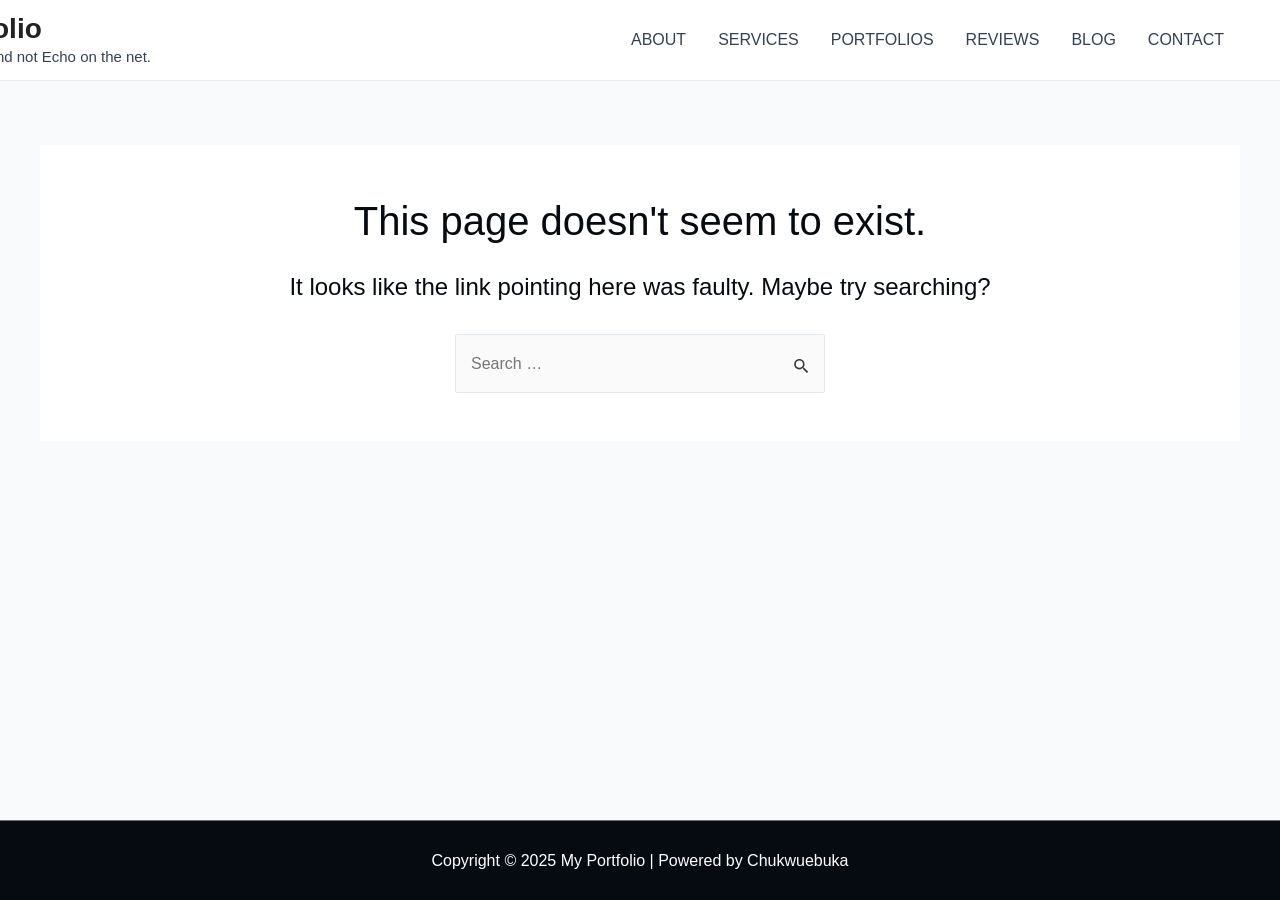
<file: 404/index.html>
<!DOCTYPE html>
<html dir="ltr" lang="en-US" prefix="og: https://ogp.me/ns#">
<head>
<meta charset="UTF-8">
<meta name="viewport" content="width=device-width, initial-scale=1">
<link rel="profile" href="https://gmpg.org/xfn/11">

<title>Page not found &#8211; My Portfolio</title>
	<style>img:is([sizes="auto" i], [sizes^="auto," i]) { contain-intrinsic-size: 3000px 1500px }</style>
	
		<!-- All in One SEO 4.7.9.1 - aioseo.com -->
	<meta name="robots" content="noindex">
	<meta name="generator" content="All in One SEO (AIOSEO) 4.7.9.1">
		<script type="application/ld+json" class="aioseo-schema">{"@context":"https:\/\/schema.org","@graph":[{"@type":"BreadcrumbList","@id":"https:\/\/edeh2003.github.io\/Portfolio-Website-by-Chukwuebuka\/1740504543\/#breadcrumblist","itemListElement":[{"@type":"ListItem","@id":"https:\/\/edeh2003.github.io\/Portfolio-Website-by-Chukwuebuka\/#listItem","position":1,"name":"Home","item":"https:\/\/edeh2003.github.io\/Portfolio-Website-by-Chukwuebuka\/","nextItem":{"@type":"ListItem","@id":"https:\/\/edeh2003.github.io\/Portfolio-Website-by-Chukwuebuka\/1740504543\/#listItem","name":"Not Found"}},{"@type":"ListItem","@id":"https:\/\/edeh2003.github.io\/Portfolio-Website-by-Chukwuebuka\/1740504543\/#listItem","position":2,"name":"Not Found","previousItem":{"@type":"ListItem","@id":"https:\/\/edeh2003.github.io\/Portfolio-Website-by-Chukwuebuka\/#listItem","name":"Home"}}]},{"@type":"Organization","@id":"https:\/\/edeh2003.github.io\/Portfolio-Website-by-Chukwuebuka\/#organization","name":"Web Design Agency","description":"Making Sounds and not Echo on the net.","url":"https:\/\/edeh2003.github.io\/Portfolio-Website-by-Chukwuebuka\/"},{"@type":"WebPage","@id":"https:\/\/edeh2003.github.io\/Portfolio-Website-by-Chukwuebuka\/1740504543\/#webpage","url":"https:\/\/edeh2003.github.io\/Portfolio-Website-by-Chukwuebuka\/1740504543\/","inLanguage":"en-US","isPartOf":{"@id":"https:\/\/edeh2003.github.io\/Portfolio-Website-by-Chukwuebuka\/#website"},"breadcrumb":{"@id":"https:\/\/edeh2003.github.io\/Portfolio-Website-by-Chukwuebuka\/1740504543\/#breadcrumblist"}},{"@type":"WebSite","@id":"https:\/\/edeh2003.github.io\/Portfolio-Website-by-Chukwuebuka\/#website","url":"https:\/\/edeh2003.github.io\/Portfolio-Website-by-Chukwuebuka\/","name":"Web Design Agency","description":"Making Sounds and not Echo on the net.","inLanguage":"en-US","publisher":{"@id":"https:\/\/edeh2003.github.io\/Portfolio-Website-by-Chukwuebuka\/#organization"}}]}</script>
		<!-- All in One SEO -->

<link rel="alternate" type="application/rss+xml" title="My Portfolio &raquo; Feed" href="https://edeh2003.github.io/Portfolio-Website-by-Chukwuebuka/feed/">
<link rel="alternate" type="application/rss+xml" title="My Portfolio &raquo; Comments Feed" href="https://edeh2003.github.io/Portfolio-Website-by-Chukwuebuka/comments/feed/">
<script>
window._wpemojiSettings = {"baseUrl":"https:\/\/s.w.org\/images\/core\/emoji\/15.0.3\/72x72\/","ext":".png","svgUrl":"https:\/\/s.w.org\/images\/core\/emoji\/15.0.3\/svg\/","svgExt":".svg","source":{"concatemoji":"https:\/\/edeh2003.github.io\/Portfolio-Website-by-Chukwuebuka\/wp-includes\/js\/wp-emoji-release.min.js?ver=6.7.2"}};
/*! This file is auto-generated */
!function(i,n){var o,s,e;function c(e){try{var t={supportTests:e,timestamp:(new Date).valueOf()};sessionStorage.setItem(o,JSON.stringify(t))}catch(e){}}function p(e,t,n){e.clearRect(0,0,e.canvas.width,e.canvas.height),e.fillText(t,0,0);var t=new Uint32Array(e.getImageData(0,0,e.canvas.width,e.canvas.height).data),r=(e.clearRect(0,0,e.canvas.width,e.canvas.height),e.fillText(n,0,0),new Uint32Array(e.getImageData(0,0,e.canvas.width,e.canvas.height).data));return t.every(function(e,t){return e===r[t]})}function u(e,t,n){switch(t){case"flag":return n(e,"🏳️‍⚧️","🏳️​⚧️")?!1:!n(e,"🇺🇳","🇺​🇳")&&!n(e,"🏴󠁧󠁢󠁥󠁮󠁧󠁿","🏴​󠁧​󠁢​󠁥​󠁮​󠁧​󠁿");case"emoji":return!n(e,"🐦‍⬛","🐦​⬛")}return!1}function f(e,t,n){var r="undefined"!=typeof WorkerGlobalScope&&self instanceof WorkerGlobalScope?new OffscreenCanvas(300,150):i.createElement("canvas"),a=r.getContext("2d",{willReadFrequently:!0}),o=(a.textBaseline="top",a.font="600 32px Arial",{});return e.forEach(function(e){o[e]=t(a,e,n)}),o}function t(e){var t=i.createElement("script");t.src=e,t.defer=!0,i.head.appendChild(t)}"undefined"!=typeof Promise&&(o="wpEmojiSettingsSupports",s=["flag","emoji"],n.supports={everything:!0,everythingExceptFlag:!0},e=new Promise(function(e){i.addEventListener("DOMContentLoaded",e,{once:!0})}),new Promise(function(t){var n=function(){try{var e=JSON.parse(sessionStorage.getItem(o));if("object"==typeof e&&"number"==typeof e.timestamp&&(new Date).valueOf()<e.timestamp+604800&&"object"==typeof e.supportTests)return e.supportTests}catch(e){}return null}();if(!n){if("undefined"!=typeof Worker&&"undefined"!=typeof OffscreenCanvas&&"undefined"!=typeof URL&&URL.createObjectURL&&"undefined"!=typeof Blob)try{var e="postMessage("+f.toString()+"("+[JSON.stringify(s),u.toString(),p.toString()].join(",")+"));",r=new Blob([e],{type:"text/javascript"}),a=new Worker(URL.createObjectURL(r),{name:"wpTestEmojiSupports"});return void(a.onmessage=function(e){c(n=e.data),a.terminate(),t(n)})}catch(e){}c(n=f(s,u,p))}t(n)}).then(function(e){for(var t in e)n.supports[t]=e[t],n.supports.everything=n.supports.everything&&n.supports[t],"flag"!==t&&(n.supports.everythingExceptFlag=n.supports.everythingExceptFlag&&n.supports[t]);n.supports.everythingExceptFlag=n.supports.everythingExceptFlag&&!n.supports.flag,n.DOMReady=!1,n.readyCallback=function(){n.DOMReady=!0}}).then(function(){return e}).then(function(){var e;n.supports.everything||(n.readyCallback(),(e=n.source||{}).concatemoji?t(e.concatemoji):e.wpemoji&&e.twemoji&&(t(e.twemoji),t(e.wpemoji)))}))}((window,document),window._wpemojiSettings);
</script>
<link rel="stylesheet" id="astra-theme-css-css" href="https://edeh2003.github.io/Portfolio-Website-by-Chukwuebuka/wp-content/themes/astra/assets/css/minified/main.min.css?ver=4.1.3" media="all">
<style id="astra-theme-css-inline-css">:root{--ast-container-default-xlg-padding:3em;--ast-container-default-lg-padding:3em;--ast-container-default-slg-padding:2em;--ast-container-default-md-padding:3em;--ast-container-default-sm-padding:3em;--ast-container-default-xs-padding:2.4em;--ast-container-default-xxs-padding:1.8em;--ast-code-block-background:#ECEFF3;--ast-comment-inputs-background:#F9FAFB;}html{font-size:100%;}a{color:var(--ast-global-color-2);}a:hover,a:focus{color:#ffb400;}body,button,input,select,textarea,.ast-button,.ast-custom-button{font-family:-apple-system,BlinkMacSystemFont,Segoe UI,Roboto,Oxygen-Sans,Ubuntu,Cantarell,Helvetica Neue,sans-serif;font-weight:400;font-size:16px;font-size:1rem;line-height:1.6em;}blockquote{color:var(--ast-global-color-3);}h1,.entry-content h1,h2,.entry-content h2,h3,.entry-content h3,h4,.entry-content h4,h5,.entry-content h5,h6,.entry-content h6,.site-title,.site-title a{font-weight:600;}.site-title{font-size:28px;font-size:1.75rem;display:block;}header .custom-logo-link img{max-width:60px;}.astra-logo-svg{width:60px;}.site-header .site-description{font-size:15px;font-size:0.9375rem;display:block;}.entry-title{font-size:36px;font-size:2.25rem;}h1,.entry-content h1{font-size:40px;font-size:2.5rem;font-weight:600;line-height:1.4em;}h2,.entry-content h2{font-size:32px;font-size:2rem;font-weight:600;line-height:1.25em;}h3,.entry-content h3{font-size:26px;font-size:1.625rem;font-weight:600;line-height:1.2em;}h4,.entry-content h4{font-size:24px;font-size:1.5rem;line-height:1.2em;font-weight:600;}h5,.entry-content h5{font-size:20px;font-size:1.25rem;line-height:1.2em;font-weight:600;}h6,.entry-content h6{font-size:16px;font-size:1rem;line-height:1.25em;font-weight:600;}::selection{background-color:var(--ast-global-color-0);color:#ffffff;}body,h1,.entry-title a,.entry-content h1,h2,.entry-content h2,h3,.entry-content h3,h4,.entry-content h4,h5,.entry-content h5,h6,.entry-content h6{color:var(--ast-global-color-3);}.tagcloud a:hover,.tagcloud a:focus,.tagcloud a.current-item{color:#ffffff;border-color:var(--ast-global-color-2);background-color:var(--ast-global-color-2);}input:focus,input[type="text"]:focus,input[type="email"]:focus,input[type="url"]:focus,input[type="password"]:focus,input[type="reset"]:focus,input[type="search"]:focus,textarea:focus{border-color:var(--ast-global-color-2);}input[type="radio"]:checked,input[type=reset],input[type="checkbox"]:checked,input[type="checkbox"]:hover:checked,input[type="checkbox"]:focus:checked,input[type=range]::-webkit-slider-thumb{border-color:var(--ast-global-color-2);background-color:var(--ast-global-color-2);box-shadow:none;}.site-footer a:hover + .post-count,.site-footer a:focus + .post-count{background:var(--ast-global-color-2);border-color:var(--ast-global-color-2);}.single .nav-links .nav-previous,.single .nav-links .nav-next{color:var(--ast-global-color-2);}.entry-meta,.entry-meta *{line-height:1.45;color:var(--ast-global-color-2);}.entry-meta a:hover,.entry-meta a:hover *,.entry-meta a:focus,.entry-meta a:focus *,.page-links > .page-link,.page-links .page-link:hover,.post-navigation a:hover{color:#ffb400;}#cat option,.secondary .calendar_wrap thead a,.secondary .calendar_wrap thead a:visited{color:var(--ast-global-color-2);}.secondary .calendar_wrap #today,.ast-progress-val span{background:var(--ast-global-color-2);}.secondary a:hover + .post-count,.secondary a:focus + .post-count{background:var(--ast-global-color-2);border-color:var(--ast-global-color-2);}.calendar_wrap #today > a{color:#ffffff;}.page-links .page-link,.single .post-navigation a{color:var(--ast-global-color-2);}.ast-archive-title{color:var(--ast-global-color-2);}.widget-title{font-size:22px;font-size:1.375rem;color:var(--ast-global-color-2);}.ast-single-post .entry-content a,.ast-comment-content a:not(.ast-comment-edit-reply-wrap a){text-decoration:underline;}.ast-single-post .wp-block-button .wp-block-button__link,.ast-single-post .elementor-button-wrapper .elementor-button,.ast-single-post .entry-content .uagb-tab a,.ast-single-post .entry-content .uagb-ifb-cta a,.ast-single-post .entry-content .wp-block-uagb-buttons a,.ast-single-post .entry-content .uabb-module-content a,.ast-single-post .entry-content .uagb-post-grid a,.ast-single-post .entry-content .uagb-timeline a,.ast-single-post .entry-content .uagb-toc__wrap a,.ast-single-post .entry-content .uagb-taxomony-box a,.ast-single-post .entry-content .woocommerce a,.entry-content .wp-block-latest-posts > li > a,.ast-single-post .entry-content .wp-block-file__button{text-decoration:none;}a:focus-visible,.ast-menu-toggle:focus-visible,.site .skip-link:focus-visible,.wp-block-loginout input:focus-visible,.wp-block-search.wp-block-search__button-inside .wp-block-search__inside-wrapper,.ast-header-navigation-arrow:focus-visible{outline-style:dotted;outline-color:inherit;outline-width:thin;border-color:transparent;}input:focus,input[type="text"]:focus,input[type="email"]:focus,input[type="url"]:focus,input[type="password"]:focus,input[type="reset"]:focus,input[type="search"]:focus,textarea:focus,.wp-block-search__input:focus,[data-section="section-header-mobile-trigger"] .ast-button-wrap .ast-mobile-menu-trigger-minimal:focus,.ast-mobile-popup-drawer.active .menu-toggle-close:focus,.woocommerce-ordering select.orderby:focus,#ast-scroll-top:focus,.woocommerce a.add_to_cart_button:focus,.woocommerce .button.single_add_to_cart_button:focus{border-style:dotted;border-color:inherit;border-width:thin;outline-color:transparent;}.ast-logo-title-inline .site-logo-img{padding-right:1em;}@media (max-width:921px){#ast-desktop-header{display:none;}}@media (min-width:921px){#ast-mobile-header{display:none;}}.wp-block-buttons.aligncenter{justify-content:center;}.wp-block-button.is-style-outline .wp-block-button__link{border-color:var(--ast-global-color-0);}div.wp-block-button.is-style-outline > .wp-block-button__link:not(.has-text-color),div.wp-block-button.wp-block-button__link.is-style-outline:not(.has-text-color){color:var(--ast-global-color-0);}.wp-block-button.is-style-outline .wp-block-button__link:hover,div.wp-block-button.is-style-outline .wp-block-button__link:focus,div.wp-block-button.is-style-outline > .wp-block-button__link:not(.has-text-color):hover,div.wp-block-button.wp-block-button__link.is-style-outline:not(.has-text-color):hover{color:#000000;background-color:#ffb400;border-color:#ffb400;}.post-page-numbers.current .page-link,.ast-pagination .page-numbers.current{color:#ffffff;border-color:var(--ast-global-color-0);background-color:var(--ast-global-color-0);border-radius:2px;}h1.widget-title{font-weight:600;}h2.widget-title{font-weight:600;}h3.widget-title{font-weight:600;}#page{display:flex;flex-direction:column;min-height:100vh;}.ast-404-layout-1 h1.page-title{color:var(--ast-global-color-2);}.single .post-navigation a{line-height:1em;height:inherit;}.error-404 .page-sub-title{font-size:1.5rem;font-weight:inherit;}.search .site-content .content-area .search-form{margin-bottom:0;}#page .site-content{flex-grow:1;}.widget{margin-bottom:3.5em;}#secondary li{line-height:1.5em;}#secondary .wp-block-group h2{margin-bottom:0.7em;}#secondary h2{font-size:1.7rem;}.ast-separate-container .ast-article-post,.ast-separate-container .ast-article-single,.ast-separate-container .ast-comment-list li.depth-1,.ast-separate-container .comment-respond{padding:3em;}.ast-separate-container .ast-comment-list li.depth-1,.hentry{margin-bottom:2em;}.ast-separate-container .ast-archive-description,.ast-separate-container .ast-author-box{background-color:var(--ast-global-color-5);border-bottom:1px solid var(--ast-border-color);}.ast-separate-container .comments-title{padding:2em 2em 0 2em;}.ast-page-builder-template .comment-form-textarea,.ast-comment-formwrap .ast-grid-common-col{padding:0;}.ast-comment-formwrap{padding:0 20px;display:inline-flex;column-gap:20px;}.archive.ast-page-builder-template .entry-header{margin-top:2em;}.ast-page-builder-template .ast-comment-formwrap{width:100%;}.entry-title{margin-bottom:0.5em;}.ast-archive-description p{font-size:inherit;font-weight:inherit;line-height:inherit;}@media (min-width:921px){.ast-left-sidebar.ast-page-builder-template #secondary,.archive.ast-right-sidebar.ast-page-builder-template .site-main{padding-left:20px;padding-right:20px;}}@media (max-width:544px){.ast-comment-formwrap.ast-row{column-gap:10px;display:inline-block;}#ast-commentform .ast-grid-common-col{position:relative;width:100%;}}@media (min-width:1201px){.ast-separate-container .ast-article-post,.ast-separate-container .ast-article-single,.ast-separate-container .ast-author-box,.ast-separate-container .ast-404-layout-1,.ast-separate-container .no-results{padding:3em;}}@media (max-width:921px){.ast-separate-container #primary,.ast-separate-container #secondary{padding:1.5em 0;}#primary,#secondary{padding:1.5em 0;margin:0;}.ast-left-sidebar #content > .ast-container{display:flex;flex-direction:column-reverse;width:100%;}}@media (min-width:922px){.ast-separate-container.ast-right-sidebar #primary,.ast-separate-container.ast-left-sidebar #primary{border:0;}.search-no-results.ast-separate-container #primary{margin-bottom:4em;}}.ast-404-layout-1 .ast-404-text{font-size:200px;font-size:12.5rem;}@media (min-width:922px){.error404.ast-separate-container #primary{margin-bottom:4em;}}@media (max-width:920px){.ast-404-layout-1 .ast-404-text{font-size:100px;font-size:6.25rem;}}.wp-block-button .wp-block-button__link{color:#ffffff;}.wp-block-button .wp-block-button__link:hover,.wp-block-button .wp-block-button__link:focus{color:#000000;background-color:#ffb400;border-color:#ffb400;}.elementor-widget-heading h1.elementor-heading-title{line-height:1.4em;}.elementor-widget-heading h2.elementor-heading-title{line-height:1.25em;}.elementor-widget-heading h3.elementor-heading-title{line-height:1.2em;}.elementor-widget-heading h4.elementor-heading-title{line-height:1.2em;}.elementor-widget-heading h5.elementor-heading-title{line-height:1.2em;}.elementor-widget-heading h6.elementor-heading-title{line-height:1.25em;}.wp-block-button .wp-block-button__link,.wp-block-search .wp-block-search__button,body .wp-block-file .wp-block-file__button{border-color:var(--ast-global-color-0);background-color:var(--ast-global-color-0);color:#ffffff;font-family:inherit;font-weight:500;line-height:1em;font-size:16px;font-size:1rem;padding-top:15px;padding-right:30px;padding-bottom:15px;padding-left:30px;}@media (max-width:921px){.wp-block-button .wp-block-button__link,.wp-block-search .wp-block-search__button,body .wp-block-file .wp-block-file__button{padding-top:14px;padding-right:28px;padding-bottom:14px;padding-left:28px;}}@media (max-width:544px){.wp-block-button .wp-block-button__link,.wp-block-search .wp-block-search__button,body .wp-block-file .wp-block-file__button{padding-top:12px;padding-right:24px;padding-bottom:12px;padding-left:24px;}}.menu-toggle,button,.ast-button,.ast-custom-button,.button,input#submit,input[type="button"],input[type="submit"],input[type="reset"],form[CLASS*="wp-block-search__"].wp-block-search .wp-block-search__inside-wrapper .wp-block-search__button,body .wp-block-file .wp-block-file__button,.search .search-submit,.woocommerce a.button,.woocommerce button.button,.woocommerce .woocommerce-message a.button,.woocommerce #respond input#submit.alt,.woocommerce input.button.alt,.woocommerce input.button,.woocommerce input.button:disabled,.woocommerce input.button:disabled[disabled],.woocommerce input.button:disabled:hover,.woocommerce input.button:disabled[disabled]:hover,.woocommerce #respond input#submit,.woocommerce button.button.alt.disabled,.wc-block-grid__products .wc-block-grid__product .wp-block-button__link,.wc-block-grid__product-onsale,[CLASS*="wc-block"] button,.woocommerce-js .astra-cart-drawer .astra-cart-drawer-content .woocommerce-mini-cart__buttons .button:not(.checkout):not(.ast-continue-shopping),.woocommerce-js .astra-cart-drawer .astra-cart-drawer-content .woocommerce-mini-cart__buttons a.checkout,.woocommerce button.button.alt.disabled.wc-variation-selection-needed{border-style:solid;border-top-width:0;border-right-width:0;border-left-width:0;border-bottom-width:0;color:#ffffff;border-color:var(--ast-global-color-0);background-color:var(--ast-global-color-0);padding-top:15px;padding-right:30px;padding-bottom:15px;padding-left:30px;font-family:inherit;font-weight:500;font-size:16px;font-size:1rem;line-height:1em;}button:focus,.menu-toggle:hover,button:hover,.ast-button:hover,.ast-custom-button:hover .button:hover,.ast-custom-button:hover ,input[type=reset]:hover,input[type=reset]:focus,input#submit:hover,input#submit:focus,input[type="button"]:hover,input[type="button"]:focus,input[type="submit"]:hover,input[type="submit"]:focus,form[CLASS*="wp-block-search__"].wp-block-search .wp-block-search__inside-wrapper .wp-block-search__button:hover,form[CLASS*="wp-block-search__"].wp-block-search .wp-block-search__inside-wrapper .wp-block-search__button:focus,body .wp-block-file .wp-block-file__button:hover,body .wp-block-file .wp-block-file__button:focus,.woocommerce a.button:hover,.woocommerce button.button:hover,.woocommerce .woocommerce-message a.button:hover,.woocommerce #respond input#submit:hover,.woocommerce #respond input#submit.alt:hover,.woocommerce input.button.alt:hover,.woocommerce input.button:hover,.woocommerce button.button.alt.disabled:hover,.wc-block-grid__products .wc-block-grid__product .wp-block-button__link:hover,[CLASS*="wc-block"] button:hover,.woocommerce-js .astra-cart-drawer .astra-cart-drawer-content .woocommerce-mini-cart__buttons .button:not(.checkout):not(.ast-continue-shopping):hover,.woocommerce-js .astra-cart-drawer .astra-cart-drawer-content .woocommerce-mini-cart__buttons a.checkout:hover,.woocommerce button.button.alt.disabled.wc-variation-selection-needed:hover{color:#000000;background-color:#ffb400;border-color:#ffb400;}form[CLASS*="wp-block-search__"].wp-block-search .wp-block-search__inside-wrapper .wp-block-search__button.has-icon{padding-top:calc(15px - 3px);padding-right:calc(30px - 3px);padding-bottom:calc(15px - 3px);padding-left:calc(30px - 3px);}@media (max-width:921px){.menu-toggle,button,.ast-button,.ast-custom-button,.button,input#submit,input[type="button"],input[type="submit"],input[type="reset"],form[CLASS*="wp-block-search__"].wp-block-search .wp-block-search__inside-wrapper .wp-block-search__button,body .wp-block-file .wp-block-file__button,.search .search-submit,.woocommerce a.button,.woocommerce button.button,.woocommerce .woocommerce-message a.button,.woocommerce #respond input#submit.alt,.woocommerce input.button.alt,.woocommerce input.button,.woocommerce input.button:disabled,.woocommerce input.button:disabled[disabled],.woocommerce input.button:disabled:hover,.woocommerce input.button:disabled[disabled]:hover,.woocommerce #respond input#submit,.woocommerce button.button.alt.disabled,.wc-block-grid__products .wc-block-grid__product .wp-block-button__link,.wc-block-grid__product-onsale,[CLASS*="wc-block"] button,.woocommerce-js .astra-cart-drawer .astra-cart-drawer-content .woocommerce-mini-cart__buttons .button:not(.checkout):not(.ast-continue-shopping),.woocommerce-js .astra-cart-drawer .astra-cart-drawer-content .woocommerce-mini-cart__buttons a.checkout,.woocommerce button.button.alt.disabled.wc-variation-selection-needed{padding-top:14px;padding-right:28px;padding-bottom:14px;padding-left:28px;}}@media (max-width:544px){.menu-toggle,button,.ast-button,.ast-custom-button,.button,input#submit,input[type="button"],input[type="submit"],input[type="reset"],form[CLASS*="wp-block-search__"].wp-block-search .wp-block-search__inside-wrapper .wp-block-search__button,body .wp-block-file .wp-block-file__button,.search .search-submit,.woocommerce a.button,.woocommerce button.button,.woocommerce .woocommerce-message a.button,.woocommerce #respond input#submit.alt,.woocommerce input.button.alt,.woocommerce input.button,.woocommerce input.button:disabled,.woocommerce input.button:disabled[disabled],.woocommerce input.button:disabled:hover,.woocommerce input.button:disabled[disabled]:hover,.woocommerce #respond input#submit,.woocommerce button.button.alt.disabled,.wc-block-grid__products .wc-block-grid__product .wp-block-button__link,.wc-block-grid__product-onsale,[CLASS*="wc-block"] button,.woocommerce-js .astra-cart-drawer .astra-cart-drawer-content .woocommerce-mini-cart__buttons .button:not(.checkout):not(.ast-continue-shopping),.woocommerce-js .astra-cart-drawer .astra-cart-drawer-content .woocommerce-mini-cart__buttons a.checkout,.woocommerce button.button.alt.disabled.wc-variation-selection-needed{padding-top:12px;padding-right:24px;padding-bottom:12px;padding-left:24px;}}@media (max-width:921px){.ast-mobile-header-stack .main-header-bar .ast-search-menu-icon{display:inline-block;}.ast-header-break-point.ast-header-custom-item-outside .ast-mobile-header-stack .main-header-bar .ast-search-icon{margin:0;}.ast-comment-avatar-wrap img{max-width:2.5em;}.ast-separate-container .ast-comment-list li.depth-1{padding:1.5em 2.14em;}.ast-separate-container .comment-respond{padding:2em 2.14em;}.ast-comment-meta{padding:0 1.8888em 1.3333em;}}@media (min-width:544px){.ast-container{max-width:100%;}}@media (max-width:544px){.ast-separate-container .ast-article-post,.ast-separate-container .ast-article-single,.ast-separate-container .comments-title,.ast-separate-container .ast-archive-description{padding:1.5em 1em;}.ast-separate-container #content .ast-container{padding-left:0.54em;padding-right:0.54em;}.ast-separate-container .ast-comment-list li.depth-1{padding:1.5em 1em;margin-bottom:1.5em;}.ast-separate-container .ast-comment-list .bypostauthor{padding:.5em;}.ast-search-menu-icon.ast-dropdown-active .search-field{width:170px;}}.ast-separate-container{background-color:var(--ast-global-color-4);;background-image:none;;}@media (max-width:921px){.site-title{font-size:28px;font-size:1.75rem;display:block;}.site-header .site-description{font-size:19px;font-size:1.1875rem;display:block;}.entry-title{font-size:30px;}h1,.entry-content h1{font-size:30px;}h2,.entry-content h2{font-size:25px;}h3,.entry-content h3{font-size:20px;}}@media (max-width:544px){.site-title{font-size:22px;font-size:1.375rem;display:block;}.site-header .site-description{font-size:13px;font-size:0.8125rem;display:block;}.entry-title{font-size:24px;}h1,.entry-content h1{font-size:30px;}h2,.entry-content h2{font-size:25px;}h3,.entry-content h3{font-size:20px;}}@media (max-width:921px){html{font-size:91.2%;}}@media (max-width:544px){html{font-size:91.2%;}}@media (min-width:922px){.ast-container{max-width:1240px;}}@media (min-width:922px){.site-content .ast-container{display:flex;}}@media (max-width:921px){.site-content .ast-container{flex-direction:column;}}@media (min-width:922px){.main-header-menu .sub-menu .menu-item.ast-left-align-sub-menu:hover > .sub-menu,.main-header-menu .sub-menu .menu-item.ast-left-align-sub-menu.focus > .sub-menu{margin-left:-0px;}}blockquote,cite {font-style: initial;}.wp-block-file {display: flex;align-items: center;flex-wrap: wrap;justify-content: space-between;}.wp-block-pullquote {border: none;}.wp-block-pullquote blockquote::before {content: "\201D";font-family: "Helvetica",sans-serif;display: flex;transform: rotate( 180deg );font-size: 6rem;font-style: normal;line-height: 1;font-weight: bold;align-items: center;justify-content: center;}.has-text-align-right > blockquote::before {justify-content: flex-start;}.has-text-align-left > blockquote::before {justify-content: flex-end;}figure.wp-block-pullquote.is-style-solid-color blockquote {max-width: 100%;text-align: inherit;}html body {--wp--custom--ast-default-block-top-padding: 3em;--wp--custom--ast-default-block-right-padding: 3em;--wp--custom--ast-default-block-bottom-padding: 3em;--wp--custom--ast-default-block-left-padding: 3em;--wp--custom--ast-container-width: 1200px;--wp--custom--ast-content-width-size: 1200px;--wp--custom--ast-wide-width-size: calc(1200px + var(--wp--custom--ast-default-block-left-padding) + var(--wp--custom--ast-default-block-right-padding));}.ast-narrow-container {--wp--custom--ast-content-width-size: 750px;--wp--custom--ast-wide-width-size: 750px;}@media(max-width: 921px) {html body {--wp--custom--ast-default-block-top-padding: 3em;--wp--custom--ast-default-block-right-padding: 2em;--wp--custom--ast-default-block-bottom-padding: 3em;--wp--custom--ast-default-block-left-padding: 2em;}}@media(max-width: 544px) {html body {--wp--custom--ast-default-block-top-padding: 3em;--wp--custom--ast-default-block-right-padding: 1.5em;--wp--custom--ast-default-block-bottom-padding: 3em;--wp--custom--ast-default-block-left-padding: 1.5em;}}.entry-content > .wp-block-group,.entry-content > .wp-block-cover,.entry-content > .wp-block-columns {padding-top: var(--wp--custom--ast-default-block-top-padding);padding-right: var(--wp--custom--ast-default-block-right-padding);padding-bottom: var(--wp--custom--ast-default-block-bottom-padding);padding-left: var(--wp--custom--ast-default-block-left-padding);}.ast-plain-container.ast-no-sidebar .entry-content > .alignfull,.ast-page-builder-template .ast-no-sidebar .entry-content > .alignfull {margin-left: calc( -50vw + 50%);margin-right: calc( -50vw + 50%);max-width: 100vw;width: 100vw;}.ast-plain-container.ast-no-sidebar .entry-content .alignfull .alignfull,.ast-page-builder-template.ast-no-sidebar .entry-content .alignfull .alignfull,.ast-plain-container.ast-no-sidebar .entry-content .alignfull .alignwide,.ast-page-builder-template.ast-no-sidebar .entry-content .alignfull .alignwide,.ast-plain-container.ast-no-sidebar .entry-content .alignwide .alignfull,.ast-page-builder-template.ast-no-sidebar .entry-content .alignwide .alignfull,.ast-plain-container.ast-no-sidebar .entry-content .alignwide .alignwide,.ast-page-builder-template.ast-no-sidebar .entry-content .alignwide .alignwide,.ast-plain-container.ast-no-sidebar .entry-content .wp-block-column .alignfull,.ast-page-builder-template.ast-no-sidebar .entry-content .wp-block-column .alignfull,.ast-plain-container.ast-no-sidebar .entry-content .wp-block-column .alignwide,.ast-page-builder-template.ast-no-sidebar .entry-content .wp-block-column .alignwide {margin-left: auto;margin-right: auto;width: 100%;}[ast-blocks-layout] .wp-block-separator:not(.is-style-dots) {height: 0;}[ast-blocks-layout] .wp-block-separator {margin: 20px auto;}[ast-blocks-layout] .wp-block-separator:not(.is-style-wide):not(.is-style-dots) {max-width: 100px;}[ast-blocks-layout] .wp-block-separator.has-background {padding: 0;}.entry-content[ast-blocks-layout] > * {max-width: var(--wp--custom--ast-content-width-size);margin-left: auto;margin-right: auto;}.entry-content[ast-blocks-layout] > .alignwide {max-width: var(--wp--custom--ast-wide-width-size);}.entry-content[ast-blocks-layout] .alignfull {max-width: none;}.entry-content .wp-block-columns {margin-bottom: 0;}blockquote {margin: 1.5em;border: none;}.wp-block-quote:not(.has-text-align-right):not(.has-text-align-center) {border-left: 5px solid rgba(0,0,0,0.05);}.has-text-align-right > blockquote,blockquote.has-text-align-right {border-right: 5px solid rgba(0,0,0,0.05);}.has-text-align-left > blockquote,blockquote.has-text-align-left {border-left: 5px solid rgba(0,0,0,0.05);}.wp-block-site-tagline,.wp-block-latest-posts .read-more {margin-top: 15px;}.wp-block-loginout p label {display: block;}.wp-block-loginout p:not(.login-remember):not(.login-submit) input {width: 100%;}.wp-block-loginout input:focus {border-color: transparent;}.wp-block-loginout input:focus {outline: thin dotted;}.entry-content .wp-block-media-text .wp-block-media-text__content {padding: 0 0 0 8%;}.entry-content .wp-block-media-text.has-media-on-the-right .wp-block-media-text__content {padding: 0 8% 0 0;}.entry-content .wp-block-media-text.has-background .wp-block-media-text__content {padding: 8%;}.entry-content .wp-block-cover:not([class*="background-color"]) .wp-block-cover__inner-container,.entry-content .wp-block-cover:not([class*="background-color"]) .wp-block-cover-image-text,.entry-content .wp-block-cover:not([class*="background-color"]) .wp-block-cover-text,.entry-content .wp-block-cover-image:not([class*="background-color"]) .wp-block-cover__inner-container,.entry-content .wp-block-cover-image:not([class*="background-color"]) .wp-block-cover-image-text,.entry-content .wp-block-cover-image:not([class*="background-color"]) .wp-block-cover-text {color: var(--ast-global-color-5);}.wp-block-loginout .login-remember input {width: 1.1rem;height: 1.1rem;margin: 0 5px 4px 0;vertical-align: middle;}.wp-block-latest-posts > li > *:first-child,.wp-block-latest-posts:not(.is-grid) > li:first-child {margin-top: 0;}.wp-block-search__inside-wrapper .wp-block-search__input {padding: 0 10px;color: var(--ast-global-color-3);background: var(--ast-global-color-5);border-color: var(--ast-border-color);}.wp-block-latest-posts .read-more {margin-bottom: 1.5em;}.wp-block-search__no-button .wp-block-search__inside-wrapper .wp-block-search__input {padding-top: 5px;padding-bottom: 5px;}.wp-block-latest-posts .wp-block-latest-posts__post-date,.wp-block-latest-posts .wp-block-latest-posts__post-author {font-size: 1rem;}.wp-block-latest-posts > li > *,.wp-block-latest-posts:not(.is-grid) > li {margin-top: 12px;margin-bottom: 12px;}.ast-page-builder-template .entry-content[ast-blocks-layout] > *,.ast-page-builder-template .entry-content[ast-blocks-layout] > .alignfull > * {max-width: none;}.ast-page-builder-template .entry-content[ast-blocks-layout] > .alignwide > * {max-width: var(--wp--custom--ast-wide-width-size);}.ast-page-builder-template .entry-content[ast-blocks-layout] > .inherit-container-width > *,.ast-page-builder-template .entry-content[ast-blocks-layout] > * > *,.entry-content[ast-blocks-layout] > .wp-block-cover .wp-block-cover__inner-container {max-width: var(--wp--custom--ast-content-width-size);margin-left: auto;margin-right: auto;}.entry-content[ast-blocks-layout] .wp-block-cover:not(.alignleft):not(.alignright) {width: auto;}@media(max-width: 1200px) {.ast-separate-container .entry-content > .alignfull,.ast-separate-container .entry-content[ast-blocks-layout] > .alignwide,.ast-plain-container .entry-content[ast-blocks-layout] > .alignwide,.ast-plain-container .entry-content .alignfull {margin-left: calc(-1 * min(var(--ast-container-default-xlg-padding),20px)) ;margin-right: calc(-1 * min(var(--ast-container-default-xlg-padding),20px));}}@media(min-width: 1201px) {.ast-separate-container .entry-content > .alignfull {margin-left: calc(-1 * var(--ast-container-default-xlg-padding) );margin-right: calc(-1 * var(--ast-container-default-xlg-padding) );}.ast-separate-container .entry-content[ast-blocks-layout] > .alignwide,.ast-plain-container .entry-content[ast-blocks-layout] > .alignwide {margin-left: calc(-1 * var(--wp--custom--ast-default-block-left-padding) );margin-right: calc(-1 * var(--wp--custom--ast-default-block-right-padding) );}}@media(min-width: 921px) {.ast-separate-container .entry-content .wp-block-group.alignwide:not(.inherit-container-width) > :where(:not(.alignleft):not(.alignright)),.ast-plain-container .entry-content .wp-block-group.alignwide:not(.inherit-container-width) > :where(:not(.alignleft):not(.alignright)) {max-width: calc( var(--wp--custom--ast-content-width-size) + 80px );}.ast-plain-container.ast-right-sidebar .entry-content[ast-blocks-layout] .alignfull,.ast-plain-container.ast-left-sidebar .entry-content[ast-blocks-layout] .alignfull {margin-left: -60px;margin-right: -60px;}}@media(min-width: 544px) {.entry-content > .alignleft {margin-right: 20px;}.entry-content > .alignright {margin-left: 20px;}}@media (max-width:544px){.wp-block-columns .wp-block-column:not(:last-child){margin-bottom:20px;}.wp-block-latest-posts{margin:0;}}@media( max-width: 600px ) {.entry-content .wp-block-media-text .wp-block-media-text__content,.entry-content .wp-block-media-text.has-media-on-the-right .wp-block-media-text__content {padding: 8% 0 0;}.entry-content .wp-block-media-text.has-background .wp-block-media-text__content {padding: 8%;}}.ast-separate-container .entry-content .uagb-is-root-container {padding-left: 0;}.ast-page-builder-template .entry-header {padding-left: 0;}@media(min-width: 1201px) {.ast-separate-container .entry-content > .uagb-is-root-container {margin-left: 0;margin-right: 0;}}.ast-narrow-container .site-content .wp-block-uagb-image--align-full .wp-block-uagb-image__figure {max-width: 100%;margin-left: auto;margin-right: auto;}.entry-content ul,.entry-content ol {padding: revert;margin: revert;}:root .has-ast-global-color-0-color{color:var(--ast-global-color-0);}:root .has-ast-global-color-0-background-color{background-color:var(--ast-global-color-0);}:root .wp-block-button .has-ast-global-color-0-color{color:var(--ast-global-color-0);}:root .wp-block-button .has-ast-global-color-0-background-color{background-color:var(--ast-global-color-0);}:root .has-ast-global-color-1-color{color:var(--ast-global-color-1);}:root .has-ast-global-color-1-background-color{background-color:var(--ast-global-color-1);}:root .wp-block-button .has-ast-global-color-1-color{color:var(--ast-global-color-1);}:root .wp-block-button .has-ast-global-color-1-background-color{background-color:var(--ast-global-color-1);}:root .has-ast-global-color-2-color{color:var(--ast-global-color-2);}:root .has-ast-global-color-2-background-color{background-color:var(--ast-global-color-2);}:root .wp-block-button .has-ast-global-color-2-color{color:var(--ast-global-color-2);}:root .wp-block-button .has-ast-global-color-2-background-color{background-color:var(--ast-global-color-2);}:root .has-ast-global-color-3-color{color:var(--ast-global-color-3);}:root .has-ast-global-color-3-background-color{background-color:var(--ast-global-color-3);}:root .wp-block-button .has-ast-global-color-3-color{color:var(--ast-global-color-3);}:root .wp-block-button .has-ast-global-color-3-background-color{background-color:var(--ast-global-color-3);}:root .has-ast-global-color-4-color{color:var(--ast-global-color-4);}:root .has-ast-global-color-4-background-color{background-color:var(--ast-global-color-4);}:root .wp-block-button .has-ast-global-color-4-color{color:var(--ast-global-color-4);}:root .wp-block-button .has-ast-global-color-4-background-color{background-color:var(--ast-global-color-4);}:root .has-ast-global-color-5-color{color:var(--ast-global-color-5);}:root .has-ast-global-color-5-background-color{background-color:var(--ast-global-color-5);}:root .wp-block-button .has-ast-global-color-5-color{color:var(--ast-global-color-5);}:root .wp-block-button .has-ast-global-color-5-background-color{background-color:var(--ast-global-color-5);}:root .has-ast-global-color-6-color{color:var(--ast-global-color-6);}:root .has-ast-global-color-6-background-color{background-color:var(--ast-global-color-6);}:root .wp-block-button .has-ast-global-color-6-color{color:var(--ast-global-color-6);}:root .wp-block-button .has-ast-global-color-6-background-color{background-color:var(--ast-global-color-6);}:root .has-ast-global-color-7-color{color:var(--ast-global-color-7);}:root .has-ast-global-color-7-background-color{background-color:var(--ast-global-color-7);}:root .wp-block-button .has-ast-global-color-7-color{color:var(--ast-global-color-7);}:root .wp-block-button .has-ast-global-color-7-background-color{background-color:var(--ast-global-color-7);}:root .has-ast-global-color-8-color{color:var(--ast-global-color-8);}:root .has-ast-global-color-8-background-color{background-color:var(--ast-global-color-8);}:root .wp-block-button .has-ast-global-color-8-color{color:var(--ast-global-color-8);}:root .wp-block-button .has-ast-global-color-8-background-color{background-color:var(--ast-global-color-8);}:root{--ast-global-color-0:#046bd2;--ast-global-color-1:#045cb4;--ast-global-color-2:#060b12;--ast-global-color-3:#334155;--ast-global-color-4:#f9fafb;--ast-global-color-5:#FFFFFF;--ast-global-color-6:#e2e8f0;--ast-global-color-7:#cbd5e1;--ast-global-color-8:#94a3b8;}:root {--ast-border-color : var(--ast-global-color-6);}.ast-breadcrumbs .trail-browse,.ast-breadcrumbs .trail-items,.ast-breadcrumbs .trail-items li{display:inline-block;margin:0;padding:0;border:none;background:inherit;text-indent:0;}.ast-breadcrumbs .trail-browse{font-size:inherit;font-style:inherit;font-weight:inherit;color:inherit;}.ast-breadcrumbs .trail-items{list-style:none;}.trail-items li::after{padding:0 0.3em;content:"\00bb";}.trail-items li:last-of-type::after{display:none;}h1,.entry-content h1,h2,.entry-content h2,h3,.entry-content h3,h4,.entry-content h4,h5,.entry-content h5,h6,.entry-content h6{color:var(--ast-global-color-2);}.entry-title a{color:var(--ast-global-color-2);}@media (max-width:921px){.ast-builder-grid-row-container.ast-builder-grid-row-tablet-3-firstrow .ast-builder-grid-row > *:first-child,.ast-builder-grid-row-container.ast-builder-grid-row-tablet-3-lastrow .ast-builder-grid-row > *:last-child{grid-column:1 / -1;}}@media (max-width:544px){.ast-builder-grid-row-container.ast-builder-grid-row-mobile-3-firstrow .ast-builder-grid-row > *:first-child,.ast-builder-grid-row-container.ast-builder-grid-row-mobile-3-lastrow .ast-builder-grid-row > *:last-child{grid-column:1 / -1;}}.ast-builder-layout-element .ast-site-identity{margin-top:-160px;margin-bottom:-160px;margin-left:-160px;margin-right:-160px;}@media (max-width:921px){.ast-builder-layout-element .ast-site-identity{margin-top:0px;margin-bottom:0px;margin-left:0px;margin-right:0px;}}.ast-builder-layout-element[data-section="title_tagline"]{display:flex;}@media (max-width:921px){.ast-header-break-point .ast-builder-layout-element[data-section="title_tagline"]{display:flex;}}@media (max-width:544px){.ast-header-break-point .ast-builder-layout-element[data-section="title_tagline"]{display:flex;}}.ast-builder-menu-1{font-family:inherit;font-weight:inherit;}.ast-builder-menu-1 .menu-item > .menu-link{color:var(--ast-global-color-3);}.ast-builder-menu-1 .menu-item > .ast-menu-toggle{color:var(--ast-global-color-3);}.ast-builder-menu-1 .menu-item:hover > .menu-link,.ast-builder-menu-1 .inline-on-mobile .menu-item:hover > .ast-menu-toggle{color:#ffb400;}.ast-builder-menu-1 .menu-item:hover > .ast-menu-toggle{color:#ffb400;}.ast-builder-menu-1 .menu-item.current-menu-item > .menu-link,.ast-builder-menu-1 .inline-on-mobile .menu-item.current-menu-item > .ast-menu-toggle,.ast-builder-menu-1 .current-menu-ancestor > .menu-link{color:#060b12;}.ast-builder-menu-1 .menu-item.current-menu-item > .ast-menu-toggle{color:#060b12;}.ast-builder-menu-1 .sub-menu,.ast-builder-menu-1 .inline-on-mobile .sub-menu{border-top-width:2px;border-bottom-width:0px;border-right-width:-100px;border-left-width:1030px;border-color:var(--ast-global-color-0);border-style:solid;}.ast-builder-menu-1 .main-header-menu > .menu-item > .sub-menu,.ast-builder-menu-1 .main-header-menu > .menu-item > .astra-full-megamenu-wrapper{margin-top:44px;}.ast-desktop .ast-builder-menu-1 .main-header-menu > .menu-item > .sub-menu:before,.ast-desktop .ast-builder-menu-1 .main-header-menu > .menu-item > .astra-full-megamenu-wrapper:before{height:calc( 44px + 5px );}.ast-desktop .ast-builder-menu-1 .menu-item .sub-menu .menu-link{border-style:none;}@media (max-width:921px){.ast-header-break-point .ast-builder-menu-1 .menu-item.menu-item-has-children > .ast-menu-toggle{top:0;}.ast-builder-menu-1 .menu-item-has-children > .menu-link:after{content:unset;}.ast-builder-menu-1 .main-header-menu > .menu-item > .sub-menu,.ast-builder-menu-1 .main-header-menu > .menu-item > .astra-full-megamenu-wrapper{margin-top:0;}}@media (max-width:544px){.ast-header-break-point .ast-builder-menu-1 .menu-item.menu-item-has-children > .ast-menu-toggle{top:0;}.ast-builder-menu-1 .main-header-menu > .menu-item > .sub-menu,.ast-builder-menu-1 .main-header-menu > .menu-item > .astra-full-megamenu-wrapper{margin-top:0;}}.ast-builder-menu-1{display:flex;}@media (max-width:921px){.ast-header-break-point .ast-builder-menu-1{display:flex;}}@media (max-width:544px){.ast-header-break-point .ast-builder-menu-1{display:flex;}}.site-below-footer-wrap{padding-top:20px;padding-bottom:20px;}.site-below-footer-wrap[data-section="section-below-footer-builder"]{background-color:var(--ast-global-color-2);;background-image:none;;min-height:80px;border-style:solid;border-width:0px;border-top-width:1px;border-top-color:rgba(255,255,255,0.41);}.site-below-footer-wrap[data-section="section-below-footer-builder"] .ast-builder-grid-row{max-width:1200px;margin-left:auto;margin-right:auto;}.site-below-footer-wrap[data-section="section-below-footer-builder"] .ast-builder-grid-row,.site-below-footer-wrap[data-section="section-below-footer-builder"] .site-footer-section{align-items:flex-start;}.site-below-footer-wrap[data-section="section-below-footer-builder"].ast-footer-row-inline .site-footer-section{display:flex;margin-bottom:0;}.ast-builder-grid-row-full .ast-builder-grid-row{grid-template-columns:1fr;}@media (max-width:921px){.site-below-footer-wrap[data-section="section-below-footer-builder"].ast-footer-row-tablet-inline .site-footer-section{display:flex;margin-bottom:0;}.site-below-footer-wrap[data-section="section-below-footer-builder"].ast-footer-row-tablet-stack .site-footer-section{display:block;margin-bottom:10px;}.ast-builder-grid-row-container.ast-builder-grid-row-tablet-full .ast-builder-grid-row{grid-template-columns:1fr;}}@media (max-width:544px){.site-below-footer-wrap[data-section="section-below-footer-builder"].ast-footer-row-mobile-inline .site-footer-section{display:flex;margin-bottom:0;}.site-below-footer-wrap[data-section="section-below-footer-builder"].ast-footer-row-mobile-stack .site-footer-section{display:block;margin-bottom:10px;}.ast-builder-grid-row-container.ast-builder-grid-row-mobile-full .ast-builder-grid-row{grid-template-columns:1fr;}}.site-below-footer-wrap[data-section="section-below-footer-builder"]{display:grid;}@media (max-width:921px){.ast-header-break-point .site-below-footer-wrap[data-section="section-below-footer-builder"]{display:grid;}}@media (max-width:544px){.ast-header-break-point .site-below-footer-wrap[data-section="section-below-footer-builder"]{display:grid;}}.ast-footer-copyright{text-align:center;}.ast-footer-copyright {color:var(--ast-global-color-5);}@media (max-width:921px){.ast-footer-copyright{text-align:center;}}@media (max-width:544px){.ast-footer-copyright{text-align:center;}}.ast-footer-copyright {font-size:16px;font-size:1rem;}.ast-footer-copyright.ast-builder-layout-element{display:flex;}@media (max-width:921px){.ast-header-break-point .ast-footer-copyright.ast-builder-layout-element{display:flex;}}@media (max-width:544px){.ast-header-break-point .ast-footer-copyright.ast-builder-layout-element{display:flex;}}.footer-widget-area.widget-area.site-footer-focus-item{width:auto;}.elementor-template-full-width .ast-container{display:block;}@media (max-width:544px){.elementor-element .elementor-wc-products .woocommerce[class*="columns-"] ul.products li.product{width:auto;margin:0;}.elementor-element .woocommerce .woocommerce-result-count{float:none;}}.ast-header-break-point .main-header-bar{border-bottom-width:1px;}@media (min-width:922px){.main-header-bar{border-bottom-width:1px;}}.main-header-menu .menu-item, #astra-footer-menu .menu-item, .main-header-bar .ast-masthead-custom-menu-items{-js-display:flex;display:flex;-webkit-box-pack:center;-webkit-justify-content:center;-moz-box-pack:center;-ms-flex-pack:center;justify-content:center;-webkit-box-orient:vertical;-webkit-box-direction:normal;-webkit-flex-direction:column;-moz-box-orient:vertical;-moz-box-direction:normal;-ms-flex-direction:column;flex-direction:column;}.main-header-menu > .menu-item > .menu-link, #astra-footer-menu > .menu-item > .menu-link{height:100%;-webkit-box-align:center;-webkit-align-items:center;-moz-box-align:center;-ms-flex-align:center;align-items:center;-js-display:flex;display:flex;}.ast-header-break-point .main-navigation ul .menu-item .menu-link .icon-arrow:first-of-type svg{top:.2em;margin-top:0px;margin-left:0px;width:.65em;transform:translate(0, -2px) rotateZ(270deg);}.ast-mobile-popup-content .ast-submenu-expanded > .ast-menu-toggle{transform:rotateX(180deg);overflow-y:auto;}.ast-separate-container .blog-layout-1, .ast-separate-container .blog-layout-2, .ast-separate-container .blog-layout-3{background-color:transparent;background-image:none;}.ast-separate-container .ast-article-post{background-color:var(--ast-global-color-5);;background-image:none;;}@media (max-width:921px){.ast-separate-container .ast-article-post{background-color:var(--ast-global-color-5);;background-image:none;;}}@media (max-width:544px){.ast-separate-container .ast-article-post{background-color:var(--ast-global-color-5);;background-image:none;;}}.ast-separate-container .ast-article-single:not(.ast-related-post), .ast-separate-container .comments-area .comment-respond,.ast-separate-container .comments-area .ast-comment-list li, .ast-separate-container .ast-woocommerce-container, .ast-separate-container .error-404, .ast-separate-container .no-results, .single.ast-separate-container .site-main .ast-author-meta, .ast-separate-container .related-posts-title-wrapper, .ast-separate-container.ast-two-container #secondary .widget,.ast-separate-container .comments-count-wrapper, .ast-box-layout.ast-plain-container .site-content,.ast-padded-layout.ast-plain-container .site-content, .ast-separate-container .comments-area .comments-title, .ast-narrow-container .site-content{background-color:var(--ast-global-color-5);;background-image:none;;}@media (max-width:921px){.ast-separate-container .ast-article-single:not(.ast-related-post), .ast-separate-container .comments-area .comment-respond,.ast-separate-container .comments-area .ast-comment-list li, .ast-separate-container .ast-woocommerce-container, .ast-separate-container .error-404, .ast-separate-container .no-results, .single.ast-separate-container .site-main .ast-author-meta, .ast-separate-container .related-posts-title-wrapper, .ast-separate-container.ast-two-container #secondary .widget,.ast-separate-container .comments-count-wrapper, .ast-box-layout.ast-plain-container .site-content,.ast-padded-layout.ast-plain-container .site-content, .ast-separate-container .comments-area .comments-title, .ast-narrow-container .site-content{background-color:var(--ast-global-color-5);;background-image:none;;}}@media (max-width:544px){.ast-separate-container .ast-article-single:not(.ast-related-post), .ast-separate-container .comments-area .comment-respond,.ast-separate-container .comments-area .ast-comment-list li, .ast-separate-container .ast-woocommerce-container, .ast-separate-container .error-404, .ast-separate-container .no-results, .single.ast-separate-container .site-main .ast-author-meta, .ast-separate-container .related-posts-title-wrapper, .ast-separate-container.ast-two-container #secondary .widget,.ast-separate-container .comments-count-wrapper, .ast-box-layout.ast-plain-container .site-content,.ast-padded-layout.ast-plain-container .site-content, .ast-separate-container .comments-area .comments-title, .ast-narrow-container .site-content{background-color:var(--ast-global-color-5);;background-image:none;;}}.ast-plain-container, .ast-page-builder-template{background-color:var(--ast-global-color-5);;background-image:none;;}@media (max-width:921px){.ast-plain-container, .ast-page-builder-template{background-color:var(--ast-global-color-5);;background-image:none;;}}@media (max-width:544px){.ast-plain-container, .ast-page-builder-template{background-color:var(--ast-global-color-5);;background-image:none;;}}
		#ast-scroll-top {
			display: none;
			position: fixed;
			text-align: center;
			cursor: pointer;
			z-index: 99;
			width: 2.1em;
			height: 2.1em;
			line-height: 2.1;
			color: #ffffff;
			border-radius: 2px;
			content: "";
			outline: inherit;
		}
		@media (min-width: 769px) {
			#ast-scroll-top {
				content: "769";
			}
		}
		#ast-scroll-top .ast-icon.icon-arrow svg {
			margin-left: 0px;
			vertical-align: middle;
			transform: translate(0, -20%) rotate(180deg);
			width: 1.6em;
		}
		.ast-scroll-to-top-right {
			right: 30px;
			bottom: 30px;
		}
		.ast-scroll-to-top-left {
			left: 30px;
			bottom: 30px;
		}
	#ast-scroll-top{background-color:var(--ast-global-color-2);font-size:15px;font-size:0.9375rem;}@media (max-width:921px){#ast-scroll-top .ast-icon.icon-arrow svg{width:1em;}}.ast-mobile-header-content > *,.ast-desktop-header-content > * {padding: 10px 0;height: auto;}.ast-mobile-header-content > *:first-child,.ast-desktop-header-content > *:first-child {padding-top: 10px;}.ast-mobile-header-content > .ast-builder-menu,.ast-desktop-header-content > .ast-builder-menu {padding-top: 0;}.ast-mobile-header-content > *:last-child,.ast-desktop-header-content > *:last-child {padding-bottom: 0;}.ast-mobile-header-content .ast-search-menu-icon.ast-inline-search label,.ast-desktop-header-content .ast-search-menu-icon.ast-inline-search label {width: 100%;}.ast-desktop-header-content .main-header-bar-navigation .ast-submenu-expanded > .ast-menu-toggle::before {transform: rotateX(180deg);}#ast-desktop-header .ast-desktop-header-content,.ast-mobile-header-content .ast-search-icon,.ast-desktop-header-content .ast-search-icon,.ast-mobile-header-wrap .ast-mobile-header-content,.ast-main-header-nav-open.ast-popup-nav-open .ast-mobile-header-wrap .ast-mobile-header-content,.ast-main-header-nav-open.ast-popup-nav-open .ast-desktop-header-content {display: none;}.ast-main-header-nav-open.ast-header-break-point #ast-desktop-header .ast-desktop-header-content,.ast-main-header-nav-open.ast-header-break-point .ast-mobile-header-wrap .ast-mobile-header-content {display: block;}.ast-desktop .ast-desktop-header-content .astra-menu-animation-slide-up > .menu-item > .sub-menu,.ast-desktop .ast-desktop-header-content .astra-menu-animation-slide-up > .menu-item .menu-item > .sub-menu,.ast-desktop .ast-desktop-header-content .astra-menu-animation-slide-down > .menu-item > .sub-menu,.ast-desktop .ast-desktop-header-content .astra-menu-animation-slide-down > .menu-item .menu-item > .sub-menu,.ast-desktop .ast-desktop-header-content .astra-menu-animation-fade > .menu-item > .sub-menu,.ast-desktop .ast-desktop-header-content .astra-menu-animation-fade > .menu-item .menu-item > .sub-menu {opacity: 1;visibility: visible;}.ast-hfb-header.ast-default-menu-enable.ast-header-break-point .ast-mobile-header-wrap .ast-mobile-header-content .main-header-bar-navigation {width: unset;margin: unset;}.ast-mobile-header-content.content-align-flex-end .main-header-bar-navigation .menu-item-has-children > .ast-menu-toggle,.ast-desktop-header-content.content-align-flex-end .main-header-bar-navigation .menu-item-has-children > .ast-menu-toggle {left: calc( 20px - 0.907em);right: auto;}.ast-mobile-header-content .ast-search-menu-icon,.ast-mobile-header-content .ast-search-menu-icon.slide-search,.ast-desktop-header-content .ast-search-menu-icon,.ast-desktop-header-content .ast-search-menu-icon.slide-search {width: 100%;position: relative;display: block;right: auto;transform: none;}.ast-mobile-header-content .ast-search-menu-icon.slide-search .search-form,.ast-mobile-header-content .ast-search-menu-icon .search-form,.ast-desktop-header-content .ast-search-menu-icon.slide-search .search-form,.ast-desktop-header-content .ast-search-menu-icon .search-form {right: 0;visibility: visible;opacity: 1;position: relative;top: auto;transform: none;padding: 0;display: block;overflow: hidden;}.ast-mobile-header-content .ast-search-menu-icon.ast-inline-search .search-field,.ast-mobile-header-content .ast-search-menu-icon .search-field,.ast-desktop-header-content .ast-search-menu-icon.ast-inline-search .search-field,.ast-desktop-header-content .ast-search-menu-icon .search-field {width: 100%;padding-right: 5.5em;}.ast-mobile-header-content .ast-search-menu-icon .search-submit,.ast-desktop-header-content .ast-search-menu-icon .search-submit {display: block;position: absolute;height: 100%;top: 0;right: 0;padding: 0 1em;border-radius: 0;}.ast-hfb-header.ast-default-menu-enable.ast-header-break-point .ast-mobile-header-wrap .ast-mobile-header-content .main-header-bar-navigation ul .sub-menu .menu-link {padding-left: 30px;}.ast-hfb-header.ast-default-menu-enable.ast-header-break-point .ast-mobile-header-wrap .ast-mobile-header-content .main-header-bar-navigation .sub-menu .menu-item .menu-item .menu-link {padding-left: 40px;}.ast-mobile-popup-drawer.active .ast-mobile-popup-inner{background-color:#ffffff;;}.ast-mobile-header-wrap .ast-mobile-header-content, .ast-desktop-header-content{background-color:#ffffff;;}.ast-mobile-popup-content > *, .ast-mobile-header-content > *, .ast-desktop-popup-content > *, .ast-desktop-header-content > *{padding-top:0px;padding-bottom:0px;}.content-align-flex-start .ast-builder-layout-element{justify-content:flex-start;}.content-align-flex-start .main-header-menu{text-align:left;}.ast-mobile-popup-drawer.active .menu-toggle-close{color:#3a3a3a;}.ast-mobile-header-wrap .ast-primary-header-bar,.ast-primary-header-bar .site-primary-header-wrap{min-height:80px;}.ast-desktop .ast-primary-header-bar .main-header-menu > .menu-item{line-height:80px;}@media (max-width:921px){#masthead .ast-mobile-header-wrap .ast-primary-header-bar,#masthead .ast-mobile-header-wrap .ast-below-header-bar{padding-left:20px;padding-right:20px;}}.ast-header-break-point .ast-primary-header-bar{border-bottom-width:1px;border-bottom-color:#eaeaea;border-bottom-style:solid;}@media (min-width:922px){.ast-primary-header-bar{border-bottom-width:1px;border-bottom-color:#eaeaea;border-bottom-style:solid;}}.ast-primary-header-bar{background-color:#ffffff;;}.ast-primary-header-bar{display:block;}@media (max-width:921px){.ast-header-break-point .ast-primary-header-bar{display:grid;}}@media (max-width:544px){.ast-header-break-point .ast-primary-header-bar{display:grid;}}[data-section="section-header-mobile-trigger"] .ast-button-wrap .ast-mobile-menu-trigger-minimal{color:var(--ast-global-color-0);border:none;background:transparent;}[data-section="section-header-mobile-trigger"] .ast-button-wrap .mobile-menu-toggle-icon .ast-mobile-svg{width:20px;height:20px;fill:var(--ast-global-color-0);}[data-section="section-header-mobile-trigger"] .ast-button-wrap .mobile-menu-wrap .mobile-menu{color:var(--ast-global-color-0);}.ast-builder-menu-mobile .main-navigation .main-header-menu .menu-item > .menu-link{color:var(--ast-global-color-3);}.ast-builder-menu-mobile .main-navigation .main-header-menu .menu-item > .ast-menu-toggle{color:var(--ast-global-color-3);}.ast-builder-menu-mobile .main-navigation .menu-item:hover > .menu-link, .ast-builder-menu-mobile .main-navigation .inline-on-mobile .menu-item:hover > .ast-menu-toggle{color:var(--ast-global-color-1);}.ast-builder-menu-mobile .main-navigation .menu-item:hover > .ast-menu-toggle{color:var(--ast-global-color-1);}.ast-builder-menu-mobile .main-navigation .menu-item.current-menu-item > .menu-link, .ast-builder-menu-mobile .main-navigation .inline-on-mobile .menu-item.current-menu-item > .ast-menu-toggle, .ast-builder-menu-mobile .main-navigation .menu-item.current-menu-ancestor > .menu-link, .ast-builder-menu-mobile .main-navigation .menu-item.current-menu-ancestor > .ast-menu-toggle{color:var(--ast-global-color-1);}.ast-builder-menu-mobile .main-navigation .menu-item.current-menu-item > .ast-menu-toggle{color:var(--ast-global-color-1);}.ast-builder-menu-mobile .main-navigation .menu-item.menu-item-has-children > .ast-menu-toggle{top:0;}.ast-builder-menu-mobile .main-navigation .menu-item-has-children > .menu-link:after{content:unset;}.ast-hfb-header .ast-builder-menu-mobile .main-header-menu, .ast-hfb-header .ast-builder-menu-mobile .main-navigation .menu-item .menu-link, .ast-hfb-header .ast-builder-menu-mobile .main-navigation .menu-item .sub-menu .menu-link{border-style:none;}.ast-builder-menu-mobile .main-navigation .menu-item.menu-item-has-children > .ast-menu-toggle{top:0;}@media (max-width:921px){.ast-builder-menu-mobile .main-navigation .main-header-menu .menu-item > .menu-link{color:var(--ast-global-color-3);}.ast-builder-menu-mobile .main-navigation .menu-item > .ast-menu-toggle{color:var(--ast-global-color-3);}.ast-builder-menu-mobile .main-navigation .menu-item:hover > .menu-link, .ast-builder-menu-mobile .main-navigation .inline-on-mobile .menu-item:hover > .ast-menu-toggle{color:var(--ast-global-color-1);background:var(--ast-global-color-4);}.ast-builder-menu-mobile .main-navigation .menu-item:hover > .ast-menu-toggle{color:var(--ast-global-color-1);}.ast-builder-menu-mobile .main-navigation .menu-item.current-menu-item > .menu-link, .ast-builder-menu-mobile .main-navigation .inline-on-mobile .menu-item.current-menu-item > .ast-menu-toggle, .ast-builder-menu-mobile .main-navigation .menu-item.current-menu-ancestor > .menu-link, .ast-builder-menu-mobile .main-navigation .menu-item.current-menu-ancestor > .ast-menu-toggle{color:var(--ast-global-color-1);background:var(--ast-global-color-4);}.ast-builder-menu-mobile .main-navigation .menu-item.current-menu-item > .ast-menu-toggle{color:var(--ast-global-color-1);}.ast-builder-menu-mobile .main-navigation .menu-item.menu-item-has-children > .ast-menu-toggle{top:0;}.ast-builder-menu-mobile .main-navigation .menu-item-has-children > .menu-link:after{content:unset;}.ast-builder-menu-mobile .main-navigation .main-header-menu, .ast-builder-menu-mobile .main-navigation .main-header-menu .sub-menu{background-color:var(--ast-global-color-5);;}}@media (max-width:544px){.ast-builder-menu-mobile .main-navigation .menu-item.menu-item-has-children > .ast-menu-toggle{top:0;}}.ast-builder-menu-mobile .main-navigation{display:block;}@media (max-width:921px){.ast-header-break-point .ast-builder-menu-mobile .main-navigation{display:block;}}@media (max-width:544px){.ast-header-break-point .ast-builder-menu-mobile .main-navigation{display:block;}}:root{--e-global-color-astglobalcolor0:#046bd2;--e-global-color-astglobalcolor1:#045cb4;--e-global-color-astglobalcolor2:#060b12;--e-global-color-astglobalcolor3:#334155;--e-global-color-astglobalcolor4:#f9fafb;--e-global-color-astglobalcolor5:#FFFFFF;--e-global-color-astglobalcolor6:#e2e8f0;--e-global-color-astglobalcolor7:#cbd5e1;--e-global-color-astglobalcolor8:#94a3b8;}</style>
<style id="wp-emoji-styles-inline-css">img.wp-smiley, img.emoji {
		display: inline !important;
		border: none !important;
		box-shadow: none !important;
		height: 1em !important;
		width: 1em !important;
		margin: 0 0.07em !important;
		vertical-align: -0.1em !important;
		background: none !important;
		padding: 0 !important;
	}</style>
<link rel="stylesheet" id="wp-block-library-css" href="https://edeh2003.github.io/Portfolio-Website-by-Chukwuebuka/wp-includes/css/dist/block-library/style.min.css?ver=6.7.2" media="all">
<style id="global-styles-inline-css">:root{--wp--preset--aspect-ratio--square: 1;--wp--preset--aspect-ratio--4-3: 4/3;--wp--preset--aspect-ratio--3-4: 3/4;--wp--preset--aspect-ratio--3-2: 3/2;--wp--preset--aspect-ratio--2-3: 2/3;--wp--preset--aspect-ratio--16-9: 16/9;--wp--preset--aspect-ratio--9-16: 9/16;--wp--preset--color--black: #000000;--wp--preset--color--cyan-bluish-gray: #abb8c3;--wp--preset--color--white: #ffffff;--wp--preset--color--pale-pink: #f78da7;--wp--preset--color--vivid-red: #cf2e2e;--wp--preset--color--luminous-vivid-orange: #ff6900;--wp--preset--color--luminous-vivid-amber: #fcb900;--wp--preset--color--light-green-cyan: #7bdcb5;--wp--preset--color--vivid-green-cyan: #00d084;--wp--preset--color--pale-cyan-blue: #8ed1fc;--wp--preset--color--vivid-cyan-blue: #0693e3;--wp--preset--color--vivid-purple: #9b51e0;--wp--preset--color--ast-global-color-0: var(--ast-global-color-0);--wp--preset--color--ast-global-color-1: var(--ast-global-color-1);--wp--preset--color--ast-global-color-2: var(--ast-global-color-2);--wp--preset--color--ast-global-color-3: var(--ast-global-color-3);--wp--preset--color--ast-global-color-4: var(--ast-global-color-4);--wp--preset--color--ast-global-color-5: var(--ast-global-color-5);--wp--preset--color--ast-global-color-6: var(--ast-global-color-6);--wp--preset--color--ast-global-color-7: var(--ast-global-color-7);--wp--preset--color--ast-global-color-8: var(--ast-global-color-8);--wp--preset--gradient--vivid-cyan-blue-to-vivid-purple: linear-gradient(135deg,rgba(6,147,227,1) 0%,rgb(155,81,224) 100%);--wp--preset--gradient--light-green-cyan-to-vivid-green-cyan: linear-gradient(135deg,rgb(122,220,180) 0%,rgb(0,208,130) 100%);--wp--preset--gradient--luminous-vivid-amber-to-luminous-vivid-orange: linear-gradient(135deg,rgba(252,185,0,1) 0%,rgba(255,105,0,1) 100%);--wp--preset--gradient--luminous-vivid-orange-to-vivid-red: linear-gradient(135deg,rgba(255,105,0,1) 0%,rgb(207,46,46) 100%);--wp--preset--gradient--very-light-gray-to-cyan-bluish-gray: linear-gradient(135deg,rgb(238,238,238) 0%,rgb(169,184,195) 100%);--wp--preset--gradient--cool-to-warm-spectrum: linear-gradient(135deg,rgb(74,234,220) 0%,rgb(151,120,209) 20%,rgb(207,42,186) 40%,rgb(238,44,130) 60%,rgb(251,105,98) 80%,rgb(254,248,76) 100%);--wp--preset--gradient--blush-light-purple: linear-gradient(135deg,rgb(255,206,236) 0%,rgb(152,150,240) 100%);--wp--preset--gradient--blush-bordeaux: linear-gradient(135deg,rgb(254,205,165) 0%,rgb(254,45,45) 50%,rgb(107,0,62) 100%);--wp--preset--gradient--luminous-dusk: linear-gradient(135deg,rgb(255,203,112) 0%,rgb(199,81,192) 50%,rgb(65,88,208) 100%);--wp--preset--gradient--pale-ocean: linear-gradient(135deg,rgb(255,245,203) 0%,rgb(182,227,212) 50%,rgb(51,167,181) 100%);--wp--preset--gradient--electric-grass: linear-gradient(135deg,rgb(202,248,128) 0%,rgb(113,206,126) 100%);--wp--preset--gradient--midnight: linear-gradient(135deg,rgb(2,3,129) 0%,rgb(40,116,252) 100%);--wp--preset--font-size--small: 13px;--wp--preset--font-size--medium: 20px;--wp--preset--font-size--large: 36px;--wp--preset--font-size--x-large: 42px;--wp--preset--spacing--20: 0.44rem;--wp--preset--spacing--30: 0.67rem;--wp--preset--spacing--40: 1rem;--wp--preset--spacing--50: 1.5rem;--wp--preset--spacing--60: 2.25rem;--wp--preset--spacing--70: 3.38rem;--wp--preset--spacing--80: 5.06rem;--wp--preset--shadow--natural: 6px 6px 9px rgba(0, 0, 0, 0.2);--wp--preset--shadow--deep: 12px 12px 50px rgba(0, 0, 0, 0.4);--wp--preset--shadow--sharp: 6px 6px 0px rgba(0, 0, 0, 0.2);--wp--preset--shadow--outlined: 6px 6px 0px -3px rgba(255, 255, 255, 1), 6px 6px rgba(0, 0, 0, 1);--wp--preset--shadow--crisp: 6px 6px 0px rgba(0, 0, 0, 1);}:root { --wp--style--global--content-size: var(--wp--custom--ast-content-width-size);--wp--style--global--wide-size: var(--wp--custom--ast-wide-width-size); }:where(body) { margin: 0; }.wp-site-blocks > .alignleft { float: left; margin-right: 2em; }.wp-site-blocks > .alignright { float: right; margin-left: 2em; }.wp-site-blocks > .aligncenter { justify-content: center; margin-left: auto; margin-right: auto; }:where(.wp-site-blocks) > * { margin-block-start: 24px; margin-block-end: 0; }:where(.wp-site-blocks) > :first-child { margin-block-start: 0; }:where(.wp-site-blocks) > :last-child { margin-block-end: 0; }:root { --wp--style--block-gap: 24px; }:root :where(.is-layout-flow) > :first-child{margin-block-start: 0;}:root :where(.is-layout-flow) > :last-child{margin-block-end: 0;}:root :where(.is-layout-flow) > *{margin-block-start: 24px;margin-block-end: 0;}:root :where(.is-layout-constrained) > :first-child{margin-block-start: 0;}:root :where(.is-layout-constrained) > :last-child{margin-block-end: 0;}:root :where(.is-layout-constrained) > *{margin-block-start: 24px;margin-block-end: 0;}:root :where(.is-layout-flex){gap: 24px;}:root :where(.is-layout-grid){gap: 24px;}.is-layout-flow > .alignleft{float: left;margin-inline-start: 0;margin-inline-end: 2em;}.is-layout-flow > .alignright{float: right;margin-inline-start: 2em;margin-inline-end: 0;}.is-layout-flow > .aligncenter{margin-left: auto !important;margin-right: auto !important;}.is-layout-constrained > .alignleft{float: left;margin-inline-start: 0;margin-inline-end: 2em;}.is-layout-constrained > .alignright{float: right;margin-inline-start: 2em;margin-inline-end: 0;}.is-layout-constrained > .aligncenter{margin-left: auto !important;margin-right: auto !important;}.is-layout-constrained > :where(:not(.alignleft):not(.alignright):not(.alignfull)){max-width: var(--wp--style--global--content-size);margin-left: auto !important;margin-right: auto !important;}.is-layout-constrained > .alignwide{max-width: var(--wp--style--global--wide-size);}body .is-layout-flex{display: flex;}.is-layout-flex{flex-wrap: wrap;align-items: center;}.is-layout-flex > :is(*, div){margin: 0;}body .is-layout-grid{display: grid;}.is-layout-grid > :is(*, div){margin: 0;}body{padding-top: 0px;padding-right: 0px;padding-bottom: 0px;padding-left: 0px;}a:where(:not(.wp-element-button)){text-decoration: none;}:root :where(.wp-element-button, .wp-block-button__link){background-color: #32373c;border-width: 0;color: #fff;font-family: inherit;font-size: inherit;line-height: inherit;padding: calc(0.667em + 2px) calc(1.333em + 2px);text-decoration: none;}.has-black-color{color: var(--wp--preset--color--black) !important;}.has-cyan-bluish-gray-color{color: var(--wp--preset--color--cyan-bluish-gray) !important;}.has-white-color{color: var(--wp--preset--color--white) !important;}.has-pale-pink-color{color: var(--wp--preset--color--pale-pink) !important;}.has-vivid-red-color{color: var(--wp--preset--color--vivid-red) !important;}.has-luminous-vivid-orange-color{color: var(--wp--preset--color--luminous-vivid-orange) !important;}.has-luminous-vivid-amber-color{color: var(--wp--preset--color--luminous-vivid-amber) !important;}.has-light-green-cyan-color{color: var(--wp--preset--color--light-green-cyan) !important;}.has-vivid-green-cyan-color{color: var(--wp--preset--color--vivid-green-cyan) !important;}.has-pale-cyan-blue-color{color: var(--wp--preset--color--pale-cyan-blue) !important;}.has-vivid-cyan-blue-color{color: var(--wp--preset--color--vivid-cyan-blue) !important;}.has-vivid-purple-color{color: var(--wp--preset--color--vivid-purple) !important;}.has-ast-global-color-0-color{color: var(--wp--preset--color--ast-global-color-0) !important;}.has-ast-global-color-1-color{color: var(--wp--preset--color--ast-global-color-1) !important;}.has-ast-global-color-2-color{color: var(--wp--preset--color--ast-global-color-2) !important;}.has-ast-global-color-3-color{color: var(--wp--preset--color--ast-global-color-3) !important;}.has-ast-global-color-4-color{color: var(--wp--preset--color--ast-global-color-4) !important;}.has-ast-global-color-5-color{color: var(--wp--preset--color--ast-global-color-5) !important;}.has-ast-global-color-6-color{color: var(--wp--preset--color--ast-global-color-6) !important;}.has-ast-global-color-7-color{color: var(--wp--preset--color--ast-global-color-7) !important;}.has-ast-global-color-8-color{color: var(--wp--preset--color--ast-global-color-8) !important;}.has-black-background-color{background-color: var(--wp--preset--color--black) !important;}.has-cyan-bluish-gray-background-color{background-color: var(--wp--preset--color--cyan-bluish-gray) !important;}.has-white-background-color{background-color: var(--wp--preset--color--white) !important;}.has-pale-pink-background-color{background-color: var(--wp--preset--color--pale-pink) !important;}.has-vivid-red-background-color{background-color: var(--wp--preset--color--vivid-red) !important;}.has-luminous-vivid-orange-background-color{background-color: var(--wp--preset--color--luminous-vivid-orange) !important;}.has-luminous-vivid-amber-background-color{background-color: var(--wp--preset--color--luminous-vivid-amber) !important;}.has-light-green-cyan-background-color{background-color: var(--wp--preset--color--light-green-cyan) !important;}.has-vivid-green-cyan-background-color{background-color: var(--wp--preset--color--vivid-green-cyan) !important;}.has-pale-cyan-blue-background-color{background-color: var(--wp--preset--color--pale-cyan-blue) !important;}.has-vivid-cyan-blue-background-color{background-color: var(--wp--preset--color--vivid-cyan-blue) !important;}.has-vivid-purple-background-color{background-color: var(--wp--preset--color--vivid-purple) !important;}.has-ast-global-color-0-background-color{background-color: var(--wp--preset--color--ast-global-color-0) !important;}.has-ast-global-color-1-background-color{background-color: var(--wp--preset--color--ast-global-color-1) !important;}.has-ast-global-color-2-background-color{background-color: var(--wp--preset--color--ast-global-color-2) !important;}.has-ast-global-color-3-background-color{background-color: var(--wp--preset--color--ast-global-color-3) !important;}.has-ast-global-color-4-background-color{background-color: var(--wp--preset--color--ast-global-color-4) !important;}.has-ast-global-color-5-background-color{background-color: var(--wp--preset--color--ast-global-color-5) !important;}.has-ast-global-color-6-background-color{background-color: var(--wp--preset--color--ast-global-color-6) !important;}.has-ast-global-color-7-background-color{background-color: var(--wp--preset--color--ast-global-color-7) !important;}.has-ast-global-color-8-background-color{background-color: var(--wp--preset--color--ast-global-color-8) !important;}.has-black-border-color{border-color: var(--wp--preset--color--black) !important;}.has-cyan-bluish-gray-border-color{border-color: var(--wp--preset--color--cyan-bluish-gray) !important;}.has-white-border-color{border-color: var(--wp--preset--color--white) !important;}.has-pale-pink-border-color{border-color: var(--wp--preset--color--pale-pink) !important;}.has-vivid-red-border-color{border-color: var(--wp--preset--color--vivid-red) !important;}.has-luminous-vivid-orange-border-color{border-color: var(--wp--preset--color--luminous-vivid-orange) !important;}.has-luminous-vivid-amber-border-color{border-color: var(--wp--preset--color--luminous-vivid-amber) !important;}.has-light-green-cyan-border-color{border-color: var(--wp--preset--color--light-green-cyan) !important;}.has-vivid-green-cyan-border-color{border-color: var(--wp--preset--color--vivid-green-cyan) !important;}.has-pale-cyan-blue-border-color{border-color: var(--wp--preset--color--pale-cyan-blue) !important;}.has-vivid-cyan-blue-border-color{border-color: var(--wp--preset--color--vivid-cyan-blue) !important;}.has-vivid-purple-border-color{border-color: var(--wp--preset--color--vivid-purple) !important;}.has-ast-global-color-0-border-color{border-color: var(--wp--preset--color--ast-global-color-0) !important;}.has-ast-global-color-1-border-color{border-color: var(--wp--preset--color--ast-global-color-1) !important;}.has-ast-global-color-2-border-color{border-color: var(--wp--preset--color--ast-global-color-2) !important;}.has-ast-global-color-3-border-color{border-color: var(--wp--preset--color--ast-global-color-3) !important;}.has-ast-global-color-4-border-color{border-color: var(--wp--preset--color--ast-global-color-4) !important;}.has-ast-global-color-5-border-color{border-color: var(--wp--preset--color--ast-global-color-5) !important;}.has-ast-global-color-6-border-color{border-color: var(--wp--preset--color--ast-global-color-6) !important;}.has-ast-global-color-7-border-color{border-color: var(--wp--preset--color--ast-global-color-7) !important;}.has-ast-global-color-8-border-color{border-color: var(--wp--preset--color--ast-global-color-8) !important;}.has-vivid-cyan-blue-to-vivid-purple-gradient-background{background: var(--wp--preset--gradient--vivid-cyan-blue-to-vivid-purple) !important;}.has-light-green-cyan-to-vivid-green-cyan-gradient-background{background: var(--wp--preset--gradient--light-green-cyan-to-vivid-green-cyan) !important;}.has-luminous-vivid-amber-to-luminous-vivid-orange-gradient-background{background: var(--wp--preset--gradient--luminous-vivid-amber-to-luminous-vivid-orange) !important;}.has-luminous-vivid-orange-to-vivid-red-gradient-background{background: var(--wp--preset--gradient--luminous-vivid-orange-to-vivid-red) !important;}.has-very-light-gray-to-cyan-bluish-gray-gradient-background{background: var(--wp--preset--gradient--very-light-gray-to-cyan-bluish-gray) !important;}.has-cool-to-warm-spectrum-gradient-background{background: var(--wp--preset--gradient--cool-to-warm-spectrum) !important;}.has-blush-light-purple-gradient-background{background: var(--wp--preset--gradient--blush-light-purple) !important;}.has-blush-bordeaux-gradient-background{background: var(--wp--preset--gradient--blush-bordeaux) !important;}.has-luminous-dusk-gradient-background{background: var(--wp--preset--gradient--luminous-dusk) !important;}.has-pale-ocean-gradient-background{background: var(--wp--preset--gradient--pale-ocean) !important;}.has-electric-grass-gradient-background{background: var(--wp--preset--gradient--electric-grass) !important;}.has-midnight-gradient-background{background: var(--wp--preset--gradient--midnight) !important;}.has-small-font-size{font-size: var(--wp--preset--font-size--small) !important;}.has-medium-font-size{font-size: var(--wp--preset--font-size--medium) !important;}.has-large-font-size{font-size: var(--wp--preset--font-size--large) !important;}.has-x-large-font-size{font-size: var(--wp--preset--font-size--x-large) !important;}
:root :where(.wp-block-pullquote){font-size: 1.5em;line-height: 1.6;}</style>
<link rel="stylesheet" id="elementor-frontend-css" href="https://edeh2003.github.io/Portfolio-Website-by-Chukwuebuka/wp-content/plugins/elementor/assets/css/frontend.min.css?ver=3.27.6" media="all">
<link rel="stylesheet" id="eael-general-css" href="https://edeh2003.github.io/Portfolio-Website-by-Chukwuebuka/wp-content/plugins/essential-addons-for-elementor-lite/assets/front-end/css/view/general.min.css?ver=6.1.4" media="all">
<!--[if IE]>
<script src="https://edeh2003.github.io/Portfolio-Website-by-Chukwuebuka/wp-content/themes/astra/assets/js/minified/flexibility.min.js?ver=4.1.3" id="astra-flexibility-js"></script>
<script id="astra-flexibility-js-after">
flexibility(document.documentElement);
</script>
<![endif]-->
<script src="https://edeh2003.github.io/Portfolio-Website-by-Chukwuebuka/wp-includes/js/jquery/jquery.min.js?ver=3.7.1" id="jquery-core-js"></script>
<script src="https://edeh2003.github.io/Portfolio-Website-by-Chukwuebuka/wp-includes/js/jquery/jquery-migrate.min.js?ver=3.4.1" id="jquery-migrate-js"></script>
<link rel="https://api.w.org/" href="https://edeh2003.github.io/Portfolio-Website-by-Chukwuebuka/wp-json/">
<link rel="EditURI" type="application/rsd+xml" title="RSD" href="https://edeh2003.github.io/Portfolio-Website-by-Chukwuebuka/xmlrpc.php?rsd">
<meta name="generator" content="WordPress 6.7.2">
<meta name="generator" content="Elementor 3.27.6; features: additional_custom_breakpoints; settings: css_print_method-external, google_font-enabled, font_display-swap">
			<style>.e-con.e-parent:nth-of-type(n+4):not(.e-lazyloaded):not(.e-no-lazyload),
				.e-con.e-parent:nth-of-type(n+4):not(.e-lazyloaded):not(.e-no-lazyload) * {
					background-image: none !important;
				}
				@media screen and (max-height: 1024px) {
					.e-con.e-parent:nth-of-type(n+3):not(.e-lazyloaded):not(.e-no-lazyload),
					.e-con.e-parent:nth-of-type(n+3):not(.e-lazyloaded):not(.e-no-lazyload) * {
						background-image: none !important;
					}
				}
				@media screen and (max-height: 640px) {
					.e-con.e-parent:nth-of-type(n+2):not(.e-lazyloaded):not(.e-no-lazyload),
					.e-con.e-parent:nth-of-type(n+2):not(.e-lazyloaded):not(.e-no-lazyload) * {
						background-image: none !important;
					}
				}</style>
			</head>

<body itemtype="https://schema.org/WebPage" itemscope="itemscope" class="error404 ast-desktop ast-separate-container ast-no-sidebar astra-4.1.3 ast-inherit-site-logo-transparent ast-hfb-header elementor-default elementor-kit-13">

<a class="skip-link screen-reader-text" href="#content" role="link" title="Skip to content">
		Skip to content</a>

<div class="hfeed site" id="page">
			<header class="site-header header-main-layout-1 ast-primary-menu-enabled ast-logo-title-inline ast-hide-custom-menu-mobile ast-builder-menu-toggle-icon ast-mobile-header-inline" id="masthead" itemtype="https://schema.org/WPHeader" itemscope="itemscope" itemid="#masthead">
			<div id="ast-desktop-header" data-toggle-type="dropdown">
		<div class="ast-main-header-wrap main-header-bar-wrap ">
		<div class="ast-primary-header-bar ast-primary-header main-header-bar site-header-focus-item" data-section="section-primary-header-builder">
						<div class="site-primary-header-wrap ast-builder-grid-row-container site-header-focus-item ast-container" data-section="section-primary-header-builder">
				<div class="ast-builder-grid-row ast-builder-grid-row-has-sides ast-builder-grid-row-no-center">
											<div class="site-header-primary-section-left site-header-section ast-flex site-header-section-left">
									<div class="ast-builder-layout-element ast-flex site-header-focus-item" data-section="title_tagline">
											<div class="site-branding ast-site-identity" itemtype="https://schema.org/Organization" itemscope="itemscope">
					<div class="ast-site-title-wrap">
						<span class="site-title" itemprop="name">
				<a href="https://edeh2003.github.io/Portfolio-Website-by-Chukwuebuka/" rel="home" itemprop="url">
					My Portfolio
				</a>
			</span>
						<p class="site-description" itemprop="description">
				Making Sounds and not Echo on the net.
			</p>
				</div>				</div>
			<!-- .site-branding -->
					</div>
								</div>
																									<div class="site-header-primary-section-right site-header-section ast-flex ast-grid-right-section">
										<div class="ast-builder-menu-1 ast-builder-menu ast-flex ast-builder-menu-1-focus-item ast-builder-layout-element site-header-focus-item" data-section="section-hb-menu-1">
			<div class="ast-main-header-bar-alignment"><div class="main-header-bar-navigation"><nav class="site-navigation ast-flex-grow-1 navigation-accessibility site-header-focus-item" id="primary-site-navigation-desktop" aria-label="Site Navigation" itemtype="https://schema.org/SiteNavigationElement" itemscope="itemscope"><div class="main-navigation ast-inline-flex"><ul id="ast-hf-menu-1" class="main-header-menu ast-menu-shadow ast-nav-menu ast-flex  submenu-with-border stack-on-mobile">
<li id="menu-item-144" class="menu-item menu-item-type-custom menu-item-object-custom menu-item-144"><a href="#about" class="menu-link">ABOUT</a></li>
<li id="menu-item-145" class="menu-item menu-item-type-custom menu-item-object-custom menu-item-145"><a href="#services" class="menu-link">SERVICES</a></li>
<li id="menu-item-146" class="menu-item menu-item-type-custom menu-item-object-custom menu-item-146"><a href="#portfolios" class="menu-link">PORTFOLIOS</a></li>
<li id="menu-item-147" class="menu-item menu-item-type-custom menu-item-object-custom menu-item-147"><a href="#reviews" class="menu-link">REVIEWS</a></li>
<li id="menu-item-148" class="menu-item menu-item-type-custom menu-item-object-custom menu-item-148"><a href="#blog" class="menu-link">BLOG</a></li>
<li id="menu-item-149" class="menu-item menu-item-type-custom menu-item-object-custom menu-item-149"><a href="#contact" class="menu-link">CONTACT</a></li>
</ul></div></nav></div></div>		</div>
									</div>
												</div>
					</div>
								</div>
			</div>
		<div class="ast-desktop-header-content content-align-flex-start ">
			</div>
</div> <!-- Main Header Bar Wrap -->
<div id="ast-mobile-header" class="ast-mobile-header-wrap " data-type="dropdown">
		<div class="ast-main-header-wrap main-header-bar-wrap">
		<div class="ast-primary-header-bar ast-primary-header main-header-bar site-primary-header-wrap site-header-focus-item ast-builder-grid-row-layout-default ast-builder-grid-row-tablet-layout-default ast-builder-grid-row-mobile-layout-default" data-section="section-primary-header-builder">
									<div class="ast-builder-grid-row ast-builder-grid-row-has-sides ast-builder-grid-row-no-center">
													<div class="site-header-primary-section-left site-header-section ast-flex site-header-section-left">
										<div class="ast-builder-layout-element ast-flex site-header-focus-item" data-section="title_tagline">
											<div class="site-branding ast-site-identity" itemtype="https://schema.org/Organization" itemscope="itemscope">
					<div class="ast-site-title-wrap">
						<span class="site-title" itemprop="name">
				<a href="https://edeh2003.github.io/Portfolio-Website-by-Chukwuebuka/" rel="home" itemprop="url">
					My Portfolio
				</a>
			</span>
						<p class="site-description" itemprop="description">
				Making Sounds and not Echo on the net.
			</p>
				</div>				</div>
			<!-- .site-branding -->
					</div>
									</div>
																									<div class="site-header-primary-section-right site-header-section ast-flex ast-grid-right-section">
										<div class="ast-builder-layout-element ast-flex site-header-focus-item" data-section="section-header-mobile-trigger">
						<div class="ast-button-wrap">
				<button type="button" class="menu-toggle main-header-menu-toggle ast-mobile-menu-trigger-minimal" aria-expanded="false">
					<span class="screen-reader-text">Main Menu</span>
					<span class="mobile-menu-toggle-icon">
						<span class="ahfb-svg-iconset ast-inline-flex svg-baseline"><svg class="ast-mobile-svg ast-menu-svg" fill="currentColor" version="1.1" xmlns="http://www.w3.org/2000/svg" width="24" height="24" viewbox="0 0 24 24"><path d="M3 13h18c0.552 0 1-0.448 1-1s-0.448-1-1-1h-18c-0.552 0-1 0.448-1 1s0.448 1 1 1zM3 7h18c0.552 0 1-0.448 1-1s-0.448-1-1-1h-18c-0.552 0-1 0.448-1 1s0.448 1 1 1zM3 19h18c0.552 0 1-0.448 1-1s-0.448-1-1-1h-18c-0.552 0-1 0.448-1 1s0.448 1 1 1z"></path></svg></span><span class="ahfb-svg-iconset ast-inline-flex svg-baseline"><svg class="ast-mobile-svg ast-close-svg" fill="currentColor" version="1.1" xmlns="http://www.w3.org/2000/svg" width="24" height="24" viewbox="0 0 24 24"><path d="M5.293 6.707l5.293 5.293-5.293 5.293c-0.391 0.391-0.391 1.024 0 1.414s1.024 0.391 1.414 0l5.293-5.293 5.293 5.293c0.391 0.391 1.024 0.391 1.414 0s0.391-1.024 0-1.414l-5.293-5.293 5.293-5.293c0.391-0.391 0.391-1.024 0-1.414s-1.024-0.391-1.414 0l-5.293 5.293-5.293-5.293c-0.391-0.391-1.024-0.391-1.414 0s-0.391 1.024 0 1.414z"></path></svg></span>					</span>
									</button>
			</div>
					</div>
									</div>
											</div>
						</div>
	</div>
		<div class="ast-mobile-header-content content-align-flex-start ">
				<div class="ast-builder-menu-mobile ast-builder-menu ast-builder-menu-mobile-focus-item ast-builder-layout-element site-header-focus-item" data-section="section-header-mobile-menu">
			<div class="ast-main-header-bar-alignment"><div class="main-header-bar-navigation"><nav class="site-navigation" id="ast-mobile-site-navigation" itemtype="https://schema.org/SiteNavigationElement" itemscope="itemscope" aria-label="Site Navigation"><div id="ast-hf-mobile-menu" class="main-navigation"><ul class="main-header-menu ast-nav-menu ast-flex  submenu-with-border astra-menu-animation-fade  stack-on-mobile">
<li class="page_item page-item-9 menu-item"><a href="https://edeh2003.github.io/Portfolio-Website-by-Chukwuebuka/" class="menu-link"></a></li>
<li class="page_item page-item-11 current-menu-parent menu-item current-menu-parent"><a href="https://edeh2003.github.io/Portfolio-Website-by-Chukwuebuka/blog/" class="menu-link">Blog</a></li>
</ul></div></nav></div></div>		</div>
			</div>
</div>
		</header><!-- #masthead -->
			<div id="content" class="site-content">
		<div class="ast-container">
		

	<div id="primary" class="content-area primary">

		
		

<section class="error-404 not-found">

	
	<div class="ast-404-layout-1">

	<header class="page-header"><h1 class="page-title">This page doesn&#039;t seem to exist.</h1></header><!-- .page-header -->
	<div class="page-content">

		<h3 class="page-sub-title">
			It looks like the link pointing here was faulty. Maybe try searching?		</h3>

		<div class="ast-404-search">
			<div class="widget widget_search">
<form role="search" method="get" class="search-form" action="https://edeh2003.github.io/Portfolio-Website-by-Chukwuebuka/">
	<label>
		<span class="screen-reader-text">Search for:</span>
		<input type="search" class="search-field" placeholder="Search &hellip;" value="" name="s" tabindex="-1">
					<button class="search-submit ast-search-submit" aria-label="Search Submit">
				<span hidden>Search</span>
				<i><span class="ast-icon icon-search"><svg xmlns="http://www.w3.org/2000/svg" xmlns:xlink="http://www.w3.org/1999/xlink" version="1.1" x="0px" y="0px" viewbox="-888 480 142 142" enable-background="new -888 480 142 142" xml:space="preserve">
				<path d="M-787.4,568.7h-6.3l-2.4-2.4c7.9-8.7,12.6-20.5,12.6-33.1c0-28.4-22.9-51.3-51.3-51.3  c-28.4,0-51.3,22.9-51.3,51.3c0,28.4,22.9,51.3,51.3,51.3c12.6,0,24.4-4.7,33.1-12.6l2.4,2.4v6.3l39.4,39.4l11.8-11.8L-787.4,568.7  L-787.4,568.7z M-834.7,568.7c-19.7,0-35.5-15.8-35.5-35.5c0-19.7,15.8-35.5,35.5-35.5c19.7,0,35.5,15.8,35.5,35.5  C-799.3,553-815,568.7-834.7,568.7L-834.7,568.7z"></path>
				</svg></span></i>
			</button>
			</label>
			<input type="submit" class="search-submit" value="Search">
	</form>
</div>		</div>

	</div>
<!-- .page-content -->
</div>

	
</section><!-- .error-404 -->

		

		
	</div>
<!-- #primary -->


	</div> <!-- ast-container -->
	</div>
<!-- #content -->
<footer class="site-footer" id="colophon" itemtype="https://schema.org/WPFooter" itemscope="itemscope" itemid="#colophon">
			<div class="site-below-footer-wrap ast-builder-grid-row-container site-footer-focus-item ast-builder-grid-row-full ast-builder-grid-row-tablet-full ast-builder-grid-row-mobile-full ast-footer-row-stack ast-footer-row-tablet-stack ast-footer-row-mobile-stack" data-section="section-below-footer-builder">
	<div class="ast-builder-grid-row-container-inner">
					<div class="ast-builder-footer-grid-columns site-below-footer-inner-wrap ast-builder-grid-row">
											<div class="site-footer-below-section-1 site-footer-section site-footer-section-1">
								<div class="ast-builder-layout-element ast-flex site-footer-focus-item ast-footer-copyright" data-section="section-footer-builder">
				<div class="ast-footer-copyright">
<p>Copyright &copy; 2025 My Portfolio | Powered by Chukwuebuka</p>
</div>			</div>
						</div>
										</div>
			</div>

</div>
	</footer><!-- #colophon -->
	</div>
<!-- #page -->

<div id="ast-scroll-top" tabindex="0" class="ast-scroll-top-icon ast-scroll-to-top-right" data-on-devices="both">
	<span class="ast-icon icon-arrow"><svg class="ast-arrow-svg" xmlns="http://www.w3.org/2000/svg" xmlns:xlink="http://www.w3.org/1999/xlink" version="1.1" x="0px" y="0px" width="26px" height="16.043px" viewbox="57 35.171 26 16.043" enable-background="new 57 35.171 26 16.043" xml:space="preserve">
                <path d="M57.5,38.193l12.5,12.5l12.5-12.5l-2.5-2.5l-10,10l-10-10L57.5,38.193z"></path>
                </svg></span>	<span class="screen-reader-text">Scroll to Top</span>
</div>
			<script>const lazyloadRunObserver = () => {
					const lazyloadBackgrounds = document.querySelectorAll( `.e-con.e-parent:not(.e-lazyloaded)` );
					const lazyloadBackgroundObserver = new IntersectionObserver( ( entries ) => {
						entries.forEach( ( entry ) => {
							if ( entry.isIntersecting ) {
								let lazyloadBackground = entry.target;
								if( lazyloadBackground ) {
									lazyloadBackground.classList.add( 'e-lazyloaded' );
								}
								lazyloadBackgroundObserver.unobserve( entry.target );
							}
						});
					}, { rootMargin: '200px 0px 200px 0px' } );
					lazyloadBackgrounds.forEach( ( lazyloadBackground ) => {
						lazyloadBackgroundObserver.observe( lazyloadBackground );
					} );
				};
				const events = [
					'DOMContentLoaded',
					'elementor/lazyload/observe',
				];
				events.forEach( ( event ) => {
					document.addEventListener( event, lazyloadRunObserver );
				} );</script>
			<script id="astra-theme-js-js-extra">var astra = {"break_point":"921","isRtl":"","is_scroll_to_id":"1","is_scroll_to_top":"1","is_header_footer_builder_active":"1"};</script>
<script src="https://edeh2003.github.io/Portfolio-Website-by-Chukwuebuka/wp-content/themes/astra/assets/js/minified/frontend.min.js?ver=4.1.3" id="astra-theme-js-js"></script>
<script id="eael-general-js-extra">var localize = {"ajaxurl":"https:\/\/edeh2003.github.io\/Portfolio-Website-by-Chukwuebuka\/wp-admin\/admin-ajax.php","nonce":"842db921ef","i18n":{"added":"Added ","compare":"Compare","loading":"Loading..."},"eael_translate_text":{"required_text":"is a required field","invalid_text":"Invalid","billing_text":"Billing","shipping_text":"Shipping","fg_mfp_counter_text":"of"},"page_permalink":"","cart_redirectition":"","cart_page_url":"","el_breakpoints":{"mobile":{"label":"Mobile Portrait","value":767,"default_value":767,"direction":"max","is_enabled":true},"mobile_extra":{"label":"Mobile Landscape","value":880,"default_value":880,"direction":"max","is_enabled":false},"tablet":{"label":"Tablet Portrait","value":1024,"default_value":1024,"direction":"max","is_enabled":true},"tablet_extra":{"label":"Tablet Landscape","value":1200,"default_value":1200,"direction":"max","is_enabled":false},"laptop":{"label":"Laptop","value":1366,"default_value":1366,"direction":"max","is_enabled":false},"widescreen":{"label":"Widescreen","value":2400,"default_value":2400,"direction":"min","is_enabled":false}}};</script>
<script src="https://edeh2003.github.io/Portfolio-Website-by-Chukwuebuka/wp-content/plugins/essential-addons-for-elementor-lite/assets/front-end/js/view/general.min.js?ver=6.1.4" id="eael-general-js"></script>
			<script>/(trident|msie)/i.test(navigator.userAgent)&&document.getElementById&&window.addEventListener&&window.addEventListener("hashchange",function(){var t,e=location.hash.substring(1);/^[A-z0-9_-]+$/.test(e)&&(t=document.getElementById(e))&&(/^(?:a|select|input|button|textarea)$/i.test(t.tagName)||(t.tabIndex=-1),t.focus())},!1);</script>
				</body>
</html>
</file>
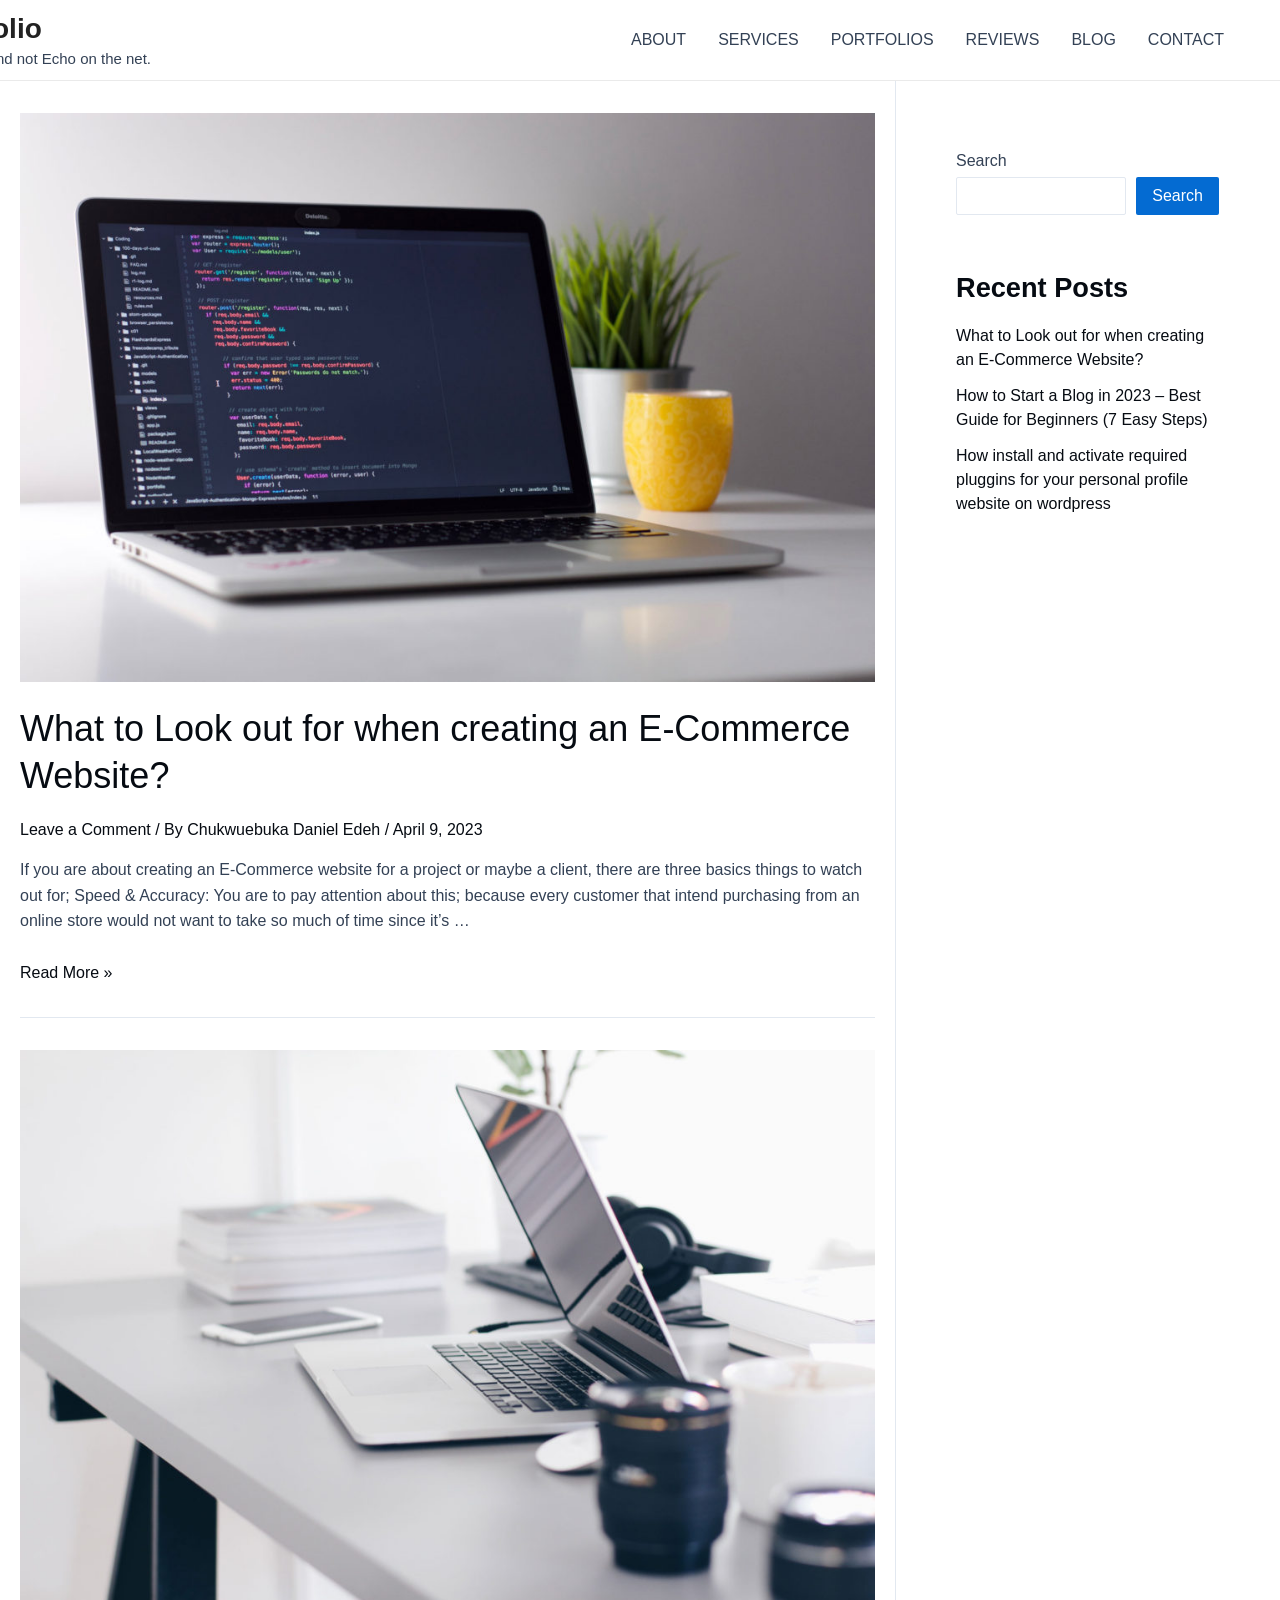
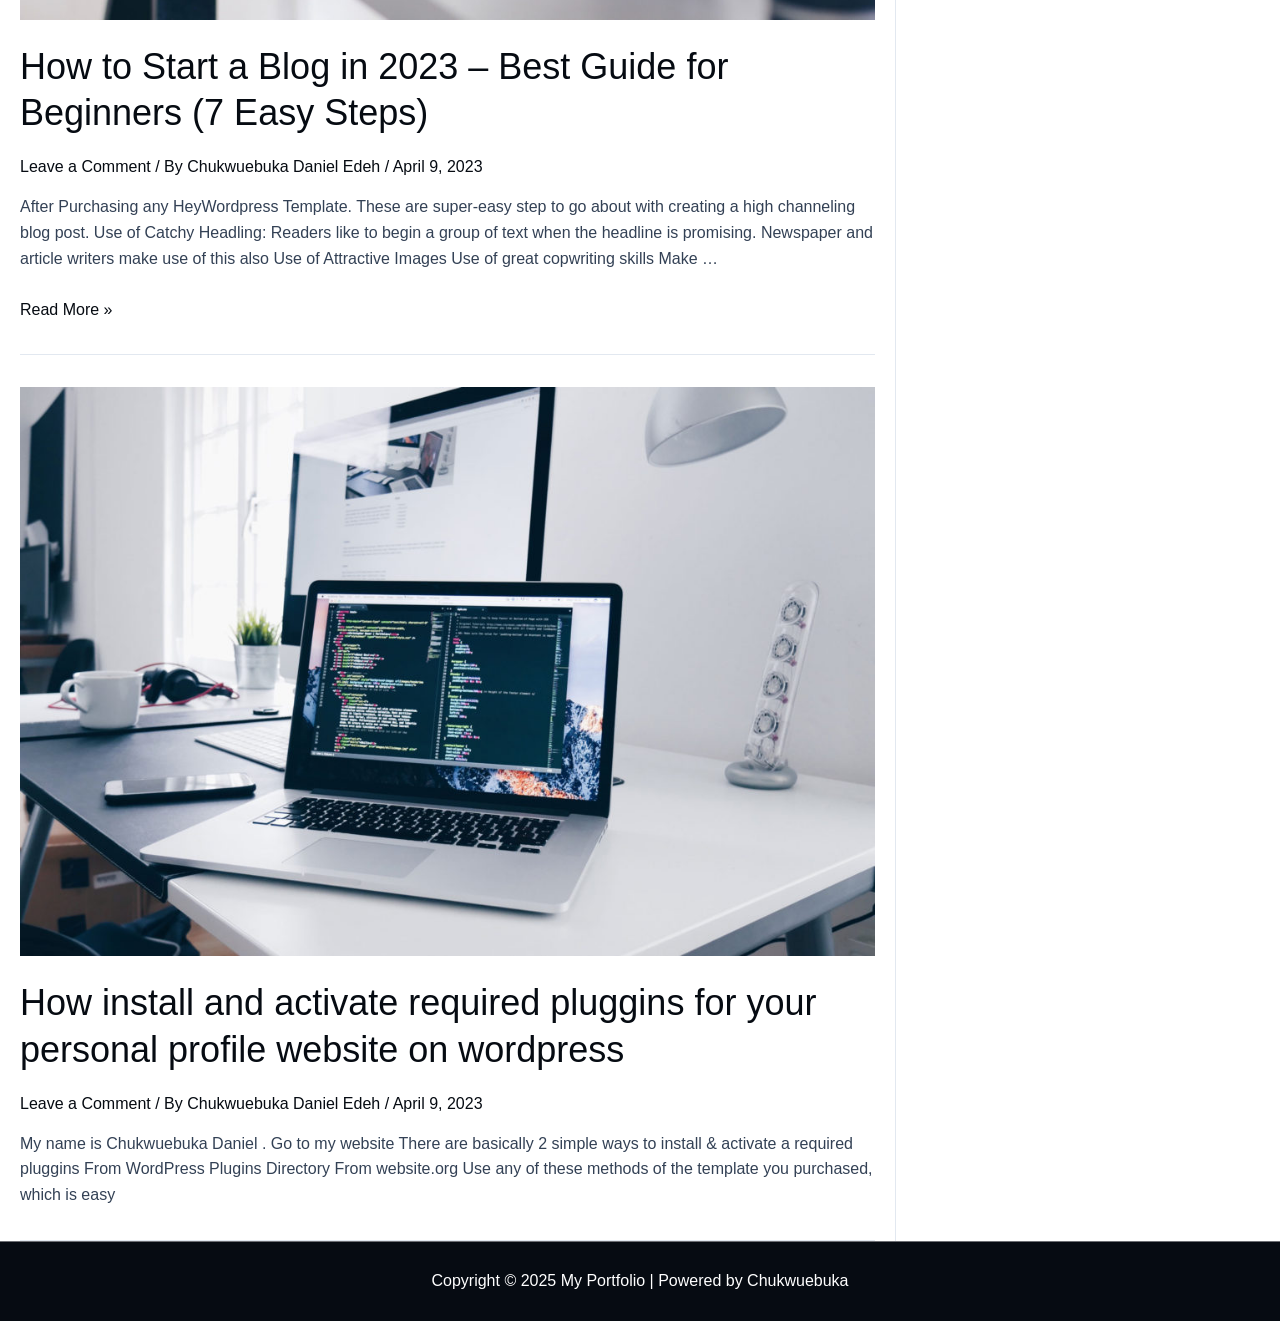
<file: blog/index.html>
<!DOCTYPE html>
<html dir="ltr" lang="en-US" prefix="og: https://ogp.me/ns#">
<head>
<meta charset="UTF-8">
<meta name="viewport" content="width=device-width, initial-scale=1">
<link rel="profile" href="https://gmpg.org/xfn/11">

<title>Blog - My Portfolio</title>
	<style>img:is([sizes="auto" i], [sizes^="auto," i]) { contain-intrinsic-size: 3000px 1500px }</style>
	
		<!-- All in One SEO 4.7.9.1 - aioseo.com -->
	<meta name="description" content="Making Sounds and not Echo on the net.">
	<meta name="robots" content="max-image-preview:large">
	<meta name="author" content="Chukwuebuka Daniel Edeh">
	<link rel="canonical" href="https://edeh2003.github.io/Portfolio-Website-by-Chukwuebuka/blog/">
	<meta name="generator" content="All in One SEO (AIOSEO) 4.7.9.1">
		<meta property="og:locale" content="en_US">
		<meta property="og:site_name" content="My Portfolio - Making Sounds and not Echo on the net.">
		<meta property="og:type" content="article">
		<meta property="og:title" content="Blog - My Portfolio">
		<meta property="og:url" content="https://edeh2003.github.io/Portfolio-Website-by-Chukwuebuka/blog/">
		<meta property="article:published_time" content="2023-04-08T16:30:53+00:00">
		<meta property="article:modified_time" content="2023-04-08T16:30:53+00:00">
		<meta name="twitter:card" content="summary_large_image">
		<meta name="twitter:title" content="Blog - My Portfolio">
		<script type="application/ld+json" class="aioseo-schema">{"@context":"https:\/\/schema.org","@graph":[{"@type":"BreadcrumbList","@id":"https:\/\/edeh2003.github.io\/Portfolio-Website-by-Chukwuebuka\/blog\/#breadcrumblist","itemListElement":[{"@type":"ListItem","@id":"https:\/\/edeh2003.github.io\/Portfolio-Website-by-Chukwuebuka\/#listItem","position":1,"name":"Home","item":"https:\/\/edeh2003.github.io\/Portfolio-Website-by-Chukwuebuka\/","nextItem":{"@type":"ListItem","@id":"https:\/\/edeh2003.github.io\/Portfolio-Website-by-Chukwuebuka\/blog\/#listItem","name":"Blog"}},{"@type":"ListItem","@id":"https:\/\/edeh2003.github.io\/Portfolio-Website-by-Chukwuebuka\/blog\/#listItem","position":2,"name":"Blog","previousItem":{"@type":"ListItem","@id":"https:\/\/edeh2003.github.io\/Portfolio-Website-by-Chukwuebuka\/#listItem","name":"Home"}}]},{"@type":"CollectionPage","@id":"https:\/\/edeh2003.github.io\/Portfolio-Website-by-Chukwuebuka\/blog\/#collectionpage","url":"https:\/\/edeh2003.github.io\/Portfolio-Website-by-Chukwuebuka\/blog\/","name":"Blog - My Portfolio","description":"Making Sounds and not Echo on the net.","inLanguage":"en-US","isPartOf":{"@id":"https:\/\/edeh2003.github.io\/Portfolio-Website-by-Chukwuebuka\/#website"},"breadcrumb":{"@id":"https:\/\/edeh2003.github.io\/Portfolio-Website-by-Chukwuebuka\/blog\/#breadcrumblist"}},{"@type":"Organization","@id":"https:\/\/edeh2003.github.io\/Portfolio-Website-by-Chukwuebuka\/#organization","name":"Web Design Agency","description":"Making Sounds and not Echo on the net.","url":"https:\/\/edeh2003.github.io\/Portfolio-Website-by-Chukwuebuka\/"},{"@type":"WebSite","@id":"https:\/\/edeh2003.github.io\/Portfolio-Website-by-Chukwuebuka\/#website","url":"https:\/\/edeh2003.github.io\/Portfolio-Website-by-Chukwuebuka\/","name":"Web Design Agency","description":"Making Sounds and not Echo on the net.","inLanguage":"en-US","publisher":{"@id":"https:\/\/edeh2003.github.io\/Portfolio-Website-by-Chukwuebuka\/#organization"}}]}</script>
		<!-- All in One SEO -->

<link rel="alternate" type="application/rss+xml" title="My Portfolio &raquo; Feed" href="https://edeh2003.github.io/Portfolio-Website-by-Chukwuebuka/feed/">
<link rel="alternate" type="application/rss+xml" title="My Portfolio &raquo; Comments Feed" href="https://edeh2003.github.io/Portfolio-Website-by-Chukwuebuka/comments/feed/">
<script>
window._wpemojiSettings = {"baseUrl":"https:\/\/s.w.org\/images\/core\/emoji\/15.0.3\/72x72\/","ext":".png","svgUrl":"https:\/\/s.w.org\/images\/core\/emoji\/15.0.3\/svg\/","svgExt":".svg","source":{"concatemoji":"https:\/\/edeh2003.github.io\/Portfolio-Website-by-Chukwuebuka\/wp-includes\/js\/wp-emoji-release.min.js?ver=6.7.2"}};
/*! This file is auto-generated */
!function(i,n){var o,s,e;function c(e){try{var t={supportTests:e,timestamp:(new Date).valueOf()};sessionStorage.setItem(o,JSON.stringify(t))}catch(e){}}function p(e,t,n){e.clearRect(0,0,e.canvas.width,e.canvas.height),e.fillText(t,0,0);var t=new Uint32Array(e.getImageData(0,0,e.canvas.width,e.canvas.height).data),r=(e.clearRect(0,0,e.canvas.width,e.canvas.height),e.fillText(n,0,0),new Uint32Array(e.getImageData(0,0,e.canvas.width,e.canvas.height).data));return t.every(function(e,t){return e===r[t]})}function u(e,t,n){switch(t){case"flag":return n(e,"🏳️‍⚧️","🏳️​⚧️")?!1:!n(e,"🇺🇳","🇺​🇳")&&!n(e,"🏴󠁧󠁢󠁥󠁮󠁧󠁿","🏴​󠁧​󠁢​󠁥​󠁮​󠁧​󠁿");case"emoji":return!n(e,"🐦‍⬛","🐦​⬛")}return!1}function f(e,t,n){var r="undefined"!=typeof WorkerGlobalScope&&self instanceof WorkerGlobalScope?new OffscreenCanvas(300,150):i.createElement("canvas"),a=r.getContext("2d",{willReadFrequently:!0}),o=(a.textBaseline="top",a.font="600 32px Arial",{});return e.forEach(function(e){o[e]=t(a,e,n)}),o}function t(e){var t=i.createElement("script");t.src=e,t.defer=!0,i.head.appendChild(t)}"undefined"!=typeof Promise&&(o="wpEmojiSettingsSupports",s=["flag","emoji"],n.supports={everything:!0,everythingExceptFlag:!0},e=new Promise(function(e){i.addEventListener("DOMContentLoaded",e,{once:!0})}),new Promise(function(t){var n=function(){try{var e=JSON.parse(sessionStorage.getItem(o));if("object"==typeof e&&"number"==typeof e.timestamp&&(new Date).valueOf()<e.timestamp+604800&&"object"==typeof e.supportTests)return e.supportTests}catch(e){}return null}();if(!n){if("undefined"!=typeof Worker&&"undefined"!=typeof OffscreenCanvas&&"undefined"!=typeof URL&&URL.createObjectURL&&"undefined"!=typeof Blob)try{var e="postMessage("+f.toString()+"("+[JSON.stringify(s),u.toString(),p.toString()].join(",")+"));",r=new Blob([e],{type:"text/javascript"}),a=new Worker(URL.createObjectURL(r),{name:"wpTestEmojiSupports"});return void(a.onmessage=function(e){c(n=e.data),a.terminate(),t(n)})}catch(e){}c(n=f(s,u,p))}t(n)}).then(function(e){for(var t in e)n.supports[t]=e[t],n.supports.everything=n.supports.everything&&n.supports[t],"flag"!==t&&(n.supports.everythingExceptFlag=n.supports.everythingExceptFlag&&n.supports[t]);n.supports.everythingExceptFlag=n.supports.everythingExceptFlag&&!n.supports.flag,n.DOMReady=!1,n.readyCallback=function(){n.DOMReady=!0}}).then(function(){return e}).then(function(){var e;n.supports.everything||(n.readyCallback(),(e=n.source||{}).concatemoji?t(e.concatemoji):e.wpemoji&&e.twemoji&&(t(e.twemoji),t(e.wpemoji)))}))}((window,document),window._wpemojiSettings);
</script>
<link rel="stylesheet" id="astra-theme-css-css" href="https://edeh2003.github.io/Portfolio-Website-by-Chukwuebuka/wp-content/themes/astra/assets/css/minified/main.min.css?ver=4.1.3" media="all">
<style id="astra-theme-css-inline-css">:root{--ast-container-default-xlg-padding:3em;--ast-container-default-lg-padding:3em;--ast-container-default-slg-padding:2em;--ast-container-default-md-padding:3em;--ast-container-default-sm-padding:3em;--ast-container-default-xs-padding:2.4em;--ast-container-default-xxs-padding:1.8em;--ast-code-block-background:#ECEFF3;--ast-comment-inputs-background:#F9FAFB;}html{font-size:100%;}a{color:var(--ast-global-color-2);}a:hover,a:focus{color:#ffb400;}body,button,input,select,textarea,.ast-button,.ast-custom-button{font-family:-apple-system,BlinkMacSystemFont,Segoe UI,Roboto,Oxygen-Sans,Ubuntu,Cantarell,Helvetica Neue,sans-serif;font-weight:400;font-size:16px;font-size:1rem;line-height:1.6em;}blockquote{color:var(--ast-global-color-3);}h1,.entry-content h1,h2,.entry-content h2,h3,.entry-content h3,h4,.entry-content h4,h5,.entry-content h5,h6,.entry-content h6,.site-title,.site-title a{font-weight:600;}.site-title{font-size:28px;font-size:1.75rem;display:block;}header .custom-logo-link img{max-width:60px;}.astra-logo-svg{width:60px;}.site-header .site-description{font-size:15px;font-size:0.9375rem;display:block;}.entry-title{font-size:36px;font-size:2.25rem;}h1,.entry-content h1{font-size:40px;font-size:2.5rem;font-weight:600;line-height:1.4em;}h2,.entry-content h2{font-size:32px;font-size:2rem;font-weight:600;line-height:1.25em;}h3,.entry-content h3{font-size:26px;font-size:1.625rem;font-weight:600;line-height:1.2em;}h4,.entry-content h4{font-size:24px;font-size:1.5rem;line-height:1.2em;font-weight:600;}h5,.entry-content h5{font-size:20px;font-size:1.25rem;line-height:1.2em;font-weight:600;}h6,.entry-content h6{font-size:16px;font-size:1rem;line-height:1.25em;font-weight:600;}::selection{background-color:var(--ast-global-color-0);color:#ffffff;}body,h1,.entry-title a,.entry-content h1,h2,.entry-content h2,h3,.entry-content h3,h4,.entry-content h4,h5,.entry-content h5,h6,.entry-content h6{color:var(--ast-global-color-3);}.tagcloud a:hover,.tagcloud a:focus,.tagcloud a.current-item{color:#ffffff;border-color:var(--ast-global-color-2);background-color:var(--ast-global-color-2);}input:focus,input[type="text"]:focus,input[type="email"]:focus,input[type="url"]:focus,input[type="password"]:focus,input[type="reset"]:focus,input[type="search"]:focus,textarea:focus{border-color:var(--ast-global-color-2);}input[type="radio"]:checked,input[type=reset],input[type="checkbox"]:checked,input[type="checkbox"]:hover:checked,input[type="checkbox"]:focus:checked,input[type=range]::-webkit-slider-thumb{border-color:var(--ast-global-color-2);background-color:var(--ast-global-color-2);box-shadow:none;}.site-footer a:hover + .post-count,.site-footer a:focus + .post-count{background:var(--ast-global-color-2);border-color:var(--ast-global-color-2);}.single .nav-links .nav-previous,.single .nav-links .nav-next{color:var(--ast-global-color-2);}.entry-meta,.entry-meta *{line-height:1.45;color:var(--ast-global-color-2);}.entry-meta a:hover,.entry-meta a:hover *,.entry-meta a:focus,.entry-meta a:focus *,.page-links > .page-link,.page-links .page-link:hover,.post-navigation a:hover{color:#ffb400;}#cat option,.secondary .calendar_wrap thead a,.secondary .calendar_wrap thead a:visited{color:var(--ast-global-color-2);}.secondary .calendar_wrap #today,.ast-progress-val span{background:var(--ast-global-color-2);}.secondary a:hover + .post-count,.secondary a:focus + .post-count{background:var(--ast-global-color-2);border-color:var(--ast-global-color-2);}.calendar_wrap #today > a{color:#ffffff;}.page-links .page-link,.single .post-navigation a{color:var(--ast-global-color-2);}.ast-archive-title{color:var(--ast-global-color-2);}.widget-title{font-size:22px;font-size:1.375rem;color:var(--ast-global-color-2);}#secondary,#secondary button,#secondary input,#secondary select,#secondary textarea{font-size:16px;font-size:1rem;}.ast-single-post .entry-content a,.ast-comment-content a:not(.ast-comment-edit-reply-wrap a){text-decoration:underline;}.ast-single-post .wp-block-button .wp-block-button__link,.ast-single-post .elementor-button-wrapper .elementor-button,.ast-single-post .entry-content .uagb-tab a,.ast-single-post .entry-content .uagb-ifb-cta a,.ast-single-post .entry-content .wp-block-uagb-buttons a,.ast-single-post .entry-content .uabb-module-content a,.ast-single-post .entry-content .uagb-post-grid a,.ast-single-post .entry-content .uagb-timeline a,.ast-single-post .entry-content .uagb-toc__wrap a,.ast-single-post .entry-content .uagb-taxomony-box a,.ast-single-post .entry-content .woocommerce a,.entry-content .wp-block-latest-posts > li > a,.ast-single-post .entry-content .wp-block-file__button{text-decoration:none;}a:focus-visible,.ast-menu-toggle:focus-visible,.site .skip-link:focus-visible,.wp-block-loginout input:focus-visible,.wp-block-search.wp-block-search__button-inside .wp-block-search__inside-wrapper,.ast-header-navigation-arrow:focus-visible{outline-style:dotted;outline-color:inherit;outline-width:thin;border-color:transparent;}input:focus,input[type="text"]:focus,input[type="email"]:focus,input[type="url"]:focus,input[type="password"]:focus,input[type="reset"]:focus,input[type="search"]:focus,textarea:focus,.wp-block-search__input:focus,[data-section="section-header-mobile-trigger"] .ast-button-wrap .ast-mobile-menu-trigger-minimal:focus,.ast-mobile-popup-drawer.active .menu-toggle-close:focus,.woocommerce-ordering select.orderby:focus,#ast-scroll-top:focus,.woocommerce a.add_to_cart_button:focus,.woocommerce .button.single_add_to_cart_button:focus{border-style:dotted;border-color:inherit;border-width:thin;outline-color:transparent;}.ast-logo-title-inline .site-logo-img{padding-right:1em;}.ast-page-builder-template .hentry {margin: 0;}.ast-page-builder-template .site-content > .ast-container {max-width: 100%;padding: 0;}.ast-page-builder-template .site-content #primary {padding: 0;margin: 0;}.ast-page-builder-template .no-results {text-align: center;margin: 4em auto;}.ast-page-builder-template .ast-pagination {padding: 2em;}.ast-page-builder-template .entry-header.ast-no-title.ast-no-thumbnail {margin-top: 0;}.ast-page-builder-template .entry-header.ast-header-without-markup {margin-top: 0;margin-bottom: 0;}.ast-page-builder-template .entry-header.ast-no-title.ast-no-meta {margin-bottom: 0;}.ast-page-builder-template.single .post-navigation {padding-bottom: 2em;}.ast-page-builder-template.single-post .site-content > .ast-container {max-width: 100%;}.ast-page-builder-template .entry-header {margin-top: 2em;margin-left: auto;margin-right: auto;}.ast-single-post.ast-page-builder-template .site-main > article,.woocommerce.ast-page-builder-template .site-main {padding-top: 2em;padding-left: 20px;padding-right: 20px;}.ast-page-builder-template .ast-archive-description {margin: 2em auto 0;padding-left: 20px;padding-right: 20px;}.ast-page-builder-template .ast-row {margin-left: 0;margin-right: 0;}.single.ast-page-builder-template .entry-header + .entry-content {margin-bottom: 2em;}@media(min-width: 921px) {.ast-page-builder-template.archive.ast-right-sidebar .ast-row article,.ast-page-builder-template.archive.ast-left-sidebar .ast-row article {padding-left: 0;padding-right: 0;}}#secondary {margin: 4em 0 2.5em;word-break: break-word;line-height: 2;}#secondary li {margin-bottom: 0.75em;}#secondary li:last-child {margin-bottom: 0;}@media (max-width: 768px) {.js_active .ast-plain-container.ast-single-post #secondary {margin-top: 1.5em;}}.ast-separate-container.ast-two-container #secondary .widget {background-color: #fff;padding: 2em;margin-bottom: 2em;}@media (min-width: 993px) {.ast-left-sidebar #secondary {padding-right: 60px;}.ast-right-sidebar #secondary {padding-left: 60px;}}@media (max-width: 993px) {.ast-right-sidebar #secondary {padding-left: 30px;}.ast-left-sidebar #secondary {padding-right: 30px;}}@media (min-width: 993px) {.ast-page-builder-template.ast-left-sidebar #secondary {padding-left: 60px;}.ast-page-builder-template.ast-right-sidebar #secondary {padding-right: 60px;}}@media (max-width: 993px) {.ast-page-builder-template.ast-right-sidebar #secondary {padding-right: 30px;}.ast-page-builder-template.ast-left-sidebar #secondary {padding-left: 30px;}}@media (max-width:921px){#ast-desktop-header{display:none;}}@media (min-width:921px){#ast-mobile-header{display:none;}}.wp-block-buttons.aligncenter{justify-content:center;}.wp-block-button.is-style-outline .wp-block-button__link{border-color:var(--ast-global-color-0);}div.wp-block-button.is-style-outline > .wp-block-button__link:not(.has-text-color),div.wp-block-button.wp-block-button__link.is-style-outline:not(.has-text-color){color:var(--ast-global-color-0);}.wp-block-button.is-style-outline .wp-block-button__link:hover,div.wp-block-button.is-style-outline .wp-block-button__link:focus,div.wp-block-button.is-style-outline > .wp-block-button__link:not(.has-text-color):hover,div.wp-block-button.wp-block-button__link.is-style-outline:not(.has-text-color):hover{color:#000000;background-color:#ffb400;border-color:#ffb400;}.post-page-numbers.current .page-link,.ast-pagination .page-numbers.current{color:#ffffff;border-color:var(--ast-global-color-0);background-color:var(--ast-global-color-0);border-radius:2px;}h1.widget-title{font-weight:600;}h2.widget-title{font-weight:600;}h3.widget-title{font-weight:600;}#page{display:flex;flex-direction:column;min-height:100vh;}.ast-404-layout-1 h1.page-title{color:var(--ast-global-color-2);}.single .post-navigation a{line-height:1em;height:inherit;}.error-404 .page-sub-title{font-size:1.5rem;font-weight:inherit;}.search .site-content .content-area .search-form{margin-bottom:0;}#page .site-content{flex-grow:1;}.widget{margin-bottom:3.5em;}#secondary li{line-height:1.5em;}#secondary .wp-block-group h2{margin-bottom:0.7em;}#secondary h2{font-size:1.7rem;}.ast-separate-container .ast-article-post,.ast-separate-container .ast-article-single,.ast-separate-container .ast-comment-list li.depth-1,.ast-separate-container .comment-respond{padding:3em;}.ast-separate-container .ast-comment-list li.depth-1,.hentry{margin-bottom:2em;}.ast-separate-container .ast-archive-description,.ast-separate-container .ast-author-box{background-color:var(--ast-global-color-5);border-bottom:1px solid var(--ast-border-color);}.ast-separate-container .comments-title{padding:2em 2em 0 2em;}.ast-page-builder-template .comment-form-textarea,.ast-comment-formwrap .ast-grid-common-col{padding:0;}.ast-comment-formwrap{padding:0 20px;display:inline-flex;column-gap:20px;}.archive.ast-page-builder-template .entry-header{margin-top:2em;}.ast-page-builder-template .ast-comment-formwrap{width:100%;}.entry-title{margin-bottom:0.5em;}.ast-archive-description p{font-size:inherit;font-weight:inherit;line-height:inherit;}@media (min-width:921px){.ast-left-sidebar.ast-page-builder-template #secondary,.archive.ast-right-sidebar.ast-page-builder-template .site-main{padding-left:20px;padding-right:20px;}}@media (max-width:544px){.ast-comment-formwrap.ast-row{column-gap:10px;display:inline-block;}#ast-commentform .ast-grid-common-col{position:relative;width:100%;}}@media (min-width:1201px){.ast-separate-container .ast-article-post,.ast-separate-container .ast-article-single,.ast-separate-container .ast-author-box,.ast-separate-container .ast-404-layout-1,.ast-separate-container .no-results{padding:3em;}}@media (max-width:921px){.ast-separate-container #primary,.ast-separate-container #secondary{padding:1.5em 0;}#primary,#secondary{padding:1.5em 0;margin:0;}.ast-left-sidebar #content > .ast-container{display:flex;flex-direction:column-reverse;width:100%;}}@media (max-width:921px){#secondary.secondary{padding-top:0;}.ast-separate-container.ast-right-sidebar #secondary{padding-left:1em;padding-right:1em;}.ast-separate-container.ast-two-container #secondary{padding-left:0;padding-right:0;}.ast-page-builder-template .entry-header #secondary,.ast-page-builder-template #secondary{margin-top:1.5em;}}@media (max-width:921px){.ast-right-sidebar #primary{padding-right:0;}.ast-page-builder-template.ast-left-sidebar #secondary,.ast-page-builder-template.ast-right-sidebar #secondary{padding-right:20px;padding-left:20px;}.ast-right-sidebar #secondary,.ast-left-sidebar #primary{padding-left:0;}.ast-left-sidebar #secondary{padding-right:0;}}@media (min-width:922px){.ast-separate-container.ast-right-sidebar #primary,.ast-separate-container.ast-left-sidebar #primary{border:0;}.search-no-results.ast-separate-container #primary{margin-bottom:4em;}}@media (min-width:922px){.ast-right-sidebar #primary{border-right:1px solid var(--ast-border-color);}.ast-left-sidebar #primary{border-left:1px solid var(--ast-border-color);}.ast-right-sidebar #secondary{border-left:1px solid var(--ast-border-color);margin-left:-1px;}.ast-left-sidebar #secondary{border-right:1px solid var(--ast-border-color);margin-right:-1px;}.ast-separate-container.ast-two-container.ast-right-sidebar #secondary{padding-left:30px;padding-right:0;}.ast-separate-container.ast-two-container.ast-left-sidebar #secondary{padding-right:30px;padding-left:0;}.ast-separate-container.ast-right-sidebar #secondary,.ast-separate-container.ast-left-sidebar #secondary{border:0;margin-left:auto;margin-right:auto;}.ast-separate-container.ast-two-container #secondary .widget:last-child{margin-bottom:0;}}.wp-block-button .wp-block-button__link{color:#ffffff;}.wp-block-button .wp-block-button__link:hover,.wp-block-button .wp-block-button__link:focus{color:#000000;background-color:#ffb400;border-color:#ffb400;}.elementor-widget-heading h1.elementor-heading-title{line-height:1.4em;}.elementor-widget-heading h2.elementor-heading-title{line-height:1.25em;}.elementor-widget-heading h3.elementor-heading-title{line-height:1.2em;}.elementor-widget-heading h4.elementor-heading-title{line-height:1.2em;}.elementor-widget-heading h5.elementor-heading-title{line-height:1.2em;}.elementor-widget-heading h6.elementor-heading-title{line-height:1.25em;}.wp-block-button .wp-block-button__link,.wp-block-search .wp-block-search__button,body .wp-block-file .wp-block-file__button{border-color:var(--ast-global-color-0);background-color:var(--ast-global-color-0);color:#ffffff;font-family:inherit;font-weight:500;line-height:1em;font-size:16px;font-size:1rem;padding-top:15px;padding-right:30px;padding-bottom:15px;padding-left:30px;}@media (max-width:921px){.wp-block-button .wp-block-button__link,.wp-block-search .wp-block-search__button,body .wp-block-file .wp-block-file__button{padding-top:14px;padding-right:28px;padding-bottom:14px;padding-left:28px;}}@media (max-width:544px){.wp-block-button .wp-block-button__link,.wp-block-search .wp-block-search__button,body .wp-block-file .wp-block-file__button{padding-top:12px;padding-right:24px;padding-bottom:12px;padding-left:24px;}}.menu-toggle,button,.ast-button,.ast-custom-button,.button,input#submit,input[type="button"],input[type="submit"],input[type="reset"],form[CLASS*="wp-block-search__"].wp-block-search .wp-block-search__inside-wrapper .wp-block-search__button,body .wp-block-file .wp-block-file__button,.search .search-submit,.woocommerce a.button,.woocommerce button.button,.woocommerce .woocommerce-message a.button,.woocommerce #respond input#submit.alt,.woocommerce input.button.alt,.woocommerce input.button,.woocommerce input.button:disabled,.woocommerce input.button:disabled[disabled],.woocommerce input.button:disabled:hover,.woocommerce input.button:disabled[disabled]:hover,.woocommerce #respond input#submit,.woocommerce button.button.alt.disabled,.wc-block-grid__products .wc-block-grid__product .wp-block-button__link,.wc-block-grid__product-onsale,[CLASS*="wc-block"] button,.woocommerce-js .astra-cart-drawer .astra-cart-drawer-content .woocommerce-mini-cart__buttons .button:not(.checkout):not(.ast-continue-shopping),.woocommerce-js .astra-cart-drawer .astra-cart-drawer-content .woocommerce-mini-cart__buttons a.checkout,.woocommerce button.button.alt.disabled.wc-variation-selection-needed{border-style:solid;border-top-width:0;border-right-width:0;border-left-width:0;border-bottom-width:0;color:#ffffff;border-color:var(--ast-global-color-0);background-color:var(--ast-global-color-0);padding-top:15px;padding-right:30px;padding-bottom:15px;padding-left:30px;font-family:inherit;font-weight:500;font-size:16px;font-size:1rem;line-height:1em;}button:focus,.menu-toggle:hover,button:hover,.ast-button:hover,.ast-custom-button:hover .button:hover,.ast-custom-button:hover ,input[type=reset]:hover,input[type=reset]:focus,input#submit:hover,input#submit:focus,input[type="button"]:hover,input[type="button"]:focus,input[type="submit"]:hover,input[type="submit"]:focus,form[CLASS*="wp-block-search__"].wp-block-search .wp-block-search__inside-wrapper .wp-block-search__button:hover,form[CLASS*="wp-block-search__"].wp-block-search .wp-block-search__inside-wrapper .wp-block-search__button:focus,body .wp-block-file .wp-block-file__button:hover,body .wp-block-file .wp-block-file__button:focus,.woocommerce a.button:hover,.woocommerce button.button:hover,.woocommerce .woocommerce-message a.button:hover,.woocommerce #respond input#submit:hover,.woocommerce #respond input#submit.alt:hover,.woocommerce input.button.alt:hover,.woocommerce input.button:hover,.woocommerce button.button.alt.disabled:hover,.wc-block-grid__products .wc-block-grid__product .wp-block-button__link:hover,[CLASS*="wc-block"] button:hover,.woocommerce-js .astra-cart-drawer .astra-cart-drawer-content .woocommerce-mini-cart__buttons .button:not(.checkout):not(.ast-continue-shopping):hover,.woocommerce-js .astra-cart-drawer .astra-cart-drawer-content .woocommerce-mini-cart__buttons a.checkout:hover,.woocommerce button.button.alt.disabled.wc-variation-selection-needed:hover{color:#000000;background-color:#ffb400;border-color:#ffb400;}form[CLASS*="wp-block-search__"].wp-block-search .wp-block-search__inside-wrapper .wp-block-search__button.has-icon{padding-top:calc(15px - 3px);padding-right:calc(30px - 3px);padding-bottom:calc(15px - 3px);padding-left:calc(30px - 3px);}@media (max-width:921px){.menu-toggle,button,.ast-button,.ast-custom-button,.button,input#submit,input[type="button"],input[type="submit"],input[type="reset"],form[CLASS*="wp-block-search__"].wp-block-search .wp-block-search__inside-wrapper .wp-block-search__button,body .wp-block-file .wp-block-file__button,.search .search-submit,.woocommerce a.button,.woocommerce button.button,.woocommerce .woocommerce-message a.button,.woocommerce #respond input#submit.alt,.woocommerce input.button.alt,.woocommerce input.button,.woocommerce input.button:disabled,.woocommerce input.button:disabled[disabled],.woocommerce input.button:disabled:hover,.woocommerce input.button:disabled[disabled]:hover,.woocommerce #respond input#submit,.woocommerce button.button.alt.disabled,.wc-block-grid__products .wc-block-grid__product .wp-block-button__link,.wc-block-grid__product-onsale,[CLASS*="wc-block"] button,.woocommerce-js .astra-cart-drawer .astra-cart-drawer-content .woocommerce-mini-cart__buttons .button:not(.checkout):not(.ast-continue-shopping),.woocommerce-js .astra-cart-drawer .astra-cart-drawer-content .woocommerce-mini-cart__buttons a.checkout,.woocommerce button.button.alt.disabled.wc-variation-selection-needed{padding-top:14px;padding-right:28px;padding-bottom:14px;padding-left:28px;}}@media (max-width:544px){.menu-toggle,button,.ast-button,.ast-custom-button,.button,input#submit,input[type="button"],input[type="submit"],input[type="reset"],form[CLASS*="wp-block-search__"].wp-block-search .wp-block-search__inside-wrapper .wp-block-search__button,body .wp-block-file .wp-block-file__button,.search .search-submit,.woocommerce a.button,.woocommerce button.button,.woocommerce .woocommerce-message a.button,.woocommerce #respond input#submit.alt,.woocommerce input.button.alt,.woocommerce input.button,.woocommerce input.button:disabled,.woocommerce input.button:disabled[disabled],.woocommerce input.button:disabled:hover,.woocommerce input.button:disabled[disabled]:hover,.woocommerce #respond input#submit,.woocommerce button.button.alt.disabled,.wc-block-grid__products .wc-block-grid__product .wp-block-button__link,.wc-block-grid__product-onsale,[CLASS*="wc-block"] button,.woocommerce-js .astra-cart-drawer .astra-cart-drawer-content .woocommerce-mini-cart__buttons .button:not(.checkout):not(.ast-continue-shopping),.woocommerce-js .astra-cart-drawer .astra-cart-drawer-content .woocommerce-mini-cart__buttons a.checkout,.woocommerce button.button.alt.disabled.wc-variation-selection-needed{padding-top:12px;padding-right:24px;padding-bottom:12px;padding-left:24px;}}@media (max-width:921px){.ast-mobile-header-stack .main-header-bar .ast-search-menu-icon{display:inline-block;}.ast-header-break-point.ast-header-custom-item-outside .ast-mobile-header-stack .main-header-bar .ast-search-icon{margin:0;}.ast-comment-avatar-wrap img{max-width:2.5em;}.ast-separate-container .ast-comment-list li.depth-1{padding:1.5em 2.14em;}.ast-separate-container .comment-respond{padding:2em 2.14em;}.ast-comment-meta{padding:0 1.8888em 1.3333em;}}@media (min-width:544px){.ast-container{max-width:100%;}}@media (max-width:544px){.ast-separate-container .ast-article-post,.ast-separate-container .ast-article-single,.ast-separate-container .comments-title,.ast-separate-container .ast-archive-description{padding:1.5em 1em;}.ast-separate-container #content .ast-container{padding-left:0.54em;padding-right:0.54em;}.ast-separate-container .ast-comment-list li.depth-1{padding:1.5em 1em;margin-bottom:1.5em;}.ast-separate-container .ast-comment-list .bypostauthor{padding:.5em;}.ast-search-menu-icon.ast-dropdown-active .search-field{width:170px;}.ast-separate-container #secondary{padding-top:0;}.ast-separate-container.ast-two-container #secondary .widget{margin-bottom:1.5em;padding-left:1em;padding-right:1em;}}.ast-separate-container{background-color:var(--ast-global-color-4);;background-image:none;;}@media (max-width:921px){.site-title{font-size:28px;font-size:1.75rem;display:block;}.site-header .site-description{font-size:19px;font-size:1.1875rem;display:block;}.entry-title{font-size:30px;}h1,.entry-content h1{font-size:30px;}h2,.entry-content h2{font-size:25px;}h3,.entry-content h3{font-size:20px;}}@media (max-width:544px){.site-title{font-size:22px;font-size:1.375rem;display:block;}.site-header .site-description{font-size:13px;font-size:0.8125rem;display:block;}.entry-title{font-size:24px;}h1,.entry-content h1{font-size:30px;}h2,.entry-content h2{font-size:25px;}h3,.entry-content h3{font-size:20px;}}@media (max-width:921px){html{font-size:91.2%;}}@media (max-width:544px){html{font-size:91.2%;}}@media (min-width:922px){.ast-container{max-width:1240px;}}@media (min-width:922px){.site-content .ast-container{display:flex;}}@media (max-width:921px){.site-content .ast-container{flex-direction:column;}}@media (min-width:922px){.main-header-menu .sub-menu .menu-item.ast-left-align-sub-menu:hover > .sub-menu,.main-header-menu .sub-menu .menu-item.ast-left-align-sub-menu.focus > .sub-menu{margin-left:-0px;}}blockquote,cite {font-style: initial;}.wp-block-file {display: flex;align-items: center;flex-wrap: wrap;justify-content: space-between;}.wp-block-pullquote {border: none;}.wp-block-pullquote blockquote::before {content: "\201D";font-family: "Helvetica",sans-serif;display: flex;transform: rotate( 180deg );font-size: 6rem;font-style: normal;line-height: 1;font-weight: bold;align-items: center;justify-content: center;}.has-text-align-right > blockquote::before {justify-content: flex-start;}.has-text-align-left > blockquote::before {justify-content: flex-end;}figure.wp-block-pullquote.is-style-solid-color blockquote {max-width: 100%;text-align: inherit;}html body {--wp--custom--ast-default-block-top-padding: 3em;--wp--custom--ast-default-block-right-padding: 3em;--wp--custom--ast-default-block-bottom-padding: 3em;--wp--custom--ast-default-block-left-padding: 3em;--wp--custom--ast-container-width: 1200px;--wp--custom--ast-content-width-size: 1200px;--wp--custom--ast-wide-width-size: calc(1200px + var(--wp--custom--ast-default-block-left-padding) + var(--wp--custom--ast-default-block-right-padding));}.ast-narrow-container {--wp--custom--ast-content-width-size: 750px;--wp--custom--ast-wide-width-size: 750px;}@media(max-width: 921px) {html body {--wp--custom--ast-default-block-top-padding: 3em;--wp--custom--ast-default-block-right-padding: 2em;--wp--custom--ast-default-block-bottom-padding: 3em;--wp--custom--ast-default-block-left-padding: 2em;}}@media(max-width: 544px) {html body {--wp--custom--ast-default-block-top-padding: 3em;--wp--custom--ast-default-block-right-padding: 1.5em;--wp--custom--ast-default-block-bottom-padding: 3em;--wp--custom--ast-default-block-left-padding: 1.5em;}}.entry-content > .wp-block-group,.entry-content > .wp-block-cover,.entry-content > .wp-block-columns {padding-top: var(--wp--custom--ast-default-block-top-padding);padding-right: var(--wp--custom--ast-default-block-right-padding);padding-bottom: var(--wp--custom--ast-default-block-bottom-padding);padding-left: var(--wp--custom--ast-default-block-left-padding);}.ast-plain-container.ast-no-sidebar .entry-content > .alignfull,.ast-page-builder-template .ast-no-sidebar .entry-content > .alignfull {margin-left: calc( -50vw + 50%);margin-right: calc( -50vw + 50%);max-width: 100vw;width: 100vw;}.ast-plain-container.ast-no-sidebar .entry-content .alignfull .alignfull,.ast-page-builder-template.ast-no-sidebar .entry-content .alignfull .alignfull,.ast-plain-container.ast-no-sidebar .entry-content .alignfull .alignwide,.ast-page-builder-template.ast-no-sidebar .entry-content .alignfull .alignwide,.ast-plain-container.ast-no-sidebar .entry-content .alignwide .alignfull,.ast-page-builder-template.ast-no-sidebar .entry-content .alignwide .alignfull,.ast-plain-container.ast-no-sidebar .entry-content .alignwide .alignwide,.ast-page-builder-template.ast-no-sidebar .entry-content .alignwide .alignwide,.ast-plain-container.ast-no-sidebar .entry-content .wp-block-column .alignfull,.ast-page-builder-template.ast-no-sidebar .entry-content .wp-block-column .alignfull,.ast-plain-container.ast-no-sidebar .entry-content .wp-block-column .alignwide,.ast-page-builder-template.ast-no-sidebar .entry-content .wp-block-column .alignwide {margin-left: auto;margin-right: auto;width: 100%;}[ast-blocks-layout] .wp-block-separator:not(.is-style-dots) {height: 0;}[ast-blocks-layout] .wp-block-separator {margin: 20px auto;}[ast-blocks-layout] .wp-block-separator:not(.is-style-wide):not(.is-style-dots) {max-width: 100px;}[ast-blocks-layout] .wp-block-separator.has-background {padding: 0;}.entry-content[ast-blocks-layout] > * {max-width: var(--wp--custom--ast-content-width-size);margin-left: auto;margin-right: auto;}.entry-content[ast-blocks-layout] > .alignwide {max-width: var(--wp--custom--ast-wide-width-size);}.entry-content[ast-blocks-layout] .alignfull {max-width: none;}.entry-content .wp-block-columns {margin-bottom: 0;}blockquote {margin: 1.5em;border: none;}.wp-block-quote:not(.has-text-align-right):not(.has-text-align-center) {border-left: 5px solid rgba(0,0,0,0.05);}.has-text-align-right > blockquote,blockquote.has-text-align-right {border-right: 5px solid rgba(0,0,0,0.05);}.has-text-align-left > blockquote,blockquote.has-text-align-left {border-left: 5px solid rgba(0,0,0,0.05);}.wp-block-site-tagline,.wp-block-latest-posts .read-more {margin-top: 15px;}.wp-block-loginout p label {display: block;}.wp-block-loginout p:not(.login-remember):not(.login-submit) input {width: 100%;}.wp-block-loginout input:focus {border-color: transparent;}.wp-block-loginout input:focus {outline: thin dotted;}.entry-content .wp-block-media-text .wp-block-media-text__content {padding: 0 0 0 8%;}.entry-content .wp-block-media-text.has-media-on-the-right .wp-block-media-text__content {padding: 0 8% 0 0;}.entry-content .wp-block-media-text.has-background .wp-block-media-text__content {padding: 8%;}.entry-content .wp-block-cover:not([class*="background-color"]) .wp-block-cover__inner-container,.entry-content .wp-block-cover:not([class*="background-color"]) .wp-block-cover-image-text,.entry-content .wp-block-cover:not([class*="background-color"]) .wp-block-cover-text,.entry-content .wp-block-cover-image:not([class*="background-color"]) .wp-block-cover__inner-container,.entry-content .wp-block-cover-image:not([class*="background-color"]) .wp-block-cover-image-text,.entry-content .wp-block-cover-image:not([class*="background-color"]) .wp-block-cover-text {color: var(--ast-global-color-5);}.wp-block-loginout .login-remember input {width: 1.1rem;height: 1.1rem;margin: 0 5px 4px 0;vertical-align: middle;}.wp-block-latest-posts > li > *:first-child,.wp-block-latest-posts:not(.is-grid) > li:first-child {margin-top: 0;}.wp-block-search__inside-wrapper .wp-block-search__input {padding: 0 10px;color: var(--ast-global-color-3);background: var(--ast-global-color-5);border-color: var(--ast-border-color);}.wp-block-latest-posts .read-more {margin-bottom: 1.5em;}.wp-block-search__no-button .wp-block-search__inside-wrapper .wp-block-search__input {padding-top: 5px;padding-bottom: 5px;}.wp-block-latest-posts .wp-block-latest-posts__post-date,.wp-block-latest-posts .wp-block-latest-posts__post-author {font-size: 1rem;}.wp-block-latest-posts > li > *,.wp-block-latest-posts:not(.is-grid) > li {margin-top: 12px;margin-bottom: 12px;}.ast-page-builder-template .entry-content[ast-blocks-layout] > *,.ast-page-builder-template .entry-content[ast-blocks-layout] > .alignfull > * {max-width: none;}.ast-page-builder-template .entry-content[ast-blocks-layout] > .alignwide > * {max-width: var(--wp--custom--ast-wide-width-size);}.ast-page-builder-template .entry-content[ast-blocks-layout] > .inherit-container-width > *,.ast-page-builder-template .entry-content[ast-blocks-layout] > * > *,.entry-content[ast-blocks-layout] > .wp-block-cover .wp-block-cover__inner-container {max-width: var(--wp--custom--ast-content-width-size);margin-left: auto;margin-right: auto;}.entry-content[ast-blocks-layout] .wp-block-cover:not(.alignleft):not(.alignright) {width: auto;}@media(max-width: 1200px) {.ast-separate-container .entry-content > .alignfull,.ast-separate-container .entry-content[ast-blocks-layout] > .alignwide,.ast-plain-container .entry-content[ast-blocks-layout] > .alignwide,.ast-plain-container .entry-content .alignfull {margin-left: calc(-1 * min(var(--ast-container-default-xlg-padding),20px)) ;margin-right: calc(-1 * min(var(--ast-container-default-xlg-padding),20px));}}@media(min-width: 1201px) {.ast-separate-container .entry-content > .alignfull {margin-left: calc(-1 * var(--ast-container-default-xlg-padding) );margin-right: calc(-1 * var(--ast-container-default-xlg-padding) );}.ast-separate-container .entry-content[ast-blocks-layout] > .alignwide,.ast-plain-container .entry-content[ast-blocks-layout] > .alignwide {margin-left: calc(-1 * var(--wp--custom--ast-default-block-left-padding) );margin-right: calc(-1 * var(--wp--custom--ast-default-block-right-padding) );}}@media(min-width: 921px) {.ast-separate-container .entry-content .wp-block-group.alignwide:not(.inherit-container-width) > :where(:not(.alignleft):not(.alignright)),.ast-plain-container .entry-content .wp-block-group.alignwide:not(.inherit-container-width) > :where(:not(.alignleft):not(.alignright)) {max-width: calc( var(--wp--custom--ast-content-width-size) + 80px );}.ast-plain-container.ast-right-sidebar .entry-content[ast-blocks-layout] .alignfull,.ast-plain-container.ast-left-sidebar .entry-content[ast-blocks-layout] .alignfull {margin-left: -60px;margin-right: -60px;}}@media(min-width: 544px) {.entry-content > .alignleft {margin-right: 20px;}.entry-content > .alignright {margin-left: 20px;}}@media (max-width:544px){.wp-block-columns .wp-block-column:not(:last-child){margin-bottom:20px;}.wp-block-latest-posts{margin:0;}}@media( max-width: 600px ) {.entry-content .wp-block-media-text .wp-block-media-text__content,.entry-content .wp-block-media-text.has-media-on-the-right .wp-block-media-text__content {padding: 8% 0 0;}.entry-content .wp-block-media-text.has-background .wp-block-media-text__content {padding: 8%;}}.ast-separate-container .entry-content .uagb-is-root-container {padding-left: 0;}.ast-page-builder-template .entry-header {padding-left: 0;}@media(min-width: 1201px) {.ast-separate-container .entry-content > .uagb-is-root-container {margin-left: 0;margin-right: 0;}}.ast-narrow-container .site-content .wp-block-uagb-image--align-full .wp-block-uagb-image__figure {max-width: 100%;margin-left: auto;margin-right: auto;}.entry-content ul,.entry-content ol {padding: revert;margin: revert;}:root .has-ast-global-color-0-color{color:var(--ast-global-color-0);}:root .has-ast-global-color-0-background-color{background-color:var(--ast-global-color-0);}:root .wp-block-button .has-ast-global-color-0-color{color:var(--ast-global-color-0);}:root .wp-block-button .has-ast-global-color-0-background-color{background-color:var(--ast-global-color-0);}:root .has-ast-global-color-1-color{color:var(--ast-global-color-1);}:root .has-ast-global-color-1-background-color{background-color:var(--ast-global-color-1);}:root .wp-block-button .has-ast-global-color-1-color{color:var(--ast-global-color-1);}:root .wp-block-button .has-ast-global-color-1-background-color{background-color:var(--ast-global-color-1);}:root .has-ast-global-color-2-color{color:var(--ast-global-color-2);}:root .has-ast-global-color-2-background-color{background-color:var(--ast-global-color-2);}:root .wp-block-button .has-ast-global-color-2-color{color:var(--ast-global-color-2);}:root .wp-block-button .has-ast-global-color-2-background-color{background-color:var(--ast-global-color-2);}:root .has-ast-global-color-3-color{color:var(--ast-global-color-3);}:root .has-ast-global-color-3-background-color{background-color:var(--ast-global-color-3);}:root .wp-block-button .has-ast-global-color-3-color{color:var(--ast-global-color-3);}:root .wp-block-button .has-ast-global-color-3-background-color{background-color:var(--ast-global-color-3);}:root .has-ast-global-color-4-color{color:var(--ast-global-color-4);}:root .has-ast-global-color-4-background-color{background-color:var(--ast-global-color-4);}:root .wp-block-button .has-ast-global-color-4-color{color:var(--ast-global-color-4);}:root .wp-block-button .has-ast-global-color-4-background-color{background-color:var(--ast-global-color-4);}:root .has-ast-global-color-5-color{color:var(--ast-global-color-5);}:root .has-ast-global-color-5-background-color{background-color:var(--ast-global-color-5);}:root .wp-block-button .has-ast-global-color-5-color{color:var(--ast-global-color-5);}:root .wp-block-button .has-ast-global-color-5-background-color{background-color:var(--ast-global-color-5);}:root .has-ast-global-color-6-color{color:var(--ast-global-color-6);}:root .has-ast-global-color-6-background-color{background-color:var(--ast-global-color-6);}:root .wp-block-button .has-ast-global-color-6-color{color:var(--ast-global-color-6);}:root .wp-block-button .has-ast-global-color-6-background-color{background-color:var(--ast-global-color-6);}:root .has-ast-global-color-7-color{color:var(--ast-global-color-7);}:root .has-ast-global-color-7-background-color{background-color:var(--ast-global-color-7);}:root .wp-block-button .has-ast-global-color-7-color{color:var(--ast-global-color-7);}:root .wp-block-button .has-ast-global-color-7-background-color{background-color:var(--ast-global-color-7);}:root .has-ast-global-color-8-color{color:var(--ast-global-color-8);}:root .has-ast-global-color-8-background-color{background-color:var(--ast-global-color-8);}:root .wp-block-button .has-ast-global-color-8-color{color:var(--ast-global-color-8);}:root .wp-block-button .has-ast-global-color-8-background-color{background-color:var(--ast-global-color-8);}:root{--ast-global-color-0:#046bd2;--ast-global-color-1:#045cb4;--ast-global-color-2:#060b12;--ast-global-color-3:#334155;--ast-global-color-4:#f9fafb;--ast-global-color-5:#FFFFFF;--ast-global-color-6:#e2e8f0;--ast-global-color-7:#cbd5e1;--ast-global-color-8:#94a3b8;}:root {--ast-border-color : var(--ast-global-color-6);}.ast-archive-entry-banner {-js-display: flex;display: flex;flex-direction: column;justify-content: center;text-align: center;position: relative;background: #eeeeee;}.ast-archive-entry-banner[data-banner-width-type="custom"] {margin: 0 auto;width: 100%;}.ast-archive-entry-banner[data-banner-layout="layout-1"] {background: inherit;padding: 20px 0;text-align: left;}body.archive .ast-archive-description{max-width:1200px;width:100%;text-align:left;padding-top:3em;padding-right:3em;padding-bottom:3em;padding-left:3em;}body.archive .ast-archive-description .ast-archive-title,body.archive .ast-archive-description .ast-archive-title *{font-weight:600;font-size:32px;font-size:2rem;}body.archive .ast-archive-description > *:not(:last-child){margin-bottom:10px;}@media (max-width:921px){body.archive .ast-archive-description{text-align:left;}}@media (max-width:544px){body.archive .ast-archive-description{text-align:left;}}.ast-breadcrumbs .trail-browse,.ast-breadcrumbs .trail-items,.ast-breadcrumbs .trail-items li{display:inline-block;margin:0;padding:0;border:none;background:inherit;text-indent:0;}.ast-breadcrumbs .trail-browse{font-size:inherit;font-style:inherit;font-weight:inherit;color:inherit;}.ast-breadcrumbs .trail-items{list-style:none;}.trail-items li::after{padding:0 0.3em;content:"\00bb";}.trail-items li:last-of-type::after{display:none;}h1,.entry-content h1,h2,.entry-content h2,h3,.entry-content h3,h4,.entry-content h4,h5,.entry-content h5,h6,.entry-content h6{color:var(--ast-global-color-2);}.entry-title a{color:var(--ast-global-color-2);}@media (max-width:921px){.ast-builder-grid-row-container.ast-builder-grid-row-tablet-3-firstrow .ast-builder-grid-row > *:first-child,.ast-builder-grid-row-container.ast-builder-grid-row-tablet-3-lastrow .ast-builder-grid-row > *:last-child{grid-column:1 / -1;}}@media (max-width:544px){.ast-builder-grid-row-container.ast-builder-grid-row-mobile-3-firstrow .ast-builder-grid-row > *:first-child,.ast-builder-grid-row-container.ast-builder-grid-row-mobile-3-lastrow .ast-builder-grid-row > *:last-child{grid-column:1 / -1;}}.ast-builder-layout-element .ast-site-identity{margin-top:-160px;margin-bottom:-160px;margin-left:-160px;margin-right:-160px;}@media (max-width:921px){.ast-builder-layout-element .ast-site-identity{margin-top:0px;margin-bottom:0px;margin-left:0px;margin-right:0px;}}.ast-builder-layout-element[data-section="title_tagline"]{display:flex;}@media (max-width:921px){.ast-header-break-point .ast-builder-layout-element[data-section="title_tagline"]{display:flex;}}@media (max-width:544px){.ast-header-break-point .ast-builder-layout-element[data-section="title_tagline"]{display:flex;}}.ast-builder-menu-1{font-family:inherit;font-weight:inherit;}.ast-builder-menu-1 .menu-item > .menu-link{color:var(--ast-global-color-3);}.ast-builder-menu-1 .menu-item > .ast-menu-toggle{color:var(--ast-global-color-3);}.ast-builder-menu-1 .menu-item:hover > .menu-link,.ast-builder-menu-1 .inline-on-mobile .menu-item:hover > .ast-menu-toggle{color:#ffb400;}.ast-builder-menu-1 .menu-item:hover > .ast-menu-toggle{color:#ffb400;}.ast-builder-menu-1 .menu-item.current-menu-item > .menu-link,.ast-builder-menu-1 .inline-on-mobile .menu-item.current-menu-item > .ast-menu-toggle,.ast-builder-menu-1 .current-menu-ancestor > .menu-link{color:#060b12;}.ast-builder-menu-1 .menu-item.current-menu-item > .ast-menu-toggle{color:#060b12;}.ast-builder-menu-1 .sub-menu,.ast-builder-menu-1 .inline-on-mobile .sub-menu{border-top-width:2px;border-bottom-width:0px;border-right-width:-100px;border-left-width:1030px;border-color:var(--ast-global-color-0);border-style:solid;}.ast-builder-menu-1 .main-header-menu > .menu-item > .sub-menu,.ast-builder-menu-1 .main-header-menu > .menu-item > .astra-full-megamenu-wrapper{margin-top:44px;}.ast-desktop .ast-builder-menu-1 .main-header-menu > .menu-item > .sub-menu:before,.ast-desktop .ast-builder-menu-1 .main-header-menu > .menu-item > .astra-full-megamenu-wrapper:before{height:calc( 44px + 5px );}.ast-desktop .ast-builder-menu-1 .menu-item .sub-menu .menu-link{border-style:none;}@media (max-width:921px){.ast-header-break-point .ast-builder-menu-1 .menu-item.menu-item-has-children > .ast-menu-toggle{top:0;}.ast-builder-menu-1 .menu-item-has-children > .menu-link:after{content:unset;}.ast-builder-menu-1 .main-header-menu > .menu-item > .sub-menu,.ast-builder-menu-1 .main-header-menu > .menu-item > .astra-full-megamenu-wrapper{margin-top:0;}}@media (max-width:544px){.ast-header-break-point .ast-builder-menu-1 .menu-item.menu-item-has-children > .ast-menu-toggle{top:0;}.ast-builder-menu-1 .main-header-menu > .menu-item > .sub-menu,.ast-builder-menu-1 .main-header-menu > .menu-item > .astra-full-megamenu-wrapper{margin-top:0;}}.ast-builder-menu-1{display:flex;}@media (max-width:921px){.ast-header-break-point .ast-builder-menu-1{display:flex;}}@media (max-width:544px){.ast-header-break-point .ast-builder-menu-1{display:flex;}}.site-below-footer-wrap{padding-top:20px;padding-bottom:20px;}.site-below-footer-wrap[data-section="section-below-footer-builder"]{background-color:var(--ast-global-color-2);;background-image:none;;min-height:80px;border-style:solid;border-width:0px;border-top-width:1px;border-top-color:rgba(255,255,255,0.41);}.site-below-footer-wrap[data-section="section-below-footer-builder"] .ast-builder-grid-row{max-width:1200px;margin-left:auto;margin-right:auto;}.site-below-footer-wrap[data-section="section-below-footer-builder"] .ast-builder-grid-row,.site-below-footer-wrap[data-section="section-below-footer-builder"] .site-footer-section{align-items:flex-start;}.site-below-footer-wrap[data-section="section-below-footer-builder"].ast-footer-row-inline .site-footer-section{display:flex;margin-bottom:0;}.ast-builder-grid-row-full .ast-builder-grid-row{grid-template-columns:1fr;}@media (max-width:921px){.site-below-footer-wrap[data-section="section-below-footer-builder"].ast-footer-row-tablet-inline .site-footer-section{display:flex;margin-bottom:0;}.site-below-footer-wrap[data-section="section-below-footer-builder"].ast-footer-row-tablet-stack .site-footer-section{display:block;margin-bottom:10px;}.ast-builder-grid-row-container.ast-builder-grid-row-tablet-full .ast-builder-grid-row{grid-template-columns:1fr;}}@media (max-width:544px){.site-below-footer-wrap[data-section="section-below-footer-builder"].ast-footer-row-mobile-inline .site-footer-section{display:flex;margin-bottom:0;}.site-below-footer-wrap[data-section="section-below-footer-builder"].ast-footer-row-mobile-stack .site-footer-section{display:block;margin-bottom:10px;}.ast-builder-grid-row-container.ast-builder-grid-row-mobile-full .ast-builder-grid-row{grid-template-columns:1fr;}}.site-below-footer-wrap[data-section="section-below-footer-builder"]{display:grid;}@media (max-width:921px){.ast-header-break-point .site-below-footer-wrap[data-section="section-below-footer-builder"]{display:grid;}}@media (max-width:544px){.ast-header-break-point .site-below-footer-wrap[data-section="section-below-footer-builder"]{display:grid;}}.ast-footer-copyright{text-align:center;}.ast-footer-copyright {color:var(--ast-global-color-5);}@media (max-width:921px){.ast-footer-copyright{text-align:center;}}@media (max-width:544px){.ast-footer-copyright{text-align:center;}}.ast-footer-copyright {font-size:16px;font-size:1rem;}.ast-footer-copyright.ast-builder-layout-element{display:flex;}@media (max-width:921px){.ast-header-break-point .ast-footer-copyright.ast-builder-layout-element{display:flex;}}@media (max-width:544px){.ast-header-break-point .ast-footer-copyright.ast-builder-layout-element{display:flex;}}.footer-widget-area.widget-area.site-footer-focus-item{width:auto;}.elementor-template-full-width .ast-container{display:block;}@media (max-width:544px){.elementor-element .elementor-wc-products .woocommerce[class*="columns-"] ul.products li.product{width:auto;margin:0;}.elementor-element .woocommerce .woocommerce-result-count{float:none;}}.ast-header-break-point .main-header-bar{border-bottom-width:1px;}@media (min-width:922px){.main-header-bar{border-bottom-width:1px;}}@media (min-width:922px){#primary{width:70%;}#secondary{width:30%;}}.main-header-menu .menu-item, #astra-footer-menu .menu-item, .main-header-bar .ast-masthead-custom-menu-items{-js-display:flex;display:flex;-webkit-box-pack:center;-webkit-justify-content:center;-moz-box-pack:center;-ms-flex-pack:center;justify-content:center;-webkit-box-orient:vertical;-webkit-box-direction:normal;-webkit-flex-direction:column;-moz-box-orient:vertical;-moz-box-direction:normal;-ms-flex-direction:column;flex-direction:column;}.main-header-menu > .menu-item > .menu-link, #astra-footer-menu > .menu-item > .menu-link{height:100%;-webkit-box-align:center;-webkit-align-items:center;-moz-box-align:center;-ms-flex-align:center;align-items:center;-js-display:flex;display:flex;}.ast-header-break-point .main-navigation ul .menu-item .menu-link .icon-arrow:first-of-type svg{top:.2em;margin-top:0px;margin-left:0px;width:.65em;transform:translate(0, -2px) rotateZ(270deg);}.ast-mobile-popup-content .ast-submenu-expanded > .ast-menu-toggle{transform:rotateX(180deg);overflow-y:auto;}.ast-separate-container .blog-layout-1, .ast-separate-container .blog-layout-2, .ast-separate-container .blog-layout-3{background-color:transparent;background-image:none;}.ast-separate-container .ast-article-post{background-color:var(--ast-global-color-5);;background-image:none;;}@media (max-width:921px){.ast-separate-container .ast-article-post{background-color:var(--ast-global-color-5);;background-image:none;;}}@media (max-width:544px){.ast-separate-container .ast-article-post{background-color:var(--ast-global-color-5);;background-image:none;;}}.ast-separate-container .ast-article-single:not(.ast-related-post), .ast-separate-container .comments-area .comment-respond,.ast-separate-container .comments-area .ast-comment-list li, .ast-separate-container .ast-woocommerce-container, .ast-separate-container .error-404, .ast-separate-container .no-results, .single.ast-separate-container .site-main .ast-author-meta, .ast-separate-container .related-posts-title-wrapper, .ast-separate-container.ast-two-container #secondary .widget,.ast-separate-container .comments-count-wrapper, .ast-box-layout.ast-plain-container .site-content,.ast-padded-layout.ast-plain-container .site-content, .ast-separate-container .comments-area .comments-title, .ast-narrow-container .site-content{background-color:var(--ast-global-color-5);;background-image:none;;}@media (max-width:921px){.ast-separate-container .ast-article-single:not(.ast-related-post), .ast-separate-container .comments-area .comment-respond,.ast-separate-container .comments-area .ast-comment-list li, .ast-separate-container .ast-woocommerce-container, .ast-separate-container .error-404, .ast-separate-container .no-results, .single.ast-separate-container .site-main .ast-author-meta, .ast-separate-container .related-posts-title-wrapper, .ast-separate-container.ast-two-container #secondary .widget,.ast-separate-container .comments-count-wrapper, .ast-box-layout.ast-plain-container .site-content,.ast-padded-layout.ast-plain-container .site-content, .ast-separate-container .comments-area .comments-title, .ast-narrow-container .site-content{background-color:var(--ast-global-color-5);;background-image:none;;}}@media (max-width:544px){.ast-separate-container .ast-article-single:not(.ast-related-post), .ast-separate-container .comments-area .comment-respond,.ast-separate-container .comments-area .ast-comment-list li, .ast-separate-container .ast-woocommerce-container, .ast-separate-container .error-404, .ast-separate-container .no-results, .single.ast-separate-container .site-main .ast-author-meta, .ast-separate-container .related-posts-title-wrapper, .ast-separate-container.ast-two-container #secondary .widget,.ast-separate-container .comments-count-wrapper, .ast-box-layout.ast-plain-container .site-content,.ast-padded-layout.ast-plain-container .site-content, .ast-separate-container .comments-area .comments-title, .ast-narrow-container .site-content{background-color:var(--ast-global-color-5);;background-image:none;;}}.ast-plain-container, .ast-page-builder-template{background-color:var(--ast-global-color-5);;background-image:none;;}@media (max-width:921px){.ast-plain-container, .ast-page-builder-template{background-color:var(--ast-global-color-5);;background-image:none;;}}@media (max-width:544px){.ast-plain-container, .ast-page-builder-template{background-color:var(--ast-global-color-5);;background-image:none;;}}
		#ast-scroll-top {
			display: none;
			position: fixed;
			text-align: center;
			cursor: pointer;
			z-index: 99;
			width: 2.1em;
			height: 2.1em;
			line-height: 2.1;
			color: #ffffff;
			border-radius: 2px;
			content: "";
			outline: inherit;
		}
		@media (min-width: 769px) {
			#ast-scroll-top {
				content: "769";
			}
		}
		#ast-scroll-top .ast-icon.icon-arrow svg {
			margin-left: 0px;
			vertical-align: middle;
			transform: translate(0, -20%) rotate(180deg);
			width: 1.6em;
		}
		.ast-scroll-to-top-right {
			right: 30px;
			bottom: 30px;
		}
		.ast-scroll-to-top-left {
			left: 30px;
			bottom: 30px;
		}
	#ast-scroll-top{background-color:var(--ast-global-color-2);font-size:15px;font-size:0.9375rem;}@media (max-width:921px){#ast-scroll-top .ast-icon.icon-arrow svg{width:1em;}}.ast-mobile-header-content > *,.ast-desktop-header-content > * {padding: 10px 0;height: auto;}.ast-mobile-header-content > *:first-child,.ast-desktop-header-content > *:first-child {padding-top: 10px;}.ast-mobile-header-content > .ast-builder-menu,.ast-desktop-header-content > .ast-builder-menu {padding-top: 0;}.ast-mobile-header-content > *:last-child,.ast-desktop-header-content > *:last-child {padding-bottom: 0;}.ast-mobile-header-content .ast-search-menu-icon.ast-inline-search label,.ast-desktop-header-content .ast-search-menu-icon.ast-inline-search label {width: 100%;}.ast-desktop-header-content .main-header-bar-navigation .ast-submenu-expanded > .ast-menu-toggle::before {transform: rotateX(180deg);}#ast-desktop-header .ast-desktop-header-content,.ast-mobile-header-content .ast-search-icon,.ast-desktop-header-content .ast-search-icon,.ast-mobile-header-wrap .ast-mobile-header-content,.ast-main-header-nav-open.ast-popup-nav-open .ast-mobile-header-wrap .ast-mobile-header-content,.ast-main-header-nav-open.ast-popup-nav-open .ast-desktop-header-content {display: none;}.ast-main-header-nav-open.ast-header-break-point #ast-desktop-header .ast-desktop-header-content,.ast-main-header-nav-open.ast-header-break-point .ast-mobile-header-wrap .ast-mobile-header-content {display: block;}.ast-desktop .ast-desktop-header-content .astra-menu-animation-slide-up > .menu-item > .sub-menu,.ast-desktop .ast-desktop-header-content .astra-menu-animation-slide-up > .menu-item .menu-item > .sub-menu,.ast-desktop .ast-desktop-header-content .astra-menu-animation-slide-down > .menu-item > .sub-menu,.ast-desktop .ast-desktop-header-content .astra-menu-animation-slide-down > .menu-item .menu-item > .sub-menu,.ast-desktop .ast-desktop-header-content .astra-menu-animation-fade > .menu-item > .sub-menu,.ast-desktop .ast-desktop-header-content .astra-menu-animation-fade > .menu-item .menu-item > .sub-menu {opacity: 1;visibility: visible;}.ast-hfb-header.ast-default-menu-enable.ast-header-break-point .ast-mobile-header-wrap .ast-mobile-header-content .main-header-bar-navigation {width: unset;margin: unset;}.ast-mobile-header-content.content-align-flex-end .main-header-bar-navigation .menu-item-has-children > .ast-menu-toggle,.ast-desktop-header-content.content-align-flex-end .main-header-bar-navigation .menu-item-has-children > .ast-menu-toggle {left: calc( 20px - 0.907em);right: auto;}.ast-mobile-header-content .ast-search-menu-icon,.ast-mobile-header-content .ast-search-menu-icon.slide-search,.ast-desktop-header-content .ast-search-menu-icon,.ast-desktop-header-content .ast-search-menu-icon.slide-search {width: 100%;position: relative;display: block;right: auto;transform: none;}.ast-mobile-header-content .ast-search-menu-icon.slide-search .search-form,.ast-mobile-header-content .ast-search-menu-icon .search-form,.ast-desktop-header-content .ast-search-menu-icon.slide-search .search-form,.ast-desktop-header-content .ast-search-menu-icon .search-form {right: 0;visibility: visible;opacity: 1;position: relative;top: auto;transform: none;padding: 0;display: block;overflow: hidden;}.ast-mobile-header-content .ast-search-menu-icon.ast-inline-search .search-field,.ast-mobile-header-content .ast-search-menu-icon .search-field,.ast-desktop-header-content .ast-search-menu-icon.ast-inline-search .search-field,.ast-desktop-header-content .ast-search-menu-icon .search-field {width: 100%;padding-right: 5.5em;}.ast-mobile-header-content .ast-search-menu-icon .search-submit,.ast-desktop-header-content .ast-search-menu-icon .search-submit {display: block;position: absolute;height: 100%;top: 0;right: 0;padding: 0 1em;border-radius: 0;}.ast-hfb-header.ast-default-menu-enable.ast-header-break-point .ast-mobile-header-wrap .ast-mobile-header-content .main-header-bar-navigation ul .sub-menu .menu-link {padding-left: 30px;}.ast-hfb-header.ast-default-menu-enable.ast-header-break-point .ast-mobile-header-wrap .ast-mobile-header-content .main-header-bar-navigation .sub-menu .menu-item .menu-item .menu-link {padding-left: 40px;}.ast-mobile-popup-drawer.active .ast-mobile-popup-inner{background-color:#ffffff;;}.ast-mobile-header-wrap .ast-mobile-header-content, .ast-desktop-header-content{background-color:#ffffff;;}.ast-mobile-popup-content > *, .ast-mobile-header-content > *, .ast-desktop-popup-content > *, .ast-desktop-header-content > *{padding-top:0px;padding-bottom:0px;}.content-align-flex-start .ast-builder-layout-element{justify-content:flex-start;}.content-align-flex-start .main-header-menu{text-align:left;}.ast-mobile-popup-drawer.active .menu-toggle-close{color:#3a3a3a;}.ast-mobile-header-wrap .ast-primary-header-bar,.ast-primary-header-bar .site-primary-header-wrap{min-height:80px;}.ast-desktop .ast-primary-header-bar .main-header-menu > .menu-item{line-height:80px;}@media (max-width:921px){#masthead .ast-mobile-header-wrap .ast-primary-header-bar,#masthead .ast-mobile-header-wrap .ast-below-header-bar{padding-left:20px;padding-right:20px;}}.ast-header-break-point .ast-primary-header-bar{border-bottom-width:1px;border-bottom-color:#eaeaea;border-bottom-style:solid;}@media (min-width:922px){.ast-primary-header-bar{border-bottom-width:1px;border-bottom-color:#eaeaea;border-bottom-style:solid;}}.ast-primary-header-bar{background-color:#ffffff;;}.ast-primary-header-bar{display:block;}@media (max-width:921px){.ast-header-break-point .ast-primary-header-bar{display:grid;}}@media (max-width:544px){.ast-header-break-point .ast-primary-header-bar{display:grid;}}[data-section="section-header-mobile-trigger"] .ast-button-wrap .ast-mobile-menu-trigger-minimal{color:var(--ast-global-color-0);border:none;background:transparent;}[data-section="section-header-mobile-trigger"] .ast-button-wrap .mobile-menu-toggle-icon .ast-mobile-svg{width:20px;height:20px;fill:var(--ast-global-color-0);}[data-section="section-header-mobile-trigger"] .ast-button-wrap .mobile-menu-wrap .mobile-menu{color:var(--ast-global-color-0);}.ast-builder-menu-mobile .main-navigation .main-header-menu .menu-item > .menu-link{color:var(--ast-global-color-3);}.ast-builder-menu-mobile .main-navigation .main-header-menu .menu-item > .ast-menu-toggle{color:var(--ast-global-color-3);}.ast-builder-menu-mobile .main-navigation .menu-item:hover > .menu-link, .ast-builder-menu-mobile .main-navigation .inline-on-mobile .menu-item:hover > .ast-menu-toggle{color:var(--ast-global-color-1);}.ast-builder-menu-mobile .main-navigation .menu-item:hover > .ast-menu-toggle{color:var(--ast-global-color-1);}.ast-builder-menu-mobile .main-navigation .menu-item.current-menu-item > .menu-link, .ast-builder-menu-mobile .main-navigation .inline-on-mobile .menu-item.current-menu-item > .ast-menu-toggle, .ast-builder-menu-mobile .main-navigation .menu-item.current-menu-ancestor > .menu-link, .ast-builder-menu-mobile .main-navigation .menu-item.current-menu-ancestor > .ast-menu-toggle{color:var(--ast-global-color-1);}.ast-builder-menu-mobile .main-navigation .menu-item.current-menu-item > .ast-menu-toggle{color:var(--ast-global-color-1);}.ast-builder-menu-mobile .main-navigation .menu-item.menu-item-has-children > .ast-menu-toggle{top:0;}.ast-builder-menu-mobile .main-navigation .menu-item-has-children > .menu-link:after{content:unset;}.ast-hfb-header .ast-builder-menu-mobile .main-header-menu, .ast-hfb-header .ast-builder-menu-mobile .main-navigation .menu-item .menu-link, .ast-hfb-header .ast-builder-menu-mobile .main-navigation .menu-item .sub-menu .menu-link{border-style:none;}.ast-builder-menu-mobile .main-navigation .menu-item.menu-item-has-children > .ast-menu-toggle{top:0;}@media (max-width:921px){.ast-builder-menu-mobile .main-navigation .main-header-menu .menu-item > .menu-link{color:var(--ast-global-color-3);}.ast-builder-menu-mobile .main-navigation .menu-item > .ast-menu-toggle{color:var(--ast-global-color-3);}.ast-builder-menu-mobile .main-navigation .menu-item:hover > .menu-link, .ast-builder-menu-mobile .main-navigation .inline-on-mobile .menu-item:hover > .ast-menu-toggle{color:var(--ast-global-color-1);background:var(--ast-global-color-4);}.ast-builder-menu-mobile .main-navigation .menu-item:hover > .ast-menu-toggle{color:var(--ast-global-color-1);}.ast-builder-menu-mobile .main-navigation .menu-item.current-menu-item > .menu-link, .ast-builder-menu-mobile .main-navigation .inline-on-mobile .menu-item.current-menu-item > .ast-menu-toggle, .ast-builder-menu-mobile .main-navigation .menu-item.current-menu-ancestor > .menu-link, .ast-builder-menu-mobile .main-navigation .menu-item.current-menu-ancestor > .ast-menu-toggle{color:var(--ast-global-color-1);background:var(--ast-global-color-4);}.ast-builder-menu-mobile .main-navigation .menu-item.current-menu-item > .ast-menu-toggle{color:var(--ast-global-color-1);}.ast-builder-menu-mobile .main-navigation .menu-item.menu-item-has-children > .ast-menu-toggle{top:0;}.ast-builder-menu-mobile .main-navigation .menu-item-has-children > .menu-link:after{content:unset;}.ast-builder-menu-mobile .main-navigation .main-header-menu, .ast-builder-menu-mobile .main-navigation .main-header-menu .sub-menu{background-color:var(--ast-global-color-5);;}}@media (max-width:544px){.ast-builder-menu-mobile .main-navigation .menu-item.menu-item-has-children > .ast-menu-toggle{top:0;}}.ast-builder-menu-mobile .main-navigation{display:block;}@media (max-width:921px){.ast-header-break-point .ast-builder-menu-mobile .main-navigation{display:block;}}@media (max-width:544px){.ast-header-break-point .ast-builder-menu-mobile .main-navigation{display:block;}}:root{--e-global-color-astglobalcolor0:#046bd2;--e-global-color-astglobalcolor1:#045cb4;--e-global-color-astglobalcolor2:#060b12;--e-global-color-astglobalcolor3:#334155;--e-global-color-astglobalcolor4:#f9fafb;--e-global-color-astglobalcolor5:#FFFFFF;--e-global-color-astglobalcolor6:#e2e8f0;--e-global-color-astglobalcolor7:#cbd5e1;--e-global-color-astglobalcolor8:#94a3b8;}</style>
<style id="wp-emoji-styles-inline-css">img.wp-smiley, img.emoji {
		display: inline !important;
		border: none !important;
		box-shadow: none !important;
		height: 1em !important;
		width: 1em !important;
		margin: 0 0.07em !important;
		vertical-align: -0.1em !important;
		background: none !important;
		padding: 0 !important;
	}</style>
<link rel="stylesheet" id="wp-block-library-css" href="https://edeh2003.github.io/Portfolio-Website-by-Chukwuebuka/wp-includes/css/dist/block-library/style.min.css?ver=6.7.2" media="all">
<style id="global-styles-inline-css">:root{--wp--preset--aspect-ratio--square: 1;--wp--preset--aspect-ratio--4-3: 4/3;--wp--preset--aspect-ratio--3-4: 3/4;--wp--preset--aspect-ratio--3-2: 3/2;--wp--preset--aspect-ratio--2-3: 2/3;--wp--preset--aspect-ratio--16-9: 16/9;--wp--preset--aspect-ratio--9-16: 9/16;--wp--preset--color--black: #000000;--wp--preset--color--cyan-bluish-gray: #abb8c3;--wp--preset--color--white: #ffffff;--wp--preset--color--pale-pink: #f78da7;--wp--preset--color--vivid-red: #cf2e2e;--wp--preset--color--luminous-vivid-orange: #ff6900;--wp--preset--color--luminous-vivid-amber: #fcb900;--wp--preset--color--light-green-cyan: #7bdcb5;--wp--preset--color--vivid-green-cyan: #00d084;--wp--preset--color--pale-cyan-blue: #8ed1fc;--wp--preset--color--vivid-cyan-blue: #0693e3;--wp--preset--color--vivid-purple: #9b51e0;--wp--preset--color--ast-global-color-0: var(--ast-global-color-0);--wp--preset--color--ast-global-color-1: var(--ast-global-color-1);--wp--preset--color--ast-global-color-2: var(--ast-global-color-2);--wp--preset--color--ast-global-color-3: var(--ast-global-color-3);--wp--preset--color--ast-global-color-4: var(--ast-global-color-4);--wp--preset--color--ast-global-color-5: var(--ast-global-color-5);--wp--preset--color--ast-global-color-6: var(--ast-global-color-6);--wp--preset--color--ast-global-color-7: var(--ast-global-color-7);--wp--preset--color--ast-global-color-8: var(--ast-global-color-8);--wp--preset--gradient--vivid-cyan-blue-to-vivid-purple: linear-gradient(135deg,rgba(6,147,227,1) 0%,rgb(155,81,224) 100%);--wp--preset--gradient--light-green-cyan-to-vivid-green-cyan: linear-gradient(135deg,rgb(122,220,180) 0%,rgb(0,208,130) 100%);--wp--preset--gradient--luminous-vivid-amber-to-luminous-vivid-orange: linear-gradient(135deg,rgba(252,185,0,1) 0%,rgba(255,105,0,1) 100%);--wp--preset--gradient--luminous-vivid-orange-to-vivid-red: linear-gradient(135deg,rgba(255,105,0,1) 0%,rgb(207,46,46) 100%);--wp--preset--gradient--very-light-gray-to-cyan-bluish-gray: linear-gradient(135deg,rgb(238,238,238) 0%,rgb(169,184,195) 100%);--wp--preset--gradient--cool-to-warm-spectrum: linear-gradient(135deg,rgb(74,234,220) 0%,rgb(151,120,209) 20%,rgb(207,42,186) 40%,rgb(238,44,130) 60%,rgb(251,105,98) 80%,rgb(254,248,76) 100%);--wp--preset--gradient--blush-light-purple: linear-gradient(135deg,rgb(255,206,236) 0%,rgb(152,150,240) 100%);--wp--preset--gradient--blush-bordeaux: linear-gradient(135deg,rgb(254,205,165) 0%,rgb(254,45,45) 50%,rgb(107,0,62) 100%);--wp--preset--gradient--luminous-dusk: linear-gradient(135deg,rgb(255,203,112) 0%,rgb(199,81,192) 50%,rgb(65,88,208) 100%);--wp--preset--gradient--pale-ocean: linear-gradient(135deg,rgb(255,245,203) 0%,rgb(182,227,212) 50%,rgb(51,167,181) 100%);--wp--preset--gradient--electric-grass: linear-gradient(135deg,rgb(202,248,128) 0%,rgb(113,206,126) 100%);--wp--preset--gradient--midnight: linear-gradient(135deg,rgb(2,3,129) 0%,rgb(40,116,252) 100%);--wp--preset--font-size--small: 13px;--wp--preset--font-size--medium: 20px;--wp--preset--font-size--large: 36px;--wp--preset--font-size--x-large: 42px;--wp--preset--spacing--20: 0.44rem;--wp--preset--spacing--30: 0.67rem;--wp--preset--spacing--40: 1rem;--wp--preset--spacing--50: 1.5rem;--wp--preset--spacing--60: 2.25rem;--wp--preset--spacing--70: 3.38rem;--wp--preset--spacing--80: 5.06rem;--wp--preset--shadow--natural: 6px 6px 9px rgba(0, 0, 0, 0.2);--wp--preset--shadow--deep: 12px 12px 50px rgba(0, 0, 0, 0.4);--wp--preset--shadow--sharp: 6px 6px 0px rgba(0, 0, 0, 0.2);--wp--preset--shadow--outlined: 6px 6px 0px -3px rgba(255, 255, 255, 1), 6px 6px rgba(0, 0, 0, 1);--wp--preset--shadow--crisp: 6px 6px 0px rgba(0, 0, 0, 1);}:root { --wp--style--global--content-size: var(--wp--custom--ast-content-width-size);--wp--style--global--wide-size: var(--wp--custom--ast-wide-width-size); }:where(body) { margin: 0; }.wp-site-blocks > .alignleft { float: left; margin-right: 2em; }.wp-site-blocks > .alignright { float: right; margin-left: 2em; }.wp-site-blocks > .aligncenter { justify-content: center; margin-left: auto; margin-right: auto; }:where(.wp-site-blocks) > * { margin-block-start: 24px; margin-block-end: 0; }:where(.wp-site-blocks) > :first-child { margin-block-start: 0; }:where(.wp-site-blocks) > :last-child { margin-block-end: 0; }:root { --wp--style--block-gap: 24px; }:root :where(.is-layout-flow) > :first-child{margin-block-start: 0;}:root :where(.is-layout-flow) > :last-child{margin-block-end: 0;}:root :where(.is-layout-flow) > *{margin-block-start: 24px;margin-block-end: 0;}:root :where(.is-layout-constrained) > :first-child{margin-block-start: 0;}:root :where(.is-layout-constrained) > :last-child{margin-block-end: 0;}:root :where(.is-layout-constrained) > *{margin-block-start: 24px;margin-block-end: 0;}:root :where(.is-layout-flex){gap: 24px;}:root :where(.is-layout-grid){gap: 24px;}.is-layout-flow > .alignleft{float: left;margin-inline-start: 0;margin-inline-end: 2em;}.is-layout-flow > .alignright{float: right;margin-inline-start: 2em;margin-inline-end: 0;}.is-layout-flow > .aligncenter{margin-left: auto !important;margin-right: auto !important;}.is-layout-constrained > .alignleft{float: left;margin-inline-start: 0;margin-inline-end: 2em;}.is-layout-constrained > .alignright{float: right;margin-inline-start: 2em;margin-inline-end: 0;}.is-layout-constrained > .aligncenter{margin-left: auto !important;margin-right: auto !important;}.is-layout-constrained > :where(:not(.alignleft):not(.alignright):not(.alignfull)){max-width: var(--wp--style--global--content-size);margin-left: auto !important;margin-right: auto !important;}.is-layout-constrained > .alignwide{max-width: var(--wp--style--global--wide-size);}body .is-layout-flex{display: flex;}.is-layout-flex{flex-wrap: wrap;align-items: center;}.is-layout-flex > :is(*, div){margin: 0;}body .is-layout-grid{display: grid;}.is-layout-grid > :is(*, div){margin: 0;}body{padding-top: 0px;padding-right: 0px;padding-bottom: 0px;padding-left: 0px;}a:where(:not(.wp-element-button)){text-decoration: none;}:root :where(.wp-element-button, .wp-block-button__link){background-color: #32373c;border-width: 0;color: #fff;font-family: inherit;font-size: inherit;line-height: inherit;padding: calc(0.667em + 2px) calc(1.333em + 2px);text-decoration: none;}.has-black-color{color: var(--wp--preset--color--black) !important;}.has-cyan-bluish-gray-color{color: var(--wp--preset--color--cyan-bluish-gray) !important;}.has-white-color{color: var(--wp--preset--color--white) !important;}.has-pale-pink-color{color: var(--wp--preset--color--pale-pink) !important;}.has-vivid-red-color{color: var(--wp--preset--color--vivid-red) !important;}.has-luminous-vivid-orange-color{color: var(--wp--preset--color--luminous-vivid-orange) !important;}.has-luminous-vivid-amber-color{color: var(--wp--preset--color--luminous-vivid-amber) !important;}.has-light-green-cyan-color{color: var(--wp--preset--color--light-green-cyan) !important;}.has-vivid-green-cyan-color{color: var(--wp--preset--color--vivid-green-cyan) !important;}.has-pale-cyan-blue-color{color: var(--wp--preset--color--pale-cyan-blue) !important;}.has-vivid-cyan-blue-color{color: var(--wp--preset--color--vivid-cyan-blue) !important;}.has-vivid-purple-color{color: var(--wp--preset--color--vivid-purple) !important;}.has-ast-global-color-0-color{color: var(--wp--preset--color--ast-global-color-0) !important;}.has-ast-global-color-1-color{color: var(--wp--preset--color--ast-global-color-1) !important;}.has-ast-global-color-2-color{color: var(--wp--preset--color--ast-global-color-2) !important;}.has-ast-global-color-3-color{color: var(--wp--preset--color--ast-global-color-3) !important;}.has-ast-global-color-4-color{color: var(--wp--preset--color--ast-global-color-4) !important;}.has-ast-global-color-5-color{color: var(--wp--preset--color--ast-global-color-5) !important;}.has-ast-global-color-6-color{color: var(--wp--preset--color--ast-global-color-6) !important;}.has-ast-global-color-7-color{color: var(--wp--preset--color--ast-global-color-7) !important;}.has-ast-global-color-8-color{color: var(--wp--preset--color--ast-global-color-8) !important;}.has-black-background-color{background-color: var(--wp--preset--color--black) !important;}.has-cyan-bluish-gray-background-color{background-color: var(--wp--preset--color--cyan-bluish-gray) !important;}.has-white-background-color{background-color: var(--wp--preset--color--white) !important;}.has-pale-pink-background-color{background-color: var(--wp--preset--color--pale-pink) !important;}.has-vivid-red-background-color{background-color: var(--wp--preset--color--vivid-red) !important;}.has-luminous-vivid-orange-background-color{background-color: var(--wp--preset--color--luminous-vivid-orange) !important;}.has-luminous-vivid-amber-background-color{background-color: var(--wp--preset--color--luminous-vivid-amber) !important;}.has-light-green-cyan-background-color{background-color: var(--wp--preset--color--light-green-cyan) !important;}.has-vivid-green-cyan-background-color{background-color: var(--wp--preset--color--vivid-green-cyan) !important;}.has-pale-cyan-blue-background-color{background-color: var(--wp--preset--color--pale-cyan-blue) !important;}.has-vivid-cyan-blue-background-color{background-color: var(--wp--preset--color--vivid-cyan-blue) !important;}.has-vivid-purple-background-color{background-color: var(--wp--preset--color--vivid-purple) !important;}.has-ast-global-color-0-background-color{background-color: var(--wp--preset--color--ast-global-color-0) !important;}.has-ast-global-color-1-background-color{background-color: var(--wp--preset--color--ast-global-color-1) !important;}.has-ast-global-color-2-background-color{background-color: var(--wp--preset--color--ast-global-color-2) !important;}.has-ast-global-color-3-background-color{background-color: var(--wp--preset--color--ast-global-color-3) !important;}.has-ast-global-color-4-background-color{background-color: var(--wp--preset--color--ast-global-color-4) !important;}.has-ast-global-color-5-background-color{background-color: var(--wp--preset--color--ast-global-color-5) !important;}.has-ast-global-color-6-background-color{background-color: var(--wp--preset--color--ast-global-color-6) !important;}.has-ast-global-color-7-background-color{background-color: var(--wp--preset--color--ast-global-color-7) !important;}.has-ast-global-color-8-background-color{background-color: var(--wp--preset--color--ast-global-color-8) !important;}.has-black-border-color{border-color: var(--wp--preset--color--black) !important;}.has-cyan-bluish-gray-border-color{border-color: var(--wp--preset--color--cyan-bluish-gray) !important;}.has-white-border-color{border-color: var(--wp--preset--color--white) !important;}.has-pale-pink-border-color{border-color: var(--wp--preset--color--pale-pink) !important;}.has-vivid-red-border-color{border-color: var(--wp--preset--color--vivid-red) !important;}.has-luminous-vivid-orange-border-color{border-color: var(--wp--preset--color--luminous-vivid-orange) !important;}.has-luminous-vivid-amber-border-color{border-color: var(--wp--preset--color--luminous-vivid-amber) !important;}.has-light-green-cyan-border-color{border-color: var(--wp--preset--color--light-green-cyan) !important;}.has-vivid-green-cyan-border-color{border-color: var(--wp--preset--color--vivid-green-cyan) !important;}.has-pale-cyan-blue-border-color{border-color: var(--wp--preset--color--pale-cyan-blue) !important;}.has-vivid-cyan-blue-border-color{border-color: var(--wp--preset--color--vivid-cyan-blue) !important;}.has-vivid-purple-border-color{border-color: var(--wp--preset--color--vivid-purple) !important;}.has-ast-global-color-0-border-color{border-color: var(--wp--preset--color--ast-global-color-0) !important;}.has-ast-global-color-1-border-color{border-color: var(--wp--preset--color--ast-global-color-1) !important;}.has-ast-global-color-2-border-color{border-color: var(--wp--preset--color--ast-global-color-2) !important;}.has-ast-global-color-3-border-color{border-color: var(--wp--preset--color--ast-global-color-3) !important;}.has-ast-global-color-4-border-color{border-color: var(--wp--preset--color--ast-global-color-4) !important;}.has-ast-global-color-5-border-color{border-color: var(--wp--preset--color--ast-global-color-5) !important;}.has-ast-global-color-6-border-color{border-color: var(--wp--preset--color--ast-global-color-6) !important;}.has-ast-global-color-7-border-color{border-color: var(--wp--preset--color--ast-global-color-7) !important;}.has-ast-global-color-8-border-color{border-color: var(--wp--preset--color--ast-global-color-8) !important;}.has-vivid-cyan-blue-to-vivid-purple-gradient-background{background: var(--wp--preset--gradient--vivid-cyan-blue-to-vivid-purple) !important;}.has-light-green-cyan-to-vivid-green-cyan-gradient-background{background: var(--wp--preset--gradient--light-green-cyan-to-vivid-green-cyan) !important;}.has-luminous-vivid-amber-to-luminous-vivid-orange-gradient-background{background: var(--wp--preset--gradient--luminous-vivid-amber-to-luminous-vivid-orange) !important;}.has-luminous-vivid-orange-to-vivid-red-gradient-background{background: var(--wp--preset--gradient--luminous-vivid-orange-to-vivid-red) !important;}.has-very-light-gray-to-cyan-bluish-gray-gradient-background{background: var(--wp--preset--gradient--very-light-gray-to-cyan-bluish-gray) !important;}.has-cool-to-warm-spectrum-gradient-background{background: var(--wp--preset--gradient--cool-to-warm-spectrum) !important;}.has-blush-light-purple-gradient-background{background: var(--wp--preset--gradient--blush-light-purple) !important;}.has-blush-bordeaux-gradient-background{background: var(--wp--preset--gradient--blush-bordeaux) !important;}.has-luminous-dusk-gradient-background{background: var(--wp--preset--gradient--luminous-dusk) !important;}.has-pale-ocean-gradient-background{background: var(--wp--preset--gradient--pale-ocean) !important;}.has-electric-grass-gradient-background{background: var(--wp--preset--gradient--electric-grass) !important;}.has-midnight-gradient-background{background: var(--wp--preset--gradient--midnight) !important;}.has-small-font-size{font-size: var(--wp--preset--font-size--small) !important;}.has-medium-font-size{font-size: var(--wp--preset--font-size--medium) !important;}.has-large-font-size{font-size: var(--wp--preset--font-size--large) !important;}.has-x-large-font-size{font-size: var(--wp--preset--font-size--x-large) !important;}
:root :where(.wp-block-pullquote){font-size: 1.5em;line-height: 1.6;}</style>
<link rel="stylesheet" id="elementor-frontend-css" href="https://edeh2003.github.io/Portfolio-Website-by-Chukwuebuka/wp-content/plugins/elementor/assets/css/frontend.min.css?ver=3.27.6" media="all">
<link rel="stylesheet" id="eael-general-css" href="https://edeh2003.github.io/Portfolio-Website-by-Chukwuebuka/wp-content/plugins/essential-addons-for-elementor-lite/assets/front-end/css/view/general.min.css?ver=6.1.4" media="all">
<!--[if IE]>
<script src="https://edeh2003.github.io/Portfolio-Website-by-Chukwuebuka/wp-content/themes/astra/assets/js/minified/flexibility.min.js?ver=4.1.3" id="astra-flexibility-js"></script>
<script id="astra-flexibility-js-after">
flexibility(document.documentElement);
</script>
<![endif]-->
<script src="https://edeh2003.github.io/Portfolio-Website-by-Chukwuebuka/wp-includes/js/jquery/jquery.min.js?ver=3.7.1" id="jquery-core-js"></script>
<script src="https://edeh2003.github.io/Portfolio-Website-by-Chukwuebuka/wp-includes/js/jquery/jquery-migrate.min.js?ver=3.4.1" id="jquery-migrate-js"></script>
<link rel="https://api.w.org/" href="https://edeh2003.github.io/Portfolio-Website-by-Chukwuebuka/wp-json/">
<link rel="EditURI" type="application/rsd+xml" title="RSD" href="https://edeh2003.github.io/Portfolio-Website-by-Chukwuebuka/xmlrpc.php?rsd">
<meta name="generator" content="WordPress 6.7.2">
<meta name="generator" content="Elementor 3.27.6; features: additional_custom_breakpoints; settings: css_print_method-external, google_font-enabled, font_display-swap">
			<style>.e-con.e-parent:nth-of-type(n+4):not(.e-lazyloaded):not(.e-no-lazyload),
				.e-con.e-parent:nth-of-type(n+4):not(.e-lazyloaded):not(.e-no-lazyload) * {
					background-image: none !important;
				}
				@media screen and (max-height: 1024px) {
					.e-con.e-parent:nth-of-type(n+3):not(.e-lazyloaded):not(.e-no-lazyload),
					.e-con.e-parent:nth-of-type(n+3):not(.e-lazyloaded):not(.e-no-lazyload) * {
						background-image: none !important;
					}
				}
				@media screen and (max-height: 640px) {
					.e-con.e-parent:nth-of-type(n+2):not(.e-lazyloaded):not(.e-no-lazyload),
					.e-con.e-parent:nth-of-type(n+2):not(.e-lazyloaded):not(.e-no-lazyload) * {
						background-image: none !important;
					}
				}</style>
			</head>

<body itemtype="https://schema.org/Blog" itemscope="itemscope" class="blog ast-desktop ast-page-builder-template ast-right-sidebar astra-4.1.3 ast-inherit-site-logo-transparent ast-hfb-header elementor-default elementor-kit-13">

<a class="skip-link screen-reader-text" href="#content" role="link" title="Skip to content">
		Skip to content</a>

<div class="hfeed site" id="page">
			<header class="site-header header-main-layout-1 ast-primary-menu-enabled ast-logo-title-inline ast-hide-custom-menu-mobile ast-builder-menu-toggle-icon ast-mobile-header-inline" id="masthead" itemtype="https://schema.org/WPHeader" itemscope="itemscope" itemid="#masthead">
			<div id="ast-desktop-header" data-toggle-type="dropdown">
		<div class="ast-main-header-wrap main-header-bar-wrap ">
		<div class="ast-primary-header-bar ast-primary-header main-header-bar site-header-focus-item" data-section="section-primary-header-builder">
						<div class="site-primary-header-wrap ast-builder-grid-row-container site-header-focus-item ast-container" data-section="section-primary-header-builder">
				<div class="ast-builder-grid-row ast-builder-grid-row-has-sides ast-builder-grid-row-no-center">
											<div class="site-header-primary-section-left site-header-section ast-flex site-header-section-left">
									<div class="ast-builder-layout-element ast-flex site-header-focus-item" data-section="title_tagline">
											<div class="site-branding ast-site-identity" itemtype="https://schema.org/Organization" itemscope="itemscope">
					<div class="ast-site-title-wrap">
						<h1 class="site-title" itemprop="name">
				<a href="https://edeh2003.github.io/Portfolio-Website-by-Chukwuebuka/" rel="home" itemprop="url">
					My Portfolio
				</a>
			</h1>
						<p class="site-description" itemprop="description">
				Making Sounds and not Echo on the net.
			</p>
				</div>				</div>
			<!-- .site-branding -->
					</div>
								</div>
																									<div class="site-header-primary-section-right site-header-section ast-flex ast-grid-right-section">
										<div class="ast-builder-menu-1 ast-builder-menu ast-flex ast-builder-menu-1-focus-item ast-builder-layout-element site-header-focus-item" data-section="section-hb-menu-1">
			<div class="ast-main-header-bar-alignment"><div class="main-header-bar-navigation"><nav class="site-navigation ast-flex-grow-1 navigation-accessibility site-header-focus-item" id="primary-site-navigation-desktop" aria-label="Site Navigation" itemtype="https://schema.org/SiteNavigationElement" itemscope="itemscope"><div class="main-navigation ast-inline-flex"><ul id="ast-hf-menu-1" class="main-header-menu ast-menu-shadow ast-nav-menu ast-flex  submenu-with-border stack-on-mobile">
<li id="menu-item-144" class="menu-item menu-item-type-custom menu-item-object-custom menu-item-144"><a href="#about" class="menu-link">ABOUT</a></li>
<li id="menu-item-145" class="menu-item menu-item-type-custom menu-item-object-custom menu-item-145"><a href="#services" class="menu-link">SERVICES</a></li>
<li id="menu-item-146" class="menu-item menu-item-type-custom menu-item-object-custom menu-item-146"><a href="#portfolios" class="menu-link">PORTFOLIOS</a></li>
<li id="menu-item-147" class="menu-item menu-item-type-custom menu-item-object-custom menu-item-147"><a href="#reviews" class="menu-link">REVIEWS</a></li>
<li id="menu-item-148" class="menu-item menu-item-type-custom menu-item-object-custom menu-item-148"><a href="#blog" class="menu-link">BLOG</a></li>
<li id="menu-item-149" class="menu-item menu-item-type-custom menu-item-object-custom menu-item-149"><a href="#contact" class="menu-link">CONTACT</a></li>
</ul></div></nav></div></div>		</div>
									</div>
												</div>
					</div>
								</div>
			</div>
		<div class="ast-desktop-header-content content-align-flex-start ">
			</div>
</div> <!-- Main Header Bar Wrap -->
<div id="ast-mobile-header" class="ast-mobile-header-wrap " data-type="dropdown">
		<div class="ast-main-header-wrap main-header-bar-wrap">
		<div class="ast-primary-header-bar ast-primary-header main-header-bar site-primary-header-wrap site-header-focus-item ast-builder-grid-row-layout-default ast-builder-grid-row-tablet-layout-default ast-builder-grid-row-mobile-layout-default" data-section="section-primary-header-builder">
									<div class="ast-builder-grid-row ast-builder-grid-row-has-sides ast-builder-grid-row-no-center">
													<div class="site-header-primary-section-left site-header-section ast-flex site-header-section-left">
										<div class="ast-builder-layout-element ast-flex site-header-focus-item" data-section="title_tagline">
											<div class="site-branding ast-site-identity" itemtype="https://schema.org/Organization" itemscope="itemscope">
					<div class="ast-site-title-wrap">
						<span class="site-title" itemprop="name">
				<a href="https://edeh2003.github.io/Portfolio-Website-by-Chukwuebuka/" rel="home" itemprop="url">
					My Portfolio
				</a>
			</span>
						<p class="site-description" itemprop="description">
				Making Sounds and not Echo on the net.
			</p>
				</div>				</div>
			<!-- .site-branding -->
					</div>
									</div>
																									<div class="site-header-primary-section-right site-header-section ast-flex ast-grid-right-section">
										<div class="ast-builder-layout-element ast-flex site-header-focus-item" data-section="section-header-mobile-trigger">
						<div class="ast-button-wrap">
				<button type="button" class="menu-toggle main-header-menu-toggle ast-mobile-menu-trigger-minimal" aria-expanded="false">
					<span class="screen-reader-text">Main Menu</span>
					<span class="mobile-menu-toggle-icon">
						<span class="ahfb-svg-iconset ast-inline-flex svg-baseline"><svg class="ast-mobile-svg ast-menu-svg" fill="currentColor" version="1.1" xmlns="http://www.w3.org/2000/svg" width="24" height="24" viewbox="0 0 24 24"><path d="M3 13h18c0.552 0 1-0.448 1-1s-0.448-1-1-1h-18c-0.552 0-1 0.448-1 1s0.448 1 1 1zM3 7h18c0.552 0 1-0.448 1-1s-0.448-1-1-1h-18c-0.552 0-1 0.448-1 1s0.448 1 1 1zM3 19h18c0.552 0 1-0.448 1-1s-0.448-1-1-1h-18c-0.552 0-1 0.448-1 1s0.448 1 1 1z"></path></svg></span><span class="ahfb-svg-iconset ast-inline-flex svg-baseline"><svg class="ast-mobile-svg ast-close-svg" fill="currentColor" version="1.1" xmlns="http://www.w3.org/2000/svg" width="24" height="24" viewbox="0 0 24 24"><path d="M5.293 6.707l5.293 5.293-5.293 5.293c-0.391 0.391-0.391 1.024 0 1.414s1.024 0.391 1.414 0l5.293-5.293 5.293 5.293c0.391 0.391 1.024 0.391 1.414 0s0.391-1.024 0-1.414l-5.293-5.293 5.293-5.293c0.391-0.391 0.391-1.024 0-1.414s-1.024-0.391-1.414 0l-5.293 5.293-5.293-5.293c-0.391-0.391-1.024-0.391-1.414 0s-0.391 1.024 0 1.414z"></path></svg></span>					</span>
									</button>
			</div>
					</div>
									</div>
											</div>
						</div>
	</div>
		<div class="ast-mobile-header-content content-align-flex-start ">
				<div class="ast-builder-menu-mobile ast-builder-menu ast-builder-menu-mobile-focus-item ast-builder-layout-element site-header-focus-item" data-section="section-header-mobile-menu">
			<div class="ast-main-header-bar-alignment"><div class="main-header-bar-navigation"><nav class="site-navigation" id="ast-mobile-site-navigation" itemtype="https://schema.org/SiteNavigationElement" itemscope="itemscope" aria-label="Site Navigation"><div id="ast-hf-mobile-menu" class="main-navigation"><ul class="main-header-menu ast-nav-menu ast-flex  submenu-with-border astra-menu-animation-fade  stack-on-mobile">
<li class="page_item page-item-9 menu-item"><a href="https://edeh2003.github.io/Portfolio-Website-by-Chukwuebuka/" class="menu-link"></a></li>
<li class="page_item page-item-11 current-menu-item menu-item current-menu-item"><a href="https://edeh2003.github.io/Portfolio-Website-by-Chukwuebuka/blog/" class="menu-link">Blog</a></li>
</ul></div></nav></div></div>		</div>
			</div>
</div>
		</header><!-- #masthead -->
			<div id="content" class="site-content">
		<div class="ast-container">
			<div id="primary" class="content-area primary">
					<main id="main" class="site-main">
				<div class="ast-row">
<article class="post-118 post type-post status-publish format-standard has-post-thumbnail hentry category-uncategorized ast-grid-common-col ast-full-width ast-article-post" id="post-118" itemtype="https://schema.org/CreativeWork" itemscope="itemscope">
		<div class="ast-post-format- blog-layout-1">
	<div class="post-content ast-grid-common-col">
		<div class="ast-blog-featured-section post-thumb ast-grid-common-col ast-float"><div class="post-thumb-img-content post-thumb"><a href="https://edeh2003.github.io/Portfolio-Website-by-Chukwuebuka/what-to-look-out-for-when-creating-an-e-commerce-website/"><img fetchpriority="high" width="1024" height="682" src="https://edeh2003.github.io/Portfolio-Website-by-Chukwuebuka/wp-content/uploads/2023/04/Jim-Fahad-Digital-blog-3.jpg" class="attachment-large size-large wp-post-image" alt="" itemprop="image" decoding="async"></a></div></div>		<header class="entry-header">
			<h2 class="entry-title" itemprop="headline"><a href="https://edeh2003.github.io/Portfolio-Website-by-Chukwuebuka/what-to-look-out-for-when-creating-an-e-commerce-website/" rel="bookmark">What to Look out for when creating an E-Commerce Website?</a></h2>			<div class="entry-meta">			<span class="comments-link">
				<a href="https://edeh2003.github.io/Portfolio-Website-by-Chukwuebuka/what-to-look-out-for-when-creating-an-e-commerce-website/#respond">Leave a Comment</a>			</span>

			 / By <span class="posted-by vcard author" itemtype="https://schema.org/Person" itemscope="itemscope" itemprop="author">			<a title="View all posts by Chukwuebuka Daniel Edeh" href="https://edeh2003.github.io/Portfolio-Website-by-Chukwuebuka/author/chukwuebuka-daniel-edeh/" rel="author" class="url fn n" itemprop="url">
				<span class="author-name" itemprop="name">
				Chukwuebuka Daniel Edeh			</span>
			</a>
		</span>

		 / <span class="posted-on"><span class="published" itemprop="datePublished"> April 9, 2023 </span></span>
</div>		</header><!-- .entry-header -->
				<div class="entry-content clear" itemprop="text">
			<p>If you are about creating an E-Commerce website for a project or maybe a client, there are three basics things to watch out for; Speed &amp; Accuracy: You are to pay attention about this; because every customer that intend purchasing from an online store would not want to take so much of time since it&#8217;s &hellip;</p>
<p class="read-more"> <a class="" href="https://edeh2003.github.io/Portfolio-Website-by-Chukwuebuka/what-to-look-out-for-when-creating-an-e-commerce-website/"> <span class="screen-reader-text">What to Look out for when creating an E-Commerce Website?</span> Read More &raquo;</a></p>
		</div>
<!-- .entry-content .clear -->
	</div>
<!-- .post-content -->
</div> <!-- .blog-layout-1 -->
	</article><!-- #post-## -->
<article class="post-113 post type-post status-publish format-standard has-post-thumbnail hentry category-uncategorized ast-grid-common-col ast-full-width ast-article-post" id="post-113" itemtype="https://schema.org/CreativeWork" itemscope="itemscope">
		<div class="ast-post-format- blog-layout-1">
	<div class="post-content ast-grid-common-col">
		<div class="ast-blog-featured-section post-thumb ast-grid-common-col ast-float"><div class="post-thumb-img-content post-thumb"><a href="https://edeh2003.github.io/Portfolio-Website-by-Chukwuebuka/how-to-start-a-blog-in-2023-best-guide-for-beginners-7-easy-steps/"><img width="1024" height="682" src="https://edeh2003.github.io/Portfolio-Website-by-Chukwuebuka/wp-content/uploads/2023/04/Jim-Fahad-Digital-blog-2.jpg" class="attachment-large size-large wp-post-image" alt="" itemprop="image" decoding="async"></a></div></div>		<header class="entry-header">
			<h2 class="entry-title" itemprop="headline"><a href="https://edeh2003.github.io/Portfolio-Website-by-Chukwuebuka/how-to-start-a-blog-in-2023-best-guide-for-beginners-7-easy-steps/" rel="bookmark">How to Start a Blog in 2023 &#8211; Best Guide for Beginners (7 Easy Steps)</a></h2>			<div class="entry-meta">			<span class="comments-link">
				<a href="https://edeh2003.github.io/Portfolio-Website-by-Chukwuebuka/how-to-start-a-blog-in-2023-best-guide-for-beginners-7-easy-steps/#respond">Leave a Comment</a>			</span>

			 / By <span class="posted-by vcard author" itemtype="https://schema.org/Person" itemscope="itemscope" itemprop="author">			<a title="View all posts by Chukwuebuka Daniel Edeh" href="https://edeh2003.github.io/Portfolio-Website-by-Chukwuebuka/author/chukwuebuka-daniel-edeh/" rel="author" class="url fn n" itemprop="url">
				<span class="author-name" itemprop="name">
				Chukwuebuka Daniel Edeh			</span>
			</a>
		</span>

		 / <span class="posted-on"><span class="published" itemprop="datePublished"> April 9, 2023 </span></span>
</div>		</header><!-- .entry-header -->
				<div class="entry-content clear" itemprop="text">
			<p>After Purchasing any HeyWordpress Template. These are super-easy step to go about with creating a high channeling blog post. Use of Catchy Headling: Readers like to begin a group of text when the headline is promising. Newspaper and article writers make use of this also Use of Attractive Images Use of great copwriting skills Make &hellip;</p>
<p class="read-more"> <a class="" href="https://edeh2003.github.io/Portfolio-Website-by-Chukwuebuka/how-to-start-a-blog-in-2023-best-guide-for-beginners-7-easy-steps/"> <span class="screen-reader-text">How to Start a Blog in 2023 &#8211; Best Guide for Beginners (7 Easy Steps)</span> Read More &raquo;</a></p>
		</div>
<!-- .entry-content .clear -->
	</div>
<!-- .post-content -->
</div> <!-- .blog-layout-1 -->
	</article><!-- #post-## -->
<article class="post-102 post type-post status-publish format-standard has-post-thumbnail hentry category-uncategorized ast-grid-common-col ast-full-width ast-article-post" id="post-102" itemtype="https://schema.org/CreativeWork" itemscope="itemscope">
		<div class="ast-post-format- blog-layout-1">
	<div class="post-content ast-grid-common-col">
		<div class="ast-blog-featured-section post-thumb ast-grid-common-col ast-float"><div class="post-thumb-img-content post-thumb"><a href="https://edeh2003.github.io/Portfolio-Website-by-Chukwuebuka/how-install-and-activate-required-pluggins-for-your-personal-profile-website-on-wordpress/"><img width="1024" height="681" src="https://edeh2003.github.io/Portfolio-Website-by-Chukwuebuka/wp-content/uploads/2023/04/Jim-Fahad-Digital-blog-1.jpg" class="attachment-large size-large wp-post-image" alt="" itemprop="image" decoding="async"></a></div></div>		<header class="entry-header">
			<h2 class="entry-title" itemprop="headline"><a href="https://edeh2003.github.io/Portfolio-Website-by-Chukwuebuka/how-install-and-activate-required-pluggins-for-your-personal-profile-website-on-wordpress/" rel="bookmark">How install and activate required pluggins for your personal profile website on wordpress</a></h2>			<div class="entry-meta">			<span class="comments-link">
				<a href="https://edeh2003.github.io/Portfolio-Website-by-Chukwuebuka/how-install-and-activate-required-pluggins-for-your-personal-profile-website-on-wordpress/#respond">Leave a Comment</a>			</span>

			 / By <span class="posted-by vcard author" itemtype="https://schema.org/Person" itemscope="itemscope" itemprop="author">			<a title="View all posts by Chukwuebuka Daniel Edeh" href="https://edeh2003.github.io/Portfolio-Website-by-Chukwuebuka/author/chukwuebuka-daniel-edeh/" rel="author" class="url fn n" itemprop="url">
				<span class="author-name" itemprop="name">
				Chukwuebuka Daniel Edeh			</span>
			</a>
		</span>

		 / <span class="posted-on"><span class="published" itemprop="datePublished"> April 9, 2023 </span></span>
</div>		</header><!-- .entry-header -->
				<div class="entry-content clear" itemprop="text">
			<p>My name is Chukwuebuka Daniel . Go to my website There are basically 2 simple ways to install &amp; activate a required pluggins From WordPress Plugins Directory From website.org Use any of these methods of the template you purchased, which is easy</p>
		</div>
<!-- .entry-content .clear -->
	</div>
<!-- .post-content -->
</div> <!-- .blog-layout-1 -->
	</article><!-- #post-## -->
</div>			</main><!-- #main -->
				</div>
<!-- #primary -->
<div class="widget-area secondary" id="secondary" itemtype="https://schema.org/WPSideBar" itemscope="itemscope">
	<div class="sidebar-main">
		
		<aside id="block-2" class="widget widget_block widget_search"><form role="search" method="get" action="https://edeh2003.github.io/Portfolio-Website-by-Chukwuebuka/" class="wp-block-search__button-outside wp-block-search__text-button wp-block-search">
<label class="wp-block-search__label" for="wp-block-search__input-1">Search</label><div class="wp-block-search__inside-wrapper ">
<input class="wp-block-search__input" id="wp-block-search__input-1" placeholder="" value="" type="search" name="s" required><button aria-label="Search" class="wp-block-search__button wp-element-button" type="submit">Search</button>
</div>
</form></aside><aside id="block-3" class="widget widget_block"><div class="wp-block-group is-layout-flow wp-block-group-is-layout-flow">
<h2 class="wp-block-heading">Recent Posts</h2>
<ul class="wp-block-latest-posts__list wp-block-latest-posts">
<li><a class="wp-block-latest-posts__post-title" href="https://edeh2003.github.io/Portfolio-Website-by-Chukwuebuka/what-to-look-out-for-when-creating-an-e-commerce-website/">What to Look out for when creating an E-Commerce Website?</a></li>
<li><a class="wp-block-latest-posts__post-title" href="https://edeh2003.github.io/Portfolio-Website-by-Chukwuebuka/how-to-start-a-blog-in-2023-best-guide-for-beginners-7-easy-steps/">How to Start a Blog in 2023 &#8211; Best Guide for Beginners (7 Easy Steps)</a></li>
<li><a class="wp-block-latest-posts__post-title" href="https://edeh2003.github.io/Portfolio-Website-by-Chukwuebuka/how-install-and-activate-required-pluggins-for-your-personal-profile-website-on-wordpress/">How install and activate required pluggins for your personal profile website on wordpress</a></li>
</ul>
</div></aside>
	</div>
<!-- .sidebar-main -->
</div>
<!-- #secondary -->
	</div> <!-- ast-container -->
	</div>
<!-- #content -->
<footer class="site-footer" id="colophon" itemtype="https://schema.org/WPFooter" itemscope="itemscope" itemid="#colophon">
			<div class="site-below-footer-wrap ast-builder-grid-row-container site-footer-focus-item ast-builder-grid-row-full ast-builder-grid-row-tablet-full ast-builder-grid-row-mobile-full ast-footer-row-stack ast-footer-row-tablet-stack ast-footer-row-mobile-stack" data-section="section-below-footer-builder">
	<div class="ast-builder-grid-row-container-inner">
					<div class="ast-builder-footer-grid-columns site-below-footer-inner-wrap ast-builder-grid-row">
											<div class="site-footer-below-section-1 site-footer-section site-footer-section-1">
								<div class="ast-builder-layout-element ast-flex site-footer-focus-item ast-footer-copyright" data-section="section-footer-builder">
				<div class="ast-footer-copyright">
<p>Copyright &copy; 2025 My Portfolio | Powered by Chukwuebuka</p>
</div>			</div>
						</div>
										</div>
			</div>

</div>
	</footer><!-- #colophon -->
	</div>
<!-- #page -->

<div id="ast-scroll-top" tabindex="0" class="ast-scroll-top-icon ast-scroll-to-top-right" data-on-devices="both">
	<span class="ast-icon icon-arrow"><svg class="ast-arrow-svg" xmlns="http://www.w3.org/2000/svg" xmlns:xlink="http://www.w3.org/1999/xlink" version="1.1" x="0px" y="0px" width="26px" height="16.043px" viewbox="57 35.171 26 16.043" enable-background="new 57 35.171 26 16.043" xml:space="preserve">
                <path d="M57.5,38.193l12.5,12.5l12.5-12.5l-2.5-2.5l-10,10l-10-10L57.5,38.193z"></path>
                </svg></span>	<span class="screen-reader-text">Scroll to Top</span>
</div>
			<script>const lazyloadRunObserver = () => {
					const lazyloadBackgrounds = document.querySelectorAll( `.e-con.e-parent:not(.e-lazyloaded)` );
					const lazyloadBackgroundObserver = new IntersectionObserver( ( entries ) => {
						entries.forEach( ( entry ) => {
							if ( entry.isIntersecting ) {
								let lazyloadBackground = entry.target;
								if( lazyloadBackground ) {
									lazyloadBackground.classList.add( 'e-lazyloaded' );
								}
								lazyloadBackgroundObserver.unobserve( entry.target );
							}
						});
					}, { rootMargin: '200px 0px 200px 0px' } );
					lazyloadBackgrounds.forEach( ( lazyloadBackground ) => {
						lazyloadBackgroundObserver.observe( lazyloadBackground );
					} );
				};
				const events = [
					'DOMContentLoaded',
					'elementor/lazyload/observe',
				];
				events.forEach( ( event ) => {
					document.addEventListener( event, lazyloadRunObserver );
				} );</script>
			<script id="astra-theme-js-js-extra">var astra = {"break_point":"921","isRtl":"","is_scroll_to_id":"1","is_scroll_to_top":"1","is_header_footer_builder_active":"1"};</script>
<script src="https://edeh2003.github.io/Portfolio-Website-by-Chukwuebuka/wp-content/themes/astra/assets/js/minified/frontend.min.js?ver=4.1.3" id="astra-theme-js-js"></script>
<script id="eael-general-js-extra">var localize = {"ajaxurl":"https:\/\/edeh2003.github.io\/Portfolio-Website-by-Chukwuebuka\/wp-admin\/admin-ajax.php","nonce":"842db921ef","i18n":{"added":"Added ","compare":"Compare","loading":"Loading..."},"eael_translate_text":{"required_text":"is a required field","invalid_text":"Invalid","billing_text":"Billing","shipping_text":"Shipping","fg_mfp_counter_text":"of"},"page_permalink":"https:\/\/edeh2003.github.io\/Portfolio-Website-by-Chukwuebuka\/what-to-look-out-for-when-creating-an-e-commerce-website\/","cart_redirectition":"","cart_page_url":"","el_breakpoints":{"mobile":{"label":"Mobile Portrait","value":767,"default_value":767,"direction":"max","is_enabled":true},"mobile_extra":{"label":"Mobile Landscape","value":880,"default_value":880,"direction":"max","is_enabled":false},"tablet":{"label":"Tablet Portrait","value":1024,"default_value":1024,"direction":"max","is_enabled":true},"tablet_extra":{"label":"Tablet Landscape","value":1200,"default_value":1200,"direction":"max","is_enabled":false},"laptop":{"label":"Laptop","value":1366,"default_value":1366,"direction":"max","is_enabled":false},"widescreen":{"label":"Widescreen","value":2400,"default_value":2400,"direction":"min","is_enabled":false}}};</script>
<script src="https://edeh2003.github.io/Portfolio-Website-by-Chukwuebuka/wp-content/plugins/essential-addons-for-elementor-lite/assets/front-end/js/view/general.min.js?ver=6.1.4" id="eael-general-js"></script>
			<script>/(trident|msie)/i.test(navigator.userAgent)&&document.getElementById&&window.addEventListener&&window.addEventListener("hashchange",function(){var t,e=location.hash.substring(1);/^[A-z0-9_-]+$/.test(e)&&(t=document.getElementById(e))&&(/^(?:a|select|input|button|textarea)$/i.test(t.tagName)||(t.tabIndex=-1),t.focus())},!1);</script>
				</body>
</html>
</file>
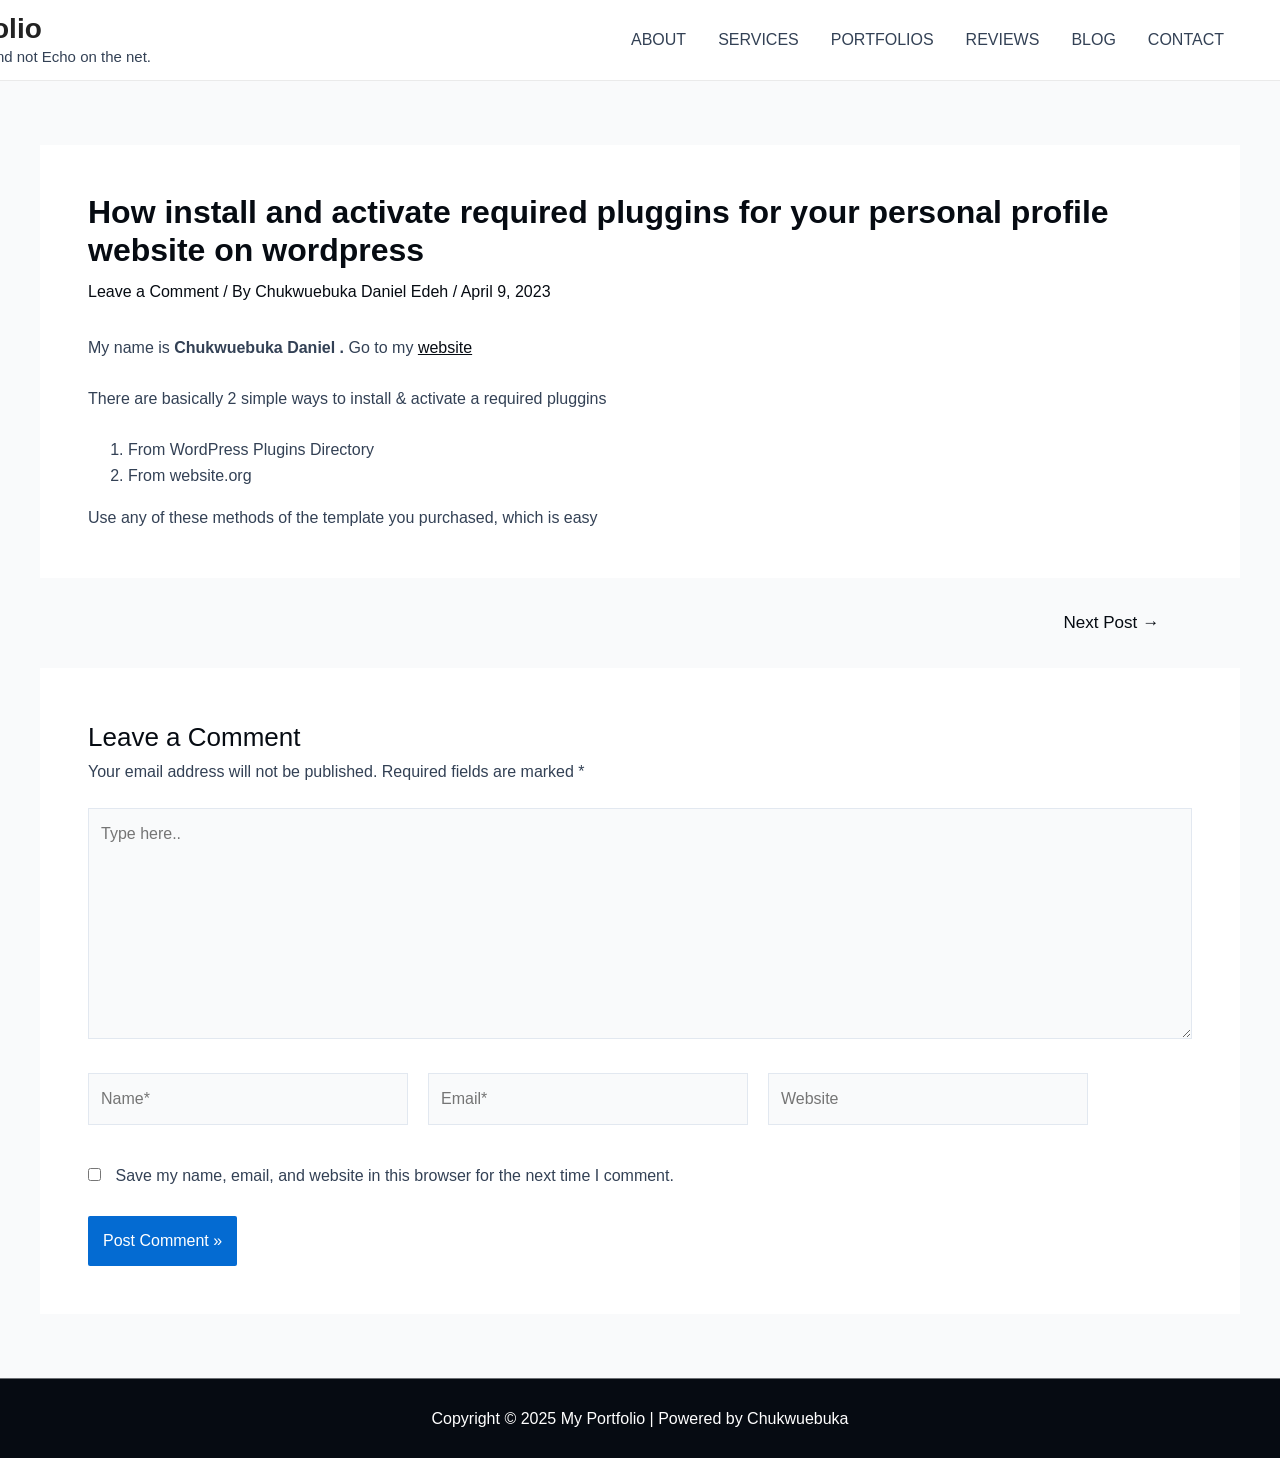
<file: how-install-and-activate-required-pluggins-for-your-personal-profile-website-on-wordpress/index.html>
<!DOCTYPE html>
<html dir="ltr" lang="en-US" prefix="og: https://ogp.me/ns#">
<head>
<meta charset="UTF-8">
<meta name="viewport" content="width=device-width, initial-scale=1">
<link rel="profile" href="https://gmpg.org/xfn/11">

<title>How install and activate required pluggins for your personal profile website on wordpress - My Portfolio</title>
	<style>img:is([sizes="auto" i], [sizes^="auto," i]) { contain-intrinsic-size: 3000px 1500px }</style>
	
		<!-- All in One SEO 4.7.9.1 - aioseo.com -->
	<meta name="description" content="My name is Chukwuebuka Daniel . Go to my website There are basically 2 simple ways to install &amp; activate a required pluggins From Wordpress Plugins Directory From website.org Use any of these methods of the template you purchased, which is easy">
	<meta name="robots" content="max-image-preview:large">
	<meta name="author" content="Chukwuebuka Daniel Edeh">
	<link rel="canonical" href="https://edeh2003.github.io/Portfolio-Website-by-Chukwuebuka/how-install-and-activate-required-pluggins-for-your-personal-profile-website-on-wordpress/">
	<meta name="generator" content="All in One SEO (AIOSEO) 4.7.9.1">
		<meta property="og:locale" content="en_US">
		<meta property="og:site_name" content="My Portfolio - Making Sounds and not Echo on the net.">
		<meta property="og:type" content="article">
		<meta property="og:title" content="How install and activate required pluggins for your personal profile website on wordpress - My Portfolio">
		<meta property="og:description" content="My name is Chukwuebuka Daniel . Go to my website There are basically 2 simple ways to install &amp; activate a required pluggins From Wordpress Plugins Directory From website.org Use any of these methods of the template you purchased, which is easy">
		<meta property="og:url" content="https://edeh2003.github.io/Portfolio-Website-by-Chukwuebuka/how-install-and-activate-required-pluggins-for-your-personal-profile-website-on-wordpress/">
		<meta property="article:published_time" content="2023-04-09T14:56:51+00:00">
		<meta property="article:modified_time" content="2023-04-09T14:56:51+00:00">
		<meta name="twitter:card" content="summary_large_image">
		<meta name="twitter:title" content="How install and activate required pluggins for your personal profile website on wordpress - My Portfolio">
		<meta name="twitter:description" content="My name is Chukwuebuka Daniel . Go to my website There are basically 2 simple ways to install &amp; activate a required pluggins From Wordpress Plugins Directory From website.org Use any of these methods of the template you purchased, which is easy">
		<script type="application/ld+json" class="aioseo-schema">{"@context":"https:\/\/schema.org","@graph":[{"@type":"BlogPosting","@id":"https:\/\/edeh2003.github.io\/Portfolio-Website-by-Chukwuebuka\/how-install-and-activate-required-pluggins-for-your-personal-profile-website-on-wordpress\/#blogposting","name":"How install and activate required pluggins for your personal profile website on wordpress - My Portfolio","headline":"How install and activate required pluggins for your personal profile website on wordpress","author":{"@id":"https:\/\/edeh2003.github.io\/Portfolio-Website-by-Chukwuebuka\/author\/chukwuebuka-daniel-edeh\/#author"},"publisher":{"@id":"https:\/\/edeh2003.github.io\/Portfolio-Website-by-Chukwuebuka\/#organization"},"image":{"@type":"ImageObject","url":"https:\/\/edeh2003.github.io\/Portfolio-Website-by-Chukwuebuka\/wp-content\/uploads\/2023\/04\/Jim-Fahad-Digital-blog-1.jpg","width":1024,"height":681},"datePublished":"2023-04-09T14:56:51+00:00","dateModified":"2023-04-09T14:56:51+00:00","inLanguage":"en-US","mainEntityOfPage":{"@id":"https:\/\/edeh2003.github.io\/Portfolio-Website-by-Chukwuebuka\/how-install-and-activate-required-pluggins-for-your-personal-profile-website-on-wordpress\/#webpage"},"isPartOf":{"@id":"https:\/\/edeh2003.github.io\/Portfolio-Website-by-Chukwuebuka\/how-install-and-activate-required-pluggins-for-your-personal-profile-website-on-wordpress\/#webpage"},"articleSection":"Uncategorized"},{"@type":"BreadcrumbList","@id":"https:\/\/edeh2003.github.io\/Portfolio-Website-by-Chukwuebuka\/how-install-and-activate-required-pluggins-for-your-personal-profile-website-on-wordpress\/#breadcrumblist","itemListElement":[{"@type":"ListItem","@id":"https:\/\/edeh2003.github.io\/Portfolio-Website-by-Chukwuebuka\/#listItem","position":1,"name":"Home","item":"https:\/\/edeh2003.github.io\/Portfolio-Website-by-Chukwuebuka\/","nextItem":{"@type":"ListItem","@id":"https:\/\/edeh2003.github.io\/Portfolio-Website-by-Chukwuebuka\/how-install-and-activate-required-pluggins-for-your-personal-profile-website-on-wordpress\/#listItem","name":"How install and activate required pluggins for your personal profile website on wordpress"}},{"@type":"ListItem","@id":"https:\/\/edeh2003.github.io\/Portfolio-Website-by-Chukwuebuka\/how-install-and-activate-required-pluggins-for-your-personal-profile-website-on-wordpress\/#listItem","position":2,"name":"How install and activate required pluggins for your personal profile website on wordpress","previousItem":{"@type":"ListItem","@id":"https:\/\/edeh2003.github.io\/Portfolio-Website-by-Chukwuebuka\/#listItem","name":"Home"}}]},{"@type":"Organization","@id":"https:\/\/edeh2003.github.io\/Portfolio-Website-by-Chukwuebuka\/#organization","name":"Web Design Agency","description":"Making Sounds and not Echo on the net.","url":"https:\/\/edeh2003.github.io\/Portfolio-Website-by-Chukwuebuka\/"},{"@type":"Person","@id":"https:\/\/edeh2003.github.io\/Portfolio-Website-by-Chukwuebuka\/author\/chukwuebuka-daniel-edeh\/#author","url":"https:\/\/edeh2003.github.io\/Portfolio-Website-by-Chukwuebuka\/author\/chukwuebuka-daniel-edeh\/","name":"Chukwuebuka Daniel Edeh","image":{"@type":"ImageObject","@id":"https:\/\/edeh2003.github.io\/Portfolio-Website-by-Chukwuebuka\/how-install-and-activate-required-pluggins-for-your-personal-profile-website-on-wordpress\/#authorImage","url":"https:\/\/secure.gravatar.com\/avatar\/53d389d3921c44872a60ce8640a10adf?s=96&d=mm&r=g","width":96,"height":96,"caption":"Chukwuebuka Daniel Edeh"}},{"@type":"WebPage","@id":"https:\/\/edeh2003.github.io\/Portfolio-Website-by-Chukwuebuka\/how-install-and-activate-required-pluggins-for-your-personal-profile-website-on-wordpress\/#webpage","url":"https:\/\/edeh2003.github.io\/Portfolio-Website-by-Chukwuebuka\/how-install-and-activate-required-pluggins-for-your-personal-profile-website-on-wordpress\/","name":"How install and activate required pluggins for your personal profile website on wordpress - My Portfolio","description":"My name is Chukwuebuka Daniel . Go to my website There are basically 2 simple ways to install & activate a required pluggins From Wordpress Plugins Directory From website.org Use any of these methods of the template you purchased, which is easy","inLanguage":"en-US","isPartOf":{"@id":"https:\/\/edeh2003.github.io\/Portfolio-Website-by-Chukwuebuka\/#website"},"breadcrumb":{"@id":"https:\/\/edeh2003.github.io\/Portfolio-Website-by-Chukwuebuka\/how-install-and-activate-required-pluggins-for-your-personal-profile-website-on-wordpress\/#breadcrumblist"},"author":{"@id":"https:\/\/edeh2003.github.io\/Portfolio-Website-by-Chukwuebuka\/author\/chukwuebuka-daniel-edeh\/#author"},"creator":{"@id":"https:\/\/edeh2003.github.io\/Portfolio-Website-by-Chukwuebuka\/author\/chukwuebuka-daniel-edeh\/#author"},"image":{"@type":"ImageObject","url":"https:\/\/edeh2003.github.io\/Portfolio-Website-by-Chukwuebuka\/wp-content\/uploads\/2023\/04\/Jim-Fahad-Digital-blog-1.jpg","@id":"https:\/\/edeh2003.github.io\/Portfolio-Website-by-Chukwuebuka\/how-install-and-activate-required-pluggins-for-your-personal-profile-website-on-wordpress\/#mainImage","width":1024,"height":681},"primaryImageOfPage":{"@id":"https:\/\/edeh2003.github.io\/Portfolio-Website-by-Chukwuebuka\/how-install-and-activate-required-pluggins-for-your-personal-profile-website-on-wordpress\/#mainImage"},"datePublished":"2023-04-09T14:56:51+00:00","dateModified":"2023-04-09T14:56:51+00:00"},{"@type":"WebSite","@id":"https:\/\/edeh2003.github.io\/Portfolio-Website-by-Chukwuebuka\/#website","url":"https:\/\/edeh2003.github.io\/Portfolio-Website-by-Chukwuebuka\/","name":"Web Design Agency","description":"Making Sounds and not Echo on the net.","inLanguage":"en-US","publisher":{"@id":"https:\/\/edeh2003.github.io\/Portfolio-Website-by-Chukwuebuka\/#organization"}}]}</script>
		<!-- All in One SEO -->

<link rel="alternate" type="application/rss+xml" title="My Portfolio &raquo; Feed" href="https://edeh2003.github.io/Portfolio-Website-by-Chukwuebuka/feed/">
<link rel="alternate" type="application/rss+xml" title="My Portfolio &raquo; Comments Feed" href="https://edeh2003.github.io/Portfolio-Website-by-Chukwuebuka/comments/feed/">
<link rel="alternate" type="application/rss+xml" title="My Portfolio &raquo; How install and activate required pluggins for your personal profile website on wordpress Comments Feed" href="https://edeh2003.github.io/Portfolio-Website-by-Chukwuebuka/how-install-and-activate-required-pluggins-for-your-personal-profile-website-on-wordpress/feed/">
<script>
window._wpemojiSettings = {"baseUrl":"https:\/\/s.w.org\/images\/core\/emoji\/15.0.3\/72x72\/","ext":".png","svgUrl":"https:\/\/s.w.org\/images\/core\/emoji\/15.0.3\/svg\/","svgExt":".svg","source":{"concatemoji":"https:\/\/edeh2003.github.io\/Portfolio-Website-by-Chukwuebuka\/wp-includes\/js\/wp-emoji-release.min.js?ver=6.7.2"}};
/*! This file is auto-generated */
!function(i,n){var o,s,e;function c(e){try{var t={supportTests:e,timestamp:(new Date).valueOf()};sessionStorage.setItem(o,JSON.stringify(t))}catch(e){}}function p(e,t,n){e.clearRect(0,0,e.canvas.width,e.canvas.height),e.fillText(t,0,0);var t=new Uint32Array(e.getImageData(0,0,e.canvas.width,e.canvas.height).data),r=(e.clearRect(0,0,e.canvas.width,e.canvas.height),e.fillText(n,0,0),new Uint32Array(e.getImageData(0,0,e.canvas.width,e.canvas.height).data));return t.every(function(e,t){return e===r[t]})}function u(e,t,n){switch(t){case"flag":return n(e,"🏳️‍⚧️","🏳️​⚧️")?!1:!n(e,"🇺🇳","🇺​🇳")&&!n(e,"🏴󠁧󠁢󠁥󠁮󠁧󠁿","🏴​󠁧​󠁢​󠁥​󠁮​󠁧​󠁿");case"emoji":return!n(e,"🐦‍⬛","🐦​⬛")}return!1}function f(e,t,n){var r="undefined"!=typeof WorkerGlobalScope&&self instanceof WorkerGlobalScope?new OffscreenCanvas(300,150):i.createElement("canvas"),a=r.getContext("2d",{willReadFrequently:!0}),o=(a.textBaseline="top",a.font="600 32px Arial",{});return e.forEach(function(e){o[e]=t(a,e,n)}),o}function t(e){var t=i.createElement("script");t.src=e,t.defer=!0,i.head.appendChild(t)}"undefined"!=typeof Promise&&(o="wpEmojiSettingsSupports",s=["flag","emoji"],n.supports={everything:!0,everythingExceptFlag:!0},e=new Promise(function(e){i.addEventListener("DOMContentLoaded",e,{once:!0})}),new Promise(function(t){var n=function(){try{var e=JSON.parse(sessionStorage.getItem(o));if("object"==typeof e&&"number"==typeof e.timestamp&&(new Date).valueOf()<e.timestamp+604800&&"object"==typeof e.supportTests)return e.supportTests}catch(e){}return null}();if(!n){if("undefined"!=typeof Worker&&"undefined"!=typeof OffscreenCanvas&&"undefined"!=typeof URL&&URL.createObjectURL&&"undefined"!=typeof Blob)try{var e="postMessage("+f.toString()+"("+[JSON.stringify(s),u.toString(),p.toString()].join(",")+"));",r=new Blob([e],{type:"text/javascript"}),a=new Worker(URL.createObjectURL(r),{name:"wpTestEmojiSupports"});return void(a.onmessage=function(e){c(n=e.data),a.terminate(),t(n)})}catch(e){}c(n=f(s,u,p))}t(n)}).then(function(e){for(var t in e)n.supports[t]=e[t],n.supports.everything=n.supports.everything&&n.supports[t],"flag"!==t&&(n.supports.everythingExceptFlag=n.supports.everythingExceptFlag&&n.supports[t]);n.supports.everythingExceptFlag=n.supports.everythingExceptFlag&&!n.supports.flag,n.DOMReady=!1,n.readyCallback=function(){n.DOMReady=!0}}).then(function(){return e}).then(function(){var e;n.supports.everything||(n.readyCallback(),(e=n.source||{}).concatemoji?t(e.concatemoji):e.wpemoji&&e.twemoji&&(t(e.twemoji),t(e.wpemoji)))}))}((window,document),window._wpemojiSettings);
</script>
<link rel="stylesheet" id="astra-theme-css-css" href="https://edeh2003.github.io/Portfolio-Website-by-Chukwuebuka/wp-content/themes/astra/assets/css/minified/main.min.css?ver=4.1.3" media="all">
<style id="astra-theme-css-inline-css">:root{--ast-container-default-xlg-padding:3em;--ast-container-default-lg-padding:3em;--ast-container-default-slg-padding:2em;--ast-container-default-md-padding:3em;--ast-container-default-sm-padding:3em;--ast-container-default-xs-padding:2.4em;--ast-container-default-xxs-padding:1.8em;--ast-code-block-background:#ECEFF3;--ast-comment-inputs-background:#F9FAFB;}html{font-size:100%;}a{color:var(--ast-global-color-2);}a:hover,a:focus{color:#ffb400;}body,button,input,select,textarea,.ast-button,.ast-custom-button{font-family:-apple-system,BlinkMacSystemFont,Segoe UI,Roboto,Oxygen-Sans,Ubuntu,Cantarell,Helvetica Neue,sans-serif;font-weight:400;font-size:16px;font-size:1rem;line-height:1.6em;}blockquote{color:var(--ast-global-color-3);}h1,.entry-content h1,h2,.entry-content h2,h3,.entry-content h3,h4,.entry-content h4,h5,.entry-content h5,h6,.entry-content h6,.site-title,.site-title a{font-weight:600;}.site-title{font-size:28px;font-size:1.75rem;display:block;}header .custom-logo-link img{max-width:60px;}.astra-logo-svg{width:60px;}.site-header .site-description{font-size:15px;font-size:0.9375rem;display:block;}.entry-title{font-size:36px;font-size:2.25rem;}h1,.entry-content h1{font-size:40px;font-size:2.5rem;font-weight:600;line-height:1.4em;}h2,.entry-content h2{font-size:32px;font-size:2rem;font-weight:600;line-height:1.25em;}h3,.entry-content h3{font-size:26px;font-size:1.625rem;font-weight:600;line-height:1.2em;}h4,.entry-content h4{font-size:24px;font-size:1.5rem;line-height:1.2em;font-weight:600;}h5,.entry-content h5{font-size:20px;font-size:1.25rem;line-height:1.2em;font-weight:600;}h6,.entry-content h6{font-size:16px;font-size:1rem;line-height:1.25em;font-weight:600;}::selection{background-color:var(--ast-global-color-0);color:#ffffff;}body,h1,.entry-title a,.entry-content h1,h2,.entry-content h2,h3,.entry-content h3,h4,.entry-content h4,h5,.entry-content h5,h6,.entry-content h6{color:var(--ast-global-color-3);}.tagcloud a:hover,.tagcloud a:focus,.tagcloud a.current-item{color:#ffffff;border-color:var(--ast-global-color-2);background-color:var(--ast-global-color-2);}input:focus,input[type="text"]:focus,input[type="email"]:focus,input[type="url"]:focus,input[type="password"]:focus,input[type="reset"]:focus,input[type="search"]:focus,textarea:focus{border-color:var(--ast-global-color-2);}input[type="radio"]:checked,input[type=reset],input[type="checkbox"]:checked,input[type="checkbox"]:hover:checked,input[type="checkbox"]:focus:checked,input[type=range]::-webkit-slider-thumb{border-color:var(--ast-global-color-2);background-color:var(--ast-global-color-2);box-shadow:none;}.site-footer a:hover + .post-count,.site-footer a:focus + .post-count{background:var(--ast-global-color-2);border-color:var(--ast-global-color-2);}.single .nav-links .nav-previous,.single .nav-links .nav-next{color:var(--ast-global-color-2);}.entry-meta,.entry-meta *{line-height:1.45;color:var(--ast-global-color-2);}.entry-meta a:hover,.entry-meta a:hover *,.entry-meta a:focus,.entry-meta a:focus *,.page-links > .page-link,.page-links .page-link:hover,.post-navigation a:hover{color:#ffb400;}#cat option,.secondary .calendar_wrap thead a,.secondary .calendar_wrap thead a:visited{color:var(--ast-global-color-2);}.secondary .calendar_wrap #today,.ast-progress-val span{background:var(--ast-global-color-2);}.secondary a:hover + .post-count,.secondary a:focus + .post-count{background:var(--ast-global-color-2);border-color:var(--ast-global-color-2);}.calendar_wrap #today > a{color:#ffffff;}.page-links .page-link,.single .post-navigation a{color:var(--ast-global-color-2);}.ast-archive-title{color:var(--ast-global-color-2);}.widget-title{font-size:22px;font-size:1.375rem;color:var(--ast-global-color-2);}.ast-single-post .entry-content a,.ast-comment-content a:not(.ast-comment-edit-reply-wrap a){text-decoration:underline;}.ast-single-post .wp-block-button .wp-block-button__link,.ast-single-post .elementor-button-wrapper .elementor-button,.ast-single-post .entry-content .uagb-tab a,.ast-single-post .entry-content .uagb-ifb-cta a,.ast-single-post .entry-content .wp-block-uagb-buttons a,.ast-single-post .entry-content .uabb-module-content a,.ast-single-post .entry-content .uagb-post-grid a,.ast-single-post .entry-content .uagb-timeline a,.ast-single-post .entry-content .uagb-toc__wrap a,.ast-single-post .entry-content .uagb-taxomony-box a,.ast-single-post .entry-content .woocommerce a,.entry-content .wp-block-latest-posts > li > a,.ast-single-post .entry-content .wp-block-file__button{text-decoration:none;}a:focus-visible,.ast-menu-toggle:focus-visible,.site .skip-link:focus-visible,.wp-block-loginout input:focus-visible,.wp-block-search.wp-block-search__button-inside .wp-block-search__inside-wrapper,.ast-header-navigation-arrow:focus-visible{outline-style:dotted;outline-color:inherit;outline-width:thin;border-color:transparent;}input:focus,input[type="text"]:focus,input[type="email"]:focus,input[type="url"]:focus,input[type="password"]:focus,input[type="reset"]:focus,input[type="search"]:focus,textarea:focus,.wp-block-search__input:focus,[data-section="section-header-mobile-trigger"] .ast-button-wrap .ast-mobile-menu-trigger-minimal:focus,.ast-mobile-popup-drawer.active .menu-toggle-close:focus,.woocommerce-ordering select.orderby:focus,#ast-scroll-top:focus,.woocommerce a.add_to_cart_button:focus,.woocommerce .button.single_add_to_cart_button:focus{border-style:dotted;border-color:inherit;border-width:thin;outline-color:transparent;}.ast-logo-title-inline .site-logo-img{padding-right:1em;}@media (max-width:921px){#ast-desktop-header{display:none;}}@media (min-width:921px){#ast-mobile-header{display:none;}}.wp-block-buttons.aligncenter{justify-content:center;}@media (max-width:921px){.ast-theme-transparent-header #primary,.ast-theme-transparent-header #secondary{padding:0;}}@media (max-width:921px){.ast-plain-container.ast-no-sidebar #primary{padding:0;}}.ast-plain-container.ast-no-sidebar #primary{margin-top:0;margin-bottom:0;}@media (min-width:1200px){.ast-plain-container.ast-no-sidebar #primary{margin-top:60px;margin-bottom:60px;}}.wp-block-button.is-style-outline .wp-block-button__link{border-color:var(--ast-global-color-0);}div.wp-block-button.is-style-outline > .wp-block-button__link:not(.has-text-color),div.wp-block-button.wp-block-button__link.is-style-outline:not(.has-text-color){color:var(--ast-global-color-0);}.wp-block-button.is-style-outline .wp-block-button__link:hover,div.wp-block-button.is-style-outline .wp-block-button__link:focus,div.wp-block-button.is-style-outline > .wp-block-button__link:not(.has-text-color):hover,div.wp-block-button.wp-block-button__link.is-style-outline:not(.has-text-color):hover{color:#000000;background-color:#ffb400;border-color:#ffb400;}.post-page-numbers.current .page-link,.ast-pagination .page-numbers.current{color:#ffffff;border-color:var(--ast-global-color-0);background-color:var(--ast-global-color-0);border-radius:2px;}h1.widget-title{font-weight:600;}h2.widget-title{font-weight:600;}h3.widget-title{font-weight:600;}#page{display:flex;flex-direction:column;min-height:100vh;}.ast-404-layout-1 h1.page-title{color:var(--ast-global-color-2);}.single .post-navigation a{line-height:1em;height:inherit;}.error-404 .page-sub-title{font-size:1.5rem;font-weight:inherit;}.search .site-content .content-area .search-form{margin-bottom:0;}#page .site-content{flex-grow:1;}.widget{margin-bottom:3.5em;}#secondary li{line-height:1.5em;}#secondary .wp-block-group h2{margin-bottom:0.7em;}#secondary h2{font-size:1.7rem;}.ast-separate-container .ast-article-post,.ast-separate-container .ast-article-single,.ast-separate-container .ast-comment-list li.depth-1,.ast-separate-container .comment-respond{padding:3em;}.ast-separate-container .ast-comment-list li.depth-1,.hentry{margin-bottom:2em;}.ast-separate-container .ast-archive-description,.ast-separate-container .ast-author-box{background-color:var(--ast-global-color-5);border-bottom:1px solid var(--ast-border-color);}.ast-separate-container .comments-title{padding:2em 2em 0 2em;}.ast-page-builder-template .comment-form-textarea,.ast-comment-formwrap .ast-grid-common-col{padding:0;}.ast-comment-formwrap{padding:0 20px;display:inline-flex;column-gap:20px;}.archive.ast-page-builder-template .entry-header{margin-top:2em;}.ast-page-builder-template .ast-comment-formwrap{width:100%;}.entry-title{margin-bottom:0.5em;}.ast-archive-description p{font-size:inherit;font-weight:inherit;line-height:inherit;}@media (min-width:921px){.ast-left-sidebar.ast-page-builder-template #secondary,.archive.ast-right-sidebar.ast-page-builder-template .site-main{padding-left:20px;padding-right:20px;}}@media (max-width:544px){.ast-comment-formwrap.ast-row{column-gap:10px;display:inline-block;}#ast-commentform .ast-grid-common-col{position:relative;width:100%;}}@media (min-width:1201px){.ast-separate-container .ast-article-post,.ast-separate-container .ast-article-single,.ast-separate-container .ast-author-box,.ast-separate-container .ast-404-layout-1,.ast-separate-container .no-results{padding:3em;}}@media (max-width:921px){.ast-separate-container #primary,.ast-separate-container #secondary{padding:1.5em 0;}#primary,#secondary{padding:1.5em 0;margin:0;}.ast-left-sidebar #content > .ast-container{display:flex;flex-direction:column-reverse;width:100%;}}@media (min-width:922px){.ast-separate-container.ast-right-sidebar #primary,.ast-separate-container.ast-left-sidebar #primary{border:0;}.search-no-results.ast-separate-container #primary{margin-bottom:4em;}}.wp-block-button .wp-block-button__link{color:#ffffff;}.wp-block-button .wp-block-button__link:hover,.wp-block-button .wp-block-button__link:focus{color:#000000;background-color:#ffb400;border-color:#ffb400;}.elementor-widget-heading h1.elementor-heading-title{line-height:1.4em;}.elementor-widget-heading h2.elementor-heading-title{line-height:1.25em;}.elementor-widget-heading h3.elementor-heading-title{line-height:1.2em;}.elementor-widget-heading h4.elementor-heading-title{line-height:1.2em;}.elementor-widget-heading h5.elementor-heading-title{line-height:1.2em;}.elementor-widget-heading h6.elementor-heading-title{line-height:1.25em;}.wp-block-button .wp-block-button__link,.wp-block-search .wp-block-search__button,body .wp-block-file .wp-block-file__button{border-color:var(--ast-global-color-0);background-color:var(--ast-global-color-0);color:#ffffff;font-family:inherit;font-weight:500;line-height:1em;font-size:16px;font-size:1rem;padding-top:15px;padding-right:30px;padding-bottom:15px;padding-left:30px;}@media (max-width:921px){.wp-block-button .wp-block-button__link,.wp-block-search .wp-block-search__button,body .wp-block-file .wp-block-file__button{padding-top:14px;padding-right:28px;padding-bottom:14px;padding-left:28px;}}@media (max-width:544px){.wp-block-button .wp-block-button__link,.wp-block-search .wp-block-search__button,body .wp-block-file .wp-block-file__button{padding-top:12px;padding-right:24px;padding-bottom:12px;padding-left:24px;}}.menu-toggle,button,.ast-button,.ast-custom-button,.button,input#submit,input[type="button"],input[type="submit"],input[type="reset"],form[CLASS*="wp-block-search__"].wp-block-search .wp-block-search__inside-wrapper .wp-block-search__button,body .wp-block-file .wp-block-file__button,.search .search-submit,.woocommerce a.button,.woocommerce button.button,.woocommerce .woocommerce-message a.button,.woocommerce #respond input#submit.alt,.woocommerce input.button.alt,.woocommerce input.button,.woocommerce input.button:disabled,.woocommerce input.button:disabled[disabled],.woocommerce input.button:disabled:hover,.woocommerce input.button:disabled[disabled]:hover,.woocommerce #respond input#submit,.woocommerce button.button.alt.disabled,.wc-block-grid__products .wc-block-grid__product .wp-block-button__link,.wc-block-grid__product-onsale,[CLASS*="wc-block"] button,.woocommerce-js .astra-cart-drawer .astra-cart-drawer-content .woocommerce-mini-cart__buttons .button:not(.checkout):not(.ast-continue-shopping),.woocommerce-js .astra-cart-drawer .astra-cart-drawer-content .woocommerce-mini-cart__buttons a.checkout,.woocommerce button.button.alt.disabled.wc-variation-selection-needed{border-style:solid;border-top-width:0;border-right-width:0;border-left-width:0;border-bottom-width:0;color:#ffffff;border-color:var(--ast-global-color-0);background-color:var(--ast-global-color-0);padding-top:15px;padding-right:30px;padding-bottom:15px;padding-left:30px;font-family:inherit;font-weight:500;font-size:16px;font-size:1rem;line-height:1em;}button:focus,.menu-toggle:hover,button:hover,.ast-button:hover,.ast-custom-button:hover .button:hover,.ast-custom-button:hover ,input[type=reset]:hover,input[type=reset]:focus,input#submit:hover,input#submit:focus,input[type="button"]:hover,input[type="button"]:focus,input[type="submit"]:hover,input[type="submit"]:focus,form[CLASS*="wp-block-search__"].wp-block-search .wp-block-search__inside-wrapper .wp-block-search__button:hover,form[CLASS*="wp-block-search__"].wp-block-search .wp-block-search__inside-wrapper .wp-block-search__button:focus,body .wp-block-file .wp-block-file__button:hover,body .wp-block-file .wp-block-file__button:focus,.woocommerce a.button:hover,.woocommerce button.button:hover,.woocommerce .woocommerce-message a.button:hover,.woocommerce #respond input#submit:hover,.woocommerce #respond input#submit.alt:hover,.woocommerce input.button.alt:hover,.woocommerce input.button:hover,.woocommerce button.button.alt.disabled:hover,.wc-block-grid__products .wc-block-grid__product .wp-block-button__link:hover,[CLASS*="wc-block"] button:hover,.woocommerce-js .astra-cart-drawer .astra-cart-drawer-content .woocommerce-mini-cart__buttons .button:not(.checkout):not(.ast-continue-shopping):hover,.woocommerce-js .astra-cart-drawer .astra-cart-drawer-content .woocommerce-mini-cart__buttons a.checkout:hover,.woocommerce button.button.alt.disabled.wc-variation-selection-needed:hover{color:#000000;background-color:#ffb400;border-color:#ffb400;}form[CLASS*="wp-block-search__"].wp-block-search .wp-block-search__inside-wrapper .wp-block-search__button.has-icon{padding-top:calc(15px - 3px);padding-right:calc(30px - 3px);padding-bottom:calc(15px - 3px);padding-left:calc(30px - 3px);}@media (max-width:921px){.menu-toggle,button,.ast-button,.ast-custom-button,.button,input#submit,input[type="button"],input[type="submit"],input[type="reset"],form[CLASS*="wp-block-search__"].wp-block-search .wp-block-search__inside-wrapper .wp-block-search__button,body .wp-block-file .wp-block-file__button,.search .search-submit,.woocommerce a.button,.woocommerce button.button,.woocommerce .woocommerce-message a.button,.woocommerce #respond input#submit.alt,.woocommerce input.button.alt,.woocommerce input.button,.woocommerce input.button:disabled,.woocommerce input.button:disabled[disabled],.woocommerce input.button:disabled:hover,.woocommerce input.button:disabled[disabled]:hover,.woocommerce #respond input#submit,.woocommerce button.button.alt.disabled,.wc-block-grid__products .wc-block-grid__product .wp-block-button__link,.wc-block-grid__product-onsale,[CLASS*="wc-block"] button,.woocommerce-js .astra-cart-drawer .astra-cart-drawer-content .woocommerce-mini-cart__buttons .button:not(.checkout):not(.ast-continue-shopping),.woocommerce-js .astra-cart-drawer .astra-cart-drawer-content .woocommerce-mini-cart__buttons a.checkout,.woocommerce button.button.alt.disabled.wc-variation-selection-needed{padding-top:14px;padding-right:28px;padding-bottom:14px;padding-left:28px;}}@media (max-width:544px){.menu-toggle,button,.ast-button,.ast-custom-button,.button,input#submit,input[type="button"],input[type="submit"],input[type="reset"],form[CLASS*="wp-block-search__"].wp-block-search .wp-block-search__inside-wrapper .wp-block-search__button,body .wp-block-file .wp-block-file__button,.search .search-submit,.woocommerce a.button,.woocommerce button.button,.woocommerce .woocommerce-message a.button,.woocommerce #respond input#submit.alt,.woocommerce input.button.alt,.woocommerce input.button,.woocommerce input.button:disabled,.woocommerce input.button:disabled[disabled],.woocommerce input.button:disabled:hover,.woocommerce input.button:disabled[disabled]:hover,.woocommerce #respond input#submit,.woocommerce button.button.alt.disabled,.wc-block-grid__products .wc-block-grid__product .wp-block-button__link,.wc-block-grid__product-onsale,[CLASS*="wc-block"] button,.woocommerce-js .astra-cart-drawer .astra-cart-drawer-content .woocommerce-mini-cart__buttons .button:not(.checkout):not(.ast-continue-shopping),.woocommerce-js .astra-cart-drawer .astra-cart-drawer-content .woocommerce-mini-cart__buttons a.checkout,.woocommerce button.button.alt.disabled.wc-variation-selection-needed{padding-top:12px;padding-right:24px;padding-bottom:12px;padding-left:24px;}}@media (max-width:921px){.ast-mobile-header-stack .main-header-bar .ast-search-menu-icon{display:inline-block;}.ast-header-break-point.ast-header-custom-item-outside .ast-mobile-header-stack .main-header-bar .ast-search-icon{margin:0;}.ast-comment-avatar-wrap img{max-width:2.5em;}.ast-separate-container .ast-comment-list li.depth-1{padding:1.5em 2.14em;}.ast-separate-container .comment-respond{padding:2em 2.14em;}.ast-comment-meta{padding:0 1.8888em 1.3333em;}}@media (min-width:544px){.ast-container{max-width:100%;}}@media (max-width:544px){.ast-separate-container .ast-article-post,.ast-separate-container .ast-article-single,.ast-separate-container .comments-title,.ast-separate-container .ast-archive-description{padding:1.5em 1em;}.ast-separate-container #content .ast-container{padding-left:0.54em;padding-right:0.54em;}.ast-separate-container .ast-comment-list li.depth-1{padding:1.5em 1em;margin-bottom:1.5em;}.ast-separate-container .ast-comment-list .bypostauthor{padding:.5em;}.ast-search-menu-icon.ast-dropdown-active .search-field{width:170px;}}.ast-separate-container{background-color:var(--ast-global-color-4);;background-image:none;;}@media (max-width:921px){.site-title{font-size:28px;font-size:1.75rem;display:block;}.site-header .site-description{font-size:19px;font-size:1.1875rem;display:block;}.entry-title{font-size:30px;}h1,.entry-content h1{font-size:30px;}h2,.entry-content h2{font-size:25px;}h3,.entry-content h3{font-size:20px;}}@media (max-width:544px){.site-title{font-size:22px;font-size:1.375rem;display:block;}.site-header .site-description{font-size:13px;font-size:0.8125rem;display:block;}.entry-title{font-size:24px;}h1,.entry-content h1{font-size:30px;}h2,.entry-content h2{font-size:25px;}h3,.entry-content h3{font-size:20px;}}@media (max-width:921px){html{font-size:91.2%;}}@media (max-width:544px){html{font-size:91.2%;}}@media (min-width:922px){.ast-container{max-width:1240px;}}@media (min-width:922px){.site-content .ast-container{display:flex;}}@media (max-width:921px){.site-content .ast-container{flex-direction:column;}}@media (min-width:922px){.main-header-menu .sub-menu .menu-item.ast-left-align-sub-menu:hover > .sub-menu,.main-header-menu .sub-menu .menu-item.ast-left-align-sub-menu.focus > .sub-menu{margin-left:-0px;}}blockquote,cite {font-style: initial;}.wp-block-file {display: flex;align-items: center;flex-wrap: wrap;justify-content: space-between;}.wp-block-pullquote {border: none;}.wp-block-pullquote blockquote::before {content: "\201D";font-family: "Helvetica",sans-serif;display: flex;transform: rotate( 180deg );font-size: 6rem;font-style: normal;line-height: 1;font-weight: bold;align-items: center;justify-content: center;}.has-text-align-right > blockquote::before {justify-content: flex-start;}.has-text-align-left > blockquote::before {justify-content: flex-end;}figure.wp-block-pullquote.is-style-solid-color blockquote {max-width: 100%;text-align: inherit;}html body {--wp--custom--ast-default-block-top-padding: 3em;--wp--custom--ast-default-block-right-padding: 3em;--wp--custom--ast-default-block-bottom-padding: 3em;--wp--custom--ast-default-block-left-padding: 3em;--wp--custom--ast-container-width: 1200px;--wp--custom--ast-content-width-size: 1200px;--wp--custom--ast-wide-width-size: calc(1200px + var(--wp--custom--ast-default-block-left-padding) + var(--wp--custom--ast-default-block-right-padding));}.ast-narrow-container {--wp--custom--ast-content-width-size: 750px;--wp--custom--ast-wide-width-size: 750px;}@media(max-width: 921px) {html body {--wp--custom--ast-default-block-top-padding: 3em;--wp--custom--ast-default-block-right-padding: 2em;--wp--custom--ast-default-block-bottom-padding: 3em;--wp--custom--ast-default-block-left-padding: 2em;}}@media(max-width: 544px) {html body {--wp--custom--ast-default-block-top-padding: 3em;--wp--custom--ast-default-block-right-padding: 1.5em;--wp--custom--ast-default-block-bottom-padding: 3em;--wp--custom--ast-default-block-left-padding: 1.5em;}}.entry-content > .wp-block-group,.entry-content > .wp-block-cover,.entry-content > .wp-block-columns {padding-top: var(--wp--custom--ast-default-block-top-padding);padding-right: var(--wp--custom--ast-default-block-right-padding);padding-bottom: var(--wp--custom--ast-default-block-bottom-padding);padding-left: var(--wp--custom--ast-default-block-left-padding);}.ast-plain-container.ast-no-sidebar .entry-content > .alignfull,.ast-page-builder-template .ast-no-sidebar .entry-content > .alignfull {margin-left: calc( -50vw + 50%);margin-right: calc( -50vw + 50%);max-width: 100vw;width: 100vw;}.ast-plain-container.ast-no-sidebar .entry-content .alignfull .alignfull,.ast-page-builder-template.ast-no-sidebar .entry-content .alignfull .alignfull,.ast-plain-container.ast-no-sidebar .entry-content .alignfull .alignwide,.ast-page-builder-template.ast-no-sidebar .entry-content .alignfull .alignwide,.ast-plain-container.ast-no-sidebar .entry-content .alignwide .alignfull,.ast-page-builder-template.ast-no-sidebar .entry-content .alignwide .alignfull,.ast-plain-container.ast-no-sidebar .entry-content .alignwide .alignwide,.ast-page-builder-template.ast-no-sidebar .entry-content .alignwide .alignwide,.ast-plain-container.ast-no-sidebar .entry-content .wp-block-column .alignfull,.ast-page-builder-template.ast-no-sidebar .entry-content .wp-block-column .alignfull,.ast-plain-container.ast-no-sidebar .entry-content .wp-block-column .alignwide,.ast-page-builder-template.ast-no-sidebar .entry-content .wp-block-column .alignwide {margin-left: auto;margin-right: auto;width: 100%;}[ast-blocks-layout] .wp-block-separator:not(.is-style-dots) {height: 0;}[ast-blocks-layout] .wp-block-separator {margin: 20px auto;}[ast-blocks-layout] .wp-block-separator:not(.is-style-wide):not(.is-style-dots) {max-width: 100px;}[ast-blocks-layout] .wp-block-separator.has-background {padding: 0;}.entry-content[ast-blocks-layout] > * {max-width: var(--wp--custom--ast-content-width-size);margin-left: auto;margin-right: auto;}.entry-content[ast-blocks-layout] > .alignwide {max-width: var(--wp--custom--ast-wide-width-size);}.entry-content[ast-blocks-layout] .alignfull {max-width: none;}.entry-content .wp-block-columns {margin-bottom: 0;}blockquote {margin: 1.5em;border: none;}.wp-block-quote:not(.has-text-align-right):not(.has-text-align-center) {border-left: 5px solid rgba(0,0,0,0.05);}.has-text-align-right > blockquote,blockquote.has-text-align-right {border-right: 5px solid rgba(0,0,0,0.05);}.has-text-align-left > blockquote,blockquote.has-text-align-left {border-left: 5px solid rgba(0,0,0,0.05);}.wp-block-site-tagline,.wp-block-latest-posts .read-more {margin-top: 15px;}.wp-block-loginout p label {display: block;}.wp-block-loginout p:not(.login-remember):not(.login-submit) input {width: 100%;}.wp-block-loginout input:focus {border-color: transparent;}.wp-block-loginout input:focus {outline: thin dotted;}.entry-content .wp-block-media-text .wp-block-media-text__content {padding: 0 0 0 8%;}.entry-content .wp-block-media-text.has-media-on-the-right .wp-block-media-text__content {padding: 0 8% 0 0;}.entry-content .wp-block-media-text.has-background .wp-block-media-text__content {padding: 8%;}.entry-content .wp-block-cover:not([class*="background-color"]) .wp-block-cover__inner-container,.entry-content .wp-block-cover:not([class*="background-color"]) .wp-block-cover-image-text,.entry-content .wp-block-cover:not([class*="background-color"]) .wp-block-cover-text,.entry-content .wp-block-cover-image:not([class*="background-color"]) .wp-block-cover__inner-container,.entry-content .wp-block-cover-image:not([class*="background-color"]) .wp-block-cover-image-text,.entry-content .wp-block-cover-image:not([class*="background-color"]) .wp-block-cover-text {color: var(--ast-global-color-5);}.wp-block-loginout .login-remember input {width: 1.1rem;height: 1.1rem;margin: 0 5px 4px 0;vertical-align: middle;}.wp-block-latest-posts > li > *:first-child,.wp-block-latest-posts:not(.is-grid) > li:first-child {margin-top: 0;}.wp-block-search__inside-wrapper .wp-block-search__input {padding: 0 10px;color: var(--ast-global-color-3);background: var(--ast-global-color-5);border-color: var(--ast-border-color);}.wp-block-latest-posts .read-more {margin-bottom: 1.5em;}.wp-block-search__no-button .wp-block-search__inside-wrapper .wp-block-search__input {padding-top: 5px;padding-bottom: 5px;}.wp-block-latest-posts .wp-block-latest-posts__post-date,.wp-block-latest-posts .wp-block-latest-posts__post-author {font-size: 1rem;}.wp-block-latest-posts > li > *,.wp-block-latest-posts:not(.is-grid) > li {margin-top: 12px;margin-bottom: 12px;}.ast-page-builder-template .entry-content[ast-blocks-layout] > *,.ast-page-builder-template .entry-content[ast-blocks-layout] > .alignfull > * {max-width: none;}.ast-page-builder-template .entry-content[ast-blocks-layout] > .alignwide > * {max-width: var(--wp--custom--ast-wide-width-size);}.ast-page-builder-template .entry-content[ast-blocks-layout] > .inherit-container-width > *,.ast-page-builder-template .entry-content[ast-blocks-layout] > * > *,.entry-content[ast-blocks-layout] > .wp-block-cover .wp-block-cover__inner-container {max-width: var(--wp--custom--ast-content-width-size);margin-left: auto;margin-right: auto;}.entry-content[ast-blocks-layout] .wp-block-cover:not(.alignleft):not(.alignright) {width: auto;}@media(max-width: 1200px) {.ast-separate-container .entry-content > .alignfull,.ast-separate-container .entry-content[ast-blocks-layout] > .alignwide,.ast-plain-container .entry-content[ast-blocks-layout] > .alignwide,.ast-plain-container .entry-content .alignfull {margin-left: calc(-1 * min(var(--ast-container-default-xlg-padding),20px)) ;margin-right: calc(-1 * min(var(--ast-container-default-xlg-padding),20px));}}@media(min-width: 1201px) {.ast-separate-container .entry-content > .alignfull {margin-left: calc(-1 * var(--ast-container-default-xlg-padding) );margin-right: calc(-1 * var(--ast-container-default-xlg-padding) );}.ast-separate-container .entry-content[ast-blocks-layout] > .alignwide,.ast-plain-container .entry-content[ast-blocks-layout] > .alignwide {margin-left: calc(-1 * var(--wp--custom--ast-default-block-left-padding) );margin-right: calc(-1 * var(--wp--custom--ast-default-block-right-padding) );}}@media(min-width: 921px) {.ast-separate-container .entry-content .wp-block-group.alignwide:not(.inherit-container-width) > :where(:not(.alignleft):not(.alignright)),.ast-plain-container .entry-content .wp-block-group.alignwide:not(.inherit-container-width) > :where(:not(.alignleft):not(.alignright)) {max-width: calc( var(--wp--custom--ast-content-width-size) + 80px );}.ast-plain-container.ast-right-sidebar .entry-content[ast-blocks-layout] .alignfull,.ast-plain-container.ast-left-sidebar .entry-content[ast-blocks-layout] .alignfull {margin-left: -60px;margin-right: -60px;}}@media(min-width: 544px) {.entry-content > .alignleft {margin-right: 20px;}.entry-content > .alignright {margin-left: 20px;}}@media (max-width:544px){.wp-block-columns .wp-block-column:not(:last-child){margin-bottom:20px;}.wp-block-latest-posts{margin:0;}}@media( max-width: 600px ) {.entry-content .wp-block-media-text .wp-block-media-text__content,.entry-content .wp-block-media-text.has-media-on-the-right .wp-block-media-text__content {padding: 8% 0 0;}.entry-content .wp-block-media-text.has-background .wp-block-media-text__content {padding: 8%;}}.ast-separate-container .entry-content .uagb-is-root-container {padding-left: 0;}.ast-page-builder-template .entry-header {padding-left: 0;}@media(min-width: 1201px) {.ast-separate-container .entry-content > .uagb-is-root-container {margin-left: 0;margin-right: 0;}}.ast-narrow-container .site-content .wp-block-uagb-image--align-full .wp-block-uagb-image__figure {max-width: 100%;margin-left: auto;margin-right: auto;}.entry-content ul,.entry-content ol {padding: revert;margin: revert;}:root .has-ast-global-color-0-color{color:var(--ast-global-color-0);}:root .has-ast-global-color-0-background-color{background-color:var(--ast-global-color-0);}:root .wp-block-button .has-ast-global-color-0-color{color:var(--ast-global-color-0);}:root .wp-block-button .has-ast-global-color-0-background-color{background-color:var(--ast-global-color-0);}:root .has-ast-global-color-1-color{color:var(--ast-global-color-1);}:root .has-ast-global-color-1-background-color{background-color:var(--ast-global-color-1);}:root .wp-block-button .has-ast-global-color-1-color{color:var(--ast-global-color-1);}:root .wp-block-button .has-ast-global-color-1-background-color{background-color:var(--ast-global-color-1);}:root .has-ast-global-color-2-color{color:var(--ast-global-color-2);}:root .has-ast-global-color-2-background-color{background-color:var(--ast-global-color-2);}:root .wp-block-button .has-ast-global-color-2-color{color:var(--ast-global-color-2);}:root .wp-block-button .has-ast-global-color-2-background-color{background-color:var(--ast-global-color-2);}:root .has-ast-global-color-3-color{color:var(--ast-global-color-3);}:root .has-ast-global-color-3-background-color{background-color:var(--ast-global-color-3);}:root .wp-block-button .has-ast-global-color-3-color{color:var(--ast-global-color-3);}:root .wp-block-button .has-ast-global-color-3-background-color{background-color:var(--ast-global-color-3);}:root .has-ast-global-color-4-color{color:var(--ast-global-color-4);}:root .has-ast-global-color-4-background-color{background-color:var(--ast-global-color-4);}:root .wp-block-button .has-ast-global-color-4-color{color:var(--ast-global-color-4);}:root .wp-block-button .has-ast-global-color-4-background-color{background-color:var(--ast-global-color-4);}:root .has-ast-global-color-5-color{color:var(--ast-global-color-5);}:root .has-ast-global-color-5-background-color{background-color:var(--ast-global-color-5);}:root .wp-block-button .has-ast-global-color-5-color{color:var(--ast-global-color-5);}:root .wp-block-button .has-ast-global-color-5-background-color{background-color:var(--ast-global-color-5);}:root .has-ast-global-color-6-color{color:var(--ast-global-color-6);}:root .has-ast-global-color-6-background-color{background-color:var(--ast-global-color-6);}:root .wp-block-button .has-ast-global-color-6-color{color:var(--ast-global-color-6);}:root .wp-block-button .has-ast-global-color-6-background-color{background-color:var(--ast-global-color-6);}:root .has-ast-global-color-7-color{color:var(--ast-global-color-7);}:root .has-ast-global-color-7-background-color{background-color:var(--ast-global-color-7);}:root .wp-block-button .has-ast-global-color-7-color{color:var(--ast-global-color-7);}:root .wp-block-button .has-ast-global-color-7-background-color{background-color:var(--ast-global-color-7);}:root .has-ast-global-color-8-color{color:var(--ast-global-color-8);}:root .has-ast-global-color-8-background-color{background-color:var(--ast-global-color-8);}:root .wp-block-button .has-ast-global-color-8-color{color:var(--ast-global-color-8);}:root .wp-block-button .has-ast-global-color-8-background-color{background-color:var(--ast-global-color-8);}:root{--ast-global-color-0:#046bd2;--ast-global-color-1:#045cb4;--ast-global-color-2:#060b12;--ast-global-color-3:#334155;--ast-global-color-4:#f9fafb;--ast-global-color-5:#FFFFFF;--ast-global-color-6:#e2e8f0;--ast-global-color-7:#cbd5e1;--ast-global-color-8:#94a3b8;}:root {--ast-border-color : var(--ast-global-color-6);}.ast-single-entry-banner {-js-display: flex;display: flex;flex-direction: column;justify-content: center;text-align: center;position: relative;background: #eeeeee;}.ast-single-entry-banner[data-banner-layout="layout-1"] {max-width: 1200px;background: inherit;padding: 20px 0;}.ast-single-entry-banner[data-banner-width-type="custom"] {margin: 0 auto;width: 100%;}.ast-single-entry-banner + .site-content .entry-header {margin-bottom: 0;}header.entry-header .entry-title{font-weight:600;font-size:32px;font-size:2rem;}header.entry-header > *:not(:last-child){margin-bottom:10px;}.ast-archive-entry-banner {-js-display: flex;display: flex;flex-direction: column;justify-content: center;text-align: center;position: relative;background: #eeeeee;}.ast-archive-entry-banner[data-banner-width-type="custom"] {margin: 0 auto;width: 100%;}.ast-archive-entry-banner[data-banner-layout="layout-1"] {background: inherit;padding: 20px 0;text-align: left;}body.archive .ast-archive-description{max-width:1200px;width:100%;text-align:left;padding-top:3em;padding-right:3em;padding-bottom:3em;padding-left:3em;}body.archive .ast-archive-description .ast-archive-title,body.archive .ast-archive-description .ast-archive-title *{font-weight:600;font-size:32px;font-size:2rem;}body.archive .ast-archive-description > *:not(:last-child){margin-bottom:10px;}@media (max-width:921px){body.archive .ast-archive-description{text-align:left;}}@media (max-width:544px){body.archive .ast-archive-description{text-align:left;}}.ast-breadcrumbs .trail-browse,.ast-breadcrumbs .trail-items,.ast-breadcrumbs .trail-items li{display:inline-block;margin:0;padding:0;border:none;background:inherit;text-indent:0;}.ast-breadcrumbs .trail-browse{font-size:inherit;font-style:inherit;font-weight:inherit;color:inherit;}.ast-breadcrumbs .trail-items{list-style:none;}.trail-items li::after{padding:0 0.3em;content:"\00bb";}.trail-items li:last-of-type::after{display:none;}h1,.entry-content h1,h2,.entry-content h2,h3,.entry-content h3,h4,.entry-content h4,h5,.entry-content h5,h6,.entry-content h6{color:var(--ast-global-color-2);}.entry-title a{color:var(--ast-global-color-2);}@media (max-width:921px){.ast-builder-grid-row-container.ast-builder-grid-row-tablet-3-firstrow .ast-builder-grid-row > *:first-child,.ast-builder-grid-row-container.ast-builder-grid-row-tablet-3-lastrow .ast-builder-grid-row > *:last-child{grid-column:1 / -1;}}@media (max-width:544px){.ast-builder-grid-row-container.ast-builder-grid-row-mobile-3-firstrow .ast-builder-grid-row > *:first-child,.ast-builder-grid-row-container.ast-builder-grid-row-mobile-3-lastrow .ast-builder-grid-row > *:last-child{grid-column:1 / -1;}}.ast-builder-layout-element .ast-site-identity{margin-top:-160px;margin-bottom:-160px;margin-left:-160px;margin-right:-160px;}@media (max-width:921px){.ast-builder-layout-element .ast-site-identity{margin-top:0px;margin-bottom:0px;margin-left:0px;margin-right:0px;}}.ast-builder-layout-element[data-section="title_tagline"]{display:flex;}@media (max-width:921px){.ast-header-break-point .ast-builder-layout-element[data-section="title_tagline"]{display:flex;}}@media (max-width:544px){.ast-header-break-point .ast-builder-layout-element[data-section="title_tagline"]{display:flex;}}.ast-builder-menu-1{font-family:inherit;font-weight:inherit;}.ast-builder-menu-1 .menu-item > .menu-link{color:var(--ast-global-color-3);}.ast-builder-menu-1 .menu-item > .ast-menu-toggle{color:var(--ast-global-color-3);}.ast-builder-menu-1 .menu-item:hover > .menu-link,.ast-builder-menu-1 .inline-on-mobile .menu-item:hover > .ast-menu-toggle{color:#ffb400;}.ast-builder-menu-1 .menu-item:hover > .ast-menu-toggle{color:#ffb400;}.ast-builder-menu-1 .menu-item.current-menu-item > .menu-link,.ast-builder-menu-1 .inline-on-mobile .menu-item.current-menu-item > .ast-menu-toggle,.ast-builder-menu-1 .current-menu-ancestor > .menu-link{color:#060b12;}.ast-builder-menu-1 .menu-item.current-menu-item > .ast-menu-toggle{color:#060b12;}.ast-builder-menu-1 .sub-menu,.ast-builder-menu-1 .inline-on-mobile .sub-menu{border-top-width:2px;border-bottom-width:0px;border-right-width:-100px;border-left-width:1030px;border-color:var(--ast-global-color-0);border-style:solid;}.ast-builder-menu-1 .main-header-menu > .menu-item > .sub-menu,.ast-builder-menu-1 .main-header-menu > .menu-item > .astra-full-megamenu-wrapper{margin-top:44px;}.ast-desktop .ast-builder-menu-1 .main-header-menu > .menu-item > .sub-menu:before,.ast-desktop .ast-builder-menu-1 .main-header-menu > .menu-item > .astra-full-megamenu-wrapper:before{height:calc( 44px + 5px );}.ast-desktop .ast-builder-menu-1 .menu-item .sub-menu .menu-link{border-style:none;}@media (max-width:921px){.ast-header-break-point .ast-builder-menu-1 .menu-item.menu-item-has-children > .ast-menu-toggle{top:0;}.ast-builder-menu-1 .menu-item-has-children > .menu-link:after{content:unset;}.ast-builder-menu-1 .main-header-menu > .menu-item > .sub-menu,.ast-builder-menu-1 .main-header-menu > .menu-item > .astra-full-megamenu-wrapper{margin-top:0;}}@media (max-width:544px){.ast-header-break-point .ast-builder-menu-1 .menu-item.menu-item-has-children > .ast-menu-toggle{top:0;}.ast-builder-menu-1 .main-header-menu > .menu-item > .sub-menu,.ast-builder-menu-1 .main-header-menu > .menu-item > .astra-full-megamenu-wrapper{margin-top:0;}}.ast-builder-menu-1{display:flex;}@media (max-width:921px){.ast-header-break-point .ast-builder-menu-1{display:flex;}}@media (max-width:544px){.ast-header-break-point .ast-builder-menu-1{display:flex;}}.site-below-footer-wrap{padding-top:20px;padding-bottom:20px;}.site-below-footer-wrap[data-section="section-below-footer-builder"]{background-color:var(--ast-global-color-2);;background-image:none;;min-height:80px;border-style:solid;border-width:0px;border-top-width:1px;border-top-color:rgba(255,255,255,0.41);}.site-below-footer-wrap[data-section="section-below-footer-builder"] .ast-builder-grid-row{max-width:1200px;margin-left:auto;margin-right:auto;}.site-below-footer-wrap[data-section="section-below-footer-builder"] .ast-builder-grid-row,.site-below-footer-wrap[data-section="section-below-footer-builder"] .site-footer-section{align-items:flex-start;}.site-below-footer-wrap[data-section="section-below-footer-builder"].ast-footer-row-inline .site-footer-section{display:flex;margin-bottom:0;}.ast-builder-grid-row-full .ast-builder-grid-row{grid-template-columns:1fr;}@media (max-width:921px){.site-below-footer-wrap[data-section="section-below-footer-builder"].ast-footer-row-tablet-inline .site-footer-section{display:flex;margin-bottom:0;}.site-below-footer-wrap[data-section="section-below-footer-builder"].ast-footer-row-tablet-stack .site-footer-section{display:block;margin-bottom:10px;}.ast-builder-grid-row-container.ast-builder-grid-row-tablet-full .ast-builder-grid-row{grid-template-columns:1fr;}}@media (max-width:544px){.site-below-footer-wrap[data-section="section-below-footer-builder"].ast-footer-row-mobile-inline .site-footer-section{display:flex;margin-bottom:0;}.site-below-footer-wrap[data-section="section-below-footer-builder"].ast-footer-row-mobile-stack .site-footer-section{display:block;margin-bottom:10px;}.ast-builder-grid-row-container.ast-builder-grid-row-mobile-full .ast-builder-grid-row{grid-template-columns:1fr;}}.site-below-footer-wrap[data-section="section-below-footer-builder"]{display:grid;}@media (max-width:921px){.ast-header-break-point .site-below-footer-wrap[data-section="section-below-footer-builder"]{display:grid;}}@media (max-width:544px){.ast-header-break-point .site-below-footer-wrap[data-section="section-below-footer-builder"]{display:grid;}}.ast-footer-copyright{text-align:center;}.ast-footer-copyright {color:var(--ast-global-color-5);}@media (max-width:921px){.ast-footer-copyright{text-align:center;}}@media (max-width:544px){.ast-footer-copyright{text-align:center;}}.ast-footer-copyright {font-size:16px;font-size:1rem;}.ast-footer-copyright.ast-builder-layout-element{display:flex;}@media (max-width:921px){.ast-header-break-point .ast-footer-copyright.ast-builder-layout-element{display:flex;}}@media (max-width:544px){.ast-header-break-point .ast-footer-copyright.ast-builder-layout-element{display:flex;}}.footer-widget-area.widget-area.site-footer-focus-item{width:auto;}.elementor-template-full-width .ast-container{display:block;}@media (max-width:544px){.elementor-element .elementor-wc-products .woocommerce[class*="columns-"] ul.products li.product{width:auto;margin:0;}.elementor-element .woocommerce .woocommerce-result-count{float:none;}}.ast-header-break-point .main-header-bar{border-bottom-width:1px;}@media (min-width:922px){.main-header-bar{border-bottom-width:1px;}}.main-header-menu .menu-item, #astra-footer-menu .menu-item, .main-header-bar .ast-masthead-custom-menu-items{-js-display:flex;display:flex;-webkit-box-pack:center;-webkit-justify-content:center;-moz-box-pack:center;-ms-flex-pack:center;justify-content:center;-webkit-box-orient:vertical;-webkit-box-direction:normal;-webkit-flex-direction:column;-moz-box-orient:vertical;-moz-box-direction:normal;-ms-flex-direction:column;flex-direction:column;}.main-header-menu > .menu-item > .menu-link, #astra-footer-menu > .menu-item > .menu-link{height:100%;-webkit-box-align:center;-webkit-align-items:center;-moz-box-align:center;-ms-flex-align:center;align-items:center;-js-display:flex;display:flex;}.ast-header-break-point .main-navigation ul .menu-item .menu-link .icon-arrow:first-of-type svg{top:.2em;margin-top:0px;margin-left:0px;width:.65em;transform:translate(0, -2px) rotateZ(270deg);}.ast-mobile-popup-content .ast-submenu-expanded > .ast-menu-toggle{transform:rotateX(180deg);overflow-y:auto;}.ast-separate-container .blog-layout-1, .ast-separate-container .blog-layout-2, .ast-separate-container .blog-layout-3{background-color:transparent;background-image:none;}.ast-separate-container .ast-article-post{background-color:var(--ast-global-color-5);;background-image:none;;}@media (max-width:921px){.ast-separate-container .ast-article-post{background-color:var(--ast-global-color-5);;background-image:none;;}}@media (max-width:544px){.ast-separate-container .ast-article-post{background-color:var(--ast-global-color-5);;background-image:none;;}}.ast-separate-container .ast-article-single:not(.ast-related-post), .ast-separate-container .comments-area .comment-respond,.ast-separate-container .comments-area .ast-comment-list li, .ast-separate-container .ast-woocommerce-container, .ast-separate-container .error-404, .ast-separate-container .no-results, .single.ast-separate-container .site-main .ast-author-meta, .ast-separate-container .related-posts-title-wrapper, .ast-separate-container.ast-two-container #secondary .widget,.ast-separate-container .comments-count-wrapper, .ast-box-layout.ast-plain-container .site-content,.ast-padded-layout.ast-plain-container .site-content, .ast-separate-container .comments-area .comments-title, .ast-narrow-container .site-content{background-color:var(--ast-global-color-5);;background-image:none;;}@media (max-width:921px){.ast-separate-container .ast-article-single:not(.ast-related-post), .ast-separate-container .comments-area .comment-respond,.ast-separate-container .comments-area .ast-comment-list li, .ast-separate-container .ast-woocommerce-container, .ast-separate-container .error-404, .ast-separate-container .no-results, .single.ast-separate-container .site-main .ast-author-meta, .ast-separate-container .related-posts-title-wrapper, .ast-separate-container.ast-two-container #secondary .widget,.ast-separate-container .comments-count-wrapper, .ast-box-layout.ast-plain-container .site-content,.ast-padded-layout.ast-plain-container .site-content, .ast-separate-container .comments-area .comments-title, .ast-narrow-container .site-content{background-color:var(--ast-global-color-5);;background-image:none;;}}@media (max-width:544px){.ast-separate-container .ast-article-single:not(.ast-related-post), .ast-separate-container .comments-area .comment-respond,.ast-separate-container .comments-area .ast-comment-list li, .ast-separate-container .ast-woocommerce-container, .ast-separate-container .error-404, .ast-separate-container .no-results, .single.ast-separate-container .site-main .ast-author-meta, .ast-separate-container .related-posts-title-wrapper, .ast-separate-container.ast-two-container #secondary .widget,.ast-separate-container .comments-count-wrapper, .ast-box-layout.ast-plain-container .site-content,.ast-padded-layout.ast-plain-container .site-content, .ast-separate-container .comments-area .comments-title, .ast-narrow-container .site-content{background-color:var(--ast-global-color-5);;background-image:none;;}}.ast-plain-container, .ast-page-builder-template{background-color:var(--ast-global-color-5);;background-image:none;;}@media (max-width:921px){.ast-plain-container, .ast-page-builder-template{background-color:var(--ast-global-color-5);;background-image:none;;}}@media (max-width:544px){.ast-plain-container, .ast-page-builder-template{background-color:var(--ast-global-color-5);;background-image:none;;}}
		#ast-scroll-top {
			display: none;
			position: fixed;
			text-align: center;
			cursor: pointer;
			z-index: 99;
			width: 2.1em;
			height: 2.1em;
			line-height: 2.1;
			color: #ffffff;
			border-radius: 2px;
			content: "";
			outline: inherit;
		}
		@media (min-width: 769px) {
			#ast-scroll-top {
				content: "769";
			}
		}
		#ast-scroll-top .ast-icon.icon-arrow svg {
			margin-left: 0px;
			vertical-align: middle;
			transform: translate(0, -20%) rotate(180deg);
			width: 1.6em;
		}
		.ast-scroll-to-top-right {
			right: 30px;
			bottom: 30px;
		}
		.ast-scroll-to-top-left {
			left: 30px;
			bottom: 30px;
		}
	#ast-scroll-top{background-color:var(--ast-global-color-2);font-size:15px;font-size:0.9375rem;}@media (max-width:921px){#ast-scroll-top .ast-icon.icon-arrow svg{width:1em;}}.ast-mobile-header-content > *,.ast-desktop-header-content > * {padding: 10px 0;height: auto;}.ast-mobile-header-content > *:first-child,.ast-desktop-header-content > *:first-child {padding-top: 10px;}.ast-mobile-header-content > .ast-builder-menu,.ast-desktop-header-content > .ast-builder-menu {padding-top: 0;}.ast-mobile-header-content > *:last-child,.ast-desktop-header-content > *:last-child {padding-bottom: 0;}.ast-mobile-header-content .ast-search-menu-icon.ast-inline-search label,.ast-desktop-header-content .ast-search-menu-icon.ast-inline-search label {width: 100%;}.ast-desktop-header-content .main-header-bar-navigation .ast-submenu-expanded > .ast-menu-toggle::before {transform: rotateX(180deg);}#ast-desktop-header .ast-desktop-header-content,.ast-mobile-header-content .ast-search-icon,.ast-desktop-header-content .ast-search-icon,.ast-mobile-header-wrap .ast-mobile-header-content,.ast-main-header-nav-open.ast-popup-nav-open .ast-mobile-header-wrap .ast-mobile-header-content,.ast-main-header-nav-open.ast-popup-nav-open .ast-desktop-header-content {display: none;}.ast-main-header-nav-open.ast-header-break-point #ast-desktop-header .ast-desktop-header-content,.ast-main-header-nav-open.ast-header-break-point .ast-mobile-header-wrap .ast-mobile-header-content {display: block;}.ast-desktop .ast-desktop-header-content .astra-menu-animation-slide-up > .menu-item > .sub-menu,.ast-desktop .ast-desktop-header-content .astra-menu-animation-slide-up > .menu-item .menu-item > .sub-menu,.ast-desktop .ast-desktop-header-content .astra-menu-animation-slide-down > .menu-item > .sub-menu,.ast-desktop .ast-desktop-header-content .astra-menu-animation-slide-down > .menu-item .menu-item > .sub-menu,.ast-desktop .ast-desktop-header-content .astra-menu-animation-fade > .menu-item > .sub-menu,.ast-desktop .ast-desktop-header-content .astra-menu-animation-fade > .menu-item .menu-item > .sub-menu {opacity: 1;visibility: visible;}.ast-hfb-header.ast-default-menu-enable.ast-header-break-point .ast-mobile-header-wrap .ast-mobile-header-content .main-header-bar-navigation {width: unset;margin: unset;}.ast-mobile-header-content.content-align-flex-end .main-header-bar-navigation .menu-item-has-children > .ast-menu-toggle,.ast-desktop-header-content.content-align-flex-end .main-header-bar-navigation .menu-item-has-children > .ast-menu-toggle {left: calc( 20px - 0.907em);right: auto;}.ast-mobile-header-content .ast-search-menu-icon,.ast-mobile-header-content .ast-search-menu-icon.slide-search,.ast-desktop-header-content .ast-search-menu-icon,.ast-desktop-header-content .ast-search-menu-icon.slide-search {width: 100%;position: relative;display: block;right: auto;transform: none;}.ast-mobile-header-content .ast-search-menu-icon.slide-search .search-form,.ast-mobile-header-content .ast-search-menu-icon .search-form,.ast-desktop-header-content .ast-search-menu-icon.slide-search .search-form,.ast-desktop-header-content .ast-search-menu-icon .search-form {right: 0;visibility: visible;opacity: 1;position: relative;top: auto;transform: none;padding: 0;display: block;overflow: hidden;}.ast-mobile-header-content .ast-search-menu-icon.ast-inline-search .search-field,.ast-mobile-header-content .ast-search-menu-icon .search-field,.ast-desktop-header-content .ast-search-menu-icon.ast-inline-search .search-field,.ast-desktop-header-content .ast-search-menu-icon .search-field {width: 100%;padding-right: 5.5em;}.ast-mobile-header-content .ast-search-menu-icon .search-submit,.ast-desktop-header-content .ast-search-menu-icon .search-submit {display: block;position: absolute;height: 100%;top: 0;right: 0;padding: 0 1em;border-radius: 0;}.ast-hfb-header.ast-default-menu-enable.ast-header-break-point .ast-mobile-header-wrap .ast-mobile-header-content .main-header-bar-navigation ul .sub-menu .menu-link {padding-left: 30px;}.ast-hfb-header.ast-default-menu-enable.ast-header-break-point .ast-mobile-header-wrap .ast-mobile-header-content .main-header-bar-navigation .sub-menu .menu-item .menu-item .menu-link {padding-left: 40px;}.ast-mobile-popup-drawer.active .ast-mobile-popup-inner{background-color:#ffffff;;}.ast-mobile-header-wrap .ast-mobile-header-content, .ast-desktop-header-content{background-color:#ffffff;;}.ast-mobile-popup-content > *, .ast-mobile-header-content > *, .ast-desktop-popup-content > *, .ast-desktop-header-content > *{padding-top:0px;padding-bottom:0px;}.content-align-flex-start .ast-builder-layout-element{justify-content:flex-start;}.content-align-flex-start .main-header-menu{text-align:left;}.ast-mobile-popup-drawer.active .menu-toggle-close{color:#3a3a3a;}.ast-mobile-header-wrap .ast-primary-header-bar,.ast-primary-header-bar .site-primary-header-wrap{min-height:80px;}.ast-desktop .ast-primary-header-bar .main-header-menu > .menu-item{line-height:80px;}@media (max-width:921px){#masthead .ast-mobile-header-wrap .ast-primary-header-bar,#masthead .ast-mobile-header-wrap .ast-below-header-bar{padding-left:20px;padding-right:20px;}}.ast-header-break-point .ast-primary-header-bar{border-bottom-width:1px;border-bottom-color:#eaeaea;border-bottom-style:solid;}@media (min-width:922px){.ast-primary-header-bar{border-bottom-width:1px;border-bottom-color:#eaeaea;border-bottom-style:solid;}}.ast-primary-header-bar{background-color:#ffffff;;}.ast-primary-header-bar{display:block;}@media (max-width:921px){.ast-header-break-point .ast-primary-header-bar{display:grid;}}@media (max-width:544px){.ast-header-break-point .ast-primary-header-bar{display:grid;}}[data-section="section-header-mobile-trigger"] .ast-button-wrap .ast-mobile-menu-trigger-minimal{color:var(--ast-global-color-0);border:none;background:transparent;}[data-section="section-header-mobile-trigger"] .ast-button-wrap .mobile-menu-toggle-icon .ast-mobile-svg{width:20px;height:20px;fill:var(--ast-global-color-0);}[data-section="section-header-mobile-trigger"] .ast-button-wrap .mobile-menu-wrap .mobile-menu{color:var(--ast-global-color-0);}.ast-builder-menu-mobile .main-navigation .main-header-menu .menu-item > .menu-link{color:var(--ast-global-color-3);}.ast-builder-menu-mobile .main-navigation .main-header-menu .menu-item > .ast-menu-toggle{color:var(--ast-global-color-3);}.ast-builder-menu-mobile .main-navigation .menu-item:hover > .menu-link, .ast-builder-menu-mobile .main-navigation .inline-on-mobile .menu-item:hover > .ast-menu-toggle{color:var(--ast-global-color-1);}.ast-builder-menu-mobile .main-navigation .menu-item:hover > .ast-menu-toggle{color:var(--ast-global-color-1);}.ast-builder-menu-mobile .main-navigation .menu-item.current-menu-item > .menu-link, .ast-builder-menu-mobile .main-navigation .inline-on-mobile .menu-item.current-menu-item > .ast-menu-toggle, .ast-builder-menu-mobile .main-navigation .menu-item.current-menu-ancestor > .menu-link, .ast-builder-menu-mobile .main-navigation .menu-item.current-menu-ancestor > .ast-menu-toggle{color:var(--ast-global-color-1);}.ast-builder-menu-mobile .main-navigation .menu-item.current-menu-item > .ast-menu-toggle{color:var(--ast-global-color-1);}.ast-builder-menu-mobile .main-navigation .menu-item.menu-item-has-children > .ast-menu-toggle{top:0;}.ast-builder-menu-mobile .main-navigation .menu-item-has-children > .menu-link:after{content:unset;}.ast-hfb-header .ast-builder-menu-mobile .main-header-menu, .ast-hfb-header .ast-builder-menu-mobile .main-navigation .menu-item .menu-link, .ast-hfb-header .ast-builder-menu-mobile .main-navigation .menu-item .sub-menu .menu-link{border-style:none;}.ast-builder-menu-mobile .main-navigation .menu-item.menu-item-has-children > .ast-menu-toggle{top:0;}@media (max-width:921px){.ast-builder-menu-mobile .main-navigation .main-header-menu .menu-item > .menu-link{color:var(--ast-global-color-3);}.ast-builder-menu-mobile .main-navigation .menu-item > .ast-menu-toggle{color:var(--ast-global-color-3);}.ast-builder-menu-mobile .main-navigation .menu-item:hover > .menu-link, .ast-builder-menu-mobile .main-navigation .inline-on-mobile .menu-item:hover > .ast-menu-toggle{color:var(--ast-global-color-1);background:var(--ast-global-color-4);}.ast-builder-menu-mobile .main-navigation .menu-item:hover > .ast-menu-toggle{color:var(--ast-global-color-1);}.ast-builder-menu-mobile .main-navigation .menu-item.current-menu-item > .menu-link, .ast-builder-menu-mobile .main-navigation .inline-on-mobile .menu-item.current-menu-item > .ast-menu-toggle, .ast-builder-menu-mobile .main-navigation .menu-item.current-menu-ancestor > .menu-link, .ast-builder-menu-mobile .main-navigation .menu-item.current-menu-ancestor > .ast-menu-toggle{color:var(--ast-global-color-1);background:var(--ast-global-color-4);}.ast-builder-menu-mobile .main-navigation .menu-item.current-menu-item > .ast-menu-toggle{color:var(--ast-global-color-1);}.ast-builder-menu-mobile .main-navigation .menu-item.menu-item-has-children > .ast-menu-toggle{top:0;}.ast-builder-menu-mobile .main-navigation .menu-item-has-children > .menu-link:after{content:unset;}.ast-builder-menu-mobile .main-navigation .main-header-menu, .ast-builder-menu-mobile .main-navigation .main-header-menu .sub-menu{background-color:var(--ast-global-color-5);;}}@media (max-width:544px){.ast-builder-menu-mobile .main-navigation .menu-item.menu-item-has-children > .ast-menu-toggle{top:0;}}.ast-builder-menu-mobile .main-navigation{display:block;}@media (max-width:921px){.ast-header-break-point .ast-builder-menu-mobile .main-navigation{display:block;}}@media (max-width:544px){.ast-header-break-point .ast-builder-menu-mobile .main-navigation{display:block;}}:root{--e-global-color-astglobalcolor0:#046bd2;--e-global-color-astglobalcolor1:#045cb4;--e-global-color-astglobalcolor2:#060b12;--e-global-color-astglobalcolor3:#334155;--e-global-color-astglobalcolor4:#f9fafb;--e-global-color-astglobalcolor5:#FFFFFF;--e-global-color-astglobalcolor6:#e2e8f0;--e-global-color-astglobalcolor7:#cbd5e1;--e-global-color-astglobalcolor8:#94a3b8;}.comment-reply-title{font-size:26px;font-size:1.625rem;}.ast-comment-meta{line-height:1.666666667;color:var(--ast-global-color-2);font-size:13px;font-size:0.8125rem;}.ast-comment-list #cancel-comment-reply-link{font-size:16px;font-size:1rem;}.comments-title {padding: 1em 0 0;}.comments-title {font-weight: normal;word-wrap: break-word;}.ast-comment-list {margin: 0;word-wrap: break-word;padding-bottom: 0;list-style: none;}.ast-comment-list li {list-style: none;}.ast-comment-list .ast-comment-edit-reply-wrap {-js-display: flex;display: flex;justify-content: flex-end;}.ast-comment-list .ast-edit-link {flex: 1;}.ast-comment-list .comment-awaiting-moderation {margin-bottom: 0;}.ast-comment {padding: 0 ;}.ast-comment-info img {border-radius: 50%;}.ast-comment-cite-wrap cite {font-style: normal;}.comment-reply-title {padding-top: 1em;font-weight: normal;line-height: 1.65;}.ast-comment-meta {margin-bottom: 0.5em;}.comments-area {border-top: 1px solid #eeeeee;margin-top: 2em;}.comments-area .comment-form-comment {width: 100%;border: none;margin: 0;padding: 0;}.comments-area .comment-notes,.comments-area .comment-textarea,.comments-area .form-allowed-tags {margin-bottom: 1.5em;}.comments-area .form-submit {margin-bottom: 0;}.comments-area textarea#comment,.comments-area .ast-comment-formwrap input[type="text"] {width: 100%;border-radius: 0;vertical-align: middle;margin-bottom: 10px;}.comments-area .no-comments {margin-top: 0.5em;margin-bottom: 0.5em;}.comments-area p.logged-in-as {margin-bottom: 1em;}.ast-separate-container .comments-area {border-top: 0;}.ast-separate-container .ast-comment-list {padding-bottom: 0;}.ast-separate-container .ast-comment-list li {background-color: #fff;}.ast-separate-container .ast-comment-list li.depth-1 .children li {padding-bottom: 0;padding-top: 0;margin-bottom: 0;}.ast-separate-container .ast-comment-list li.depth-1 .ast-comment,.ast-separate-container .ast-comment-list li.depth-2 .ast-comment {border-bottom: 0;}.ast-separate-container .ast-comment-list .comment-respond {padding-top: 0;padding-bottom: 1em;background-color: transparent;}.ast-separate-container .ast-comment-list .pingback p {margin-bottom: 0;}.ast-separate-container .ast-comment-list .bypostauthor {padding: 2em;margin-bottom: 1em;}.ast-separate-container .ast-comment-list .bypostauthor li {background: transparent;margin-bottom: 0;padding: 0 0 0 2em;}.ast-separate-container .comment-reply-title {padding-top: 0;}.comment-content a {word-wrap: break-word;}.comment-form-legend {margin-bottom: unset;padding: 0 0.5em;}.ast-plain-container .ast-comment,.ast-page-builder-template .ast-comment {padding: 2em 0;}.page.ast-page-builder-template .comments-area {margin-top: 2em;}.ast-comment-list .children {margin-left: 2em;}@media (max-width: 992px) {.ast-comment-list .children {margin-left: 1em;}}.ast-comment-list #cancel-comment-reply-link {white-space: nowrap;font-size: 15px;font-size: 1rem;margin-left: 1em;}.ast-comment-info {display: flex;position: relative;}.ast-comment-meta {justify-content: right;padding: 0 3.4em 1.60em;}.ast-comment-time .timendate{margin-right: 0.5em;}.comments-area #wp-comment-cookies-consent {margin-right: 10px;}.ast-page-builder-template .comments-area {padding-left: 20px;padding-right: 20px;margin-top: 0;margin-bottom: 2em;}.ast-separate-container .ast-comment-list .bypostauthor .bypostauthor {background: transparent;margin-bottom: 0;padding-right: 0;padding-bottom: 0;padding-top: 0;}@media (min-width:922px){.ast-separate-container .ast-comment-list li .comment-respond{padding-left:2.66666em;padding-right:2.66666em;}}@media (max-width:544px){.ast-separate-container .ast-comment-list li.depth-1{padding:1.5em 1em;margin-bottom:1.5em;}.ast-separate-container .ast-comment-list .bypostauthor{padding:.5em;}.ast-separate-container .comment-respond{padding:1.5em 1em;}.ast-separate-container .ast-comment-list .bypostauthor li{padding:0 0 0 .5em;}.ast-comment-list .children{margin-left:0.66666em;}}@media (max-width:921px){.ast-comment-avatar-wrap img{max-width:2.5em;}.comments-area{margin-top:1.5em;}.ast-comment-meta{padding:0 1.8888em 1.3333em;}.ast-separate-container .ast-comment-list li.depth-1{padding:1.5em 2.14em;}.ast-separate-container .comment-respond{padding:2em 2.14em;}.ast-comment-avatar-wrap{margin-right:0.5em;}}</style>
<style id="wp-emoji-styles-inline-css">img.wp-smiley, img.emoji {
		display: inline !important;
		border: none !important;
		box-shadow: none !important;
		height: 1em !important;
		width: 1em !important;
		margin: 0 0.07em !important;
		vertical-align: -0.1em !important;
		background: none !important;
		padding: 0 !important;
	}</style>
<link rel="stylesheet" id="wp-block-library-css" href="https://edeh2003.github.io/Portfolio-Website-by-Chukwuebuka/wp-includes/css/dist/block-library/style.min.css?ver=6.7.2" media="all">
<style id="global-styles-inline-css">:root{--wp--preset--aspect-ratio--square: 1;--wp--preset--aspect-ratio--4-3: 4/3;--wp--preset--aspect-ratio--3-4: 3/4;--wp--preset--aspect-ratio--3-2: 3/2;--wp--preset--aspect-ratio--2-3: 2/3;--wp--preset--aspect-ratio--16-9: 16/9;--wp--preset--aspect-ratio--9-16: 9/16;--wp--preset--color--black: #000000;--wp--preset--color--cyan-bluish-gray: #abb8c3;--wp--preset--color--white: #ffffff;--wp--preset--color--pale-pink: #f78da7;--wp--preset--color--vivid-red: #cf2e2e;--wp--preset--color--luminous-vivid-orange: #ff6900;--wp--preset--color--luminous-vivid-amber: #fcb900;--wp--preset--color--light-green-cyan: #7bdcb5;--wp--preset--color--vivid-green-cyan: #00d084;--wp--preset--color--pale-cyan-blue: #8ed1fc;--wp--preset--color--vivid-cyan-blue: #0693e3;--wp--preset--color--vivid-purple: #9b51e0;--wp--preset--color--ast-global-color-0: var(--ast-global-color-0);--wp--preset--color--ast-global-color-1: var(--ast-global-color-1);--wp--preset--color--ast-global-color-2: var(--ast-global-color-2);--wp--preset--color--ast-global-color-3: var(--ast-global-color-3);--wp--preset--color--ast-global-color-4: var(--ast-global-color-4);--wp--preset--color--ast-global-color-5: var(--ast-global-color-5);--wp--preset--color--ast-global-color-6: var(--ast-global-color-6);--wp--preset--color--ast-global-color-7: var(--ast-global-color-7);--wp--preset--color--ast-global-color-8: var(--ast-global-color-8);--wp--preset--gradient--vivid-cyan-blue-to-vivid-purple: linear-gradient(135deg,rgba(6,147,227,1) 0%,rgb(155,81,224) 100%);--wp--preset--gradient--light-green-cyan-to-vivid-green-cyan: linear-gradient(135deg,rgb(122,220,180) 0%,rgb(0,208,130) 100%);--wp--preset--gradient--luminous-vivid-amber-to-luminous-vivid-orange: linear-gradient(135deg,rgba(252,185,0,1) 0%,rgba(255,105,0,1) 100%);--wp--preset--gradient--luminous-vivid-orange-to-vivid-red: linear-gradient(135deg,rgba(255,105,0,1) 0%,rgb(207,46,46) 100%);--wp--preset--gradient--very-light-gray-to-cyan-bluish-gray: linear-gradient(135deg,rgb(238,238,238) 0%,rgb(169,184,195) 100%);--wp--preset--gradient--cool-to-warm-spectrum: linear-gradient(135deg,rgb(74,234,220) 0%,rgb(151,120,209) 20%,rgb(207,42,186) 40%,rgb(238,44,130) 60%,rgb(251,105,98) 80%,rgb(254,248,76) 100%);--wp--preset--gradient--blush-light-purple: linear-gradient(135deg,rgb(255,206,236) 0%,rgb(152,150,240) 100%);--wp--preset--gradient--blush-bordeaux: linear-gradient(135deg,rgb(254,205,165) 0%,rgb(254,45,45) 50%,rgb(107,0,62) 100%);--wp--preset--gradient--luminous-dusk: linear-gradient(135deg,rgb(255,203,112) 0%,rgb(199,81,192) 50%,rgb(65,88,208) 100%);--wp--preset--gradient--pale-ocean: linear-gradient(135deg,rgb(255,245,203) 0%,rgb(182,227,212) 50%,rgb(51,167,181) 100%);--wp--preset--gradient--electric-grass: linear-gradient(135deg,rgb(202,248,128) 0%,rgb(113,206,126) 100%);--wp--preset--gradient--midnight: linear-gradient(135deg,rgb(2,3,129) 0%,rgb(40,116,252) 100%);--wp--preset--font-size--small: 13px;--wp--preset--font-size--medium: 20px;--wp--preset--font-size--large: 36px;--wp--preset--font-size--x-large: 42px;--wp--preset--spacing--20: 0.44rem;--wp--preset--spacing--30: 0.67rem;--wp--preset--spacing--40: 1rem;--wp--preset--spacing--50: 1.5rem;--wp--preset--spacing--60: 2.25rem;--wp--preset--spacing--70: 3.38rem;--wp--preset--spacing--80: 5.06rem;--wp--preset--shadow--natural: 6px 6px 9px rgba(0, 0, 0, 0.2);--wp--preset--shadow--deep: 12px 12px 50px rgba(0, 0, 0, 0.4);--wp--preset--shadow--sharp: 6px 6px 0px rgba(0, 0, 0, 0.2);--wp--preset--shadow--outlined: 6px 6px 0px -3px rgba(255, 255, 255, 1), 6px 6px rgba(0, 0, 0, 1);--wp--preset--shadow--crisp: 6px 6px 0px rgba(0, 0, 0, 1);}:root { --wp--style--global--content-size: var(--wp--custom--ast-content-width-size);--wp--style--global--wide-size: var(--wp--custom--ast-wide-width-size); }:where(body) { margin: 0; }.wp-site-blocks > .alignleft { float: left; margin-right: 2em; }.wp-site-blocks > .alignright { float: right; margin-left: 2em; }.wp-site-blocks > .aligncenter { justify-content: center; margin-left: auto; margin-right: auto; }:where(.wp-site-blocks) > * { margin-block-start: 24px; margin-block-end: 0; }:where(.wp-site-blocks) > :first-child { margin-block-start: 0; }:where(.wp-site-blocks) > :last-child { margin-block-end: 0; }:root { --wp--style--block-gap: 24px; }:root :where(.is-layout-flow) > :first-child{margin-block-start: 0;}:root :where(.is-layout-flow) > :last-child{margin-block-end: 0;}:root :where(.is-layout-flow) > *{margin-block-start: 24px;margin-block-end: 0;}:root :where(.is-layout-constrained) > :first-child{margin-block-start: 0;}:root :where(.is-layout-constrained) > :last-child{margin-block-end: 0;}:root :where(.is-layout-constrained) > *{margin-block-start: 24px;margin-block-end: 0;}:root :where(.is-layout-flex){gap: 24px;}:root :where(.is-layout-grid){gap: 24px;}.is-layout-flow > .alignleft{float: left;margin-inline-start: 0;margin-inline-end: 2em;}.is-layout-flow > .alignright{float: right;margin-inline-start: 2em;margin-inline-end: 0;}.is-layout-flow > .aligncenter{margin-left: auto !important;margin-right: auto !important;}.is-layout-constrained > .alignleft{float: left;margin-inline-start: 0;margin-inline-end: 2em;}.is-layout-constrained > .alignright{float: right;margin-inline-start: 2em;margin-inline-end: 0;}.is-layout-constrained > .aligncenter{margin-left: auto !important;margin-right: auto !important;}.is-layout-constrained > :where(:not(.alignleft):not(.alignright):not(.alignfull)){max-width: var(--wp--style--global--content-size);margin-left: auto !important;margin-right: auto !important;}.is-layout-constrained > .alignwide{max-width: var(--wp--style--global--wide-size);}body .is-layout-flex{display: flex;}.is-layout-flex{flex-wrap: wrap;align-items: center;}.is-layout-flex > :is(*, div){margin: 0;}body .is-layout-grid{display: grid;}.is-layout-grid > :is(*, div){margin: 0;}body{padding-top: 0px;padding-right: 0px;padding-bottom: 0px;padding-left: 0px;}a:where(:not(.wp-element-button)){text-decoration: none;}:root :where(.wp-element-button, .wp-block-button__link){background-color: #32373c;border-width: 0;color: #fff;font-family: inherit;font-size: inherit;line-height: inherit;padding: calc(0.667em + 2px) calc(1.333em + 2px);text-decoration: none;}.has-black-color{color: var(--wp--preset--color--black) !important;}.has-cyan-bluish-gray-color{color: var(--wp--preset--color--cyan-bluish-gray) !important;}.has-white-color{color: var(--wp--preset--color--white) !important;}.has-pale-pink-color{color: var(--wp--preset--color--pale-pink) !important;}.has-vivid-red-color{color: var(--wp--preset--color--vivid-red) !important;}.has-luminous-vivid-orange-color{color: var(--wp--preset--color--luminous-vivid-orange) !important;}.has-luminous-vivid-amber-color{color: var(--wp--preset--color--luminous-vivid-amber) !important;}.has-light-green-cyan-color{color: var(--wp--preset--color--light-green-cyan) !important;}.has-vivid-green-cyan-color{color: var(--wp--preset--color--vivid-green-cyan) !important;}.has-pale-cyan-blue-color{color: var(--wp--preset--color--pale-cyan-blue) !important;}.has-vivid-cyan-blue-color{color: var(--wp--preset--color--vivid-cyan-blue) !important;}.has-vivid-purple-color{color: var(--wp--preset--color--vivid-purple) !important;}.has-ast-global-color-0-color{color: var(--wp--preset--color--ast-global-color-0) !important;}.has-ast-global-color-1-color{color: var(--wp--preset--color--ast-global-color-1) !important;}.has-ast-global-color-2-color{color: var(--wp--preset--color--ast-global-color-2) !important;}.has-ast-global-color-3-color{color: var(--wp--preset--color--ast-global-color-3) !important;}.has-ast-global-color-4-color{color: var(--wp--preset--color--ast-global-color-4) !important;}.has-ast-global-color-5-color{color: var(--wp--preset--color--ast-global-color-5) !important;}.has-ast-global-color-6-color{color: var(--wp--preset--color--ast-global-color-6) !important;}.has-ast-global-color-7-color{color: var(--wp--preset--color--ast-global-color-7) !important;}.has-ast-global-color-8-color{color: var(--wp--preset--color--ast-global-color-8) !important;}.has-black-background-color{background-color: var(--wp--preset--color--black) !important;}.has-cyan-bluish-gray-background-color{background-color: var(--wp--preset--color--cyan-bluish-gray) !important;}.has-white-background-color{background-color: var(--wp--preset--color--white) !important;}.has-pale-pink-background-color{background-color: var(--wp--preset--color--pale-pink) !important;}.has-vivid-red-background-color{background-color: var(--wp--preset--color--vivid-red) !important;}.has-luminous-vivid-orange-background-color{background-color: var(--wp--preset--color--luminous-vivid-orange) !important;}.has-luminous-vivid-amber-background-color{background-color: var(--wp--preset--color--luminous-vivid-amber) !important;}.has-light-green-cyan-background-color{background-color: var(--wp--preset--color--light-green-cyan) !important;}.has-vivid-green-cyan-background-color{background-color: var(--wp--preset--color--vivid-green-cyan) !important;}.has-pale-cyan-blue-background-color{background-color: var(--wp--preset--color--pale-cyan-blue) !important;}.has-vivid-cyan-blue-background-color{background-color: var(--wp--preset--color--vivid-cyan-blue) !important;}.has-vivid-purple-background-color{background-color: var(--wp--preset--color--vivid-purple) !important;}.has-ast-global-color-0-background-color{background-color: var(--wp--preset--color--ast-global-color-0) !important;}.has-ast-global-color-1-background-color{background-color: var(--wp--preset--color--ast-global-color-1) !important;}.has-ast-global-color-2-background-color{background-color: var(--wp--preset--color--ast-global-color-2) !important;}.has-ast-global-color-3-background-color{background-color: var(--wp--preset--color--ast-global-color-3) !important;}.has-ast-global-color-4-background-color{background-color: var(--wp--preset--color--ast-global-color-4) !important;}.has-ast-global-color-5-background-color{background-color: var(--wp--preset--color--ast-global-color-5) !important;}.has-ast-global-color-6-background-color{background-color: var(--wp--preset--color--ast-global-color-6) !important;}.has-ast-global-color-7-background-color{background-color: var(--wp--preset--color--ast-global-color-7) !important;}.has-ast-global-color-8-background-color{background-color: var(--wp--preset--color--ast-global-color-8) !important;}.has-black-border-color{border-color: var(--wp--preset--color--black) !important;}.has-cyan-bluish-gray-border-color{border-color: var(--wp--preset--color--cyan-bluish-gray) !important;}.has-white-border-color{border-color: var(--wp--preset--color--white) !important;}.has-pale-pink-border-color{border-color: var(--wp--preset--color--pale-pink) !important;}.has-vivid-red-border-color{border-color: var(--wp--preset--color--vivid-red) !important;}.has-luminous-vivid-orange-border-color{border-color: var(--wp--preset--color--luminous-vivid-orange) !important;}.has-luminous-vivid-amber-border-color{border-color: var(--wp--preset--color--luminous-vivid-amber) !important;}.has-light-green-cyan-border-color{border-color: var(--wp--preset--color--light-green-cyan) !important;}.has-vivid-green-cyan-border-color{border-color: var(--wp--preset--color--vivid-green-cyan) !important;}.has-pale-cyan-blue-border-color{border-color: var(--wp--preset--color--pale-cyan-blue) !important;}.has-vivid-cyan-blue-border-color{border-color: var(--wp--preset--color--vivid-cyan-blue) !important;}.has-vivid-purple-border-color{border-color: var(--wp--preset--color--vivid-purple) !important;}.has-ast-global-color-0-border-color{border-color: var(--wp--preset--color--ast-global-color-0) !important;}.has-ast-global-color-1-border-color{border-color: var(--wp--preset--color--ast-global-color-1) !important;}.has-ast-global-color-2-border-color{border-color: var(--wp--preset--color--ast-global-color-2) !important;}.has-ast-global-color-3-border-color{border-color: var(--wp--preset--color--ast-global-color-3) !important;}.has-ast-global-color-4-border-color{border-color: var(--wp--preset--color--ast-global-color-4) !important;}.has-ast-global-color-5-border-color{border-color: var(--wp--preset--color--ast-global-color-5) !important;}.has-ast-global-color-6-border-color{border-color: var(--wp--preset--color--ast-global-color-6) !important;}.has-ast-global-color-7-border-color{border-color: var(--wp--preset--color--ast-global-color-7) !important;}.has-ast-global-color-8-border-color{border-color: var(--wp--preset--color--ast-global-color-8) !important;}.has-vivid-cyan-blue-to-vivid-purple-gradient-background{background: var(--wp--preset--gradient--vivid-cyan-blue-to-vivid-purple) !important;}.has-light-green-cyan-to-vivid-green-cyan-gradient-background{background: var(--wp--preset--gradient--light-green-cyan-to-vivid-green-cyan) !important;}.has-luminous-vivid-amber-to-luminous-vivid-orange-gradient-background{background: var(--wp--preset--gradient--luminous-vivid-amber-to-luminous-vivid-orange) !important;}.has-luminous-vivid-orange-to-vivid-red-gradient-background{background: var(--wp--preset--gradient--luminous-vivid-orange-to-vivid-red) !important;}.has-very-light-gray-to-cyan-bluish-gray-gradient-background{background: var(--wp--preset--gradient--very-light-gray-to-cyan-bluish-gray) !important;}.has-cool-to-warm-spectrum-gradient-background{background: var(--wp--preset--gradient--cool-to-warm-spectrum) !important;}.has-blush-light-purple-gradient-background{background: var(--wp--preset--gradient--blush-light-purple) !important;}.has-blush-bordeaux-gradient-background{background: var(--wp--preset--gradient--blush-bordeaux) !important;}.has-luminous-dusk-gradient-background{background: var(--wp--preset--gradient--luminous-dusk) !important;}.has-pale-ocean-gradient-background{background: var(--wp--preset--gradient--pale-ocean) !important;}.has-electric-grass-gradient-background{background: var(--wp--preset--gradient--electric-grass) !important;}.has-midnight-gradient-background{background: var(--wp--preset--gradient--midnight) !important;}.has-small-font-size{font-size: var(--wp--preset--font-size--small) !important;}.has-medium-font-size{font-size: var(--wp--preset--font-size--medium) !important;}.has-large-font-size{font-size: var(--wp--preset--font-size--large) !important;}.has-x-large-font-size{font-size: var(--wp--preset--font-size--x-large) !important;}
:root :where(.wp-block-pullquote){font-size: 1.5em;line-height: 1.6;}</style>
<link rel="stylesheet" id="elementor-frontend-css" href="https://edeh2003.github.io/Portfolio-Website-by-Chukwuebuka/wp-content/plugins/elementor/assets/css/frontend.min.css?ver=3.27.6" media="all">
<link rel="stylesheet" id="eael-general-css" href="https://edeh2003.github.io/Portfolio-Website-by-Chukwuebuka/wp-content/plugins/essential-addons-for-elementor-lite/assets/front-end/css/view/general.min.css?ver=6.1.4" media="all">
<!--[if IE]>
<script src="https://edeh2003.github.io/Portfolio-Website-by-Chukwuebuka/wp-content/themes/astra/assets/js/minified/flexibility.min.js?ver=4.1.3" id="astra-flexibility-js"></script>
<script id="astra-flexibility-js-after">
flexibility(document.documentElement);
</script>
<![endif]-->
<script src="https://edeh2003.github.io/Portfolio-Website-by-Chukwuebuka/wp-includes/js/jquery/jquery.min.js?ver=3.7.1" id="jquery-core-js"></script>
<script src="https://edeh2003.github.io/Portfolio-Website-by-Chukwuebuka/wp-includes/js/jquery/jquery-migrate.min.js?ver=3.4.1" id="jquery-migrate-js"></script>
<link rel="https://api.w.org/" href="https://edeh2003.github.io/Portfolio-Website-by-Chukwuebuka/wp-json/">
<link rel="alternate" title="JSON" type="application/json" href="https://edeh2003.github.io/Portfolio-Website-by-Chukwuebuka/wp-json/wp/v2/posts/102">
<link rel="EditURI" type="application/rsd+xml" title="RSD" href="https://edeh2003.github.io/Portfolio-Website-by-Chukwuebuka/xmlrpc.php?rsd">
<meta name="generator" content="WordPress 6.7.2">
<link rel="shortlink" href="https://edeh2003.github.io/Portfolio-Website-by-Chukwuebuka/?p=102">
<link rel="alternate" title="oEmbed (JSON)" type="application/json+oembed" href="https://edeh2003.github.io/Portfolio-Website-by-Chukwuebuka/wp-json/oembed/1.0/embed?url=https%3A%2F%2Fedeh2003.github.io%2FPortfolio-Website-by-Chukwuebuka%2Fhow-install-and-activate-required-pluggins-for-your-personal-profile-website-on-wordpress%2F">
<link rel="alternate" title="oEmbed (XML)" type="text/xml+oembed" href="https://edeh2003.github.io/Portfolio-Website-by-Chukwuebuka/wp-json/oembed/1.0/embed?url=https%3A%2F%2Fedeh2003.github.io%2FPortfolio-Website-by-Chukwuebuka%2Fhow-install-and-activate-required-pluggins-for-your-personal-profile-website-on-wordpress%2F#038;format=xml">
<link rel="pingback" href="https://edeh2003.github.io/Portfolio-Website-by-Chukwuebuka/xmlrpc.php">
<meta name="generator" content="Elementor 3.27.6; features: additional_custom_breakpoints; settings: css_print_method-external, google_font-enabled, font_display-swap">
			<style>.e-con.e-parent:nth-of-type(n+4):not(.e-lazyloaded):not(.e-no-lazyload),
				.e-con.e-parent:nth-of-type(n+4):not(.e-lazyloaded):not(.e-no-lazyload) * {
					background-image: none !important;
				}
				@media screen and (max-height: 1024px) {
					.e-con.e-parent:nth-of-type(n+3):not(.e-lazyloaded):not(.e-no-lazyload),
					.e-con.e-parent:nth-of-type(n+3):not(.e-lazyloaded):not(.e-no-lazyload) * {
						background-image: none !important;
					}
				}
				@media screen and (max-height: 640px) {
					.e-con.e-parent:nth-of-type(n+2):not(.e-lazyloaded):not(.e-no-lazyload),
					.e-con.e-parent:nth-of-type(n+2):not(.e-lazyloaded):not(.e-no-lazyload) * {
						background-image: none !important;
					}
				}</style>
			</head>

<body itemtype="https://schema.org/Blog" itemscope="itemscope" class="post-template-default single single-post postid-102 single-format-standard ast-desktop ast-separate-container ast-no-sidebar astra-4.1.3 ast-blog-single-style-1 ast-single-post ast-inherit-site-logo-transparent ast-hfb-header ast-normal-title-enabled elementor-default elementor-kit-13">

<a class="skip-link screen-reader-text" href="#content" role="link" title="Skip to content">
		Skip to content</a>

<div class="hfeed site" id="page">
			<header class="site-header header-main-layout-1 ast-primary-menu-enabled ast-logo-title-inline ast-hide-custom-menu-mobile ast-builder-menu-toggle-icon ast-mobile-header-inline" id="masthead" itemtype="https://schema.org/WPHeader" itemscope="itemscope" itemid="#masthead">
			<div id="ast-desktop-header" data-toggle-type="dropdown">
		<div class="ast-main-header-wrap main-header-bar-wrap ">
		<div class="ast-primary-header-bar ast-primary-header main-header-bar site-header-focus-item" data-section="section-primary-header-builder">
						<div class="site-primary-header-wrap ast-builder-grid-row-container site-header-focus-item ast-container" data-section="section-primary-header-builder">
				<div class="ast-builder-grid-row ast-builder-grid-row-has-sides ast-builder-grid-row-no-center">
											<div class="site-header-primary-section-left site-header-section ast-flex site-header-section-left">
									<div class="ast-builder-layout-element ast-flex site-header-focus-item" data-section="title_tagline">
											<div class="site-branding ast-site-identity" itemtype="https://schema.org/Organization" itemscope="itemscope">
					<div class="ast-site-title-wrap">
						<span class="site-title" itemprop="name">
				<a href="https://edeh2003.github.io/Portfolio-Website-by-Chukwuebuka/" rel="home" itemprop="url">
					My Portfolio
				</a>
			</span>
						<p class="site-description" itemprop="description">
				Making Sounds and not Echo on the net.
			</p>
				</div>				</div>
			<!-- .site-branding -->
					</div>
								</div>
																									<div class="site-header-primary-section-right site-header-section ast-flex ast-grid-right-section">
										<div class="ast-builder-menu-1 ast-builder-menu ast-flex ast-builder-menu-1-focus-item ast-builder-layout-element site-header-focus-item" data-section="section-hb-menu-1">
			<div class="ast-main-header-bar-alignment"><div class="main-header-bar-navigation"><nav class="site-navigation ast-flex-grow-1 navigation-accessibility site-header-focus-item" id="primary-site-navigation-desktop" aria-label="Site Navigation" itemtype="https://schema.org/SiteNavigationElement" itemscope="itemscope"><div class="main-navigation ast-inline-flex"><ul id="ast-hf-menu-1" class="main-header-menu ast-menu-shadow ast-nav-menu ast-flex  submenu-with-border stack-on-mobile">
<li id="menu-item-144" class="menu-item menu-item-type-custom menu-item-object-custom menu-item-144"><a href="#about" class="menu-link">ABOUT</a></li>
<li id="menu-item-145" class="menu-item menu-item-type-custom menu-item-object-custom menu-item-145"><a href="#services" class="menu-link">SERVICES</a></li>
<li id="menu-item-146" class="menu-item menu-item-type-custom menu-item-object-custom menu-item-146"><a href="#portfolios" class="menu-link">PORTFOLIOS</a></li>
<li id="menu-item-147" class="menu-item menu-item-type-custom menu-item-object-custom menu-item-147"><a href="#reviews" class="menu-link">REVIEWS</a></li>
<li id="menu-item-148" class="menu-item menu-item-type-custom menu-item-object-custom menu-item-148"><a href="#blog" class="menu-link">BLOG</a></li>
<li id="menu-item-149" class="menu-item menu-item-type-custom menu-item-object-custom menu-item-149"><a href="#contact" class="menu-link">CONTACT</a></li>
</ul></div></nav></div></div>		</div>
									</div>
												</div>
					</div>
								</div>
			</div>
		<div class="ast-desktop-header-content content-align-flex-start ">
			</div>
</div> <!-- Main Header Bar Wrap -->
<div id="ast-mobile-header" class="ast-mobile-header-wrap " data-type="dropdown">
		<div class="ast-main-header-wrap main-header-bar-wrap">
		<div class="ast-primary-header-bar ast-primary-header main-header-bar site-primary-header-wrap site-header-focus-item ast-builder-grid-row-layout-default ast-builder-grid-row-tablet-layout-default ast-builder-grid-row-mobile-layout-default" data-section="section-primary-header-builder">
									<div class="ast-builder-grid-row ast-builder-grid-row-has-sides ast-builder-grid-row-no-center">
													<div class="site-header-primary-section-left site-header-section ast-flex site-header-section-left">
										<div class="ast-builder-layout-element ast-flex site-header-focus-item" data-section="title_tagline">
											<div class="site-branding ast-site-identity" itemtype="https://schema.org/Organization" itemscope="itemscope">
					<div class="ast-site-title-wrap">
						<span class="site-title" itemprop="name">
				<a href="https://edeh2003.github.io/Portfolio-Website-by-Chukwuebuka/" rel="home" itemprop="url">
					My Portfolio
				</a>
			</span>
						<p class="site-description" itemprop="description">
				Making Sounds and not Echo on the net.
			</p>
				</div>				</div>
			<!-- .site-branding -->
					</div>
									</div>
																									<div class="site-header-primary-section-right site-header-section ast-flex ast-grid-right-section">
										<div class="ast-builder-layout-element ast-flex site-header-focus-item" data-section="section-header-mobile-trigger">
						<div class="ast-button-wrap">
				<button type="button" class="menu-toggle main-header-menu-toggle ast-mobile-menu-trigger-minimal" aria-expanded="false">
					<span class="screen-reader-text">Main Menu</span>
					<span class="mobile-menu-toggle-icon">
						<span class="ahfb-svg-iconset ast-inline-flex svg-baseline"><svg class="ast-mobile-svg ast-menu-svg" fill="currentColor" version="1.1" xmlns="http://www.w3.org/2000/svg" width="24" height="24" viewbox="0 0 24 24"><path d="M3 13h18c0.552 0 1-0.448 1-1s-0.448-1-1-1h-18c-0.552 0-1 0.448-1 1s0.448 1 1 1zM3 7h18c0.552 0 1-0.448 1-1s-0.448-1-1-1h-18c-0.552 0-1 0.448-1 1s0.448 1 1 1zM3 19h18c0.552 0 1-0.448 1-1s-0.448-1-1-1h-18c-0.552 0-1 0.448-1 1s0.448 1 1 1z"></path></svg></span><span class="ahfb-svg-iconset ast-inline-flex svg-baseline"><svg class="ast-mobile-svg ast-close-svg" fill="currentColor" version="1.1" xmlns="http://www.w3.org/2000/svg" width="24" height="24" viewbox="0 0 24 24"><path d="M5.293 6.707l5.293 5.293-5.293 5.293c-0.391 0.391-0.391 1.024 0 1.414s1.024 0.391 1.414 0l5.293-5.293 5.293 5.293c0.391 0.391 1.024 0.391 1.414 0s0.391-1.024 0-1.414l-5.293-5.293 5.293-5.293c0.391-0.391 0.391-1.024 0-1.414s-1.024-0.391-1.414 0l-5.293 5.293-5.293-5.293c-0.391-0.391-1.024-0.391-1.414 0s-0.391 1.024 0 1.414z"></path></svg></span>					</span>
									</button>
			</div>
					</div>
									</div>
											</div>
						</div>
	</div>
		<div class="ast-mobile-header-content content-align-flex-start ">
				<div class="ast-builder-menu-mobile ast-builder-menu ast-builder-menu-mobile-focus-item ast-builder-layout-element site-header-focus-item" data-section="section-header-mobile-menu">
			<div class="ast-main-header-bar-alignment"><div class="main-header-bar-navigation"><nav class="site-navigation" id="ast-mobile-site-navigation" itemtype="https://schema.org/SiteNavigationElement" itemscope="itemscope" aria-label="Site Navigation"><div id="ast-hf-mobile-menu" class="main-navigation"><ul class="main-header-menu ast-nav-menu ast-flex  submenu-with-border astra-menu-animation-fade  stack-on-mobile">
<li class="page_item page-item-9 menu-item"><a href="https://edeh2003.github.io/Portfolio-Website-by-Chukwuebuka/" class="menu-link"></a></li>
<li class="page_item page-item-11 current-menu-parent menu-item current-menu-parent"><a href="https://edeh2003.github.io/Portfolio-Website-by-Chukwuebuka/blog/" class="menu-link">Blog</a></li>
</ul></div></nav></div></div>		</div>
			</div>
</div>
		</header><!-- #masthead -->
			<div id="content" class="site-content">
		<div class="ast-container">
		

	<div id="primary" class="content-area primary">

		
					<main id="main" class="site-main">
				

<article class="post-102 post type-post status-publish format-standard has-post-thumbnail hentry category-uncategorized ast-article-single" id="post-102" itemtype="https://schema.org/CreativeWork" itemscope="itemscope">

	
	
<div class="ast-post-format- single-layout-1">

	
	
		<header class="entry-header ">

			
			<h1 class="entry-title" itemprop="headline">How install and activate required pluggins for your personal profile website on wordpress</h1>
<div class="entry-meta">			<span class="comments-link">
				<a href="https://edeh2003.github.io/Portfolio-Website-by-Chukwuebuka/how-install-and-activate-required-pluggins-for-your-personal-profile-website-on-wordpress/#respond">Leave a Comment</a>			</span>

			 / By <span class="posted-by vcard author" itemtype="https://schema.org/Person" itemscope="itemscope" itemprop="author">			<a title="View all posts by Chukwuebuka Daniel Edeh" href="https://edeh2003.github.io/Portfolio-Website-by-Chukwuebuka/author/chukwuebuka-daniel-edeh/" rel="author" class="url fn n" itemprop="url">
				<span class="author-name" itemprop="name">
				Chukwuebuka Daniel Edeh			</span>
			</a>
		</span>

		 / <span class="posted-on"><span class="published" itemprop="datePublished"> April 9, 2023 </span></span>
</div>
			
		</header><!-- .entry-header -->

	
	
	<div class="entry-content clear" itemprop="text">

		
		<p>My name is <strong>Chukwuebuka Daniel . </strong>Go to my <a href="https://edeh2003.github.io/Portfolio-Website-by-Chukwuebuka/">website</a></p>
<p>There are basically 2 simple ways to install &amp; activate a required pluggins</p>
<ol>
<li>From WordPress Plugins Directory</li>
<li>From website.org</li>
</ol>
<p>Use any of these methods of the template you purchased, which is easy</p>

		
		
			</div>
<!-- .entry-content .clear -->
</div>

	
</article><!-- #post-## -->


	        <nav class="navigation post-navigation" role="navigation" aria-label="Posts">
	                <span class="screen-reader-text">Post navigation</span>
	                <div class="nav-links"><div class="nav-next"><a href="https://edeh2003.github.io/Portfolio-Website-by-Chukwuebuka/how-to-start-a-blog-in-2023-best-guide-for-beginners-7-easy-steps/" rel="next">Next Post <span class="ast-right-arrow">&rarr;</span></a></div></div>
	        </nav>
<div id="comments" class="comments-area">

	
	
	
		<div id="respond" class="comment-respond">
		<h3 id="reply-title" class="comment-reply-title">Leave a Comment <small><a rel="nofollow" id="cancel-comment-reply-link" href="https://edeh2003.github.io/Portfolio-Website-by-Chukwuebuka/how-install-and-activate-required-pluggins-for-your-personal-profile-website-on-wordpress/#respond" style="display:none;">Cancel Reply</a></small>
</h3>
<form action="https://edeh2003.github.io/Portfolio-Website-by-Chukwuebuka/wp-comments-post.php" method="post" id="ast-commentform" class="comment-form">
<p class="comment-notes"><span id="email-notes">Your email address will not be published.</span> <span class="required-field-message">Required fields are marked <span class="required">*</span></span></p>
<div class="ast-row comment-textarea"><fieldset class="comment-form-comment">
<legend class="comment-form-legend"></legend>
<div class="comment-form-textarea ast-grid-common-col">
<label for="comment" class="screen-reader-text">Type here..</label><textarea id="comment" name="comment" placeholder="Type here.." cols="45" rows="8" aria-required="true"></textarea>
</div>
</fieldset></div>
<div class="ast-comment-formwrap ast-row">
<p class="comment-form-author ast-grid-common-col ast-width-lg-33 ast-width-md-4 ast-float"><label for="author" class="screen-reader-text">Name*</label><input id="author" name="author" type="text" value="" placeholder="Name*" size="30" aria-required="true"></p>
<p class="comment-form-email ast-grid-common-col ast-width-lg-33 ast-width-md-4 ast-float"><label for="email" class="screen-reader-text">Email*</label><input id="email" name="email" type="text" value="" placeholder="Email*" size="30" aria-required="true"></p>
<p class="comment-form-url ast-grid-common-col ast-width-lg-33 ast-width-md-4 ast-float"><label for="url"><label for="url" class="screen-reader-text">Website</label><input id="url" name="url" type="text" value="" placeholder="Website" size="30"></label></p>
</div>
<p class="comment-form-cookies-consent"><input id="wp-comment-cookies-consent" name="wp-comment-cookies-consent" type="checkbox" value="yes"> <label for="wp-comment-cookies-consent">Save my name, email, and website in this browser for the next time I comment.</label></p>
<p class="form-submit"><input name="submit" type="submit" id="submit" class="submit" value="Post Comment &raquo;"> <input type="hidden" name="comment_post_ID" value="102" id="comment_post_ID">
<input type="hidden" name="comment_parent" id="comment_parent" value="0">
</p>
</form>	</div>
<!-- #respond -->
	
	
</div>
<!-- #comments -->
			</main><!-- #main -->
			
		
	</div>
<!-- #primary -->


	</div> <!-- ast-container -->
	</div>
<!-- #content -->
<footer class="site-footer" id="colophon" itemtype="https://schema.org/WPFooter" itemscope="itemscope" itemid="#colophon">
			<div class="site-below-footer-wrap ast-builder-grid-row-container site-footer-focus-item ast-builder-grid-row-full ast-builder-grid-row-tablet-full ast-builder-grid-row-mobile-full ast-footer-row-stack ast-footer-row-tablet-stack ast-footer-row-mobile-stack" data-section="section-below-footer-builder">
	<div class="ast-builder-grid-row-container-inner">
					<div class="ast-builder-footer-grid-columns site-below-footer-inner-wrap ast-builder-grid-row">
											<div class="site-footer-below-section-1 site-footer-section site-footer-section-1">
								<div class="ast-builder-layout-element ast-flex site-footer-focus-item ast-footer-copyright" data-section="section-footer-builder">
				<div class="ast-footer-copyright">
<p>Copyright &copy; 2025 My Portfolio | Powered by Chukwuebuka</p>
</div>			</div>
						</div>
										</div>
			</div>

</div>
	</footer><!-- #colophon -->
	</div>
<!-- #page -->

<div id="ast-scroll-top" tabindex="0" class="ast-scroll-top-icon ast-scroll-to-top-right" data-on-devices="both">
	<span class="ast-icon icon-arrow"><svg class="ast-arrow-svg" xmlns="http://www.w3.org/2000/svg" xmlns:xlink="http://www.w3.org/1999/xlink" version="1.1" x="0px" y="0px" width="26px" height="16.043px" viewbox="57 35.171 26 16.043" enable-background="new 57 35.171 26 16.043" xml:space="preserve">
                <path d="M57.5,38.193l12.5,12.5l12.5-12.5l-2.5-2.5l-10,10l-10-10L57.5,38.193z"></path>
                </svg></span>	<span class="screen-reader-text">Scroll to Top</span>
</div>
			<script>const lazyloadRunObserver = () => {
					const lazyloadBackgrounds = document.querySelectorAll( `.e-con.e-parent:not(.e-lazyloaded)` );
					const lazyloadBackgroundObserver = new IntersectionObserver( ( entries ) => {
						entries.forEach( ( entry ) => {
							if ( entry.isIntersecting ) {
								let lazyloadBackground = entry.target;
								if( lazyloadBackground ) {
									lazyloadBackground.classList.add( 'e-lazyloaded' );
								}
								lazyloadBackgroundObserver.unobserve( entry.target );
							}
						});
					}, { rootMargin: '200px 0px 200px 0px' } );
					lazyloadBackgrounds.forEach( ( lazyloadBackground ) => {
						lazyloadBackgroundObserver.observe( lazyloadBackground );
					} );
				};
				const events = [
					'DOMContentLoaded',
					'elementor/lazyload/observe',
				];
				events.forEach( ( event ) => {
					document.addEventListener( event, lazyloadRunObserver );
				} );</script>
			<script src="https://edeh2003.github.io/Portfolio-Website-by-Chukwuebuka/wp-includes/js/comment-reply.min.js?ver=6.7.2" id="comment-reply-js" async data-wp-strategy="async"></script>
<script id="astra-theme-js-js-extra">var astra = {"break_point":"921","isRtl":"","is_scroll_to_id":"1","is_scroll_to_top":"1","is_header_footer_builder_active":"1"};</script>
<script src="https://edeh2003.github.io/Portfolio-Website-by-Chukwuebuka/wp-content/themes/astra/assets/js/minified/frontend.min.js?ver=4.1.3" id="astra-theme-js-js"></script>
<script id="eael-general-js-extra">var localize = {"ajaxurl":"https:\/\/edeh2003.github.io\/Portfolio-Website-by-Chukwuebuka\/wp-admin\/admin-ajax.php","nonce":"842db921ef","i18n":{"added":"Added ","compare":"Compare","loading":"Loading..."},"eael_translate_text":{"required_text":"is a required field","invalid_text":"Invalid","billing_text":"Billing","shipping_text":"Shipping","fg_mfp_counter_text":"of"},"page_permalink":"https:\/\/edeh2003.github.io\/Portfolio-Website-by-Chukwuebuka\/how-install-and-activate-required-pluggins-for-your-personal-profile-website-on-wordpress\/","cart_redirectition":"","cart_page_url":"","el_breakpoints":{"mobile":{"label":"Mobile Portrait","value":767,"default_value":767,"direction":"max","is_enabled":true},"mobile_extra":{"label":"Mobile Landscape","value":880,"default_value":880,"direction":"max","is_enabled":false},"tablet":{"label":"Tablet Portrait","value":1024,"default_value":1024,"direction":"max","is_enabled":true},"tablet_extra":{"label":"Tablet Landscape","value":1200,"default_value":1200,"direction":"max","is_enabled":false},"laptop":{"label":"Laptop","value":1366,"default_value":1366,"direction":"max","is_enabled":false},"widescreen":{"label":"Widescreen","value":2400,"default_value":2400,"direction":"min","is_enabled":false}}};</script>
<script src="https://edeh2003.github.io/Portfolio-Website-by-Chukwuebuka/wp-content/plugins/essential-addons-for-elementor-lite/assets/front-end/js/view/general.min.js?ver=6.1.4" id="eael-general-js"></script>
			<script>/(trident|msie)/i.test(navigator.userAgent)&&document.getElementById&&window.addEventListener&&window.addEventListener("hashchange",function(){var t,e=location.hash.substring(1);/^[A-z0-9_-]+$/.test(e)&&(t=document.getElementById(e))&&(/^(?:a|select|input|button|textarea)$/i.test(t.tagName)||(t.tabIndex=-1),t.focus())},!1);</script>
				</body>
</html>
</file>
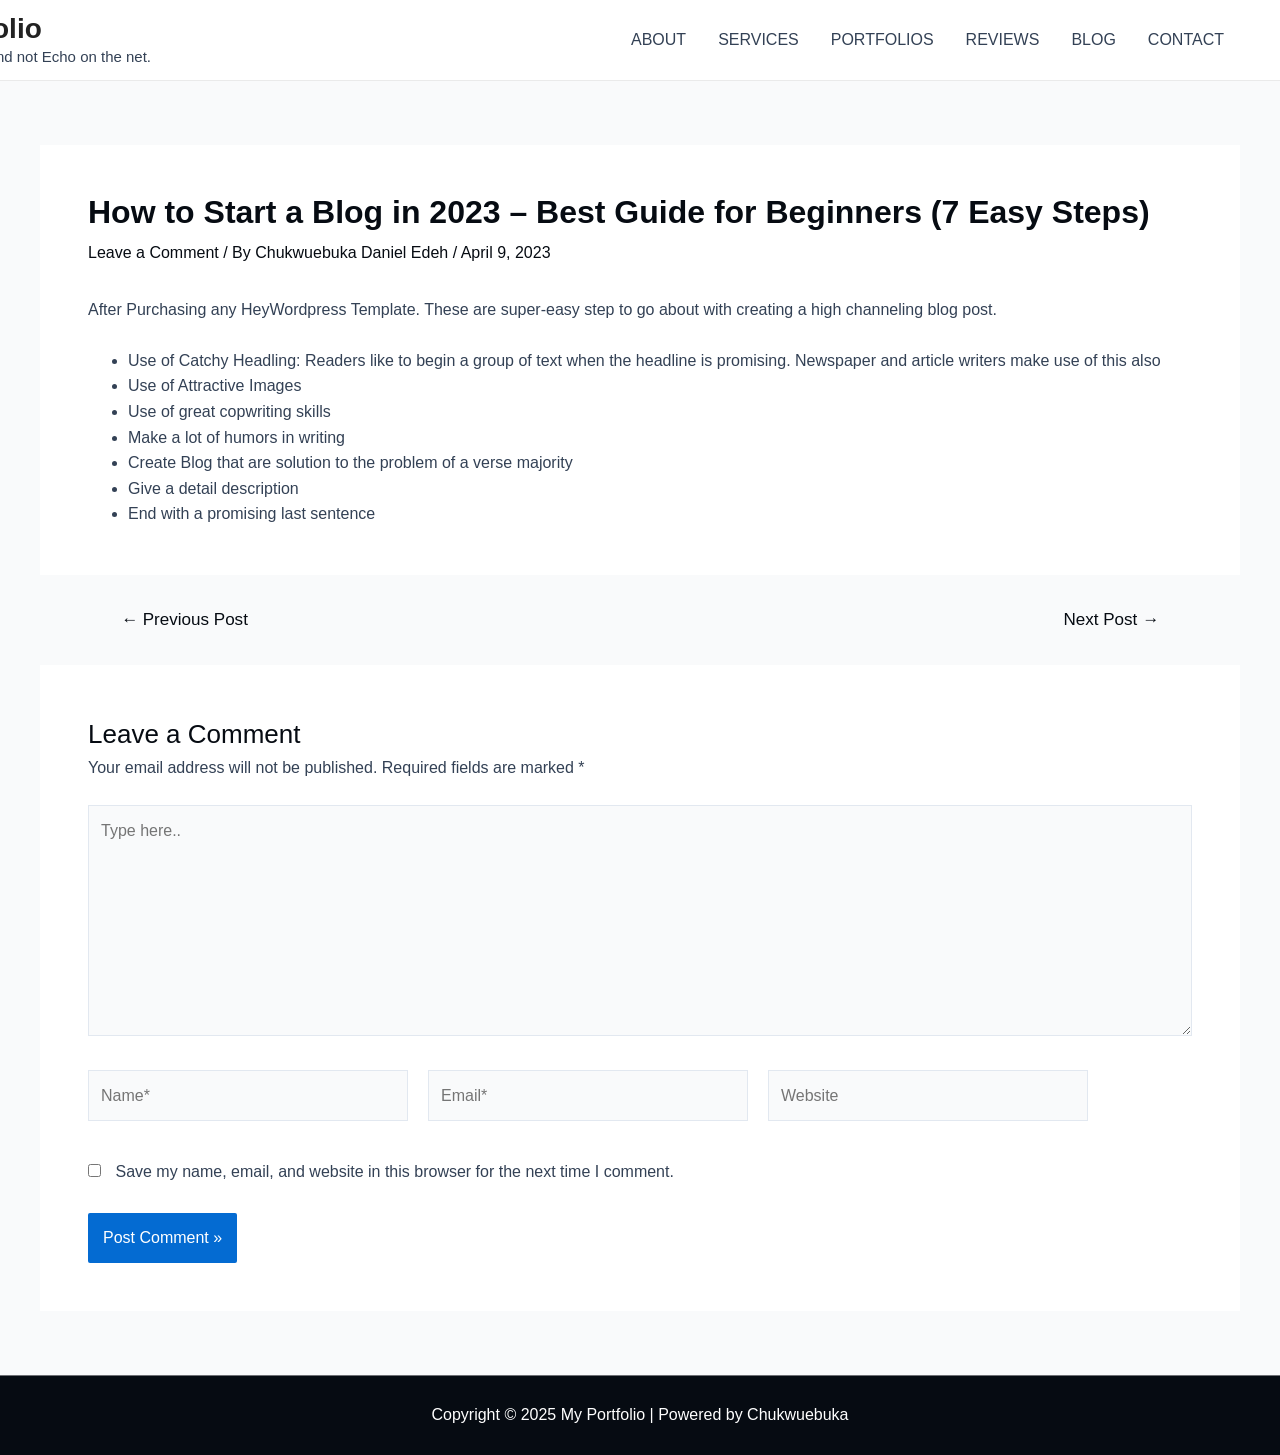
<file: how-to-start-a-blog-in-2023-best-guide-for-beginners-7-easy-steps/index.html>
<!DOCTYPE html>
<html dir="ltr" lang="en-US" prefix="og: https://ogp.me/ns#">
<head>
<meta charset="UTF-8">
<meta name="viewport" content="width=device-width, initial-scale=1">
<link rel="profile" href="https://gmpg.org/xfn/11">

<title>How to Start a Blog in 2023 – Best Guide for Beginners (7 Easy Steps) - My Portfolio</title>
	<style>img:is([sizes="auto" i], [sizes^="auto," i]) { contain-intrinsic-size: 3000px 1500px }</style>
	
		<!-- All in One SEO 4.7.9.1 - aioseo.com -->
	<meta name="description" content="After Purchasing any HeyWordpress Template. These are super-easy step to go about with creating a high channeling blog post. Use of Catchy Headling: Readers like to begin a group of text when the headline is promising. Newspaper and article writers make use of this also Use of Attractive Images Use of great copwriting skills Make">
	<meta name="robots" content="max-image-preview:large">
	<meta name="author" content="Chukwuebuka Daniel Edeh">
	<link rel="canonical" href="https://edeh2003.github.io/Portfolio-Website-by-Chukwuebuka/how-to-start-a-blog-in-2023-best-guide-for-beginners-7-easy-steps/">
	<meta name="generator" content="All in One SEO (AIOSEO) 4.7.9.1">
		<meta property="og:locale" content="en_US">
		<meta property="og:site_name" content="My Portfolio - Making Sounds and not Echo on the net.">
		<meta property="og:type" content="article">
		<meta property="og:title" content="How to Start a Blog in 2023 – Best Guide for Beginners (7 Easy Steps) - My Portfolio">
		<meta property="og:description" content="After Purchasing any HeyWordpress Template. These are super-easy step to go about with creating a high channeling blog post. Use of Catchy Headling: Readers like to begin a group of text when the headline is promising. Newspaper and article writers make use of this also Use of Attractive Images Use of great copwriting skills Make">
		<meta property="og:url" content="https://edeh2003.github.io/Portfolio-Website-by-Chukwuebuka/how-to-start-a-blog-in-2023-best-guide-for-beginners-7-easy-steps/">
		<meta property="article:published_time" content="2023-04-09T15:08:14+00:00">
		<meta property="article:modified_time" content="2023-04-09T15:08:14+00:00">
		<meta name="twitter:card" content="summary_large_image">
		<meta name="twitter:title" content="How to Start a Blog in 2023 – Best Guide for Beginners (7 Easy Steps) - My Portfolio">
		<meta name="twitter:description" content="After Purchasing any HeyWordpress Template. These are super-easy step to go about with creating a high channeling blog post. Use of Catchy Headling: Readers like to begin a group of text when the headline is promising. Newspaper and article writers make use of this also Use of Attractive Images Use of great copwriting skills Make">
		<script type="application/ld+json" class="aioseo-schema">{"@context":"https:\/\/schema.org","@graph":[{"@type":"BlogPosting","@id":"https:\/\/edeh2003.github.io\/Portfolio-Website-by-Chukwuebuka\/how-to-start-a-blog-in-2023-best-guide-for-beginners-7-easy-steps\/#blogposting","name":"How to Start a Blog in 2023 – Best Guide for Beginners (7 Easy Steps) - My Portfolio","headline":"How to Start a Blog in 2023 – Best Guide for Beginners (7 Easy Steps)","author":{"@id":"https:\/\/edeh2003.github.io\/Portfolio-Website-by-Chukwuebuka\/author\/chukwuebuka-daniel-edeh\/#author"},"publisher":{"@id":"https:\/\/edeh2003.github.io\/Portfolio-Website-by-Chukwuebuka\/#organization"},"image":{"@type":"ImageObject","url":"https:\/\/edeh2003.github.io\/Portfolio-Website-by-Chukwuebuka\/wp-content\/uploads\/2023\/04\/Jim-Fahad-Digital-blog-2.jpg","width":1024,"height":682},"datePublished":"2023-04-09T15:08:14+00:00","dateModified":"2023-04-09T15:08:14+00:00","inLanguage":"en-US","mainEntityOfPage":{"@id":"https:\/\/edeh2003.github.io\/Portfolio-Website-by-Chukwuebuka\/how-to-start-a-blog-in-2023-best-guide-for-beginners-7-easy-steps\/#webpage"},"isPartOf":{"@id":"https:\/\/edeh2003.github.io\/Portfolio-Website-by-Chukwuebuka\/how-to-start-a-blog-in-2023-best-guide-for-beginners-7-easy-steps\/#webpage"},"articleSection":"Uncategorized"},{"@type":"BreadcrumbList","@id":"https:\/\/edeh2003.github.io\/Portfolio-Website-by-Chukwuebuka\/how-to-start-a-blog-in-2023-best-guide-for-beginners-7-easy-steps\/#breadcrumblist","itemListElement":[{"@type":"ListItem","@id":"https:\/\/edeh2003.github.io\/Portfolio-Website-by-Chukwuebuka\/#listItem","position":1,"name":"Home","item":"https:\/\/edeh2003.github.io\/Portfolio-Website-by-Chukwuebuka\/","nextItem":{"@type":"ListItem","@id":"https:\/\/edeh2003.github.io\/Portfolio-Website-by-Chukwuebuka\/how-to-start-a-blog-in-2023-best-guide-for-beginners-7-easy-steps\/#listItem","name":"How to Start a Blog in 2023 - Best Guide for Beginners (7 Easy Steps)"}},{"@type":"ListItem","@id":"https:\/\/edeh2003.github.io\/Portfolio-Website-by-Chukwuebuka\/how-to-start-a-blog-in-2023-best-guide-for-beginners-7-easy-steps\/#listItem","position":2,"name":"How to Start a Blog in 2023 - Best Guide for Beginners (7 Easy Steps)","previousItem":{"@type":"ListItem","@id":"https:\/\/edeh2003.github.io\/Portfolio-Website-by-Chukwuebuka\/#listItem","name":"Home"}}]},{"@type":"Organization","@id":"https:\/\/edeh2003.github.io\/Portfolio-Website-by-Chukwuebuka\/#organization","name":"Web Design Agency","description":"Making Sounds and not Echo on the net.","url":"https:\/\/edeh2003.github.io\/Portfolio-Website-by-Chukwuebuka\/"},{"@type":"Person","@id":"https:\/\/edeh2003.github.io\/Portfolio-Website-by-Chukwuebuka\/author\/chukwuebuka-daniel-edeh\/#author","url":"https:\/\/edeh2003.github.io\/Portfolio-Website-by-Chukwuebuka\/author\/chukwuebuka-daniel-edeh\/","name":"Chukwuebuka Daniel Edeh","image":{"@type":"ImageObject","@id":"https:\/\/edeh2003.github.io\/Portfolio-Website-by-Chukwuebuka\/how-to-start-a-blog-in-2023-best-guide-for-beginners-7-easy-steps\/#authorImage","url":"https:\/\/secure.gravatar.com\/avatar\/53d389d3921c44872a60ce8640a10adf?s=96&d=mm&r=g","width":96,"height":96,"caption":"Chukwuebuka Daniel Edeh"}},{"@type":"WebPage","@id":"https:\/\/edeh2003.github.io\/Portfolio-Website-by-Chukwuebuka\/how-to-start-a-blog-in-2023-best-guide-for-beginners-7-easy-steps\/#webpage","url":"https:\/\/edeh2003.github.io\/Portfolio-Website-by-Chukwuebuka\/how-to-start-a-blog-in-2023-best-guide-for-beginners-7-easy-steps\/","name":"How to Start a Blog in 2023 – Best Guide for Beginners (7 Easy Steps) - My Portfolio","description":"After Purchasing any HeyWordpress Template. These are super-easy step to go about with creating a high channeling blog post. Use of Catchy Headling: Readers like to begin a group of text when the headline is promising. Newspaper and article writers make use of this also Use of Attractive Images Use of great copwriting skills Make","inLanguage":"en-US","isPartOf":{"@id":"https:\/\/edeh2003.github.io\/Portfolio-Website-by-Chukwuebuka\/#website"},"breadcrumb":{"@id":"https:\/\/edeh2003.github.io\/Portfolio-Website-by-Chukwuebuka\/how-to-start-a-blog-in-2023-best-guide-for-beginners-7-easy-steps\/#breadcrumblist"},"author":{"@id":"https:\/\/edeh2003.github.io\/Portfolio-Website-by-Chukwuebuka\/author\/chukwuebuka-daniel-edeh\/#author"},"creator":{"@id":"https:\/\/edeh2003.github.io\/Portfolio-Website-by-Chukwuebuka\/author\/chukwuebuka-daniel-edeh\/#author"},"image":{"@type":"ImageObject","url":"https:\/\/edeh2003.github.io\/Portfolio-Website-by-Chukwuebuka\/wp-content\/uploads\/2023\/04\/Jim-Fahad-Digital-blog-2.jpg","@id":"https:\/\/edeh2003.github.io\/Portfolio-Website-by-Chukwuebuka\/how-to-start-a-blog-in-2023-best-guide-for-beginners-7-easy-steps\/#mainImage","width":1024,"height":682},"primaryImageOfPage":{"@id":"https:\/\/edeh2003.github.io\/Portfolio-Website-by-Chukwuebuka\/how-to-start-a-blog-in-2023-best-guide-for-beginners-7-easy-steps\/#mainImage"},"datePublished":"2023-04-09T15:08:14+00:00","dateModified":"2023-04-09T15:08:14+00:00"},{"@type":"WebSite","@id":"https:\/\/edeh2003.github.io\/Portfolio-Website-by-Chukwuebuka\/#website","url":"https:\/\/edeh2003.github.io\/Portfolio-Website-by-Chukwuebuka\/","name":"Web Design Agency","description":"Making Sounds and not Echo on the net.","inLanguage":"en-US","publisher":{"@id":"https:\/\/edeh2003.github.io\/Portfolio-Website-by-Chukwuebuka\/#organization"}}]}</script>
		<!-- All in One SEO -->

<link rel="alternate" type="application/rss+xml" title="My Portfolio &raquo; Feed" href="https://edeh2003.github.io/Portfolio-Website-by-Chukwuebuka/feed/">
<link rel="alternate" type="application/rss+xml" title="My Portfolio &raquo; Comments Feed" href="https://edeh2003.github.io/Portfolio-Website-by-Chukwuebuka/comments/feed/">
<link rel="alternate" type="application/rss+xml" title="My Portfolio &raquo; How to Start a Blog in 2023 &#8211; Best Guide for Beginners (7 Easy Steps) Comments Feed" href="https://edeh2003.github.io/Portfolio-Website-by-Chukwuebuka/how-to-start-a-blog-in-2023-best-guide-for-beginners-7-easy-steps/feed/">
<script>
window._wpemojiSettings = {"baseUrl":"https:\/\/s.w.org\/images\/core\/emoji\/15.0.3\/72x72\/","ext":".png","svgUrl":"https:\/\/s.w.org\/images\/core\/emoji\/15.0.3\/svg\/","svgExt":".svg","source":{"concatemoji":"https:\/\/edeh2003.github.io\/Portfolio-Website-by-Chukwuebuka\/wp-includes\/js\/wp-emoji-release.min.js?ver=6.7.2"}};
/*! This file is auto-generated */
!function(i,n){var o,s,e;function c(e){try{var t={supportTests:e,timestamp:(new Date).valueOf()};sessionStorage.setItem(o,JSON.stringify(t))}catch(e){}}function p(e,t,n){e.clearRect(0,0,e.canvas.width,e.canvas.height),e.fillText(t,0,0);var t=new Uint32Array(e.getImageData(0,0,e.canvas.width,e.canvas.height).data),r=(e.clearRect(0,0,e.canvas.width,e.canvas.height),e.fillText(n,0,0),new Uint32Array(e.getImageData(0,0,e.canvas.width,e.canvas.height).data));return t.every(function(e,t){return e===r[t]})}function u(e,t,n){switch(t){case"flag":return n(e,"🏳️‍⚧️","🏳️​⚧️")?!1:!n(e,"🇺🇳","🇺​🇳")&&!n(e,"🏴󠁧󠁢󠁥󠁮󠁧󠁿","🏴​󠁧​󠁢​󠁥​󠁮​󠁧​󠁿");case"emoji":return!n(e,"🐦‍⬛","🐦​⬛")}return!1}function f(e,t,n){var r="undefined"!=typeof WorkerGlobalScope&&self instanceof WorkerGlobalScope?new OffscreenCanvas(300,150):i.createElement("canvas"),a=r.getContext("2d",{willReadFrequently:!0}),o=(a.textBaseline="top",a.font="600 32px Arial",{});return e.forEach(function(e){o[e]=t(a,e,n)}),o}function t(e){var t=i.createElement("script");t.src=e,t.defer=!0,i.head.appendChild(t)}"undefined"!=typeof Promise&&(o="wpEmojiSettingsSupports",s=["flag","emoji"],n.supports={everything:!0,everythingExceptFlag:!0},e=new Promise(function(e){i.addEventListener("DOMContentLoaded",e,{once:!0})}),new Promise(function(t){var n=function(){try{var e=JSON.parse(sessionStorage.getItem(o));if("object"==typeof e&&"number"==typeof e.timestamp&&(new Date).valueOf()<e.timestamp+604800&&"object"==typeof e.supportTests)return e.supportTests}catch(e){}return null}();if(!n){if("undefined"!=typeof Worker&&"undefined"!=typeof OffscreenCanvas&&"undefined"!=typeof URL&&URL.createObjectURL&&"undefined"!=typeof Blob)try{var e="postMessage("+f.toString()+"("+[JSON.stringify(s),u.toString(),p.toString()].join(",")+"));",r=new Blob([e],{type:"text/javascript"}),a=new Worker(URL.createObjectURL(r),{name:"wpTestEmojiSupports"});return void(a.onmessage=function(e){c(n=e.data),a.terminate(),t(n)})}catch(e){}c(n=f(s,u,p))}t(n)}).then(function(e){for(var t in e)n.supports[t]=e[t],n.supports.everything=n.supports.everything&&n.supports[t],"flag"!==t&&(n.supports.everythingExceptFlag=n.supports.everythingExceptFlag&&n.supports[t]);n.supports.everythingExceptFlag=n.supports.everythingExceptFlag&&!n.supports.flag,n.DOMReady=!1,n.readyCallback=function(){n.DOMReady=!0}}).then(function(){return e}).then(function(){var e;n.supports.everything||(n.readyCallback(),(e=n.source||{}).concatemoji?t(e.concatemoji):e.wpemoji&&e.twemoji&&(t(e.twemoji),t(e.wpemoji)))}))}((window,document),window._wpemojiSettings);
</script>
<link rel="stylesheet" id="astra-theme-css-css" href="https://edeh2003.github.io/Portfolio-Website-by-Chukwuebuka/wp-content/themes/astra/assets/css/minified/main.min.css?ver=4.1.3" media="all">
<style id="astra-theme-css-inline-css">:root{--ast-container-default-xlg-padding:3em;--ast-container-default-lg-padding:3em;--ast-container-default-slg-padding:2em;--ast-container-default-md-padding:3em;--ast-container-default-sm-padding:3em;--ast-container-default-xs-padding:2.4em;--ast-container-default-xxs-padding:1.8em;--ast-code-block-background:#ECEFF3;--ast-comment-inputs-background:#F9FAFB;}html{font-size:100%;}a{color:var(--ast-global-color-2);}a:hover,a:focus{color:#ffb400;}body,button,input,select,textarea,.ast-button,.ast-custom-button{font-family:-apple-system,BlinkMacSystemFont,Segoe UI,Roboto,Oxygen-Sans,Ubuntu,Cantarell,Helvetica Neue,sans-serif;font-weight:400;font-size:16px;font-size:1rem;line-height:1.6em;}blockquote{color:var(--ast-global-color-3);}h1,.entry-content h1,h2,.entry-content h2,h3,.entry-content h3,h4,.entry-content h4,h5,.entry-content h5,h6,.entry-content h6,.site-title,.site-title a{font-weight:600;}.site-title{font-size:28px;font-size:1.75rem;display:block;}header .custom-logo-link img{max-width:60px;}.astra-logo-svg{width:60px;}.site-header .site-description{font-size:15px;font-size:0.9375rem;display:block;}.entry-title{font-size:36px;font-size:2.25rem;}h1,.entry-content h1{font-size:40px;font-size:2.5rem;font-weight:600;line-height:1.4em;}h2,.entry-content h2{font-size:32px;font-size:2rem;font-weight:600;line-height:1.25em;}h3,.entry-content h3{font-size:26px;font-size:1.625rem;font-weight:600;line-height:1.2em;}h4,.entry-content h4{font-size:24px;font-size:1.5rem;line-height:1.2em;font-weight:600;}h5,.entry-content h5{font-size:20px;font-size:1.25rem;line-height:1.2em;font-weight:600;}h6,.entry-content h6{font-size:16px;font-size:1rem;line-height:1.25em;font-weight:600;}::selection{background-color:var(--ast-global-color-0);color:#ffffff;}body,h1,.entry-title a,.entry-content h1,h2,.entry-content h2,h3,.entry-content h3,h4,.entry-content h4,h5,.entry-content h5,h6,.entry-content h6{color:var(--ast-global-color-3);}.tagcloud a:hover,.tagcloud a:focus,.tagcloud a.current-item{color:#ffffff;border-color:var(--ast-global-color-2);background-color:var(--ast-global-color-2);}input:focus,input[type="text"]:focus,input[type="email"]:focus,input[type="url"]:focus,input[type="password"]:focus,input[type="reset"]:focus,input[type="search"]:focus,textarea:focus{border-color:var(--ast-global-color-2);}input[type="radio"]:checked,input[type=reset],input[type="checkbox"]:checked,input[type="checkbox"]:hover:checked,input[type="checkbox"]:focus:checked,input[type=range]::-webkit-slider-thumb{border-color:var(--ast-global-color-2);background-color:var(--ast-global-color-2);box-shadow:none;}.site-footer a:hover + .post-count,.site-footer a:focus + .post-count{background:var(--ast-global-color-2);border-color:var(--ast-global-color-2);}.single .nav-links .nav-previous,.single .nav-links .nav-next{color:var(--ast-global-color-2);}.entry-meta,.entry-meta *{line-height:1.45;color:var(--ast-global-color-2);}.entry-meta a:hover,.entry-meta a:hover *,.entry-meta a:focus,.entry-meta a:focus *,.page-links > .page-link,.page-links .page-link:hover,.post-navigation a:hover{color:#ffb400;}#cat option,.secondary .calendar_wrap thead a,.secondary .calendar_wrap thead a:visited{color:var(--ast-global-color-2);}.secondary .calendar_wrap #today,.ast-progress-val span{background:var(--ast-global-color-2);}.secondary a:hover + .post-count,.secondary a:focus + .post-count{background:var(--ast-global-color-2);border-color:var(--ast-global-color-2);}.calendar_wrap #today > a{color:#ffffff;}.page-links .page-link,.single .post-navigation a{color:var(--ast-global-color-2);}.ast-archive-title{color:var(--ast-global-color-2);}.widget-title{font-size:22px;font-size:1.375rem;color:var(--ast-global-color-2);}.ast-single-post .entry-content a,.ast-comment-content a:not(.ast-comment-edit-reply-wrap a){text-decoration:underline;}.ast-single-post .wp-block-button .wp-block-button__link,.ast-single-post .elementor-button-wrapper .elementor-button,.ast-single-post .entry-content .uagb-tab a,.ast-single-post .entry-content .uagb-ifb-cta a,.ast-single-post .entry-content .wp-block-uagb-buttons a,.ast-single-post .entry-content .uabb-module-content a,.ast-single-post .entry-content .uagb-post-grid a,.ast-single-post .entry-content .uagb-timeline a,.ast-single-post .entry-content .uagb-toc__wrap a,.ast-single-post .entry-content .uagb-taxomony-box a,.ast-single-post .entry-content .woocommerce a,.entry-content .wp-block-latest-posts > li > a,.ast-single-post .entry-content .wp-block-file__button{text-decoration:none;}a:focus-visible,.ast-menu-toggle:focus-visible,.site .skip-link:focus-visible,.wp-block-loginout input:focus-visible,.wp-block-search.wp-block-search__button-inside .wp-block-search__inside-wrapper,.ast-header-navigation-arrow:focus-visible{outline-style:dotted;outline-color:inherit;outline-width:thin;border-color:transparent;}input:focus,input[type="text"]:focus,input[type="email"]:focus,input[type="url"]:focus,input[type="password"]:focus,input[type="reset"]:focus,input[type="search"]:focus,textarea:focus,.wp-block-search__input:focus,[data-section="section-header-mobile-trigger"] .ast-button-wrap .ast-mobile-menu-trigger-minimal:focus,.ast-mobile-popup-drawer.active .menu-toggle-close:focus,.woocommerce-ordering select.orderby:focus,#ast-scroll-top:focus,.woocommerce a.add_to_cart_button:focus,.woocommerce .button.single_add_to_cart_button:focus{border-style:dotted;border-color:inherit;border-width:thin;outline-color:transparent;}.ast-logo-title-inline .site-logo-img{padding-right:1em;}@media (max-width:921px){#ast-desktop-header{display:none;}}@media (min-width:921px){#ast-mobile-header{display:none;}}.wp-block-buttons.aligncenter{justify-content:center;}@media (max-width:921px){.ast-theme-transparent-header #primary,.ast-theme-transparent-header #secondary{padding:0;}}@media (max-width:921px){.ast-plain-container.ast-no-sidebar #primary{padding:0;}}.ast-plain-container.ast-no-sidebar #primary{margin-top:0;margin-bottom:0;}@media (min-width:1200px){.ast-plain-container.ast-no-sidebar #primary{margin-top:60px;margin-bottom:60px;}}.wp-block-button.is-style-outline .wp-block-button__link{border-color:var(--ast-global-color-0);}div.wp-block-button.is-style-outline > .wp-block-button__link:not(.has-text-color),div.wp-block-button.wp-block-button__link.is-style-outline:not(.has-text-color){color:var(--ast-global-color-0);}.wp-block-button.is-style-outline .wp-block-button__link:hover,div.wp-block-button.is-style-outline .wp-block-button__link:focus,div.wp-block-button.is-style-outline > .wp-block-button__link:not(.has-text-color):hover,div.wp-block-button.wp-block-button__link.is-style-outline:not(.has-text-color):hover{color:#000000;background-color:#ffb400;border-color:#ffb400;}.post-page-numbers.current .page-link,.ast-pagination .page-numbers.current{color:#ffffff;border-color:var(--ast-global-color-0);background-color:var(--ast-global-color-0);border-radius:2px;}h1.widget-title{font-weight:600;}h2.widget-title{font-weight:600;}h3.widget-title{font-weight:600;}#page{display:flex;flex-direction:column;min-height:100vh;}.ast-404-layout-1 h1.page-title{color:var(--ast-global-color-2);}.single .post-navigation a{line-height:1em;height:inherit;}.error-404 .page-sub-title{font-size:1.5rem;font-weight:inherit;}.search .site-content .content-area .search-form{margin-bottom:0;}#page .site-content{flex-grow:1;}.widget{margin-bottom:3.5em;}#secondary li{line-height:1.5em;}#secondary .wp-block-group h2{margin-bottom:0.7em;}#secondary h2{font-size:1.7rem;}.ast-separate-container .ast-article-post,.ast-separate-container .ast-article-single,.ast-separate-container .ast-comment-list li.depth-1,.ast-separate-container .comment-respond{padding:3em;}.ast-separate-container .ast-comment-list li.depth-1,.hentry{margin-bottom:2em;}.ast-separate-container .ast-archive-description,.ast-separate-container .ast-author-box{background-color:var(--ast-global-color-5);border-bottom:1px solid var(--ast-border-color);}.ast-separate-container .comments-title{padding:2em 2em 0 2em;}.ast-page-builder-template .comment-form-textarea,.ast-comment-formwrap .ast-grid-common-col{padding:0;}.ast-comment-formwrap{padding:0 20px;display:inline-flex;column-gap:20px;}.archive.ast-page-builder-template .entry-header{margin-top:2em;}.ast-page-builder-template .ast-comment-formwrap{width:100%;}.entry-title{margin-bottom:0.5em;}.ast-archive-description p{font-size:inherit;font-weight:inherit;line-height:inherit;}@media (min-width:921px){.ast-left-sidebar.ast-page-builder-template #secondary,.archive.ast-right-sidebar.ast-page-builder-template .site-main{padding-left:20px;padding-right:20px;}}@media (max-width:544px){.ast-comment-formwrap.ast-row{column-gap:10px;display:inline-block;}#ast-commentform .ast-grid-common-col{position:relative;width:100%;}}@media (min-width:1201px){.ast-separate-container .ast-article-post,.ast-separate-container .ast-article-single,.ast-separate-container .ast-author-box,.ast-separate-container .ast-404-layout-1,.ast-separate-container .no-results{padding:3em;}}@media (max-width:921px){.ast-separate-container #primary,.ast-separate-container #secondary{padding:1.5em 0;}#primary,#secondary{padding:1.5em 0;margin:0;}.ast-left-sidebar #content > .ast-container{display:flex;flex-direction:column-reverse;width:100%;}}@media (min-width:922px){.ast-separate-container.ast-right-sidebar #primary,.ast-separate-container.ast-left-sidebar #primary{border:0;}.search-no-results.ast-separate-container #primary{margin-bottom:4em;}}.wp-block-button .wp-block-button__link{color:#ffffff;}.wp-block-button .wp-block-button__link:hover,.wp-block-button .wp-block-button__link:focus{color:#000000;background-color:#ffb400;border-color:#ffb400;}.elementor-widget-heading h1.elementor-heading-title{line-height:1.4em;}.elementor-widget-heading h2.elementor-heading-title{line-height:1.25em;}.elementor-widget-heading h3.elementor-heading-title{line-height:1.2em;}.elementor-widget-heading h4.elementor-heading-title{line-height:1.2em;}.elementor-widget-heading h5.elementor-heading-title{line-height:1.2em;}.elementor-widget-heading h6.elementor-heading-title{line-height:1.25em;}.wp-block-button .wp-block-button__link,.wp-block-search .wp-block-search__button,body .wp-block-file .wp-block-file__button{border-color:var(--ast-global-color-0);background-color:var(--ast-global-color-0);color:#ffffff;font-family:inherit;font-weight:500;line-height:1em;font-size:16px;font-size:1rem;padding-top:15px;padding-right:30px;padding-bottom:15px;padding-left:30px;}@media (max-width:921px){.wp-block-button .wp-block-button__link,.wp-block-search .wp-block-search__button,body .wp-block-file .wp-block-file__button{padding-top:14px;padding-right:28px;padding-bottom:14px;padding-left:28px;}}@media (max-width:544px){.wp-block-button .wp-block-button__link,.wp-block-search .wp-block-search__button,body .wp-block-file .wp-block-file__button{padding-top:12px;padding-right:24px;padding-bottom:12px;padding-left:24px;}}.menu-toggle,button,.ast-button,.ast-custom-button,.button,input#submit,input[type="button"],input[type="submit"],input[type="reset"],form[CLASS*="wp-block-search__"].wp-block-search .wp-block-search__inside-wrapper .wp-block-search__button,body .wp-block-file .wp-block-file__button,.search .search-submit,.woocommerce a.button,.woocommerce button.button,.woocommerce .woocommerce-message a.button,.woocommerce #respond input#submit.alt,.woocommerce input.button.alt,.woocommerce input.button,.woocommerce input.button:disabled,.woocommerce input.button:disabled[disabled],.woocommerce input.button:disabled:hover,.woocommerce input.button:disabled[disabled]:hover,.woocommerce #respond input#submit,.woocommerce button.button.alt.disabled,.wc-block-grid__products .wc-block-grid__product .wp-block-button__link,.wc-block-grid__product-onsale,[CLASS*="wc-block"] button,.woocommerce-js .astra-cart-drawer .astra-cart-drawer-content .woocommerce-mini-cart__buttons .button:not(.checkout):not(.ast-continue-shopping),.woocommerce-js .astra-cart-drawer .astra-cart-drawer-content .woocommerce-mini-cart__buttons a.checkout,.woocommerce button.button.alt.disabled.wc-variation-selection-needed{border-style:solid;border-top-width:0;border-right-width:0;border-left-width:0;border-bottom-width:0;color:#ffffff;border-color:var(--ast-global-color-0);background-color:var(--ast-global-color-0);padding-top:15px;padding-right:30px;padding-bottom:15px;padding-left:30px;font-family:inherit;font-weight:500;font-size:16px;font-size:1rem;line-height:1em;}button:focus,.menu-toggle:hover,button:hover,.ast-button:hover,.ast-custom-button:hover .button:hover,.ast-custom-button:hover ,input[type=reset]:hover,input[type=reset]:focus,input#submit:hover,input#submit:focus,input[type="button"]:hover,input[type="button"]:focus,input[type="submit"]:hover,input[type="submit"]:focus,form[CLASS*="wp-block-search__"].wp-block-search .wp-block-search__inside-wrapper .wp-block-search__button:hover,form[CLASS*="wp-block-search__"].wp-block-search .wp-block-search__inside-wrapper .wp-block-search__button:focus,body .wp-block-file .wp-block-file__button:hover,body .wp-block-file .wp-block-file__button:focus,.woocommerce a.button:hover,.woocommerce button.button:hover,.woocommerce .woocommerce-message a.button:hover,.woocommerce #respond input#submit:hover,.woocommerce #respond input#submit.alt:hover,.woocommerce input.button.alt:hover,.woocommerce input.button:hover,.woocommerce button.button.alt.disabled:hover,.wc-block-grid__products .wc-block-grid__product .wp-block-button__link:hover,[CLASS*="wc-block"] button:hover,.woocommerce-js .astra-cart-drawer .astra-cart-drawer-content .woocommerce-mini-cart__buttons .button:not(.checkout):not(.ast-continue-shopping):hover,.woocommerce-js .astra-cart-drawer .astra-cart-drawer-content .woocommerce-mini-cart__buttons a.checkout:hover,.woocommerce button.button.alt.disabled.wc-variation-selection-needed:hover{color:#000000;background-color:#ffb400;border-color:#ffb400;}form[CLASS*="wp-block-search__"].wp-block-search .wp-block-search__inside-wrapper .wp-block-search__button.has-icon{padding-top:calc(15px - 3px);padding-right:calc(30px - 3px);padding-bottom:calc(15px - 3px);padding-left:calc(30px - 3px);}@media (max-width:921px){.menu-toggle,button,.ast-button,.ast-custom-button,.button,input#submit,input[type="button"],input[type="submit"],input[type="reset"],form[CLASS*="wp-block-search__"].wp-block-search .wp-block-search__inside-wrapper .wp-block-search__button,body .wp-block-file .wp-block-file__button,.search .search-submit,.woocommerce a.button,.woocommerce button.button,.woocommerce .woocommerce-message a.button,.woocommerce #respond input#submit.alt,.woocommerce input.button.alt,.woocommerce input.button,.woocommerce input.button:disabled,.woocommerce input.button:disabled[disabled],.woocommerce input.button:disabled:hover,.woocommerce input.button:disabled[disabled]:hover,.woocommerce #respond input#submit,.woocommerce button.button.alt.disabled,.wc-block-grid__products .wc-block-grid__product .wp-block-button__link,.wc-block-grid__product-onsale,[CLASS*="wc-block"] button,.woocommerce-js .astra-cart-drawer .astra-cart-drawer-content .woocommerce-mini-cart__buttons .button:not(.checkout):not(.ast-continue-shopping),.woocommerce-js .astra-cart-drawer .astra-cart-drawer-content .woocommerce-mini-cart__buttons a.checkout,.woocommerce button.button.alt.disabled.wc-variation-selection-needed{padding-top:14px;padding-right:28px;padding-bottom:14px;padding-left:28px;}}@media (max-width:544px){.menu-toggle,button,.ast-button,.ast-custom-button,.button,input#submit,input[type="button"],input[type="submit"],input[type="reset"],form[CLASS*="wp-block-search__"].wp-block-search .wp-block-search__inside-wrapper .wp-block-search__button,body .wp-block-file .wp-block-file__button,.search .search-submit,.woocommerce a.button,.woocommerce button.button,.woocommerce .woocommerce-message a.button,.woocommerce #respond input#submit.alt,.woocommerce input.button.alt,.woocommerce input.button,.woocommerce input.button:disabled,.woocommerce input.button:disabled[disabled],.woocommerce input.button:disabled:hover,.woocommerce input.button:disabled[disabled]:hover,.woocommerce #respond input#submit,.woocommerce button.button.alt.disabled,.wc-block-grid__products .wc-block-grid__product .wp-block-button__link,.wc-block-grid__product-onsale,[CLASS*="wc-block"] button,.woocommerce-js .astra-cart-drawer .astra-cart-drawer-content .woocommerce-mini-cart__buttons .button:not(.checkout):not(.ast-continue-shopping),.woocommerce-js .astra-cart-drawer .astra-cart-drawer-content .woocommerce-mini-cart__buttons a.checkout,.woocommerce button.button.alt.disabled.wc-variation-selection-needed{padding-top:12px;padding-right:24px;padding-bottom:12px;padding-left:24px;}}@media (max-width:921px){.ast-mobile-header-stack .main-header-bar .ast-search-menu-icon{display:inline-block;}.ast-header-break-point.ast-header-custom-item-outside .ast-mobile-header-stack .main-header-bar .ast-search-icon{margin:0;}.ast-comment-avatar-wrap img{max-width:2.5em;}.ast-separate-container .ast-comment-list li.depth-1{padding:1.5em 2.14em;}.ast-separate-container .comment-respond{padding:2em 2.14em;}.ast-comment-meta{padding:0 1.8888em 1.3333em;}}@media (min-width:544px){.ast-container{max-width:100%;}}@media (max-width:544px){.ast-separate-container .ast-article-post,.ast-separate-container .ast-article-single,.ast-separate-container .comments-title,.ast-separate-container .ast-archive-description{padding:1.5em 1em;}.ast-separate-container #content .ast-container{padding-left:0.54em;padding-right:0.54em;}.ast-separate-container .ast-comment-list li.depth-1{padding:1.5em 1em;margin-bottom:1.5em;}.ast-separate-container .ast-comment-list .bypostauthor{padding:.5em;}.ast-search-menu-icon.ast-dropdown-active .search-field{width:170px;}}.ast-separate-container{background-color:var(--ast-global-color-4);;background-image:none;;}@media (max-width:921px){.site-title{font-size:28px;font-size:1.75rem;display:block;}.site-header .site-description{font-size:19px;font-size:1.1875rem;display:block;}.entry-title{font-size:30px;}h1,.entry-content h1{font-size:30px;}h2,.entry-content h2{font-size:25px;}h3,.entry-content h3{font-size:20px;}}@media (max-width:544px){.site-title{font-size:22px;font-size:1.375rem;display:block;}.site-header .site-description{font-size:13px;font-size:0.8125rem;display:block;}.entry-title{font-size:24px;}h1,.entry-content h1{font-size:30px;}h2,.entry-content h2{font-size:25px;}h3,.entry-content h3{font-size:20px;}}@media (max-width:921px){html{font-size:91.2%;}}@media (max-width:544px){html{font-size:91.2%;}}@media (min-width:922px){.ast-container{max-width:1240px;}}@media (min-width:922px){.site-content .ast-container{display:flex;}}@media (max-width:921px){.site-content .ast-container{flex-direction:column;}}@media (min-width:922px){.main-header-menu .sub-menu .menu-item.ast-left-align-sub-menu:hover > .sub-menu,.main-header-menu .sub-menu .menu-item.ast-left-align-sub-menu.focus > .sub-menu{margin-left:-0px;}}blockquote,cite {font-style: initial;}.wp-block-file {display: flex;align-items: center;flex-wrap: wrap;justify-content: space-between;}.wp-block-pullquote {border: none;}.wp-block-pullquote blockquote::before {content: "\201D";font-family: "Helvetica",sans-serif;display: flex;transform: rotate( 180deg );font-size: 6rem;font-style: normal;line-height: 1;font-weight: bold;align-items: center;justify-content: center;}.has-text-align-right > blockquote::before {justify-content: flex-start;}.has-text-align-left > blockquote::before {justify-content: flex-end;}figure.wp-block-pullquote.is-style-solid-color blockquote {max-width: 100%;text-align: inherit;}html body {--wp--custom--ast-default-block-top-padding: 3em;--wp--custom--ast-default-block-right-padding: 3em;--wp--custom--ast-default-block-bottom-padding: 3em;--wp--custom--ast-default-block-left-padding: 3em;--wp--custom--ast-container-width: 1200px;--wp--custom--ast-content-width-size: 1200px;--wp--custom--ast-wide-width-size: calc(1200px + var(--wp--custom--ast-default-block-left-padding) + var(--wp--custom--ast-default-block-right-padding));}.ast-narrow-container {--wp--custom--ast-content-width-size: 750px;--wp--custom--ast-wide-width-size: 750px;}@media(max-width: 921px) {html body {--wp--custom--ast-default-block-top-padding: 3em;--wp--custom--ast-default-block-right-padding: 2em;--wp--custom--ast-default-block-bottom-padding: 3em;--wp--custom--ast-default-block-left-padding: 2em;}}@media(max-width: 544px) {html body {--wp--custom--ast-default-block-top-padding: 3em;--wp--custom--ast-default-block-right-padding: 1.5em;--wp--custom--ast-default-block-bottom-padding: 3em;--wp--custom--ast-default-block-left-padding: 1.5em;}}.entry-content > .wp-block-group,.entry-content > .wp-block-cover,.entry-content > .wp-block-columns {padding-top: var(--wp--custom--ast-default-block-top-padding);padding-right: var(--wp--custom--ast-default-block-right-padding);padding-bottom: var(--wp--custom--ast-default-block-bottom-padding);padding-left: var(--wp--custom--ast-default-block-left-padding);}.ast-plain-container.ast-no-sidebar .entry-content > .alignfull,.ast-page-builder-template .ast-no-sidebar .entry-content > .alignfull {margin-left: calc( -50vw + 50%);margin-right: calc( -50vw + 50%);max-width: 100vw;width: 100vw;}.ast-plain-container.ast-no-sidebar .entry-content .alignfull .alignfull,.ast-page-builder-template.ast-no-sidebar .entry-content .alignfull .alignfull,.ast-plain-container.ast-no-sidebar .entry-content .alignfull .alignwide,.ast-page-builder-template.ast-no-sidebar .entry-content .alignfull .alignwide,.ast-plain-container.ast-no-sidebar .entry-content .alignwide .alignfull,.ast-page-builder-template.ast-no-sidebar .entry-content .alignwide .alignfull,.ast-plain-container.ast-no-sidebar .entry-content .alignwide .alignwide,.ast-page-builder-template.ast-no-sidebar .entry-content .alignwide .alignwide,.ast-plain-container.ast-no-sidebar .entry-content .wp-block-column .alignfull,.ast-page-builder-template.ast-no-sidebar .entry-content .wp-block-column .alignfull,.ast-plain-container.ast-no-sidebar .entry-content .wp-block-column .alignwide,.ast-page-builder-template.ast-no-sidebar .entry-content .wp-block-column .alignwide {margin-left: auto;margin-right: auto;width: 100%;}[ast-blocks-layout] .wp-block-separator:not(.is-style-dots) {height: 0;}[ast-blocks-layout] .wp-block-separator {margin: 20px auto;}[ast-blocks-layout] .wp-block-separator:not(.is-style-wide):not(.is-style-dots) {max-width: 100px;}[ast-blocks-layout] .wp-block-separator.has-background {padding: 0;}.entry-content[ast-blocks-layout] > * {max-width: var(--wp--custom--ast-content-width-size);margin-left: auto;margin-right: auto;}.entry-content[ast-blocks-layout] > .alignwide {max-width: var(--wp--custom--ast-wide-width-size);}.entry-content[ast-blocks-layout] .alignfull {max-width: none;}.entry-content .wp-block-columns {margin-bottom: 0;}blockquote {margin: 1.5em;border: none;}.wp-block-quote:not(.has-text-align-right):not(.has-text-align-center) {border-left: 5px solid rgba(0,0,0,0.05);}.has-text-align-right > blockquote,blockquote.has-text-align-right {border-right: 5px solid rgba(0,0,0,0.05);}.has-text-align-left > blockquote,blockquote.has-text-align-left {border-left: 5px solid rgba(0,0,0,0.05);}.wp-block-site-tagline,.wp-block-latest-posts .read-more {margin-top: 15px;}.wp-block-loginout p label {display: block;}.wp-block-loginout p:not(.login-remember):not(.login-submit) input {width: 100%;}.wp-block-loginout input:focus {border-color: transparent;}.wp-block-loginout input:focus {outline: thin dotted;}.entry-content .wp-block-media-text .wp-block-media-text__content {padding: 0 0 0 8%;}.entry-content .wp-block-media-text.has-media-on-the-right .wp-block-media-text__content {padding: 0 8% 0 0;}.entry-content .wp-block-media-text.has-background .wp-block-media-text__content {padding: 8%;}.entry-content .wp-block-cover:not([class*="background-color"]) .wp-block-cover__inner-container,.entry-content .wp-block-cover:not([class*="background-color"]) .wp-block-cover-image-text,.entry-content .wp-block-cover:not([class*="background-color"]) .wp-block-cover-text,.entry-content .wp-block-cover-image:not([class*="background-color"]) .wp-block-cover__inner-container,.entry-content .wp-block-cover-image:not([class*="background-color"]) .wp-block-cover-image-text,.entry-content .wp-block-cover-image:not([class*="background-color"]) .wp-block-cover-text {color: var(--ast-global-color-5);}.wp-block-loginout .login-remember input {width: 1.1rem;height: 1.1rem;margin: 0 5px 4px 0;vertical-align: middle;}.wp-block-latest-posts > li > *:first-child,.wp-block-latest-posts:not(.is-grid) > li:first-child {margin-top: 0;}.wp-block-search__inside-wrapper .wp-block-search__input {padding: 0 10px;color: var(--ast-global-color-3);background: var(--ast-global-color-5);border-color: var(--ast-border-color);}.wp-block-latest-posts .read-more {margin-bottom: 1.5em;}.wp-block-search__no-button .wp-block-search__inside-wrapper .wp-block-search__input {padding-top: 5px;padding-bottom: 5px;}.wp-block-latest-posts .wp-block-latest-posts__post-date,.wp-block-latest-posts .wp-block-latest-posts__post-author {font-size: 1rem;}.wp-block-latest-posts > li > *,.wp-block-latest-posts:not(.is-grid) > li {margin-top: 12px;margin-bottom: 12px;}.ast-page-builder-template .entry-content[ast-blocks-layout] > *,.ast-page-builder-template .entry-content[ast-blocks-layout] > .alignfull > * {max-width: none;}.ast-page-builder-template .entry-content[ast-blocks-layout] > .alignwide > * {max-width: var(--wp--custom--ast-wide-width-size);}.ast-page-builder-template .entry-content[ast-blocks-layout] > .inherit-container-width > *,.ast-page-builder-template .entry-content[ast-blocks-layout] > * > *,.entry-content[ast-blocks-layout] > .wp-block-cover .wp-block-cover__inner-container {max-width: var(--wp--custom--ast-content-width-size);margin-left: auto;margin-right: auto;}.entry-content[ast-blocks-layout] .wp-block-cover:not(.alignleft):not(.alignright) {width: auto;}@media(max-width: 1200px) {.ast-separate-container .entry-content > .alignfull,.ast-separate-container .entry-content[ast-blocks-layout] > .alignwide,.ast-plain-container .entry-content[ast-blocks-layout] > .alignwide,.ast-plain-container .entry-content .alignfull {margin-left: calc(-1 * min(var(--ast-container-default-xlg-padding),20px)) ;margin-right: calc(-1 * min(var(--ast-container-default-xlg-padding),20px));}}@media(min-width: 1201px) {.ast-separate-container .entry-content > .alignfull {margin-left: calc(-1 * var(--ast-container-default-xlg-padding) );margin-right: calc(-1 * var(--ast-container-default-xlg-padding) );}.ast-separate-container .entry-content[ast-blocks-layout] > .alignwide,.ast-plain-container .entry-content[ast-blocks-layout] > .alignwide {margin-left: calc(-1 * var(--wp--custom--ast-default-block-left-padding) );margin-right: calc(-1 * var(--wp--custom--ast-default-block-right-padding) );}}@media(min-width: 921px) {.ast-separate-container .entry-content .wp-block-group.alignwide:not(.inherit-container-width) > :where(:not(.alignleft):not(.alignright)),.ast-plain-container .entry-content .wp-block-group.alignwide:not(.inherit-container-width) > :where(:not(.alignleft):not(.alignright)) {max-width: calc( var(--wp--custom--ast-content-width-size) + 80px );}.ast-plain-container.ast-right-sidebar .entry-content[ast-blocks-layout] .alignfull,.ast-plain-container.ast-left-sidebar .entry-content[ast-blocks-layout] .alignfull {margin-left: -60px;margin-right: -60px;}}@media(min-width: 544px) {.entry-content > .alignleft {margin-right: 20px;}.entry-content > .alignright {margin-left: 20px;}}@media (max-width:544px){.wp-block-columns .wp-block-column:not(:last-child){margin-bottom:20px;}.wp-block-latest-posts{margin:0;}}@media( max-width: 600px ) {.entry-content .wp-block-media-text .wp-block-media-text__content,.entry-content .wp-block-media-text.has-media-on-the-right .wp-block-media-text__content {padding: 8% 0 0;}.entry-content .wp-block-media-text.has-background .wp-block-media-text__content {padding: 8%;}}.ast-separate-container .entry-content .uagb-is-root-container {padding-left: 0;}.ast-page-builder-template .entry-header {padding-left: 0;}@media(min-width: 1201px) {.ast-separate-container .entry-content > .uagb-is-root-container {margin-left: 0;margin-right: 0;}}.ast-narrow-container .site-content .wp-block-uagb-image--align-full .wp-block-uagb-image__figure {max-width: 100%;margin-left: auto;margin-right: auto;}.entry-content ul,.entry-content ol {padding: revert;margin: revert;}:root .has-ast-global-color-0-color{color:var(--ast-global-color-0);}:root .has-ast-global-color-0-background-color{background-color:var(--ast-global-color-0);}:root .wp-block-button .has-ast-global-color-0-color{color:var(--ast-global-color-0);}:root .wp-block-button .has-ast-global-color-0-background-color{background-color:var(--ast-global-color-0);}:root .has-ast-global-color-1-color{color:var(--ast-global-color-1);}:root .has-ast-global-color-1-background-color{background-color:var(--ast-global-color-1);}:root .wp-block-button .has-ast-global-color-1-color{color:var(--ast-global-color-1);}:root .wp-block-button .has-ast-global-color-1-background-color{background-color:var(--ast-global-color-1);}:root .has-ast-global-color-2-color{color:var(--ast-global-color-2);}:root .has-ast-global-color-2-background-color{background-color:var(--ast-global-color-2);}:root .wp-block-button .has-ast-global-color-2-color{color:var(--ast-global-color-2);}:root .wp-block-button .has-ast-global-color-2-background-color{background-color:var(--ast-global-color-2);}:root .has-ast-global-color-3-color{color:var(--ast-global-color-3);}:root .has-ast-global-color-3-background-color{background-color:var(--ast-global-color-3);}:root .wp-block-button .has-ast-global-color-3-color{color:var(--ast-global-color-3);}:root .wp-block-button .has-ast-global-color-3-background-color{background-color:var(--ast-global-color-3);}:root .has-ast-global-color-4-color{color:var(--ast-global-color-4);}:root .has-ast-global-color-4-background-color{background-color:var(--ast-global-color-4);}:root .wp-block-button .has-ast-global-color-4-color{color:var(--ast-global-color-4);}:root .wp-block-button .has-ast-global-color-4-background-color{background-color:var(--ast-global-color-4);}:root .has-ast-global-color-5-color{color:var(--ast-global-color-5);}:root .has-ast-global-color-5-background-color{background-color:var(--ast-global-color-5);}:root .wp-block-button .has-ast-global-color-5-color{color:var(--ast-global-color-5);}:root .wp-block-button .has-ast-global-color-5-background-color{background-color:var(--ast-global-color-5);}:root .has-ast-global-color-6-color{color:var(--ast-global-color-6);}:root .has-ast-global-color-6-background-color{background-color:var(--ast-global-color-6);}:root .wp-block-button .has-ast-global-color-6-color{color:var(--ast-global-color-6);}:root .wp-block-button .has-ast-global-color-6-background-color{background-color:var(--ast-global-color-6);}:root .has-ast-global-color-7-color{color:var(--ast-global-color-7);}:root .has-ast-global-color-7-background-color{background-color:var(--ast-global-color-7);}:root .wp-block-button .has-ast-global-color-7-color{color:var(--ast-global-color-7);}:root .wp-block-button .has-ast-global-color-7-background-color{background-color:var(--ast-global-color-7);}:root .has-ast-global-color-8-color{color:var(--ast-global-color-8);}:root .has-ast-global-color-8-background-color{background-color:var(--ast-global-color-8);}:root .wp-block-button .has-ast-global-color-8-color{color:var(--ast-global-color-8);}:root .wp-block-button .has-ast-global-color-8-background-color{background-color:var(--ast-global-color-8);}:root{--ast-global-color-0:#046bd2;--ast-global-color-1:#045cb4;--ast-global-color-2:#060b12;--ast-global-color-3:#334155;--ast-global-color-4:#f9fafb;--ast-global-color-5:#FFFFFF;--ast-global-color-6:#e2e8f0;--ast-global-color-7:#cbd5e1;--ast-global-color-8:#94a3b8;}:root {--ast-border-color : var(--ast-global-color-6);}.ast-single-entry-banner {-js-display: flex;display: flex;flex-direction: column;justify-content: center;text-align: center;position: relative;background: #eeeeee;}.ast-single-entry-banner[data-banner-layout="layout-1"] {max-width: 1200px;background: inherit;padding: 20px 0;}.ast-single-entry-banner[data-banner-width-type="custom"] {margin: 0 auto;width: 100%;}.ast-single-entry-banner + .site-content .entry-header {margin-bottom: 0;}header.entry-header .entry-title{font-weight:600;font-size:32px;font-size:2rem;}header.entry-header > *:not(:last-child){margin-bottom:10px;}.ast-archive-entry-banner {-js-display: flex;display: flex;flex-direction: column;justify-content: center;text-align: center;position: relative;background: #eeeeee;}.ast-archive-entry-banner[data-banner-width-type="custom"] {margin: 0 auto;width: 100%;}.ast-archive-entry-banner[data-banner-layout="layout-1"] {background: inherit;padding: 20px 0;text-align: left;}body.archive .ast-archive-description{max-width:1200px;width:100%;text-align:left;padding-top:3em;padding-right:3em;padding-bottom:3em;padding-left:3em;}body.archive .ast-archive-description .ast-archive-title,body.archive .ast-archive-description .ast-archive-title *{font-weight:600;font-size:32px;font-size:2rem;}body.archive .ast-archive-description > *:not(:last-child){margin-bottom:10px;}@media (max-width:921px){body.archive .ast-archive-description{text-align:left;}}@media (max-width:544px){body.archive .ast-archive-description{text-align:left;}}.ast-breadcrumbs .trail-browse,.ast-breadcrumbs .trail-items,.ast-breadcrumbs .trail-items li{display:inline-block;margin:0;padding:0;border:none;background:inherit;text-indent:0;}.ast-breadcrumbs .trail-browse{font-size:inherit;font-style:inherit;font-weight:inherit;color:inherit;}.ast-breadcrumbs .trail-items{list-style:none;}.trail-items li::after{padding:0 0.3em;content:"\00bb";}.trail-items li:last-of-type::after{display:none;}h1,.entry-content h1,h2,.entry-content h2,h3,.entry-content h3,h4,.entry-content h4,h5,.entry-content h5,h6,.entry-content h6{color:var(--ast-global-color-2);}.entry-title a{color:var(--ast-global-color-2);}@media (max-width:921px){.ast-builder-grid-row-container.ast-builder-grid-row-tablet-3-firstrow .ast-builder-grid-row > *:first-child,.ast-builder-grid-row-container.ast-builder-grid-row-tablet-3-lastrow .ast-builder-grid-row > *:last-child{grid-column:1 / -1;}}@media (max-width:544px){.ast-builder-grid-row-container.ast-builder-grid-row-mobile-3-firstrow .ast-builder-grid-row > *:first-child,.ast-builder-grid-row-container.ast-builder-grid-row-mobile-3-lastrow .ast-builder-grid-row > *:last-child{grid-column:1 / -1;}}.ast-builder-layout-element .ast-site-identity{margin-top:-160px;margin-bottom:-160px;margin-left:-160px;margin-right:-160px;}@media (max-width:921px){.ast-builder-layout-element .ast-site-identity{margin-top:0px;margin-bottom:0px;margin-left:0px;margin-right:0px;}}.ast-builder-layout-element[data-section="title_tagline"]{display:flex;}@media (max-width:921px){.ast-header-break-point .ast-builder-layout-element[data-section="title_tagline"]{display:flex;}}@media (max-width:544px){.ast-header-break-point .ast-builder-layout-element[data-section="title_tagline"]{display:flex;}}.ast-builder-menu-1{font-family:inherit;font-weight:inherit;}.ast-builder-menu-1 .menu-item > .menu-link{color:var(--ast-global-color-3);}.ast-builder-menu-1 .menu-item > .ast-menu-toggle{color:var(--ast-global-color-3);}.ast-builder-menu-1 .menu-item:hover > .menu-link,.ast-builder-menu-1 .inline-on-mobile .menu-item:hover > .ast-menu-toggle{color:#ffb400;}.ast-builder-menu-1 .menu-item:hover > .ast-menu-toggle{color:#ffb400;}.ast-builder-menu-1 .menu-item.current-menu-item > .menu-link,.ast-builder-menu-1 .inline-on-mobile .menu-item.current-menu-item > .ast-menu-toggle,.ast-builder-menu-1 .current-menu-ancestor > .menu-link{color:#060b12;}.ast-builder-menu-1 .menu-item.current-menu-item > .ast-menu-toggle{color:#060b12;}.ast-builder-menu-1 .sub-menu,.ast-builder-menu-1 .inline-on-mobile .sub-menu{border-top-width:2px;border-bottom-width:0px;border-right-width:-100px;border-left-width:1030px;border-color:var(--ast-global-color-0);border-style:solid;}.ast-builder-menu-1 .main-header-menu > .menu-item > .sub-menu,.ast-builder-menu-1 .main-header-menu > .menu-item > .astra-full-megamenu-wrapper{margin-top:44px;}.ast-desktop .ast-builder-menu-1 .main-header-menu > .menu-item > .sub-menu:before,.ast-desktop .ast-builder-menu-1 .main-header-menu > .menu-item > .astra-full-megamenu-wrapper:before{height:calc( 44px + 5px );}.ast-desktop .ast-builder-menu-1 .menu-item .sub-menu .menu-link{border-style:none;}@media (max-width:921px){.ast-header-break-point .ast-builder-menu-1 .menu-item.menu-item-has-children > .ast-menu-toggle{top:0;}.ast-builder-menu-1 .menu-item-has-children > .menu-link:after{content:unset;}.ast-builder-menu-1 .main-header-menu > .menu-item > .sub-menu,.ast-builder-menu-1 .main-header-menu > .menu-item > .astra-full-megamenu-wrapper{margin-top:0;}}@media (max-width:544px){.ast-header-break-point .ast-builder-menu-1 .menu-item.menu-item-has-children > .ast-menu-toggle{top:0;}.ast-builder-menu-1 .main-header-menu > .menu-item > .sub-menu,.ast-builder-menu-1 .main-header-menu > .menu-item > .astra-full-megamenu-wrapper{margin-top:0;}}.ast-builder-menu-1{display:flex;}@media (max-width:921px){.ast-header-break-point .ast-builder-menu-1{display:flex;}}@media (max-width:544px){.ast-header-break-point .ast-builder-menu-1{display:flex;}}.site-below-footer-wrap{padding-top:20px;padding-bottom:20px;}.site-below-footer-wrap[data-section="section-below-footer-builder"]{background-color:var(--ast-global-color-2);;background-image:none;;min-height:80px;border-style:solid;border-width:0px;border-top-width:1px;border-top-color:rgba(255,255,255,0.41);}.site-below-footer-wrap[data-section="section-below-footer-builder"] .ast-builder-grid-row{max-width:1200px;margin-left:auto;margin-right:auto;}.site-below-footer-wrap[data-section="section-below-footer-builder"] .ast-builder-grid-row,.site-below-footer-wrap[data-section="section-below-footer-builder"] .site-footer-section{align-items:flex-start;}.site-below-footer-wrap[data-section="section-below-footer-builder"].ast-footer-row-inline .site-footer-section{display:flex;margin-bottom:0;}.ast-builder-grid-row-full .ast-builder-grid-row{grid-template-columns:1fr;}@media (max-width:921px){.site-below-footer-wrap[data-section="section-below-footer-builder"].ast-footer-row-tablet-inline .site-footer-section{display:flex;margin-bottom:0;}.site-below-footer-wrap[data-section="section-below-footer-builder"].ast-footer-row-tablet-stack .site-footer-section{display:block;margin-bottom:10px;}.ast-builder-grid-row-container.ast-builder-grid-row-tablet-full .ast-builder-grid-row{grid-template-columns:1fr;}}@media (max-width:544px){.site-below-footer-wrap[data-section="section-below-footer-builder"].ast-footer-row-mobile-inline .site-footer-section{display:flex;margin-bottom:0;}.site-below-footer-wrap[data-section="section-below-footer-builder"].ast-footer-row-mobile-stack .site-footer-section{display:block;margin-bottom:10px;}.ast-builder-grid-row-container.ast-builder-grid-row-mobile-full .ast-builder-grid-row{grid-template-columns:1fr;}}.site-below-footer-wrap[data-section="section-below-footer-builder"]{display:grid;}@media (max-width:921px){.ast-header-break-point .site-below-footer-wrap[data-section="section-below-footer-builder"]{display:grid;}}@media (max-width:544px){.ast-header-break-point .site-below-footer-wrap[data-section="section-below-footer-builder"]{display:grid;}}.ast-footer-copyright{text-align:center;}.ast-footer-copyright {color:var(--ast-global-color-5);}@media (max-width:921px){.ast-footer-copyright{text-align:center;}}@media (max-width:544px){.ast-footer-copyright{text-align:center;}}.ast-footer-copyright {font-size:16px;font-size:1rem;}.ast-footer-copyright.ast-builder-layout-element{display:flex;}@media (max-width:921px){.ast-header-break-point .ast-footer-copyright.ast-builder-layout-element{display:flex;}}@media (max-width:544px){.ast-header-break-point .ast-footer-copyright.ast-builder-layout-element{display:flex;}}.footer-widget-area.widget-area.site-footer-focus-item{width:auto;}.elementor-template-full-width .ast-container{display:block;}@media (max-width:544px){.elementor-element .elementor-wc-products .woocommerce[class*="columns-"] ul.products li.product{width:auto;margin:0;}.elementor-element .woocommerce .woocommerce-result-count{float:none;}}.ast-header-break-point .main-header-bar{border-bottom-width:1px;}@media (min-width:922px){.main-header-bar{border-bottom-width:1px;}}.main-header-menu .menu-item, #astra-footer-menu .menu-item, .main-header-bar .ast-masthead-custom-menu-items{-js-display:flex;display:flex;-webkit-box-pack:center;-webkit-justify-content:center;-moz-box-pack:center;-ms-flex-pack:center;justify-content:center;-webkit-box-orient:vertical;-webkit-box-direction:normal;-webkit-flex-direction:column;-moz-box-orient:vertical;-moz-box-direction:normal;-ms-flex-direction:column;flex-direction:column;}.main-header-menu > .menu-item > .menu-link, #astra-footer-menu > .menu-item > .menu-link{height:100%;-webkit-box-align:center;-webkit-align-items:center;-moz-box-align:center;-ms-flex-align:center;align-items:center;-js-display:flex;display:flex;}.ast-header-break-point .main-navigation ul .menu-item .menu-link .icon-arrow:first-of-type svg{top:.2em;margin-top:0px;margin-left:0px;width:.65em;transform:translate(0, -2px) rotateZ(270deg);}.ast-mobile-popup-content .ast-submenu-expanded > .ast-menu-toggle{transform:rotateX(180deg);overflow-y:auto;}.ast-separate-container .blog-layout-1, .ast-separate-container .blog-layout-2, .ast-separate-container .blog-layout-3{background-color:transparent;background-image:none;}.ast-separate-container .ast-article-post{background-color:var(--ast-global-color-5);;background-image:none;;}@media (max-width:921px){.ast-separate-container .ast-article-post{background-color:var(--ast-global-color-5);;background-image:none;;}}@media (max-width:544px){.ast-separate-container .ast-article-post{background-color:var(--ast-global-color-5);;background-image:none;;}}.ast-separate-container .ast-article-single:not(.ast-related-post), .ast-separate-container .comments-area .comment-respond,.ast-separate-container .comments-area .ast-comment-list li, .ast-separate-container .ast-woocommerce-container, .ast-separate-container .error-404, .ast-separate-container .no-results, .single.ast-separate-container .site-main .ast-author-meta, .ast-separate-container .related-posts-title-wrapper, .ast-separate-container.ast-two-container #secondary .widget,.ast-separate-container .comments-count-wrapper, .ast-box-layout.ast-plain-container .site-content,.ast-padded-layout.ast-plain-container .site-content, .ast-separate-container .comments-area .comments-title, .ast-narrow-container .site-content{background-color:var(--ast-global-color-5);;background-image:none;;}@media (max-width:921px){.ast-separate-container .ast-article-single:not(.ast-related-post), .ast-separate-container .comments-area .comment-respond,.ast-separate-container .comments-area .ast-comment-list li, .ast-separate-container .ast-woocommerce-container, .ast-separate-container .error-404, .ast-separate-container .no-results, .single.ast-separate-container .site-main .ast-author-meta, .ast-separate-container .related-posts-title-wrapper, .ast-separate-container.ast-two-container #secondary .widget,.ast-separate-container .comments-count-wrapper, .ast-box-layout.ast-plain-container .site-content,.ast-padded-layout.ast-plain-container .site-content, .ast-separate-container .comments-area .comments-title, .ast-narrow-container .site-content{background-color:var(--ast-global-color-5);;background-image:none;;}}@media (max-width:544px){.ast-separate-container .ast-article-single:not(.ast-related-post), .ast-separate-container .comments-area .comment-respond,.ast-separate-container .comments-area .ast-comment-list li, .ast-separate-container .ast-woocommerce-container, .ast-separate-container .error-404, .ast-separate-container .no-results, .single.ast-separate-container .site-main .ast-author-meta, .ast-separate-container .related-posts-title-wrapper, .ast-separate-container.ast-two-container #secondary .widget,.ast-separate-container .comments-count-wrapper, .ast-box-layout.ast-plain-container .site-content,.ast-padded-layout.ast-plain-container .site-content, .ast-separate-container .comments-area .comments-title, .ast-narrow-container .site-content{background-color:var(--ast-global-color-5);;background-image:none;;}}.ast-plain-container, .ast-page-builder-template{background-color:var(--ast-global-color-5);;background-image:none;;}@media (max-width:921px){.ast-plain-container, .ast-page-builder-template{background-color:var(--ast-global-color-5);;background-image:none;;}}@media (max-width:544px){.ast-plain-container, .ast-page-builder-template{background-color:var(--ast-global-color-5);;background-image:none;;}}
		#ast-scroll-top {
			display: none;
			position: fixed;
			text-align: center;
			cursor: pointer;
			z-index: 99;
			width: 2.1em;
			height: 2.1em;
			line-height: 2.1;
			color: #ffffff;
			border-radius: 2px;
			content: "";
			outline: inherit;
		}
		@media (min-width: 769px) {
			#ast-scroll-top {
				content: "769";
			}
		}
		#ast-scroll-top .ast-icon.icon-arrow svg {
			margin-left: 0px;
			vertical-align: middle;
			transform: translate(0, -20%) rotate(180deg);
			width: 1.6em;
		}
		.ast-scroll-to-top-right {
			right: 30px;
			bottom: 30px;
		}
		.ast-scroll-to-top-left {
			left: 30px;
			bottom: 30px;
		}
	#ast-scroll-top{background-color:var(--ast-global-color-2);font-size:15px;font-size:0.9375rem;}@media (max-width:921px){#ast-scroll-top .ast-icon.icon-arrow svg{width:1em;}}.ast-mobile-header-content > *,.ast-desktop-header-content > * {padding: 10px 0;height: auto;}.ast-mobile-header-content > *:first-child,.ast-desktop-header-content > *:first-child {padding-top: 10px;}.ast-mobile-header-content > .ast-builder-menu,.ast-desktop-header-content > .ast-builder-menu {padding-top: 0;}.ast-mobile-header-content > *:last-child,.ast-desktop-header-content > *:last-child {padding-bottom: 0;}.ast-mobile-header-content .ast-search-menu-icon.ast-inline-search label,.ast-desktop-header-content .ast-search-menu-icon.ast-inline-search label {width: 100%;}.ast-desktop-header-content .main-header-bar-navigation .ast-submenu-expanded > .ast-menu-toggle::before {transform: rotateX(180deg);}#ast-desktop-header .ast-desktop-header-content,.ast-mobile-header-content .ast-search-icon,.ast-desktop-header-content .ast-search-icon,.ast-mobile-header-wrap .ast-mobile-header-content,.ast-main-header-nav-open.ast-popup-nav-open .ast-mobile-header-wrap .ast-mobile-header-content,.ast-main-header-nav-open.ast-popup-nav-open .ast-desktop-header-content {display: none;}.ast-main-header-nav-open.ast-header-break-point #ast-desktop-header .ast-desktop-header-content,.ast-main-header-nav-open.ast-header-break-point .ast-mobile-header-wrap .ast-mobile-header-content {display: block;}.ast-desktop .ast-desktop-header-content .astra-menu-animation-slide-up > .menu-item > .sub-menu,.ast-desktop .ast-desktop-header-content .astra-menu-animation-slide-up > .menu-item .menu-item > .sub-menu,.ast-desktop .ast-desktop-header-content .astra-menu-animation-slide-down > .menu-item > .sub-menu,.ast-desktop .ast-desktop-header-content .astra-menu-animation-slide-down > .menu-item .menu-item > .sub-menu,.ast-desktop .ast-desktop-header-content .astra-menu-animation-fade > .menu-item > .sub-menu,.ast-desktop .ast-desktop-header-content .astra-menu-animation-fade > .menu-item .menu-item > .sub-menu {opacity: 1;visibility: visible;}.ast-hfb-header.ast-default-menu-enable.ast-header-break-point .ast-mobile-header-wrap .ast-mobile-header-content .main-header-bar-navigation {width: unset;margin: unset;}.ast-mobile-header-content.content-align-flex-end .main-header-bar-navigation .menu-item-has-children > .ast-menu-toggle,.ast-desktop-header-content.content-align-flex-end .main-header-bar-navigation .menu-item-has-children > .ast-menu-toggle {left: calc( 20px - 0.907em);right: auto;}.ast-mobile-header-content .ast-search-menu-icon,.ast-mobile-header-content .ast-search-menu-icon.slide-search,.ast-desktop-header-content .ast-search-menu-icon,.ast-desktop-header-content .ast-search-menu-icon.slide-search {width: 100%;position: relative;display: block;right: auto;transform: none;}.ast-mobile-header-content .ast-search-menu-icon.slide-search .search-form,.ast-mobile-header-content .ast-search-menu-icon .search-form,.ast-desktop-header-content .ast-search-menu-icon.slide-search .search-form,.ast-desktop-header-content .ast-search-menu-icon .search-form {right: 0;visibility: visible;opacity: 1;position: relative;top: auto;transform: none;padding: 0;display: block;overflow: hidden;}.ast-mobile-header-content .ast-search-menu-icon.ast-inline-search .search-field,.ast-mobile-header-content .ast-search-menu-icon .search-field,.ast-desktop-header-content .ast-search-menu-icon.ast-inline-search .search-field,.ast-desktop-header-content .ast-search-menu-icon .search-field {width: 100%;padding-right: 5.5em;}.ast-mobile-header-content .ast-search-menu-icon .search-submit,.ast-desktop-header-content .ast-search-menu-icon .search-submit {display: block;position: absolute;height: 100%;top: 0;right: 0;padding: 0 1em;border-radius: 0;}.ast-hfb-header.ast-default-menu-enable.ast-header-break-point .ast-mobile-header-wrap .ast-mobile-header-content .main-header-bar-navigation ul .sub-menu .menu-link {padding-left: 30px;}.ast-hfb-header.ast-default-menu-enable.ast-header-break-point .ast-mobile-header-wrap .ast-mobile-header-content .main-header-bar-navigation .sub-menu .menu-item .menu-item .menu-link {padding-left: 40px;}.ast-mobile-popup-drawer.active .ast-mobile-popup-inner{background-color:#ffffff;;}.ast-mobile-header-wrap .ast-mobile-header-content, .ast-desktop-header-content{background-color:#ffffff;;}.ast-mobile-popup-content > *, .ast-mobile-header-content > *, .ast-desktop-popup-content > *, .ast-desktop-header-content > *{padding-top:0px;padding-bottom:0px;}.content-align-flex-start .ast-builder-layout-element{justify-content:flex-start;}.content-align-flex-start .main-header-menu{text-align:left;}.ast-mobile-popup-drawer.active .menu-toggle-close{color:#3a3a3a;}.ast-mobile-header-wrap .ast-primary-header-bar,.ast-primary-header-bar .site-primary-header-wrap{min-height:80px;}.ast-desktop .ast-primary-header-bar .main-header-menu > .menu-item{line-height:80px;}@media (max-width:921px){#masthead .ast-mobile-header-wrap .ast-primary-header-bar,#masthead .ast-mobile-header-wrap .ast-below-header-bar{padding-left:20px;padding-right:20px;}}.ast-header-break-point .ast-primary-header-bar{border-bottom-width:1px;border-bottom-color:#eaeaea;border-bottom-style:solid;}@media (min-width:922px){.ast-primary-header-bar{border-bottom-width:1px;border-bottom-color:#eaeaea;border-bottom-style:solid;}}.ast-primary-header-bar{background-color:#ffffff;;}.ast-primary-header-bar{display:block;}@media (max-width:921px){.ast-header-break-point .ast-primary-header-bar{display:grid;}}@media (max-width:544px){.ast-header-break-point .ast-primary-header-bar{display:grid;}}[data-section="section-header-mobile-trigger"] .ast-button-wrap .ast-mobile-menu-trigger-minimal{color:var(--ast-global-color-0);border:none;background:transparent;}[data-section="section-header-mobile-trigger"] .ast-button-wrap .mobile-menu-toggle-icon .ast-mobile-svg{width:20px;height:20px;fill:var(--ast-global-color-0);}[data-section="section-header-mobile-trigger"] .ast-button-wrap .mobile-menu-wrap .mobile-menu{color:var(--ast-global-color-0);}.ast-builder-menu-mobile .main-navigation .main-header-menu .menu-item > .menu-link{color:var(--ast-global-color-3);}.ast-builder-menu-mobile .main-navigation .main-header-menu .menu-item > .ast-menu-toggle{color:var(--ast-global-color-3);}.ast-builder-menu-mobile .main-navigation .menu-item:hover > .menu-link, .ast-builder-menu-mobile .main-navigation .inline-on-mobile .menu-item:hover > .ast-menu-toggle{color:var(--ast-global-color-1);}.ast-builder-menu-mobile .main-navigation .menu-item:hover > .ast-menu-toggle{color:var(--ast-global-color-1);}.ast-builder-menu-mobile .main-navigation .menu-item.current-menu-item > .menu-link, .ast-builder-menu-mobile .main-navigation .inline-on-mobile .menu-item.current-menu-item > .ast-menu-toggle, .ast-builder-menu-mobile .main-navigation .menu-item.current-menu-ancestor > .menu-link, .ast-builder-menu-mobile .main-navigation .menu-item.current-menu-ancestor > .ast-menu-toggle{color:var(--ast-global-color-1);}.ast-builder-menu-mobile .main-navigation .menu-item.current-menu-item > .ast-menu-toggle{color:var(--ast-global-color-1);}.ast-builder-menu-mobile .main-navigation .menu-item.menu-item-has-children > .ast-menu-toggle{top:0;}.ast-builder-menu-mobile .main-navigation .menu-item-has-children > .menu-link:after{content:unset;}.ast-hfb-header .ast-builder-menu-mobile .main-header-menu, .ast-hfb-header .ast-builder-menu-mobile .main-navigation .menu-item .menu-link, .ast-hfb-header .ast-builder-menu-mobile .main-navigation .menu-item .sub-menu .menu-link{border-style:none;}.ast-builder-menu-mobile .main-navigation .menu-item.menu-item-has-children > .ast-menu-toggle{top:0;}@media (max-width:921px){.ast-builder-menu-mobile .main-navigation .main-header-menu .menu-item > .menu-link{color:var(--ast-global-color-3);}.ast-builder-menu-mobile .main-navigation .menu-item > .ast-menu-toggle{color:var(--ast-global-color-3);}.ast-builder-menu-mobile .main-navigation .menu-item:hover > .menu-link, .ast-builder-menu-mobile .main-navigation .inline-on-mobile .menu-item:hover > .ast-menu-toggle{color:var(--ast-global-color-1);background:var(--ast-global-color-4);}.ast-builder-menu-mobile .main-navigation .menu-item:hover > .ast-menu-toggle{color:var(--ast-global-color-1);}.ast-builder-menu-mobile .main-navigation .menu-item.current-menu-item > .menu-link, .ast-builder-menu-mobile .main-navigation .inline-on-mobile .menu-item.current-menu-item > .ast-menu-toggle, .ast-builder-menu-mobile .main-navigation .menu-item.current-menu-ancestor > .menu-link, .ast-builder-menu-mobile .main-navigation .menu-item.current-menu-ancestor > .ast-menu-toggle{color:var(--ast-global-color-1);background:var(--ast-global-color-4);}.ast-builder-menu-mobile .main-navigation .menu-item.current-menu-item > .ast-menu-toggle{color:var(--ast-global-color-1);}.ast-builder-menu-mobile .main-navigation .menu-item.menu-item-has-children > .ast-menu-toggle{top:0;}.ast-builder-menu-mobile .main-navigation .menu-item-has-children > .menu-link:after{content:unset;}.ast-builder-menu-mobile .main-navigation .main-header-menu, .ast-builder-menu-mobile .main-navigation .main-header-menu .sub-menu{background-color:var(--ast-global-color-5);;}}@media (max-width:544px){.ast-builder-menu-mobile .main-navigation .menu-item.menu-item-has-children > .ast-menu-toggle{top:0;}}.ast-builder-menu-mobile .main-navigation{display:block;}@media (max-width:921px){.ast-header-break-point .ast-builder-menu-mobile .main-navigation{display:block;}}@media (max-width:544px){.ast-header-break-point .ast-builder-menu-mobile .main-navigation{display:block;}}:root{--e-global-color-astglobalcolor0:#046bd2;--e-global-color-astglobalcolor1:#045cb4;--e-global-color-astglobalcolor2:#060b12;--e-global-color-astglobalcolor3:#334155;--e-global-color-astglobalcolor4:#f9fafb;--e-global-color-astglobalcolor5:#FFFFFF;--e-global-color-astglobalcolor6:#e2e8f0;--e-global-color-astglobalcolor7:#cbd5e1;--e-global-color-astglobalcolor8:#94a3b8;}.comment-reply-title{font-size:26px;font-size:1.625rem;}.ast-comment-meta{line-height:1.666666667;color:var(--ast-global-color-2);font-size:13px;font-size:0.8125rem;}.ast-comment-list #cancel-comment-reply-link{font-size:16px;font-size:1rem;}.comments-title {padding: 1em 0 0;}.comments-title {font-weight: normal;word-wrap: break-word;}.ast-comment-list {margin: 0;word-wrap: break-word;padding-bottom: 0;list-style: none;}.ast-comment-list li {list-style: none;}.ast-comment-list .ast-comment-edit-reply-wrap {-js-display: flex;display: flex;justify-content: flex-end;}.ast-comment-list .ast-edit-link {flex: 1;}.ast-comment-list .comment-awaiting-moderation {margin-bottom: 0;}.ast-comment {padding: 0 ;}.ast-comment-info img {border-radius: 50%;}.ast-comment-cite-wrap cite {font-style: normal;}.comment-reply-title {padding-top: 1em;font-weight: normal;line-height: 1.65;}.ast-comment-meta {margin-bottom: 0.5em;}.comments-area {border-top: 1px solid #eeeeee;margin-top: 2em;}.comments-area .comment-form-comment {width: 100%;border: none;margin: 0;padding: 0;}.comments-area .comment-notes,.comments-area .comment-textarea,.comments-area .form-allowed-tags {margin-bottom: 1.5em;}.comments-area .form-submit {margin-bottom: 0;}.comments-area textarea#comment,.comments-area .ast-comment-formwrap input[type="text"] {width: 100%;border-radius: 0;vertical-align: middle;margin-bottom: 10px;}.comments-area .no-comments {margin-top: 0.5em;margin-bottom: 0.5em;}.comments-area p.logged-in-as {margin-bottom: 1em;}.ast-separate-container .comments-area {border-top: 0;}.ast-separate-container .ast-comment-list {padding-bottom: 0;}.ast-separate-container .ast-comment-list li {background-color: #fff;}.ast-separate-container .ast-comment-list li.depth-1 .children li {padding-bottom: 0;padding-top: 0;margin-bottom: 0;}.ast-separate-container .ast-comment-list li.depth-1 .ast-comment,.ast-separate-container .ast-comment-list li.depth-2 .ast-comment {border-bottom: 0;}.ast-separate-container .ast-comment-list .comment-respond {padding-top: 0;padding-bottom: 1em;background-color: transparent;}.ast-separate-container .ast-comment-list .pingback p {margin-bottom: 0;}.ast-separate-container .ast-comment-list .bypostauthor {padding: 2em;margin-bottom: 1em;}.ast-separate-container .ast-comment-list .bypostauthor li {background: transparent;margin-bottom: 0;padding: 0 0 0 2em;}.ast-separate-container .comment-reply-title {padding-top: 0;}.comment-content a {word-wrap: break-word;}.comment-form-legend {margin-bottom: unset;padding: 0 0.5em;}.ast-plain-container .ast-comment,.ast-page-builder-template .ast-comment {padding: 2em 0;}.page.ast-page-builder-template .comments-area {margin-top: 2em;}.ast-comment-list .children {margin-left: 2em;}@media (max-width: 992px) {.ast-comment-list .children {margin-left: 1em;}}.ast-comment-list #cancel-comment-reply-link {white-space: nowrap;font-size: 15px;font-size: 1rem;margin-left: 1em;}.ast-comment-info {display: flex;position: relative;}.ast-comment-meta {justify-content: right;padding: 0 3.4em 1.60em;}.ast-comment-time .timendate{margin-right: 0.5em;}.comments-area #wp-comment-cookies-consent {margin-right: 10px;}.ast-page-builder-template .comments-area {padding-left: 20px;padding-right: 20px;margin-top: 0;margin-bottom: 2em;}.ast-separate-container .ast-comment-list .bypostauthor .bypostauthor {background: transparent;margin-bottom: 0;padding-right: 0;padding-bottom: 0;padding-top: 0;}@media (min-width:922px){.ast-separate-container .ast-comment-list li .comment-respond{padding-left:2.66666em;padding-right:2.66666em;}}@media (max-width:544px){.ast-separate-container .ast-comment-list li.depth-1{padding:1.5em 1em;margin-bottom:1.5em;}.ast-separate-container .ast-comment-list .bypostauthor{padding:.5em;}.ast-separate-container .comment-respond{padding:1.5em 1em;}.ast-separate-container .ast-comment-list .bypostauthor li{padding:0 0 0 .5em;}.ast-comment-list .children{margin-left:0.66666em;}}@media (max-width:921px){.ast-comment-avatar-wrap img{max-width:2.5em;}.comments-area{margin-top:1.5em;}.ast-comment-meta{padding:0 1.8888em 1.3333em;}.ast-separate-container .ast-comment-list li.depth-1{padding:1.5em 2.14em;}.ast-separate-container .comment-respond{padding:2em 2.14em;}.ast-comment-avatar-wrap{margin-right:0.5em;}}</style>
<style id="wp-emoji-styles-inline-css">img.wp-smiley, img.emoji {
		display: inline !important;
		border: none !important;
		box-shadow: none !important;
		height: 1em !important;
		width: 1em !important;
		margin: 0 0.07em !important;
		vertical-align: -0.1em !important;
		background: none !important;
		padding: 0 !important;
	}</style>
<link rel="stylesheet" id="wp-block-library-css" href="https://edeh2003.github.io/Portfolio-Website-by-Chukwuebuka/wp-includes/css/dist/block-library/style.min.css?ver=6.7.2" media="all">
<style id="global-styles-inline-css">:root{--wp--preset--aspect-ratio--square: 1;--wp--preset--aspect-ratio--4-3: 4/3;--wp--preset--aspect-ratio--3-4: 3/4;--wp--preset--aspect-ratio--3-2: 3/2;--wp--preset--aspect-ratio--2-3: 2/3;--wp--preset--aspect-ratio--16-9: 16/9;--wp--preset--aspect-ratio--9-16: 9/16;--wp--preset--color--black: #000000;--wp--preset--color--cyan-bluish-gray: #abb8c3;--wp--preset--color--white: #ffffff;--wp--preset--color--pale-pink: #f78da7;--wp--preset--color--vivid-red: #cf2e2e;--wp--preset--color--luminous-vivid-orange: #ff6900;--wp--preset--color--luminous-vivid-amber: #fcb900;--wp--preset--color--light-green-cyan: #7bdcb5;--wp--preset--color--vivid-green-cyan: #00d084;--wp--preset--color--pale-cyan-blue: #8ed1fc;--wp--preset--color--vivid-cyan-blue: #0693e3;--wp--preset--color--vivid-purple: #9b51e0;--wp--preset--color--ast-global-color-0: var(--ast-global-color-0);--wp--preset--color--ast-global-color-1: var(--ast-global-color-1);--wp--preset--color--ast-global-color-2: var(--ast-global-color-2);--wp--preset--color--ast-global-color-3: var(--ast-global-color-3);--wp--preset--color--ast-global-color-4: var(--ast-global-color-4);--wp--preset--color--ast-global-color-5: var(--ast-global-color-5);--wp--preset--color--ast-global-color-6: var(--ast-global-color-6);--wp--preset--color--ast-global-color-7: var(--ast-global-color-7);--wp--preset--color--ast-global-color-8: var(--ast-global-color-8);--wp--preset--gradient--vivid-cyan-blue-to-vivid-purple: linear-gradient(135deg,rgba(6,147,227,1) 0%,rgb(155,81,224) 100%);--wp--preset--gradient--light-green-cyan-to-vivid-green-cyan: linear-gradient(135deg,rgb(122,220,180) 0%,rgb(0,208,130) 100%);--wp--preset--gradient--luminous-vivid-amber-to-luminous-vivid-orange: linear-gradient(135deg,rgba(252,185,0,1) 0%,rgba(255,105,0,1) 100%);--wp--preset--gradient--luminous-vivid-orange-to-vivid-red: linear-gradient(135deg,rgba(255,105,0,1) 0%,rgb(207,46,46) 100%);--wp--preset--gradient--very-light-gray-to-cyan-bluish-gray: linear-gradient(135deg,rgb(238,238,238) 0%,rgb(169,184,195) 100%);--wp--preset--gradient--cool-to-warm-spectrum: linear-gradient(135deg,rgb(74,234,220) 0%,rgb(151,120,209) 20%,rgb(207,42,186) 40%,rgb(238,44,130) 60%,rgb(251,105,98) 80%,rgb(254,248,76) 100%);--wp--preset--gradient--blush-light-purple: linear-gradient(135deg,rgb(255,206,236) 0%,rgb(152,150,240) 100%);--wp--preset--gradient--blush-bordeaux: linear-gradient(135deg,rgb(254,205,165) 0%,rgb(254,45,45) 50%,rgb(107,0,62) 100%);--wp--preset--gradient--luminous-dusk: linear-gradient(135deg,rgb(255,203,112) 0%,rgb(199,81,192) 50%,rgb(65,88,208) 100%);--wp--preset--gradient--pale-ocean: linear-gradient(135deg,rgb(255,245,203) 0%,rgb(182,227,212) 50%,rgb(51,167,181) 100%);--wp--preset--gradient--electric-grass: linear-gradient(135deg,rgb(202,248,128) 0%,rgb(113,206,126) 100%);--wp--preset--gradient--midnight: linear-gradient(135deg,rgb(2,3,129) 0%,rgb(40,116,252) 100%);--wp--preset--font-size--small: 13px;--wp--preset--font-size--medium: 20px;--wp--preset--font-size--large: 36px;--wp--preset--font-size--x-large: 42px;--wp--preset--spacing--20: 0.44rem;--wp--preset--spacing--30: 0.67rem;--wp--preset--spacing--40: 1rem;--wp--preset--spacing--50: 1.5rem;--wp--preset--spacing--60: 2.25rem;--wp--preset--spacing--70: 3.38rem;--wp--preset--spacing--80: 5.06rem;--wp--preset--shadow--natural: 6px 6px 9px rgba(0, 0, 0, 0.2);--wp--preset--shadow--deep: 12px 12px 50px rgba(0, 0, 0, 0.4);--wp--preset--shadow--sharp: 6px 6px 0px rgba(0, 0, 0, 0.2);--wp--preset--shadow--outlined: 6px 6px 0px -3px rgba(255, 255, 255, 1), 6px 6px rgba(0, 0, 0, 1);--wp--preset--shadow--crisp: 6px 6px 0px rgba(0, 0, 0, 1);}:root { --wp--style--global--content-size: var(--wp--custom--ast-content-width-size);--wp--style--global--wide-size: var(--wp--custom--ast-wide-width-size); }:where(body) { margin: 0; }.wp-site-blocks > .alignleft { float: left; margin-right: 2em; }.wp-site-blocks > .alignright { float: right; margin-left: 2em; }.wp-site-blocks > .aligncenter { justify-content: center; margin-left: auto; margin-right: auto; }:where(.wp-site-blocks) > * { margin-block-start: 24px; margin-block-end: 0; }:where(.wp-site-blocks) > :first-child { margin-block-start: 0; }:where(.wp-site-blocks) > :last-child { margin-block-end: 0; }:root { --wp--style--block-gap: 24px; }:root :where(.is-layout-flow) > :first-child{margin-block-start: 0;}:root :where(.is-layout-flow) > :last-child{margin-block-end: 0;}:root :where(.is-layout-flow) > *{margin-block-start: 24px;margin-block-end: 0;}:root :where(.is-layout-constrained) > :first-child{margin-block-start: 0;}:root :where(.is-layout-constrained) > :last-child{margin-block-end: 0;}:root :where(.is-layout-constrained) > *{margin-block-start: 24px;margin-block-end: 0;}:root :where(.is-layout-flex){gap: 24px;}:root :where(.is-layout-grid){gap: 24px;}.is-layout-flow > .alignleft{float: left;margin-inline-start: 0;margin-inline-end: 2em;}.is-layout-flow > .alignright{float: right;margin-inline-start: 2em;margin-inline-end: 0;}.is-layout-flow > .aligncenter{margin-left: auto !important;margin-right: auto !important;}.is-layout-constrained > .alignleft{float: left;margin-inline-start: 0;margin-inline-end: 2em;}.is-layout-constrained > .alignright{float: right;margin-inline-start: 2em;margin-inline-end: 0;}.is-layout-constrained > .aligncenter{margin-left: auto !important;margin-right: auto !important;}.is-layout-constrained > :where(:not(.alignleft):not(.alignright):not(.alignfull)){max-width: var(--wp--style--global--content-size);margin-left: auto !important;margin-right: auto !important;}.is-layout-constrained > .alignwide{max-width: var(--wp--style--global--wide-size);}body .is-layout-flex{display: flex;}.is-layout-flex{flex-wrap: wrap;align-items: center;}.is-layout-flex > :is(*, div){margin: 0;}body .is-layout-grid{display: grid;}.is-layout-grid > :is(*, div){margin: 0;}body{padding-top: 0px;padding-right: 0px;padding-bottom: 0px;padding-left: 0px;}a:where(:not(.wp-element-button)){text-decoration: none;}:root :where(.wp-element-button, .wp-block-button__link){background-color: #32373c;border-width: 0;color: #fff;font-family: inherit;font-size: inherit;line-height: inherit;padding: calc(0.667em + 2px) calc(1.333em + 2px);text-decoration: none;}.has-black-color{color: var(--wp--preset--color--black) !important;}.has-cyan-bluish-gray-color{color: var(--wp--preset--color--cyan-bluish-gray) !important;}.has-white-color{color: var(--wp--preset--color--white) !important;}.has-pale-pink-color{color: var(--wp--preset--color--pale-pink) !important;}.has-vivid-red-color{color: var(--wp--preset--color--vivid-red) !important;}.has-luminous-vivid-orange-color{color: var(--wp--preset--color--luminous-vivid-orange) !important;}.has-luminous-vivid-amber-color{color: var(--wp--preset--color--luminous-vivid-amber) !important;}.has-light-green-cyan-color{color: var(--wp--preset--color--light-green-cyan) !important;}.has-vivid-green-cyan-color{color: var(--wp--preset--color--vivid-green-cyan) !important;}.has-pale-cyan-blue-color{color: var(--wp--preset--color--pale-cyan-blue) !important;}.has-vivid-cyan-blue-color{color: var(--wp--preset--color--vivid-cyan-blue) !important;}.has-vivid-purple-color{color: var(--wp--preset--color--vivid-purple) !important;}.has-ast-global-color-0-color{color: var(--wp--preset--color--ast-global-color-0) !important;}.has-ast-global-color-1-color{color: var(--wp--preset--color--ast-global-color-1) !important;}.has-ast-global-color-2-color{color: var(--wp--preset--color--ast-global-color-2) !important;}.has-ast-global-color-3-color{color: var(--wp--preset--color--ast-global-color-3) !important;}.has-ast-global-color-4-color{color: var(--wp--preset--color--ast-global-color-4) !important;}.has-ast-global-color-5-color{color: var(--wp--preset--color--ast-global-color-5) !important;}.has-ast-global-color-6-color{color: var(--wp--preset--color--ast-global-color-6) !important;}.has-ast-global-color-7-color{color: var(--wp--preset--color--ast-global-color-7) !important;}.has-ast-global-color-8-color{color: var(--wp--preset--color--ast-global-color-8) !important;}.has-black-background-color{background-color: var(--wp--preset--color--black) !important;}.has-cyan-bluish-gray-background-color{background-color: var(--wp--preset--color--cyan-bluish-gray) !important;}.has-white-background-color{background-color: var(--wp--preset--color--white) !important;}.has-pale-pink-background-color{background-color: var(--wp--preset--color--pale-pink) !important;}.has-vivid-red-background-color{background-color: var(--wp--preset--color--vivid-red) !important;}.has-luminous-vivid-orange-background-color{background-color: var(--wp--preset--color--luminous-vivid-orange) !important;}.has-luminous-vivid-amber-background-color{background-color: var(--wp--preset--color--luminous-vivid-amber) !important;}.has-light-green-cyan-background-color{background-color: var(--wp--preset--color--light-green-cyan) !important;}.has-vivid-green-cyan-background-color{background-color: var(--wp--preset--color--vivid-green-cyan) !important;}.has-pale-cyan-blue-background-color{background-color: var(--wp--preset--color--pale-cyan-blue) !important;}.has-vivid-cyan-blue-background-color{background-color: var(--wp--preset--color--vivid-cyan-blue) !important;}.has-vivid-purple-background-color{background-color: var(--wp--preset--color--vivid-purple) !important;}.has-ast-global-color-0-background-color{background-color: var(--wp--preset--color--ast-global-color-0) !important;}.has-ast-global-color-1-background-color{background-color: var(--wp--preset--color--ast-global-color-1) !important;}.has-ast-global-color-2-background-color{background-color: var(--wp--preset--color--ast-global-color-2) !important;}.has-ast-global-color-3-background-color{background-color: var(--wp--preset--color--ast-global-color-3) !important;}.has-ast-global-color-4-background-color{background-color: var(--wp--preset--color--ast-global-color-4) !important;}.has-ast-global-color-5-background-color{background-color: var(--wp--preset--color--ast-global-color-5) !important;}.has-ast-global-color-6-background-color{background-color: var(--wp--preset--color--ast-global-color-6) !important;}.has-ast-global-color-7-background-color{background-color: var(--wp--preset--color--ast-global-color-7) !important;}.has-ast-global-color-8-background-color{background-color: var(--wp--preset--color--ast-global-color-8) !important;}.has-black-border-color{border-color: var(--wp--preset--color--black) !important;}.has-cyan-bluish-gray-border-color{border-color: var(--wp--preset--color--cyan-bluish-gray) !important;}.has-white-border-color{border-color: var(--wp--preset--color--white) !important;}.has-pale-pink-border-color{border-color: var(--wp--preset--color--pale-pink) !important;}.has-vivid-red-border-color{border-color: var(--wp--preset--color--vivid-red) !important;}.has-luminous-vivid-orange-border-color{border-color: var(--wp--preset--color--luminous-vivid-orange) !important;}.has-luminous-vivid-amber-border-color{border-color: var(--wp--preset--color--luminous-vivid-amber) !important;}.has-light-green-cyan-border-color{border-color: var(--wp--preset--color--light-green-cyan) !important;}.has-vivid-green-cyan-border-color{border-color: var(--wp--preset--color--vivid-green-cyan) !important;}.has-pale-cyan-blue-border-color{border-color: var(--wp--preset--color--pale-cyan-blue) !important;}.has-vivid-cyan-blue-border-color{border-color: var(--wp--preset--color--vivid-cyan-blue) !important;}.has-vivid-purple-border-color{border-color: var(--wp--preset--color--vivid-purple) !important;}.has-ast-global-color-0-border-color{border-color: var(--wp--preset--color--ast-global-color-0) !important;}.has-ast-global-color-1-border-color{border-color: var(--wp--preset--color--ast-global-color-1) !important;}.has-ast-global-color-2-border-color{border-color: var(--wp--preset--color--ast-global-color-2) !important;}.has-ast-global-color-3-border-color{border-color: var(--wp--preset--color--ast-global-color-3) !important;}.has-ast-global-color-4-border-color{border-color: var(--wp--preset--color--ast-global-color-4) !important;}.has-ast-global-color-5-border-color{border-color: var(--wp--preset--color--ast-global-color-5) !important;}.has-ast-global-color-6-border-color{border-color: var(--wp--preset--color--ast-global-color-6) !important;}.has-ast-global-color-7-border-color{border-color: var(--wp--preset--color--ast-global-color-7) !important;}.has-ast-global-color-8-border-color{border-color: var(--wp--preset--color--ast-global-color-8) !important;}.has-vivid-cyan-blue-to-vivid-purple-gradient-background{background: var(--wp--preset--gradient--vivid-cyan-blue-to-vivid-purple) !important;}.has-light-green-cyan-to-vivid-green-cyan-gradient-background{background: var(--wp--preset--gradient--light-green-cyan-to-vivid-green-cyan) !important;}.has-luminous-vivid-amber-to-luminous-vivid-orange-gradient-background{background: var(--wp--preset--gradient--luminous-vivid-amber-to-luminous-vivid-orange) !important;}.has-luminous-vivid-orange-to-vivid-red-gradient-background{background: var(--wp--preset--gradient--luminous-vivid-orange-to-vivid-red) !important;}.has-very-light-gray-to-cyan-bluish-gray-gradient-background{background: var(--wp--preset--gradient--very-light-gray-to-cyan-bluish-gray) !important;}.has-cool-to-warm-spectrum-gradient-background{background: var(--wp--preset--gradient--cool-to-warm-spectrum) !important;}.has-blush-light-purple-gradient-background{background: var(--wp--preset--gradient--blush-light-purple) !important;}.has-blush-bordeaux-gradient-background{background: var(--wp--preset--gradient--blush-bordeaux) !important;}.has-luminous-dusk-gradient-background{background: var(--wp--preset--gradient--luminous-dusk) !important;}.has-pale-ocean-gradient-background{background: var(--wp--preset--gradient--pale-ocean) !important;}.has-electric-grass-gradient-background{background: var(--wp--preset--gradient--electric-grass) !important;}.has-midnight-gradient-background{background: var(--wp--preset--gradient--midnight) !important;}.has-small-font-size{font-size: var(--wp--preset--font-size--small) !important;}.has-medium-font-size{font-size: var(--wp--preset--font-size--medium) !important;}.has-large-font-size{font-size: var(--wp--preset--font-size--large) !important;}.has-x-large-font-size{font-size: var(--wp--preset--font-size--x-large) !important;}
:root :where(.wp-block-pullquote){font-size: 1.5em;line-height: 1.6;}</style>
<link rel="stylesheet" id="elementor-frontend-css" href="https://edeh2003.github.io/Portfolio-Website-by-Chukwuebuka/wp-content/plugins/elementor/assets/css/frontend.min.css?ver=3.27.6" media="all">
<link rel="stylesheet" id="eael-general-css" href="https://edeh2003.github.io/Portfolio-Website-by-Chukwuebuka/wp-content/plugins/essential-addons-for-elementor-lite/assets/front-end/css/view/general.min.css?ver=6.1.4" media="all">
<!--[if IE]>
<script src="https://edeh2003.github.io/Portfolio-Website-by-Chukwuebuka/wp-content/themes/astra/assets/js/minified/flexibility.min.js?ver=4.1.3" id="astra-flexibility-js"></script>
<script id="astra-flexibility-js-after">
flexibility(document.documentElement);
</script>
<![endif]-->
<script src="https://edeh2003.github.io/Portfolio-Website-by-Chukwuebuka/wp-includes/js/jquery/jquery.min.js?ver=3.7.1" id="jquery-core-js"></script>
<script src="https://edeh2003.github.io/Portfolio-Website-by-Chukwuebuka/wp-includes/js/jquery/jquery-migrate.min.js?ver=3.4.1" id="jquery-migrate-js"></script>
<link rel="https://api.w.org/" href="https://edeh2003.github.io/Portfolio-Website-by-Chukwuebuka/wp-json/">
<link rel="alternate" title="JSON" type="application/json" href="https://edeh2003.github.io/Portfolio-Website-by-Chukwuebuka/wp-json/wp/v2/posts/113">
<link rel="EditURI" type="application/rsd+xml" title="RSD" href="https://edeh2003.github.io/Portfolio-Website-by-Chukwuebuka/xmlrpc.php?rsd">
<meta name="generator" content="WordPress 6.7.2">
<link rel="shortlink" href="https://edeh2003.github.io/Portfolio-Website-by-Chukwuebuka/?p=113">
<link rel="alternate" title="oEmbed (JSON)" type="application/json+oembed" href="https://edeh2003.github.io/Portfolio-Website-by-Chukwuebuka/wp-json/oembed/1.0/embed?url=https%3A%2F%2Fedeh2003.github.io%2FPortfolio-Website-by-Chukwuebuka%2Fhow-to-start-a-blog-in-2023-best-guide-for-beginners-7-easy-steps%2F">
<link rel="alternate" title="oEmbed (XML)" type="text/xml+oembed" href="https://edeh2003.github.io/Portfolio-Website-by-Chukwuebuka/wp-json/oembed/1.0/embed?url=https%3A%2F%2Fedeh2003.github.io%2FPortfolio-Website-by-Chukwuebuka%2Fhow-to-start-a-blog-in-2023-best-guide-for-beginners-7-easy-steps%2F#038;format=xml">
<link rel="pingback" href="https://edeh2003.github.io/Portfolio-Website-by-Chukwuebuka/xmlrpc.php">
<meta name="generator" content="Elementor 3.27.6; features: additional_custom_breakpoints; settings: css_print_method-external, google_font-enabled, font_display-swap">
			<style>.e-con.e-parent:nth-of-type(n+4):not(.e-lazyloaded):not(.e-no-lazyload),
				.e-con.e-parent:nth-of-type(n+4):not(.e-lazyloaded):not(.e-no-lazyload) * {
					background-image: none !important;
				}
				@media screen and (max-height: 1024px) {
					.e-con.e-parent:nth-of-type(n+3):not(.e-lazyloaded):not(.e-no-lazyload),
					.e-con.e-parent:nth-of-type(n+3):not(.e-lazyloaded):not(.e-no-lazyload) * {
						background-image: none !important;
					}
				}
				@media screen and (max-height: 640px) {
					.e-con.e-parent:nth-of-type(n+2):not(.e-lazyloaded):not(.e-no-lazyload),
					.e-con.e-parent:nth-of-type(n+2):not(.e-lazyloaded):not(.e-no-lazyload) * {
						background-image: none !important;
					}
				}</style>
			</head>

<body itemtype="https://schema.org/Blog" itemscope="itemscope" class="post-template-default single single-post postid-113 single-format-standard ast-desktop ast-separate-container ast-no-sidebar astra-4.1.3 ast-blog-single-style-1 ast-single-post ast-inherit-site-logo-transparent ast-hfb-header ast-normal-title-enabled elementor-default elementor-kit-13">

<a class="skip-link screen-reader-text" href="#content" role="link" title="Skip to content">
		Skip to content</a>

<div class="hfeed site" id="page">
			<header class="site-header header-main-layout-1 ast-primary-menu-enabled ast-logo-title-inline ast-hide-custom-menu-mobile ast-builder-menu-toggle-icon ast-mobile-header-inline" id="masthead" itemtype="https://schema.org/WPHeader" itemscope="itemscope" itemid="#masthead">
			<div id="ast-desktop-header" data-toggle-type="dropdown">
		<div class="ast-main-header-wrap main-header-bar-wrap ">
		<div class="ast-primary-header-bar ast-primary-header main-header-bar site-header-focus-item" data-section="section-primary-header-builder">
						<div class="site-primary-header-wrap ast-builder-grid-row-container site-header-focus-item ast-container" data-section="section-primary-header-builder">
				<div class="ast-builder-grid-row ast-builder-grid-row-has-sides ast-builder-grid-row-no-center">
											<div class="site-header-primary-section-left site-header-section ast-flex site-header-section-left">
									<div class="ast-builder-layout-element ast-flex site-header-focus-item" data-section="title_tagline">
											<div class="site-branding ast-site-identity" itemtype="https://schema.org/Organization" itemscope="itemscope">
					<div class="ast-site-title-wrap">
						<span class="site-title" itemprop="name">
				<a href="https://edeh2003.github.io/Portfolio-Website-by-Chukwuebuka/" rel="home" itemprop="url">
					My Portfolio
				</a>
			</span>
						<p class="site-description" itemprop="description">
				Making Sounds and not Echo on the net.
			</p>
				</div>				</div>
			<!-- .site-branding -->
					</div>
								</div>
																									<div class="site-header-primary-section-right site-header-section ast-flex ast-grid-right-section">
										<div class="ast-builder-menu-1 ast-builder-menu ast-flex ast-builder-menu-1-focus-item ast-builder-layout-element site-header-focus-item" data-section="section-hb-menu-1">
			<div class="ast-main-header-bar-alignment"><div class="main-header-bar-navigation"><nav class="site-navigation ast-flex-grow-1 navigation-accessibility site-header-focus-item" id="primary-site-navigation-desktop" aria-label="Site Navigation" itemtype="https://schema.org/SiteNavigationElement" itemscope="itemscope"><div class="main-navigation ast-inline-flex"><ul id="ast-hf-menu-1" class="main-header-menu ast-menu-shadow ast-nav-menu ast-flex  submenu-with-border stack-on-mobile">
<li id="menu-item-144" class="menu-item menu-item-type-custom menu-item-object-custom menu-item-144"><a href="#about" class="menu-link">ABOUT</a></li>
<li id="menu-item-145" class="menu-item menu-item-type-custom menu-item-object-custom menu-item-145"><a href="#services" class="menu-link">SERVICES</a></li>
<li id="menu-item-146" class="menu-item menu-item-type-custom menu-item-object-custom menu-item-146"><a href="#portfolios" class="menu-link">PORTFOLIOS</a></li>
<li id="menu-item-147" class="menu-item menu-item-type-custom menu-item-object-custom menu-item-147"><a href="#reviews" class="menu-link">REVIEWS</a></li>
<li id="menu-item-148" class="menu-item menu-item-type-custom menu-item-object-custom menu-item-148"><a href="#blog" class="menu-link">BLOG</a></li>
<li id="menu-item-149" class="menu-item menu-item-type-custom menu-item-object-custom menu-item-149"><a href="#contact" class="menu-link">CONTACT</a></li>
</ul></div></nav></div></div>		</div>
									</div>
												</div>
					</div>
								</div>
			</div>
		<div class="ast-desktop-header-content content-align-flex-start ">
			</div>
</div> <!-- Main Header Bar Wrap -->
<div id="ast-mobile-header" class="ast-mobile-header-wrap " data-type="dropdown">
		<div class="ast-main-header-wrap main-header-bar-wrap">
		<div class="ast-primary-header-bar ast-primary-header main-header-bar site-primary-header-wrap site-header-focus-item ast-builder-grid-row-layout-default ast-builder-grid-row-tablet-layout-default ast-builder-grid-row-mobile-layout-default" data-section="section-primary-header-builder">
									<div class="ast-builder-grid-row ast-builder-grid-row-has-sides ast-builder-grid-row-no-center">
													<div class="site-header-primary-section-left site-header-section ast-flex site-header-section-left">
										<div class="ast-builder-layout-element ast-flex site-header-focus-item" data-section="title_tagline">
											<div class="site-branding ast-site-identity" itemtype="https://schema.org/Organization" itemscope="itemscope">
					<div class="ast-site-title-wrap">
						<span class="site-title" itemprop="name">
				<a href="https://edeh2003.github.io/Portfolio-Website-by-Chukwuebuka/" rel="home" itemprop="url">
					My Portfolio
				</a>
			</span>
						<p class="site-description" itemprop="description">
				Making Sounds and not Echo on the net.
			</p>
				</div>				</div>
			<!-- .site-branding -->
					</div>
									</div>
																									<div class="site-header-primary-section-right site-header-section ast-flex ast-grid-right-section">
										<div class="ast-builder-layout-element ast-flex site-header-focus-item" data-section="section-header-mobile-trigger">
						<div class="ast-button-wrap">
				<button type="button" class="menu-toggle main-header-menu-toggle ast-mobile-menu-trigger-minimal" aria-expanded="false">
					<span class="screen-reader-text">Main Menu</span>
					<span class="mobile-menu-toggle-icon">
						<span class="ahfb-svg-iconset ast-inline-flex svg-baseline"><svg class="ast-mobile-svg ast-menu-svg" fill="currentColor" version="1.1" xmlns="http://www.w3.org/2000/svg" width="24" height="24" viewbox="0 0 24 24"><path d="M3 13h18c0.552 0 1-0.448 1-1s-0.448-1-1-1h-18c-0.552 0-1 0.448-1 1s0.448 1 1 1zM3 7h18c0.552 0 1-0.448 1-1s-0.448-1-1-1h-18c-0.552 0-1 0.448-1 1s0.448 1 1 1zM3 19h18c0.552 0 1-0.448 1-1s-0.448-1-1-1h-18c-0.552 0-1 0.448-1 1s0.448 1 1 1z"></path></svg></span><span class="ahfb-svg-iconset ast-inline-flex svg-baseline"><svg class="ast-mobile-svg ast-close-svg" fill="currentColor" version="1.1" xmlns="http://www.w3.org/2000/svg" width="24" height="24" viewbox="0 0 24 24"><path d="M5.293 6.707l5.293 5.293-5.293 5.293c-0.391 0.391-0.391 1.024 0 1.414s1.024 0.391 1.414 0l5.293-5.293 5.293 5.293c0.391 0.391 1.024 0.391 1.414 0s0.391-1.024 0-1.414l-5.293-5.293 5.293-5.293c0.391-0.391 0.391-1.024 0-1.414s-1.024-0.391-1.414 0l-5.293 5.293-5.293-5.293c-0.391-0.391-1.024-0.391-1.414 0s-0.391 1.024 0 1.414z"></path></svg></span>					</span>
									</button>
			</div>
					</div>
									</div>
											</div>
						</div>
	</div>
		<div class="ast-mobile-header-content content-align-flex-start ">
				<div class="ast-builder-menu-mobile ast-builder-menu ast-builder-menu-mobile-focus-item ast-builder-layout-element site-header-focus-item" data-section="section-header-mobile-menu">
			<div class="ast-main-header-bar-alignment"><div class="main-header-bar-navigation"><nav class="site-navigation" id="ast-mobile-site-navigation" itemtype="https://schema.org/SiteNavigationElement" itemscope="itemscope" aria-label="Site Navigation"><div id="ast-hf-mobile-menu" class="main-navigation"><ul class="main-header-menu ast-nav-menu ast-flex  submenu-with-border astra-menu-animation-fade  stack-on-mobile">
<li class="page_item page-item-9 menu-item"><a href="https://edeh2003.github.io/Portfolio-Website-by-Chukwuebuka/" class="menu-link"></a></li>
<li class="page_item page-item-11 current-menu-parent menu-item current-menu-parent"><a href="https://edeh2003.github.io/Portfolio-Website-by-Chukwuebuka/blog/" class="menu-link">Blog</a></li>
</ul></div></nav></div></div>		</div>
			</div>
</div>
		</header><!-- #masthead -->
			<div id="content" class="site-content">
		<div class="ast-container">
		

	<div id="primary" class="content-area primary">

		
					<main id="main" class="site-main">
				

<article class="post-113 post type-post status-publish format-standard has-post-thumbnail hentry category-uncategorized ast-article-single" id="post-113" itemtype="https://schema.org/CreativeWork" itemscope="itemscope">

	
	
<div class="ast-post-format- single-layout-1">

	
	
		<header class="entry-header ">

			
			<h1 class="entry-title" itemprop="headline">How to Start a Blog in 2023 &#8211; Best Guide for Beginners (7 Easy Steps)</h1>
<div class="entry-meta">			<span class="comments-link">
				<a href="https://edeh2003.github.io/Portfolio-Website-by-Chukwuebuka/how-to-start-a-blog-in-2023-best-guide-for-beginners-7-easy-steps/#respond">Leave a Comment</a>			</span>

			 / By <span class="posted-by vcard author" itemtype="https://schema.org/Person" itemscope="itemscope" itemprop="author">			<a title="View all posts by Chukwuebuka Daniel Edeh" href="https://edeh2003.github.io/Portfolio-Website-by-Chukwuebuka/author/chukwuebuka-daniel-edeh/" rel="author" class="url fn n" itemprop="url">
				<span class="author-name" itemprop="name">
				Chukwuebuka Daniel Edeh			</span>
			</a>
		</span>

		 / <span class="posted-on"><span class="published" itemprop="datePublished"> April 9, 2023 </span></span>
</div>
			
		</header><!-- .entry-header -->

	
	
	<div class="entry-content clear" itemprop="text">

		
		<p>After Purchasing any HeyWordpress Template. These are super-easy step to go about with creating a high channeling blog post.</p>
<ul>
<li>Use of Catchy Headling: Readers like to begin a group of text when the headline is promising. Newspaper and article writers make use of this also</li>
<li>Use of Attractive Images</li>
<li>Use of great copwriting skills</li>
<li>Make a lot of humors in writing</li>
<li>Create Blog that are solution to the problem of a verse majority</li>
<li>Give a detail description</li>
<li>End with a promising last sentence</li>
</ul>

		
		
			</div>
<!-- .entry-content .clear -->
</div>

	
</article><!-- #post-## -->


	        <nav class="navigation post-navigation" role="navigation" aria-label="Posts">
	                <span class="screen-reader-text">Post navigation</span>
	                <div class="nav-links">
<div class="nav-previous"><a href="https://edeh2003.github.io/Portfolio-Website-by-Chukwuebuka/how-install-and-activate-required-pluggins-for-your-personal-profile-website-on-wordpress/" rel="prev"><span class="ast-left-arrow">&larr;</span> Previous Post</a></div>
<div class="nav-next"><a href="https://edeh2003.github.io/Portfolio-Website-by-Chukwuebuka/what-to-look-out-for-when-creating-an-e-commerce-website/" rel="next">Next Post <span class="ast-right-arrow">&rarr;</span></a></div>
</div>
	        </nav>
<div id="comments" class="comments-area">

	
	
	
		<div id="respond" class="comment-respond">
		<h3 id="reply-title" class="comment-reply-title">Leave a Comment <small><a rel="nofollow" id="cancel-comment-reply-link" href="https://edeh2003.github.io/Portfolio-Website-by-Chukwuebuka/how-to-start-a-blog-in-2023-best-guide-for-beginners-7-easy-steps/#respond" style="display:none;">Cancel Reply</a></small>
</h3>
<form action="https://edeh2003.github.io/Portfolio-Website-by-Chukwuebuka/wp-comments-post.php" method="post" id="ast-commentform" class="comment-form">
<p class="comment-notes"><span id="email-notes">Your email address will not be published.</span> <span class="required-field-message">Required fields are marked <span class="required">*</span></span></p>
<div class="ast-row comment-textarea"><fieldset class="comment-form-comment">
<legend class="comment-form-legend"></legend>
<div class="comment-form-textarea ast-grid-common-col">
<label for="comment" class="screen-reader-text">Type here..</label><textarea id="comment" name="comment" placeholder="Type here.." cols="45" rows="8" aria-required="true"></textarea>
</div>
</fieldset></div>
<div class="ast-comment-formwrap ast-row">
<p class="comment-form-author ast-grid-common-col ast-width-lg-33 ast-width-md-4 ast-float"><label for="author" class="screen-reader-text">Name*</label><input id="author" name="author" type="text" value="" placeholder="Name*" size="30" aria-required="true"></p>
<p class="comment-form-email ast-grid-common-col ast-width-lg-33 ast-width-md-4 ast-float"><label for="email" class="screen-reader-text">Email*</label><input id="email" name="email" type="text" value="" placeholder="Email*" size="30" aria-required="true"></p>
<p class="comment-form-url ast-grid-common-col ast-width-lg-33 ast-width-md-4 ast-float"><label for="url"><label for="url" class="screen-reader-text">Website</label><input id="url" name="url" type="text" value="" placeholder="Website" size="30"></label></p>
</div>
<p class="comment-form-cookies-consent"><input id="wp-comment-cookies-consent" name="wp-comment-cookies-consent" type="checkbox" value="yes"> <label for="wp-comment-cookies-consent">Save my name, email, and website in this browser for the next time I comment.</label></p>
<p class="form-submit"><input name="submit" type="submit" id="submit" class="submit" value="Post Comment &raquo;"> <input type="hidden" name="comment_post_ID" value="113" id="comment_post_ID">
<input type="hidden" name="comment_parent" id="comment_parent" value="0">
</p>
</form>	</div>
<!-- #respond -->
	
	
</div>
<!-- #comments -->
			</main><!-- #main -->
			
		
	</div>
<!-- #primary -->


	</div> <!-- ast-container -->
	</div>
<!-- #content -->
<footer class="site-footer" id="colophon" itemtype="https://schema.org/WPFooter" itemscope="itemscope" itemid="#colophon">
			<div class="site-below-footer-wrap ast-builder-grid-row-container site-footer-focus-item ast-builder-grid-row-full ast-builder-grid-row-tablet-full ast-builder-grid-row-mobile-full ast-footer-row-stack ast-footer-row-tablet-stack ast-footer-row-mobile-stack" data-section="section-below-footer-builder">
	<div class="ast-builder-grid-row-container-inner">
					<div class="ast-builder-footer-grid-columns site-below-footer-inner-wrap ast-builder-grid-row">
											<div class="site-footer-below-section-1 site-footer-section site-footer-section-1">
								<div class="ast-builder-layout-element ast-flex site-footer-focus-item ast-footer-copyright" data-section="section-footer-builder">
				<div class="ast-footer-copyright">
<p>Copyright &copy; 2025 My Portfolio | Powered by Chukwuebuka</p>
</div>			</div>
						</div>
										</div>
			</div>

</div>
	</footer><!-- #colophon -->
	</div>
<!-- #page -->

<div id="ast-scroll-top" tabindex="0" class="ast-scroll-top-icon ast-scroll-to-top-right" data-on-devices="both">
	<span class="ast-icon icon-arrow"><svg class="ast-arrow-svg" xmlns="http://www.w3.org/2000/svg" xmlns:xlink="http://www.w3.org/1999/xlink" version="1.1" x="0px" y="0px" width="26px" height="16.043px" viewbox="57 35.171 26 16.043" enable-background="new 57 35.171 26 16.043" xml:space="preserve">
                <path d="M57.5,38.193l12.5,12.5l12.5-12.5l-2.5-2.5l-10,10l-10-10L57.5,38.193z"></path>
                </svg></span>	<span class="screen-reader-text">Scroll to Top</span>
</div>
			<script>const lazyloadRunObserver = () => {
					const lazyloadBackgrounds = document.querySelectorAll( `.e-con.e-parent:not(.e-lazyloaded)` );
					const lazyloadBackgroundObserver = new IntersectionObserver( ( entries ) => {
						entries.forEach( ( entry ) => {
							if ( entry.isIntersecting ) {
								let lazyloadBackground = entry.target;
								if( lazyloadBackground ) {
									lazyloadBackground.classList.add( 'e-lazyloaded' );
								}
								lazyloadBackgroundObserver.unobserve( entry.target );
							}
						});
					}, { rootMargin: '200px 0px 200px 0px' } );
					lazyloadBackgrounds.forEach( ( lazyloadBackground ) => {
						lazyloadBackgroundObserver.observe( lazyloadBackground );
					} );
				};
				const events = [
					'DOMContentLoaded',
					'elementor/lazyload/observe',
				];
				events.forEach( ( event ) => {
					document.addEventListener( event, lazyloadRunObserver );
				} );</script>
			<script src="https://edeh2003.github.io/Portfolio-Website-by-Chukwuebuka/wp-includes/js/comment-reply.min.js?ver=6.7.2" id="comment-reply-js" async data-wp-strategy="async"></script>
<script id="astra-theme-js-js-extra">var astra = {"break_point":"921","isRtl":"","is_scroll_to_id":"1","is_scroll_to_top":"1","is_header_footer_builder_active":"1"};</script>
<script src="https://edeh2003.github.io/Portfolio-Website-by-Chukwuebuka/wp-content/themes/astra/assets/js/minified/frontend.min.js?ver=4.1.3" id="astra-theme-js-js"></script>
<script id="eael-general-js-extra">var localize = {"ajaxurl":"https:\/\/edeh2003.github.io\/Portfolio-Website-by-Chukwuebuka\/wp-admin\/admin-ajax.php","nonce":"842db921ef","i18n":{"added":"Added ","compare":"Compare","loading":"Loading..."},"eael_translate_text":{"required_text":"is a required field","invalid_text":"Invalid","billing_text":"Billing","shipping_text":"Shipping","fg_mfp_counter_text":"of"},"page_permalink":"https:\/\/edeh2003.github.io\/Portfolio-Website-by-Chukwuebuka\/how-to-start-a-blog-in-2023-best-guide-for-beginners-7-easy-steps\/","cart_redirectition":"","cart_page_url":"","el_breakpoints":{"mobile":{"label":"Mobile Portrait","value":767,"default_value":767,"direction":"max","is_enabled":true},"mobile_extra":{"label":"Mobile Landscape","value":880,"default_value":880,"direction":"max","is_enabled":false},"tablet":{"label":"Tablet Portrait","value":1024,"default_value":1024,"direction":"max","is_enabled":true},"tablet_extra":{"label":"Tablet Landscape","value":1200,"default_value":1200,"direction":"max","is_enabled":false},"laptop":{"label":"Laptop","value":1366,"default_value":1366,"direction":"max","is_enabled":false},"widescreen":{"label":"Widescreen","value":2400,"default_value":2400,"direction":"min","is_enabled":false}}};</script>
<script src="https://edeh2003.github.io/Portfolio-Website-by-Chukwuebuka/wp-content/plugins/essential-addons-for-elementor-lite/assets/front-end/js/view/general.min.js?ver=6.1.4" id="eael-general-js"></script>
			<script>/(trident|msie)/i.test(navigator.userAgent)&&document.getElementById&&window.addEventListener&&window.addEventListener("hashchange",function(){var t,e=location.hash.substring(1);/^[A-z0-9_-]+$/.test(e)&&(t=document.getElementById(e))&&(/^(?:a|select|input|button|textarea)$/i.test(t.tagName)||(t.tabIndex=-1),t.focus())},!1);</script>
				</body>
</html>
</file>
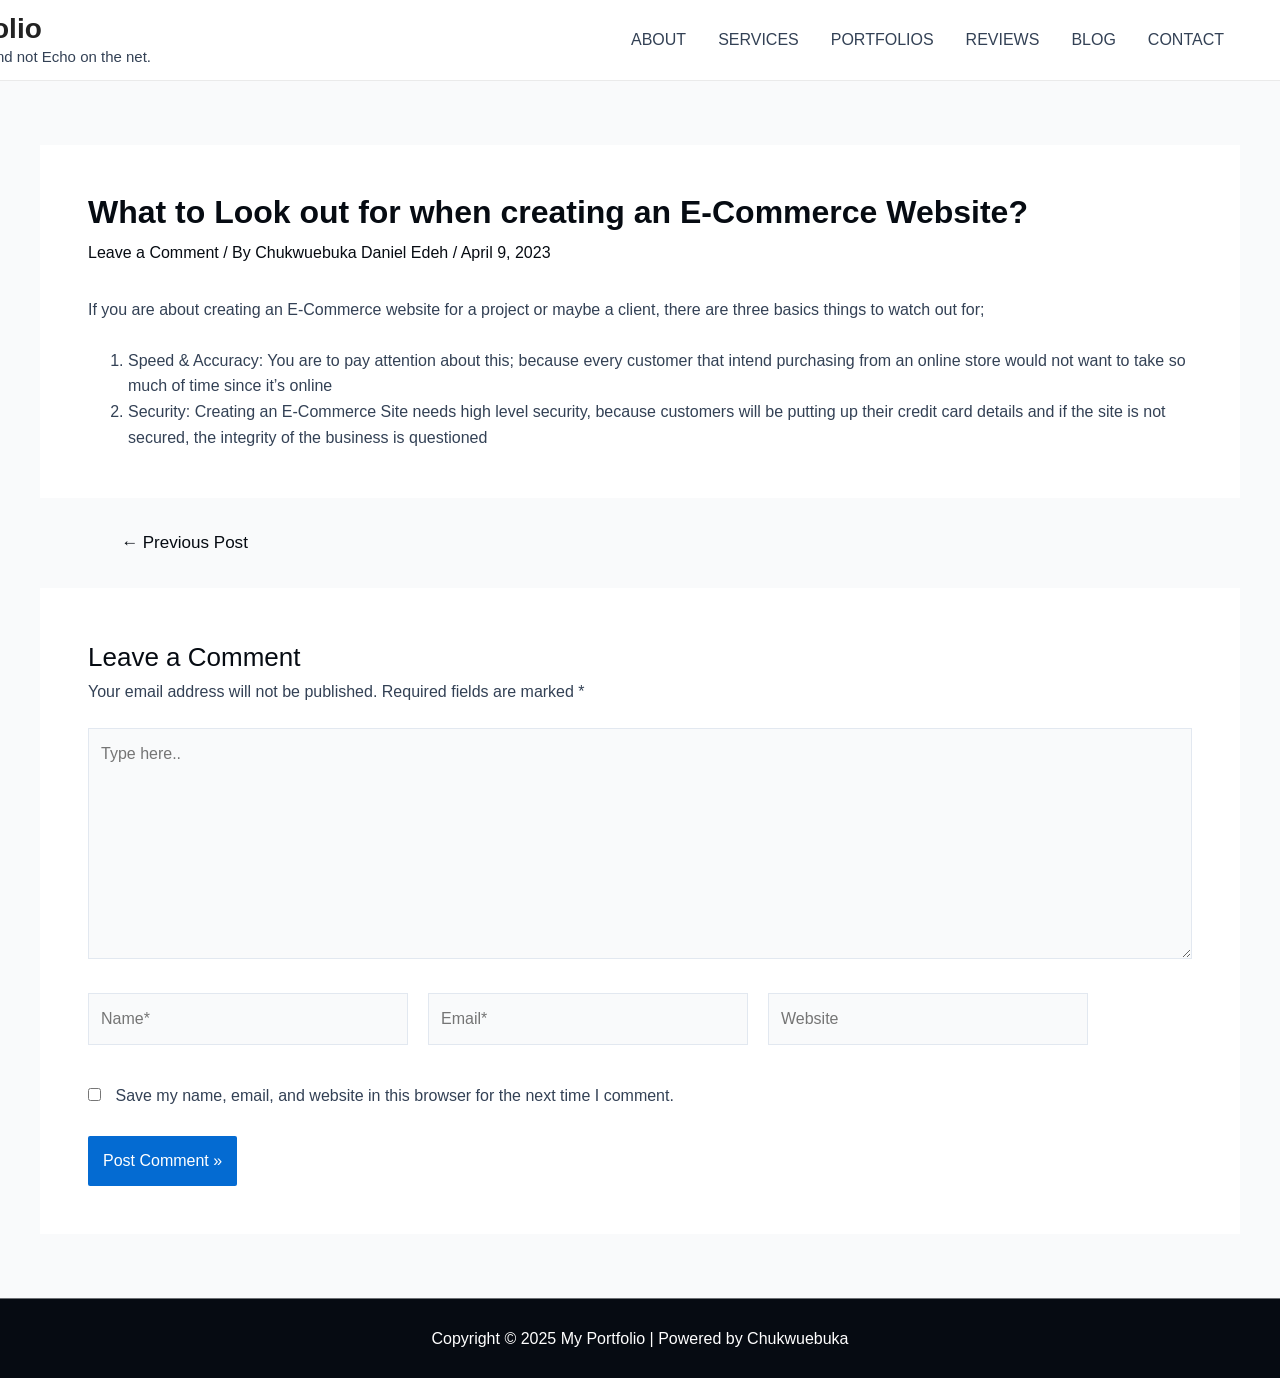
<file: what-to-look-out-for-when-creating-an-e-commerce-website/index.html>
<!DOCTYPE html>
<html dir="ltr" lang="en-US" prefix="og: https://ogp.me/ns#">
<head>
<meta charset="UTF-8">
<meta name="viewport" content="width=device-width, initial-scale=1">
<link rel="profile" href="https://gmpg.org/xfn/11">

<title>What to Look out for when creating an E-Commerce Website? - My Portfolio</title>
	<style>img:is([sizes="auto" i], [sizes^="auto," i]) { contain-intrinsic-size: 3000px 1500px }</style>
	
		<!-- All in One SEO 4.7.9.1 - aioseo.com -->
	<meta name="description" content="If you are about creating an E-Commerce website for a project or maybe a client, there are three basics things to watch out for; Speed &amp; Accuracy: You are to pay attention about this; because every customer that intend purchasing from an online store would not want to take so much of time since it&#039;s">
	<meta name="robots" content="max-image-preview:large">
	<meta name="author" content="Chukwuebuka Daniel Edeh">
	<link rel="canonical" href="https://edeh2003.github.io/Portfolio-Website-by-Chukwuebuka/what-to-look-out-for-when-creating-an-e-commerce-website/">
	<meta name="generator" content="All in One SEO (AIOSEO) 4.7.9.1">
		<meta property="og:locale" content="en_US">
		<meta property="og:site_name" content="My Portfolio - Making Sounds and not Echo on the net.">
		<meta property="og:type" content="article">
		<meta property="og:title" content="What to Look out for when creating an E-Commerce Website? - My Portfolio">
		<meta property="og:description" content="If you are about creating an E-Commerce website for a project or maybe a client, there are three basics things to watch out for; Speed &amp; Accuracy: You are to pay attention about this; because every customer that intend purchasing from an online store would not want to take so much of time since it&#039;s">
		<meta property="og:url" content="https://edeh2003.github.io/Portfolio-Website-by-Chukwuebuka/what-to-look-out-for-when-creating-an-e-commerce-website/">
		<meta property="article:published_time" content="2023-04-09T15:16:07+00:00">
		<meta property="article:modified_time" content="2023-04-09T15:16:07+00:00">
		<meta name="twitter:card" content="summary_large_image">
		<meta name="twitter:title" content="What to Look out for when creating an E-Commerce Website? - My Portfolio">
		<meta name="twitter:description" content="If you are about creating an E-Commerce website for a project or maybe a client, there are three basics things to watch out for; Speed &amp; Accuracy: You are to pay attention about this; because every customer that intend purchasing from an online store would not want to take so much of time since it&#039;s">
		<script type="application/ld+json" class="aioseo-schema">{"@context":"https:\/\/schema.org","@graph":[{"@type":"BlogPosting","@id":"https:\/\/edeh2003.github.io\/Portfolio-Website-by-Chukwuebuka\/what-to-look-out-for-when-creating-an-e-commerce-website\/#blogposting","name":"What to Look out for when creating an E-Commerce Website? - My Portfolio","headline":"What to Look out for when creating an E-Commerce Website?","author":{"@id":"https:\/\/edeh2003.github.io\/Portfolio-Website-by-Chukwuebuka\/author\/chukwuebuka-daniel-edeh\/#author"},"publisher":{"@id":"https:\/\/edeh2003.github.io\/Portfolio-Website-by-Chukwuebuka\/#organization"},"image":{"@type":"ImageObject","url":"https:\/\/edeh2003.github.io\/Portfolio-Website-by-Chukwuebuka\/wp-content\/uploads\/2023\/04\/Jim-Fahad-Digital-blog-3.jpg","width":1024,"height":682},"datePublished":"2023-04-09T15:16:07+00:00","dateModified":"2023-04-09T15:16:07+00:00","inLanguage":"en-US","mainEntityOfPage":{"@id":"https:\/\/edeh2003.github.io\/Portfolio-Website-by-Chukwuebuka\/what-to-look-out-for-when-creating-an-e-commerce-website\/#webpage"},"isPartOf":{"@id":"https:\/\/edeh2003.github.io\/Portfolio-Website-by-Chukwuebuka\/what-to-look-out-for-when-creating-an-e-commerce-website\/#webpage"},"articleSection":"Uncategorized"},{"@type":"BreadcrumbList","@id":"https:\/\/edeh2003.github.io\/Portfolio-Website-by-Chukwuebuka\/what-to-look-out-for-when-creating-an-e-commerce-website\/#breadcrumblist","itemListElement":[{"@type":"ListItem","@id":"https:\/\/edeh2003.github.io\/Portfolio-Website-by-Chukwuebuka\/#listItem","position":1,"name":"Home","item":"https:\/\/edeh2003.github.io\/Portfolio-Website-by-Chukwuebuka\/","nextItem":{"@type":"ListItem","@id":"https:\/\/edeh2003.github.io\/Portfolio-Website-by-Chukwuebuka\/what-to-look-out-for-when-creating-an-e-commerce-website\/#listItem","name":"What to Look out for when creating an E-Commerce Website?"}},{"@type":"ListItem","@id":"https:\/\/edeh2003.github.io\/Portfolio-Website-by-Chukwuebuka\/what-to-look-out-for-when-creating-an-e-commerce-website\/#listItem","position":2,"name":"What to Look out for when creating an E-Commerce Website?","previousItem":{"@type":"ListItem","@id":"https:\/\/edeh2003.github.io\/Portfolio-Website-by-Chukwuebuka\/#listItem","name":"Home"}}]},{"@type":"Organization","@id":"https:\/\/edeh2003.github.io\/Portfolio-Website-by-Chukwuebuka\/#organization","name":"Web Design Agency","description":"Making Sounds and not Echo on the net.","url":"https:\/\/edeh2003.github.io\/Portfolio-Website-by-Chukwuebuka\/"},{"@type":"Person","@id":"https:\/\/edeh2003.github.io\/Portfolio-Website-by-Chukwuebuka\/author\/chukwuebuka-daniel-edeh\/#author","url":"https:\/\/edeh2003.github.io\/Portfolio-Website-by-Chukwuebuka\/author\/chukwuebuka-daniel-edeh\/","name":"Chukwuebuka Daniel Edeh","image":{"@type":"ImageObject","@id":"https:\/\/edeh2003.github.io\/Portfolio-Website-by-Chukwuebuka\/what-to-look-out-for-when-creating-an-e-commerce-website\/#authorImage","url":"https:\/\/secure.gravatar.com\/avatar\/53d389d3921c44872a60ce8640a10adf?s=96&d=mm&r=g","width":96,"height":96,"caption":"Chukwuebuka Daniel Edeh"}},{"@type":"WebPage","@id":"https:\/\/edeh2003.github.io\/Portfolio-Website-by-Chukwuebuka\/what-to-look-out-for-when-creating-an-e-commerce-website\/#webpage","url":"https:\/\/edeh2003.github.io\/Portfolio-Website-by-Chukwuebuka\/what-to-look-out-for-when-creating-an-e-commerce-website\/","name":"What to Look out for when creating an E-Commerce Website? - My Portfolio","description":"If you are about creating an E-Commerce website for a project or maybe a client, there are three basics things to watch out for; Speed & Accuracy: You are to pay attention about this; because every customer that intend purchasing from an online store would not want to take so much of time since it's","inLanguage":"en-US","isPartOf":{"@id":"https:\/\/edeh2003.github.io\/Portfolio-Website-by-Chukwuebuka\/#website"},"breadcrumb":{"@id":"https:\/\/edeh2003.github.io\/Portfolio-Website-by-Chukwuebuka\/what-to-look-out-for-when-creating-an-e-commerce-website\/#breadcrumblist"},"author":{"@id":"https:\/\/edeh2003.github.io\/Portfolio-Website-by-Chukwuebuka\/author\/chukwuebuka-daniel-edeh\/#author"},"creator":{"@id":"https:\/\/edeh2003.github.io\/Portfolio-Website-by-Chukwuebuka\/author\/chukwuebuka-daniel-edeh\/#author"},"image":{"@type":"ImageObject","url":"https:\/\/edeh2003.github.io\/Portfolio-Website-by-Chukwuebuka\/wp-content\/uploads\/2023\/04\/Jim-Fahad-Digital-blog-3.jpg","@id":"https:\/\/edeh2003.github.io\/Portfolio-Website-by-Chukwuebuka\/what-to-look-out-for-when-creating-an-e-commerce-website\/#mainImage","width":1024,"height":682},"primaryImageOfPage":{"@id":"https:\/\/edeh2003.github.io\/Portfolio-Website-by-Chukwuebuka\/what-to-look-out-for-when-creating-an-e-commerce-website\/#mainImage"},"datePublished":"2023-04-09T15:16:07+00:00","dateModified":"2023-04-09T15:16:07+00:00"},{"@type":"WebSite","@id":"https:\/\/edeh2003.github.io\/Portfolio-Website-by-Chukwuebuka\/#website","url":"https:\/\/edeh2003.github.io\/Portfolio-Website-by-Chukwuebuka\/","name":"Web Design Agency","description":"Making Sounds and not Echo on the net.","inLanguage":"en-US","publisher":{"@id":"https:\/\/edeh2003.github.io\/Portfolio-Website-by-Chukwuebuka\/#organization"}}]}</script>
		<!-- All in One SEO -->

<link rel="alternate" type="application/rss+xml" title="My Portfolio &raquo; Feed" href="https://edeh2003.github.io/Portfolio-Website-by-Chukwuebuka/feed/">
<link rel="alternate" type="application/rss+xml" title="My Portfolio &raquo; Comments Feed" href="https://edeh2003.github.io/Portfolio-Website-by-Chukwuebuka/comments/feed/">
<link rel="alternate" type="application/rss+xml" title="My Portfolio &raquo; What to Look out for when creating an E-Commerce Website? Comments Feed" href="https://edeh2003.github.io/Portfolio-Website-by-Chukwuebuka/what-to-look-out-for-when-creating-an-e-commerce-website/feed/">
<script>
window._wpemojiSettings = {"baseUrl":"https:\/\/s.w.org\/images\/core\/emoji\/15.0.3\/72x72\/","ext":".png","svgUrl":"https:\/\/s.w.org\/images\/core\/emoji\/15.0.3\/svg\/","svgExt":".svg","source":{"concatemoji":"https:\/\/edeh2003.github.io\/Portfolio-Website-by-Chukwuebuka\/wp-includes\/js\/wp-emoji-release.min.js?ver=6.7.2"}};
/*! This file is auto-generated */
!function(i,n){var o,s,e;function c(e){try{var t={supportTests:e,timestamp:(new Date).valueOf()};sessionStorage.setItem(o,JSON.stringify(t))}catch(e){}}function p(e,t,n){e.clearRect(0,0,e.canvas.width,e.canvas.height),e.fillText(t,0,0);var t=new Uint32Array(e.getImageData(0,0,e.canvas.width,e.canvas.height).data),r=(e.clearRect(0,0,e.canvas.width,e.canvas.height),e.fillText(n,0,0),new Uint32Array(e.getImageData(0,0,e.canvas.width,e.canvas.height).data));return t.every(function(e,t){return e===r[t]})}function u(e,t,n){switch(t){case"flag":return n(e,"🏳️‍⚧️","🏳️​⚧️")?!1:!n(e,"🇺🇳","🇺​🇳")&&!n(e,"🏴󠁧󠁢󠁥󠁮󠁧󠁿","🏴​󠁧​󠁢​󠁥​󠁮​󠁧​󠁿");case"emoji":return!n(e,"🐦‍⬛","🐦​⬛")}return!1}function f(e,t,n){var r="undefined"!=typeof WorkerGlobalScope&&self instanceof WorkerGlobalScope?new OffscreenCanvas(300,150):i.createElement("canvas"),a=r.getContext("2d",{willReadFrequently:!0}),o=(a.textBaseline="top",a.font="600 32px Arial",{});return e.forEach(function(e){o[e]=t(a,e,n)}),o}function t(e){var t=i.createElement("script");t.src=e,t.defer=!0,i.head.appendChild(t)}"undefined"!=typeof Promise&&(o="wpEmojiSettingsSupports",s=["flag","emoji"],n.supports={everything:!0,everythingExceptFlag:!0},e=new Promise(function(e){i.addEventListener("DOMContentLoaded",e,{once:!0})}),new Promise(function(t){var n=function(){try{var e=JSON.parse(sessionStorage.getItem(o));if("object"==typeof e&&"number"==typeof e.timestamp&&(new Date).valueOf()<e.timestamp+604800&&"object"==typeof e.supportTests)return e.supportTests}catch(e){}return null}();if(!n){if("undefined"!=typeof Worker&&"undefined"!=typeof OffscreenCanvas&&"undefined"!=typeof URL&&URL.createObjectURL&&"undefined"!=typeof Blob)try{var e="postMessage("+f.toString()+"("+[JSON.stringify(s),u.toString(),p.toString()].join(",")+"));",r=new Blob([e],{type:"text/javascript"}),a=new Worker(URL.createObjectURL(r),{name:"wpTestEmojiSupports"});return void(a.onmessage=function(e){c(n=e.data),a.terminate(),t(n)})}catch(e){}c(n=f(s,u,p))}t(n)}).then(function(e){for(var t in e)n.supports[t]=e[t],n.supports.everything=n.supports.everything&&n.supports[t],"flag"!==t&&(n.supports.everythingExceptFlag=n.supports.everythingExceptFlag&&n.supports[t]);n.supports.everythingExceptFlag=n.supports.everythingExceptFlag&&!n.supports.flag,n.DOMReady=!1,n.readyCallback=function(){n.DOMReady=!0}}).then(function(){return e}).then(function(){var e;n.supports.everything||(n.readyCallback(),(e=n.source||{}).concatemoji?t(e.concatemoji):e.wpemoji&&e.twemoji&&(t(e.twemoji),t(e.wpemoji)))}))}((window,document),window._wpemojiSettings);
</script>
<link rel="stylesheet" id="astra-theme-css-css" href="https://edeh2003.github.io/Portfolio-Website-by-Chukwuebuka/wp-content/themes/astra/assets/css/minified/main.min.css?ver=4.1.3" media="all">
<style id="astra-theme-css-inline-css">:root{--ast-container-default-xlg-padding:3em;--ast-container-default-lg-padding:3em;--ast-container-default-slg-padding:2em;--ast-container-default-md-padding:3em;--ast-container-default-sm-padding:3em;--ast-container-default-xs-padding:2.4em;--ast-container-default-xxs-padding:1.8em;--ast-code-block-background:#ECEFF3;--ast-comment-inputs-background:#F9FAFB;}html{font-size:100%;}a{color:var(--ast-global-color-2);}a:hover,a:focus{color:#ffb400;}body,button,input,select,textarea,.ast-button,.ast-custom-button{font-family:-apple-system,BlinkMacSystemFont,Segoe UI,Roboto,Oxygen-Sans,Ubuntu,Cantarell,Helvetica Neue,sans-serif;font-weight:400;font-size:16px;font-size:1rem;line-height:1.6em;}blockquote{color:var(--ast-global-color-3);}h1,.entry-content h1,h2,.entry-content h2,h3,.entry-content h3,h4,.entry-content h4,h5,.entry-content h5,h6,.entry-content h6,.site-title,.site-title a{font-weight:600;}.site-title{font-size:28px;font-size:1.75rem;display:block;}header .custom-logo-link img{max-width:60px;}.astra-logo-svg{width:60px;}.site-header .site-description{font-size:15px;font-size:0.9375rem;display:block;}.entry-title{font-size:36px;font-size:2.25rem;}h1,.entry-content h1{font-size:40px;font-size:2.5rem;font-weight:600;line-height:1.4em;}h2,.entry-content h2{font-size:32px;font-size:2rem;font-weight:600;line-height:1.25em;}h3,.entry-content h3{font-size:26px;font-size:1.625rem;font-weight:600;line-height:1.2em;}h4,.entry-content h4{font-size:24px;font-size:1.5rem;line-height:1.2em;font-weight:600;}h5,.entry-content h5{font-size:20px;font-size:1.25rem;line-height:1.2em;font-weight:600;}h6,.entry-content h6{font-size:16px;font-size:1rem;line-height:1.25em;font-weight:600;}::selection{background-color:var(--ast-global-color-0);color:#ffffff;}body,h1,.entry-title a,.entry-content h1,h2,.entry-content h2,h3,.entry-content h3,h4,.entry-content h4,h5,.entry-content h5,h6,.entry-content h6{color:var(--ast-global-color-3);}.tagcloud a:hover,.tagcloud a:focus,.tagcloud a.current-item{color:#ffffff;border-color:var(--ast-global-color-2);background-color:var(--ast-global-color-2);}input:focus,input[type="text"]:focus,input[type="email"]:focus,input[type="url"]:focus,input[type="password"]:focus,input[type="reset"]:focus,input[type="search"]:focus,textarea:focus{border-color:var(--ast-global-color-2);}input[type="radio"]:checked,input[type=reset],input[type="checkbox"]:checked,input[type="checkbox"]:hover:checked,input[type="checkbox"]:focus:checked,input[type=range]::-webkit-slider-thumb{border-color:var(--ast-global-color-2);background-color:var(--ast-global-color-2);box-shadow:none;}.site-footer a:hover + .post-count,.site-footer a:focus + .post-count{background:var(--ast-global-color-2);border-color:var(--ast-global-color-2);}.single .nav-links .nav-previous,.single .nav-links .nav-next{color:var(--ast-global-color-2);}.entry-meta,.entry-meta *{line-height:1.45;color:var(--ast-global-color-2);}.entry-meta a:hover,.entry-meta a:hover *,.entry-meta a:focus,.entry-meta a:focus *,.page-links > .page-link,.page-links .page-link:hover,.post-navigation a:hover{color:#ffb400;}#cat option,.secondary .calendar_wrap thead a,.secondary .calendar_wrap thead a:visited{color:var(--ast-global-color-2);}.secondary .calendar_wrap #today,.ast-progress-val span{background:var(--ast-global-color-2);}.secondary a:hover + .post-count,.secondary a:focus + .post-count{background:var(--ast-global-color-2);border-color:var(--ast-global-color-2);}.calendar_wrap #today > a{color:#ffffff;}.page-links .page-link,.single .post-navigation a{color:var(--ast-global-color-2);}.ast-archive-title{color:var(--ast-global-color-2);}.widget-title{font-size:22px;font-size:1.375rem;color:var(--ast-global-color-2);}.ast-single-post .entry-content a,.ast-comment-content a:not(.ast-comment-edit-reply-wrap a){text-decoration:underline;}.ast-single-post .wp-block-button .wp-block-button__link,.ast-single-post .elementor-button-wrapper .elementor-button,.ast-single-post .entry-content .uagb-tab a,.ast-single-post .entry-content .uagb-ifb-cta a,.ast-single-post .entry-content .wp-block-uagb-buttons a,.ast-single-post .entry-content .uabb-module-content a,.ast-single-post .entry-content .uagb-post-grid a,.ast-single-post .entry-content .uagb-timeline a,.ast-single-post .entry-content .uagb-toc__wrap a,.ast-single-post .entry-content .uagb-taxomony-box a,.ast-single-post .entry-content .woocommerce a,.entry-content .wp-block-latest-posts > li > a,.ast-single-post .entry-content .wp-block-file__button{text-decoration:none;}a:focus-visible,.ast-menu-toggle:focus-visible,.site .skip-link:focus-visible,.wp-block-loginout input:focus-visible,.wp-block-search.wp-block-search__button-inside .wp-block-search__inside-wrapper,.ast-header-navigation-arrow:focus-visible{outline-style:dotted;outline-color:inherit;outline-width:thin;border-color:transparent;}input:focus,input[type="text"]:focus,input[type="email"]:focus,input[type="url"]:focus,input[type="password"]:focus,input[type="reset"]:focus,input[type="search"]:focus,textarea:focus,.wp-block-search__input:focus,[data-section="section-header-mobile-trigger"] .ast-button-wrap .ast-mobile-menu-trigger-minimal:focus,.ast-mobile-popup-drawer.active .menu-toggle-close:focus,.woocommerce-ordering select.orderby:focus,#ast-scroll-top:focus,.woocommerce a.add_to_cart_button:focus,.woocommerce .button.single_add_to_cart_button:focus{border-style:dotted;border-color:inherit;border-width:thin;outline-color:transparent;}.ast-logo-title-inline .site-logo-img{padding-right:1em;}@media (max-width:921px){#ast-desktop-header{display:none;}}@media (min-width:921px){#ast-mobile-header{display:none;}}.wp-block-buttons.aligncenter{justify-content:center;}@media (max-width:921px){.ast-theme-transparent-header #primary,.ast-theme-transparent-header #secondary{padding:0;}}@media (max-width:921px){.ast-plain-container.ast-no-sidebar #primary{padding:0;}}.ast-plain-container.ast-no-sidebar #primary{margin-top:0;margin-bottom:0;}@media (min-width:1200px){.ast-plain-container.ast-no-sidebar #primary{margin-top:60px;margin-bottom:60px;}}.wp-block-button.is-style-outline .wp-block-button__link{border-color:var(--ast-global-color-0);}div.wp-block-button.is-style-outline > .wp-block-button__link:not(.has-text-color),div.wp-block-button.wp-block-button__link.is-style-outline:not(.has-text-color){color:var(--ast-global-color-0);}.wp-block-button.is-style-outline .wp-block-button__link:hover,div.wp-block-button.is-style-outline .wp-block-button__link:focus,div.wp-block-button.is-style-outline > .wp-block-button__link:not(.has-text-color):hover,div.wp-block-button.wp-block-button__link.is-style-outline:not(.has-text-color):hover{color:#000000;background-color:#ffb400;border-color:#ffb400;}.post-page-numbers.current .page-link,.ast-pagination .page-numbers.current{color:#ffffff;border-color:var(--ast-global-color-0);background-color:var(--ast-global-color-0);border-radius:2px;}h1.widget-title{font-weight:600;}h2.widget-title{font-weight:600;}h3.widget-title{font-weight:600;}#page{display:flex;flex-direction:column;min-height:100vh;}.ast-404-layout-1 h1.page-title{color:var(--ast-global-color-2);}.single .post-navigation a{line-height:1em;height:inherit;}.error-404 .page-sub-title{font-size:1.5rem;font-weight:inherit;}.search .site-content .content-area .search-form{margin-bottom:0;}#page .site-content{flex-grow:1;}.widget{margin-bottom:3.5em;}#secondary li{line-height:1.5em;}#secondary .wp-block-group h2{margin-bottom:0.7em;}#secondary h2{font-size:1.7rem;}.ast-separate-container .ast-article-post,.ast-separate-container .ast-article-single,.ast-separate-container .ast-comment-list li.depth-1,.ast-separate-container .comment-respond{padding:3em;}.ast-separate-container .ast-comment-list li.depth-1,.hentry{margin-bottom:2em;}.ast-separate-container .ast-archive-description,.ast-separate-container .ast-author-box{background-color:var(--ast-global-color-5);border-bottom:1px solid var(--ast-border-color);}.ast-separate-container .comments-title{padding:2em 2em 0 2em;}.ast-page-builder-template .comment-form-textarea,.ast-comment-formwrap .ast-grid-common-col{padding:0;}.ast-comment-formwrap{padding:0 20px;display:inline-flex;column-gap:20px;}.archive.ast-page-builder-template .entry-header{margin-top:2em;}.ast-page-builder-template .ast-comment-formwrap{width:100%;}.entry-title{margin-bottom:0.5em;}.ast-archive-description p{font-size:inherit;font-weight:inherit;line-height:inherit;}@media (min-width:921px){.ast-left-sidebar.ast-page-builder-template #secondary,.archive.ast-right-sidebar.ast-page-builder-template .site-main{padding-left:20px;padding-right:20px;}}@media (max-width:544px){.ast-comment-formwrap.ast-row{column-gap:10px;display:inline-block;}#ast-commentform .ast-grid-common-col{position:relative;width:100%;}}@media (min-width:1201px){.ast-separate-container .ast-article-post,.ast-separate-container .ast-article-single,.ast-separate-container .ast-author-box,.ast-separate-container .ast-404-layout-1,.ast-separate-container .no-results{padding:3em;}}@media (max-width:921px){.ast-separate-container #primary,.ast-separate-container #secondary{padding:1.5em 0;}#primary,#secondary{padding:1.5em 0;margin:0;}.ast-left-sidebar #content > .ast-container{display:flex;flex-direction:column-reverse;width:100%;}}@media (min-width:922px){.ast-separate-container.ast-right-sidebar #primary,.ast-separate-container.ast-left-sidebar #primary{border:0;}.search-no-results.ast-separate-container #primary{margin-bottom:4em;}}.wp-block-button .wp-block-button__link{color:#ffffff;}.wp-block-button .wp-block-button__link:hover,.wp-block-button .wp-block-button__link:focus{color:#000000;background-color:#ffb400;border-color:#ffb400;}.elementor-widget-heading h1.elementor-heading-title{line-height:1.4em;}.elementor-widget-heading h2.elementor-heading-title{line-height:1.25em;}.elementor-widget-heading h3.elementor-heading-title{line-height:1.2em;}.elementor-widget-heading h4.elementor-heading-title{line-height:1.2em;}.elementor-widget-heading h5.elementor-heading-title{line-height:1.2em;}.elementor-widget-heading h6.elementor-heading-title{line-height:1.25em;}.wp-block-button .wp-block-button__link,.wp-block-search .wp-block-search__button,body .wp-block-file .wp-block-file__button{border-color:var(--ast-global-color-0);background-color:var(--ast-global-color-0);color:#ffffff;font-family:inherit;font-weight:500;line-height:1em;font-size:16px;font-size:1rem;padding-top:15px;padding-right:30px;padding-bottom:15px;padding-left:30px;}@media (max-width:921px){.wp-block-button .wp-block-button__link,.wp-block-search .wp-block-search__button,body .wp-block-file .wp-block-file__button{padding-top:14px;padding-right:28px;padding-bottom:14px;padding-left:28px;}}@media (max-width:544px){.wp-block-button .wp-block-button__link,.wp-block-search .wp-block-search__button,body .wp-block-file .wp-block-file__button{padding-top:12px;padding-right:24px;padding-bottom:12px;padding-left:24px;}}.menu-toggle,button,.ast-button,.ast-custom-button,.button,input#submit,input[type="button"],input[type="submit"],input[type="reset"],form[CLASS*="wp-block-search__"].wp-block-search .wp-block-search__inside-wrapper .wp-block-search__button,body .wp-block-file .wp-block-file__button,.search .search-submit,.woocommerce a.button,.woocommerce button.button,.woocommerce .woocommerce-message a.button,.woocommerce #respond input#submit.alt,.woocommerce input.button.alt,.woocommerce input.button,.woocommerce input.button:disabled,.woocommerce input.button:disabled[disabled],.woocommerce input.button:disabled:hover,.woocommerce input.button:disabled[disabled]:hover,.woocommerce #respond input#submit,.woocommerce button.button.alt.disabled,.wc-block-grid__products .wc-block-grid__product .wp-block-button__link,.wc-block-grid__product-onsale,[CLASS*="wc-block"] button,.woocommerce-js .astra-cart-drawer .astra-cart-drawer-content .woocommerce-mini-cart__buttons .button:not(.checkout):not(.ast-continue-shopping),.woocommerce-js .astra-cart-drawer .astra-cart-drawer-content .woocommerce-mini-cart__buttons a.checkout,.woocommerce button.button.alt.disabled.wc-variation-selection-needed{border-style:solid;border-top-width:0;border-right-width:0;border-left-width:0;border-bottom-width:0;color:#ffffff;border-color:var(--ast-global-color-0);background-color:var(--ast-global-color-0);padding-top:15px;padding-right:30px;padding-bottom:15px;padding-left:30px;font-family:inherit;font-weight:500;font-size:16px;font-size:1rem;line-height:1em;}button:focus,.menu-toggle:hover,button:hover,.ast-button:hover,.ast-custom-button:hover .button:hover,.ast-custom-button:hover ,input[type=reset]:hover,input[type=reset]:focus,input#submit:hover,input#submit:focus,input[type="button"]:hover,input[type="button"]:focus,input[type="submit"]:hover,input[type="submit"]:focus,form[CLASS*="wp-block-search__"].wp-block-search .wp-block-search__inside-wrapper .wp-block-search__button:hover,form[CLASS*="wp-block-search__"].wp-block-search .wp-block-search__inside-wrapper .wp-block-search__button:focus,body .wp-block-file .wp-block-file__button:hover,body .wp-block-file .wp-block-file__button:focus,.woocommerce a.button:hover,.woocommerce button.button:hover,.woocommerce .woocommerce-message a.button:hover,.woocommerce #respond input#submit:hover,.woocommerce #respond input#submit.alt:hover,.woocommerce input.button.alt:hover,.woocommerce input.button:hover,.woocommerce button.button.alt.disabled:hover,.wc-block-grid__products .wc-block-grid__product .wp-block-button__link:hover,[CLASS*="wc-block"] button:hover,.woocommerce-js .astra-cart-drawer .astra-cart-drawer-content .woocommerce-mini-cart__buttons .button:not(.checkout):not(.ast-continue-shopping):hover,.woocommerce-js .astra-cart-drawer .astra-cart-drawer-content .woocommerce-mini-cart__buttons a.checkout:hover,.woocommerce button.button.alt.disabled.wc-variation-selection-needed:hover{color:#000000;background-color:#ffb400;border-color:#ffb400;}form[CLASS*="wp-block-search__"].wp-block-search .wp-block-search__inside-wrapper .wp-block-search__button.has-icon{padding-top:calc(15px - 3px);padding-right:calc(30px - 3px);padding-bottom:calc(15px - 3px);padding-left:calc(30px - 3px);}@media (max-width:921px){.menu-toggle,button,.ast-button,.ast-custom-button,.button,input#submit,input[type="button"],input[type="submit"],input[type="reset"],form[CLASS*="wp-block-search__"].wp-block-search .wp-block-search__inside-wrapper .wp-block-search__button,body .wp-block-file .wp-block-file__button,.search .search-submit,.woocommerce a.button,.woocommerce button.button,.woocommerce .woocommerce-message a.button,.woocommerce #respond input#submit.alt,.woocommerce input.button.alt,.woocommerce input.button,.woocommerce input.button:disabled,.woocommerce input.button:disabled[disabled],.woocommerce input.button:disabled:hover,.woocommerce input.button:disabled[disabled]:hover,.woocommerce #respond input#submit,.woocommerce button.button.alt.disabled,.wc-block-grid__products .wc-block-grid__product .wp-block-button__link,.wc-block-grid__product-onsale,[CLASS*="wc-block"] button,.woocommerce-js .astra-cart-drawer .astra-cart-drawer-content .woocommerce-mini-cart__buttons .button:not(.checkout):not(.ast-continue-shopping),.woocommerce-js .astra-cart-drawer .astra-cart-drawer-content .woocommerce-mini-cart__buttons a.checkout,.woocommerce button.button.alt.disabled.wc-variation-selection-needed{padding-top:14px;padding-right:28px;padding-bottom:14px;padding-left:28px;}}@media (max-width:544px){.menu-toggle,button,.ast-button,.ast-custom-button,.button,input#submit,input[type="button"],input[type="submit"],input[type="reset"],form[CLASS*="wp-block-search__"].wp-block-search .wp-block-search__inside-wrapper .wp-block-search__button,body .wp-block-file .wp-block-file__button,.search .search-submit,.woocommerce a.button,.woocommerce button.button,.woocommerce .woocommerce-message a.button,.woocommerce #respond input#submit.alt,.woocommerce input.button.alt,.woocommerce input.button,.woocommerce input.button:disabled,.woocommerce input.button:disabled[disabled],.woocommerce input.button:disabled:hover,.woocommerce input.button:disabled[disabled]:hover,.woocommerce #respond input#submit,.woocommerce button.button.alt.disabled,.wc-block-grid__products .wc-block-grid__product .wp-block-button__link,.wc-block-grid__product-onsale,[CLASS*="wc-block"] button,.woocommerce-js .astra-cart-drawer .astra-cart-drawer-content .woocommerce-mini-cart__buttons .button:not(.checkout):not(.ast-continue-shopping),.woocommerce-js .astra-cart-drawer .astra-cart-drawer-content .woocommerce-mini-cart__buttons a.checkout,.woocommerce button.button.alt.disabled.wc-variation-selection-needed{padding-top:12px;padding-right:24px;padding-bottom:12px;padding-left:24px;}}@media (max-width:921px){.ast-mobile-header-stack .main-header-bar .ast-search-menu-icon{display:inline-block;}.ast-header-break-point.ast-header-custom-item-outside .ast-mobile-header-stack .main-header-bar .ast-search-icon{margin:0;}.ast-comment-avatar-wrap img{max-width:2.5em;}.ast-separate-container .ast-comment-list li.depth-1{padding:1.5em 2.14em;}.ast-separate-container .comment-respond{padding:2em 2.14em;}.ast-comment-meta{padding:0 1.8888em 1.3333em;}}@media (min-width:544px){.ast-container{max-width:100%;}}@media (max-width:544px){.ast-separate-container .ast-article-post,.ast-separate-container .ast-article-single,.ast-separate-container .comments-title,.ast-separate-container .ast-archive-description{padding:1.5em 1em;}.ast-separate-container #content .ast-container{padding-left:0.54em;padding-right:0.54em;}.ast-separate-container .ast-comment-list li.depth-1{padding:1.5em 1em;margin-bottom:1.5em;}.ast-separate-container .ast-comment-list .bypostauthor{padding:.5em;}.ast-search-menu-icon.ast-dropdown-active .search-field{width:170px;}}.ast-separate-container{background-color:var(--ast-global-color-4);;background-image:none;;}@media (max-width:921px){.site-title{font-size:28px;font-size:1.75rem;display:block;}.site-header .site-description{font-size:19px;font-size:1.1875rem;display:block;}.entry-title{font-size:30px;}h1,.entry-content h1{font-size:30px;}h2,.entry-content h2{font-size:25px;}h3,.entry-content h3{font-size:20px;}}@media (max-width:544px){.site-title{font-size:22px;font-size:1.375rem;display:block;}.site-header .site-description{font-size:13px;font-size:0.8125rem;display:block;}.entry-title{font-size:24px;}h1,.entry-content h1{font-size:30px;}h2,.entry-content h2{font-size:25px;}h3,.entry-content h3{font-size:20px;}}@media (max-width:921px){html{font-size:91.2%;}}@media (max-width:544px){html{font-size:91.2%;}}@media (min-width:922px){.ast-container{max-width:1240px;}}@media (min-width:922px){.site-content .ast-container{display:flex;}}@media (max-width:921px){.site-content .ast-container{flex-direction:column;}}@media (min-width:922px){.main-header-menu .sub-menu .menu-item.ast-left-align-sub-menu:hover > .sub-menu,.main-header-menu .sub-menu .menu-item.ast-left-align-sub-menu.focus > .sub-menu{margin-left:-0px;}}blockquote,cite {font-style: initial;}.wp-block-file {display: flex;align-items: center;flex-wrap: wrap;justify-content: space-between;}.wp-block-pullquote {border: none;}.wp-block-pullquote blockquote::before {content: "\201D";font-family: "Helvetica",sans-serif;display: flex;transform: rotate( 180deg );font-size: 6rem;font-style: normal;line-height: 1;font-weight: bold;align-items: center;justify-content: center;}.has-text-align-right > blockquote::before {justify-content: flex-start;}.has-text-align-left > blockquote::before {justify-content: flex-end;}figure.wp-block-pullquote.is-style-solid-color blockquote {max-width: 100%;text-align: inherit;}html body {--wp--custom--ast-default-block-top-padding: 3em;--wp--custom--ast-default-block-right-padding: 3em;--wp--custom--ast-default-block-bottom-padding: 3em;--wp--custom--ast-default-block-left-padding: 3em;--wp--custom--ast-container-width: 1200px;--wp--custom--ast-content-width-size: 1200px;--wp--custom--ast-wide-width-size: calc(1200px + var(--wp--custom--ast-default-block-left-padding) + var(--wp--custom--ast-default-block-right-padding));}.ast-narrow-container {--wp--custom--ast-content-width-size: 750px;--wp--custom--ast-wide-width-size: 750px;}@media(max-width: 921px) {html body {--wp--custom--ast-default-block-top-padding: 3em;--wp--custom--ast-default-block-right-padding: 2em;--wp--custom--ast-default-block-bottom-padding: 3em;--wp--custom--ast-default-block-left-padding: 2em;}}@media(max-width: 544px) {html body {--wp--custom--ast-default-block-top-padding: 3em;--wp--custom--ast-default-block-right-padding: 1.5em;--wp--custom--ast-default-block-bottom-padding: 3em;--wp--custom--ast-default-block-left-padding: 1.5em;}}.entry-content > .wp-block-group,.entry-content > .wp-block-cover,.entry-content > .wp-block-columns {padding-top: var(--wp--custom--ast-default-block-top-padding);padding-right: var(--wp--custom--ast-default-block-right-padding);padding-bottom: var(--wp--custom--ast-default-block-bottom-padding);padding-left: var(--wp--custom--ast-default-block-left-padding);}.ast-plain-container.ast-no-sidebar .entry-content > .alignfull,.ast-page-builder-template .ast-no-sidebar .entry-content > .alignfull {margin-left: calc( -50vw + 50%);margin-right: calc( -50vw + 50%);max-width: 100vw;width: 100vw;}.ast-plain-container.ast-no-sidebar .entry-content .alignfull .alignfull,.ast-page-builder-template.ast-no-sidebar .entry-content .alignfull .alignfull,.ast-plain-container.ast-no-sidebar .entry-content .alignfull .alignwide,.ast-page-builder-template.ast-no-sidebar .entry-content .alignfull .alignwide,.ast-plain-container.ast-no-sidebar .entry-content .alignwide .alignfull,.ast-page-builder-template.ast-no-sidebar .entry-content .alignwide .alignfull,.ast-plain-container.ast-no-sidebar .entry-content .alignwide .alignwide,.ast-page-builder-template.ast-no-sidebar .entry-content .alignwide .alignwide,.ast-plain-container.ast-no-sidebar .entry-content .wp-block-column .alignfull,.ast-page-builder-template.ast-no-sidebar .entry-content .wp-block-column .alignfull,.ast-plain-container.ast-no-sidebar .entry-content .wp-block-column .alignwide,.ast-page-builder-template.ast-no-sidebar .entry-content .wp-block-column .alignwide {margin-left: auto;margin-right: auto;width: 100%;}[ast-blocks-layout] .wp-block-separator:not(.is-style-dots) {height: 0;}[ast-blocks-layout] .wp-block-separator {margin: 20px auto;}[ast-blocks-layout] .wp-block-separator:not(.is-style-wide):not(.is-style-dots) {max-width: 100px;}[ast-blocks-layout] .wp-block-separator.has-background {padding: 0;}.entry-content[ast-blocks-layout] > * {max-width: var(--wp--custom--ast-content-width-size);margin-left: auto;margin-right: auto;}.entry-content[ast-blocks-layout] > .alignwide {max-width: var(--wp--custom--ast-wide-width-size);}.entry-content[ast-blocks-layout] .alignfull {max-width: none;}.entry-content .wp-block-columns {margin-bottom: 0;}blockquote {margin: 1.5em;border: none;}.wp-block-quote:not(.has-text-align-right):not(.has-text-align-center) {border-left: 5px solid rgba(0,0,0,0.05);}.has-text-align-right > blockquote,blockquote.has-text-align-right {border-right: 5px solid rgba(0,0,0,0.05);}.has-text-align-left > blockquote,blockquote.has-text-align-left {border-left: 5px solid rgba(0,0,0,0.05);}.wp-block-site-tagline,.wp-block-latest-posts .read-more {margin-top: 15px;}.wp-block-loginout p label {display: block;}.wp-block-loginout p:not(.login-remember):not(.login-submit) input {width: 100%;}.wp-block-loginout input:focus {border-color: transparent;}.wp-block-loginout input:focus {outline: thin dotted;}.entry-content .wp-block-media-text .wp-block-media-text__content {padding: 0 0 0 8%;}.entry-content .wp-block-media-text.has-media-on-the-right .wp-block-media-text__content {padding: 0 8% 0 0;}.entry-content .wp-block-media-text.has-background .wp-block-media-text__content {padding: 8%;}.entry-content .wp-block-cover:not([class*="background-color"]) .wp-block-cover__inner-container,.entry-content .wp-block-cover:not([class*="background-color"]) .wp-block-cover-image-text,.entry-content .wp-block-cover:not([class*="background-color"]) .wp-block-cover-text,.entry-content .wp-block-cover-image:not([class*="background-color"]) .wp-block-cover__inner-container,.entry-content .wp-block-cover-image:not([class*="background-color"]) .wp-block-cover-image-text,.entry-content .wp-block-cover-image:not([class*="background-color"]) .wp-block-cover-text {color: var(--ast-global-color-5);}.wp-block-loginout .login-remember input {width: 1.1rem;height: 1.1rem;margin: 0 5px 4px 0;vertical-align: middle;}.wp-block-latest-posts > li > *:first-child,.wp-block-latest-posts:not(.is-grid) > li:first-child {margin-top: 0;}.wp-block-search__inside-wrapper .wp-block-search__input {padding: 0 10px;color: var(--ast-global-color-3);background: var(--ast-global-color-5);border-color: var(--ast-border-color);}.wp-block-latest-posts .read-more {margin-bottom: 1.5em;}.wp-block-search__no-button .wp-block-search__inside-wrapper .wp-block-search__input {padding-top: 5px;padding-bottom: 5px;}.wp-block-latest-posts .wp-block-latest-posts__post-date,.wp-block-latest-posts .wp-block-latest-posts__post-author {font-size: 1rem;}.wp-block-latest-posts > li > *,.wp-block-latest-posts:not(.is-grid) > li {margin-top: 12px;margin-bottom: 12px;}.ast-page-builder-template .entry-content[ast-blocks-layout] > *,.ast-page-builder-template .entry-content[ast-blocks-layout] > .alignfull > * {max-width: none;}.ast-page-builder-template .entry-content[ast-blocks-layout] > .alignwide > * {max-width: var(--wp--custom--ast-wide-width-size);}.ast-page-builder-template .entry-content[ast-blocks-layout] > .inherit-container-width > *,.ast-page-builder-template .entry-content[ast-blocks-layout] > * > *,.entry-content[ast-blocks-layout] > .wp-block-cover .wp-block-cover__inner-container {max-width: var(--wp--custom--ast-content-width-size);margin-left: auto;margin-right: auto;}.entry-content[ast-blocks-layout] .wp-block-cover:not(.alignleft):not(.alignright) {width: auto;}@media(max-width: 1200px) {.ast-separate-container .entry-content > .alignfull,.ast-separate-container .entry-content[ast-blocks-layout] > .alignwide,.ast-plain-container .entry-content[ast-blocks-layout] > .alignwide,.ast-plain-container .entry-content .alignfull {margin-left: calc(-1 * min(var(--ast-container-default-xlg-padding),20px)) ;margin-right: calc(-1 * min(var(--ast-container-default-xlg-padding),20px));}}@media(min-width: 1201px) {.ast-separate-container .entry-content > .alignfull {margin-left: calc(-1 * var(--ast-container-default-xlg-padding) );margin-right: calc(-1 * var(--ast-container-default-xlg-padding) );}.ast-separate-container .entry-content[ast-blocks-layout] > .alignwide,.ast-plain-container .entry-content[ast-blocks-layout] > .alignwide {margin-left: calc(-1 * var(--wp--custom--ast-default-block-left-padding) );margin-right: calc(-1 * var(--wp--custom--ast-default-block-right-padding) );}}@media(min-width: 921px) {.ast-separate-container .entry-content .wp-block-group.alignwide:not(.inherit-container-width) > :where(:not(.alignleft):not(.alignright)),.ast-plain-container .entry-content .wp-block-group.alignwide:not(.inherit-container-width) > :where(:not(.alignleft):not(.alignright)) {max-width: calc( var(--wp--custom--ast-content-width-size) + 80px );}.ast-plain-container.ast-right-sidebar .entry-content[ast-blocks-layout] .alignfull,.ast-plain-container.ast-left-sidebar .entry-content[ast-blocks-layout] .alignfull {margin-left: -60px;margin-right: -60px;}}@media(min-width: 544px) {.entry-content > .alignleft {margin-right: 20px;}.entry-content > .alignright {margin-left: 20px;}}@media (max-width:544px){.wp-block-columns .wp-block-column:not(:last-child){margin-bottom:20px;}.wp-block-latest-posts{margin:0;}}@media( max-width: 600px ) {.entry-content .wp-block-media-text .wp-block-media-text__content,.entry-content .wp-block-media-text.has-media-on-the-right .wp-block-media-text__content {padding: 8% 0 0;}.entry-content .wp-block-media-text.has-background .wp-block-media-text__content {padding: 8%;}}.ast-separate-container .entry-content .uagb-is-root-container {padding-left: 0;}.ast-page-builder-template .entry-header {padding-left: 0;}@media(min-width: 1201px) {.ast-separate-container .entry-content > .uagb-is-root-container {margin-left: 0;margin-right: 0;}}.ast-narrow-container .site-content .wp-block-uagb-image--align-full .wp-block-uagb-image__figure {max-width: 100%;margin-left: auto;margin-right: auto;}.entry-content ul,.entry-content ol {padding: revert;margin: revert;}:root .has-ast-global-color-0-color{color:var(--ast-global-color-0);}:root .has-ast-global-color-0-background-color{background-color:var(--ast-global-color-0);}:root .wp-block-button .has-ast-global-color-0-color{color:var(--ast-global-color-0);}:root .wp-block-button .has-ast-global-color-0-background-color{background-color:var(--ast-global-color-0);}:root .has-ast-global-color-1-color{color:var(--ast-global-color-1);}:root .has-ast-global-color-1-background-color{background-color:var(--ast-global-color-1);}:root .wp-block-button .has-ast-global-color-1-color{color:var(--ast-global-color-1);}:root .wp-block-button .has-ast-global-color-1-background-color{background-color:var(--ast-global-color-1);}:root .has-ast-global-color-2-color{color:var(--ast-global-color-2);}:root .has-ast-global-color-2-background-color{background-color:var(--ast-global-color-2);}:root .wp-block-button .has-ast-global-color-2-color{color:var(--ast-global-color-2);}:root .wp-block-button .has-ast-global-color-2-background-color{background-color:var(--ast-global-color-2);}:root .has-ast-global-color-3-color{color:var(--ast-global-color-3);}:root .has-ast-global-color-3-background-color{background-color:var(--ast-global-color-3);}:root .wp-block-button .has-ast-global-color-3-color{color:var(--ast-global-color-3);}:root .wp-block-button .has-ast-global-color-3-background-color{background-color:var(--ast-global-color-3);}:root .has-ast-global-color-4-color{color:var(--ast-global-color-4);}:root .has-ast-global-color-4-background-color{background-color:var(--ast-global-color-4);}:root .wp-block-button .has-ast-global-color-4-color{color:var(--ast-global-color-4);}:root .wp-block-button .has-ast-global-color-4-background-color{background-color:var(--ast-global-color-4);}:root .has-ast-global-color-5-color{color:var(--ast-global-color-5);}:root .has-ast-global-color-5-background-color{background-color:var(--ast-global-color-5);}:root .wp-block-button .has-ast-global-color-5-color{color:var(--ast-global-color-5);}:root .wp-block-button .has-ast-global-color-5-background-color{background-color:var(--ast-global-color-5);}:root .has-ast-global-color-6-color{color:var(--ast-global-color-6);}:root .has-ast-global-color-6-background-color{background-color:var(--ast-global-color-6);}:root .wp-block-button .has-ast-global-color-6-color{color:var(--ast-global-color-6);}:root .wp-block-button .has-ast-global-color-6-background-color{background-color:var(--ast-global-color-6);}:root .has-ast-global-color-7-color{color:var(--ast-global-color-7);}:root .has-ast-global-color-7-background-color{background-color:var(--ast-global-color-7);}:root .wp-block-button .has-ast-global-color-7-color{color:var(--ast-global-color-7);}:root .wp-block-button .has-ast-global-color-7-background-color{background-color:var(--ast-global-color-7);}:root .has-ast-global-color-8-color{color:var(--ast-global-color-8);}:root .has-ast-global-color-8-background-color{background-color:var(--ast-global-color-8);}:root .wp-block-button .has-ast-global-color-8-color{color:var(--ast-global-color-8);}:root .wp-block-button .has-ast-global-color-8-background-color{background-color:var(--ast-global-color-8);}:root{--ast-global-color-0:#046bd2;--ast-global-color-1:#045cb4;--ast-global-color-2:#060b12;--ast-global-color-3:#334155;--ast-global-color-4:#f9fafb;--ast-global-color-5:#FFFFFF;--ast-global-color-6:#e2e8f0;--ast-global-color-7:#cbd5e1;--ast-global-color-8:#94a3b8;}:root {--ast-border-color : var(--ast-global-color-6);}.ast-single-entry-banner {-js-display: flex;display: flex;flex-direction: column;justify-content: center;text-align: center;position: relative;background: #eeeeee;}.ast-single-entry-banner[data-banner-layout="layout-1"] {max-width: 1200px;background: inherit;padding: 20px 0;}.ast-single-entry-banner[data-banner-width-type="custom"] {margin: 0 auto;width: 100%;}.ast-single-entry-banner + .site-content .entry-header {margin-bottom: 0;}header.entry-header .entry-title{font-weight:600;font-size:32px;font-size:2rem;}header.entry-header > *:not(:last-child){margin-bottom:10px;}.ast-archive-entry-banner {-js-display: flex;display: flex;flex-direction: column;justify-content: center;text-align: center;position: relative;background: #eeeeee;}.ast-archive-entry-banner[data-banner-width-type="custom"] {margin: 0 auto;width: 100%;}.ast-archive-entry-banner[data-banner-layout="layout-1"] {background: inherit;padding: 20px 0;text-align: left;}body.archive .ast-archive-description{max-width:1200px;width:100%;text-align:left;padding-top:3em;padding-right:3em;padding-bottom:3em;padding-left:3em;}body.archive .ast-archive-description .ast-archive-title,body.archive .ast-archive-description .ast-archive-title *{font-weight:600;font-size:32px;font-size:2rem;}body.archive .ast-archive-description > *:not(:last-child){margin-bottom:10px;}@media (max-width:921px){body.archive .ast-archive-description{text-align:left;}}@media (max-width:544px){body.archive .ast-archive-description{text-align:left;}}.ast-breadcrumbs .trail-browse,.ast-breadcrumbs .trail-items,.ast-breadcrumbs .trail-items li{display:inline-block;margin:0;padding:0;border:none;background:inherit;text-indent:0;}.ast-breadcrumbs .trail-browse{font-size:inherit;font-style:inherit;font-weight:inherit;color:inherit;}.ast-breadcrumbs .trail-items{list-style:none;}.trail-items li::after{padding:0 0.3em;content:"\00bb";}.trail-items li:last-of-type::after{display:none;}h1,.entry-content h1,h2,.entry-content h2,h3,.entry-content h3,h4,.entry-content h4,h5,.entry-content h5,h6,.entry-content h6{color:var(--ast-global-color-2);}.entry-title a{color:var(--ast-global-color-2);}@media (max-width:921px){.ast-builder-grid-row-container.ast-builder-grid-row-tablet-3-firstrow .ast-builder-grid-row > *:first-child,.ast-builder-grid-row-container.ast-builder-grid-row-tablet-3-lastrow .ast-builder-grid-row > *:last-child{grid-column:1 / -1;}}@media (max-width:544px){.ast-builder-grid-row-container.ast-builder-grid-row-mobile-3-firstrow .ast-builder-grid-row > *:first-child,.ast-builder-grid-row-container.ast-builder-grid-row-mobile-3-lastrow .ast-builder-grid-row > *:last-child{grid-column:1 / -1;}}.ast-builder-layout-element .ast-site-identity{margin-top:-160px;margin-bottom:-160px;margin-left:-160px;margin-right:-160px;}@media (max-width:921px){.ast-builder-layout-element .ast-site-identity{margin-top:0px;margin-bottom:0px;margin-left:0px;margin-right:0px;}}.ast-builder-layout-element[data-section="title_tagline"]{display:flex;}@media (max-width:921px){.ast-header-break-point .ast-builder-layout-element[data-section="title_tagline"]{display:flex;}}@media (max-width:544px){.ast-header-break-point .ast-builder-layout-element[data-section="title_tagline"]{display:flex;}}.ast-builder-menu-1{font-family:inherit;font-weight:inherit;}.ast-builder-menu-1 .menu-item > .menu-link{color:var(--ast-global-color-3);}.ast-builder-menu-1 .menu-item > .ast-menu-toggle{color:var(--ast-global-color-3);}.ast-builder-menu-1 .menu-item:hover > .menu-link,.ast-builder-menu-1 .inline-on-mobile .menu-item:hover > .ast-menu-toggle{color:#ffb400;}.ast-builder-menu-1 .menu-item:hover > .ast-menu-toggle{color:#ffb400;}.ast-builder-menu-1 .menu-item.current-menu-item > .menu-link,.ast-builder-menu-1 .inline-on-mobile .menu-item.current-menu-item > .ast-menu-toggle,.ast-builder-menu-1 .current-menu-ancestor > .menu-link{color:#060b12;}.ast-builder-menu-1 .menu-item.current-menu-item > .ast-menu-toggle{color:#060b12;}.ast-builder-menu-1 .sub-menu,.ast-builder-menu-1 .inline-on-mobile .sub-menu{border-top-width:2px;border-bottom-width:0px;border-right-width:-100px;border-left-width:1030px;border-color:var(--ast-global-color-0);border-style:solid;}.ast-builder-menu-1 .main-header-menu > .menu-item > .sub-menu,.ast-builder-menu-1 .main-header-menu > .menu-item > .astra-full-megamenu-wrapper{margin-top:44px;}.ast-desktop .ast-builder-menu-1 .main-header-menu > .menu-item > .sub-menu:before,.ast-desktop .ast-builder-menu-1 .main-header-menu > .menu-item > .astra-full-megamenu-wrapper:before{height:calc( 44px + 5px );}.ast-desktop .ast-builder-menu-1 .menu-item .sub-menu .menu-link{border-style:none;}@media (max-width:921px){.ast-header-break-point .ast-builder-menu-1 .menu-item.menu-item-has-children > .ast-menu-toggle{top:0;}.ast-builder-menu-1 .menu-item-has-children > .menu-link:after{content:unset;}.ast-builder-menu-1 .main-header-menu > .menu-item > .sub-menu,.ast-builder-menu-1 .main-header-menu > .menu-item > .astra-full-megamenu-wrapper{margin-top:0;}}@media (max-width:544px){.ast-header-break-point .ast-builder-menu-1 .menu-item.menu-item-has-children > .ast-menu-toggle{top:0;}.ast-builder-menu-1 .main-header-menu > .menu-item > .sub-menu,.ast-builder-menu-1 .main-header-menu > .menu-item > .astra-full-megamenu-wrapper{margin-top:0;}}.ast-builder-menu-1{display:flex;}@media (max-width:921px){.ast-header-break-point .ast-builder-menu-1{display:flex;}}@media (max-width:544px){.ast-header-break-point .ast-builder-menu-1{display:flex;}}.site-below-footer-wrap{padding-top:20px;padding-bottom:20px;}.site-below-footer-wrap[data-section="section-below-footer-builder"]{background-color:var(--ast-global-color-2);;background-image:none;;min-height:80px;border-style:solid;border-width:0px;border-top-width:1px;border-top-color:rgba(255,255,255,0.41);}.site-below-footer-wrap[data-section="section-below-footer-builder"] .ast-builder-grid-row{max-width:1200px;margin-left:auto;margin-right:auto;}.site-below-footer-wrap[data-section="section-below-footer-builder"] .ast-builder-grid-row,.site-below-footer-wrap[data-section="section-below-footer-builder"] .site-footer-section{align-items:flex-start;}.site-below-footer-wrap[data-section="section-below-footer-builder"].ast-footer-row-inline .site-footer-section{display:flex;margin-bottom:0;}.ast-builder-grid-row-full .ast-builder-grid-row{grid-template-columns:1fr;}@media (max-width:921px){.site-below-footer-wrap[data-section="section-below-footer-builder"].ast-footer-row-tablet-inline .site-footer-section{display:flex;margin-bottom:0;}.site-below-footer-wrap[data-section="section-below-footer-builder"].ast-footer-row-tablet-stack .site-footer-section{display:block;margin-bottom:10px;}.ast-builder-grid-row-container.ast-builder-grid-row-tablet-full .ast-builder-grid-row{grid-template-columns:1fr;}}@media (max-width:544px){.site-below-footer-wrap[data-section="section-below-footer-builder"].ast-footer-row-mobile-inline .site-footer-section{display:flex;margin-bottom:0;}.site-below-footer-wrap[data-section="section-below-footer-builder"].ast-footer-row-mobile-stack .site-footer-section{display:block;margin-bottom:10px;}.ast-builder-grid-row-container.ast-builder-grid-row-mobile-full .ast-builder-grid-row{grid-template-columns:1fr;}}.site-below-footer-wrap[data-section="section-below-footer-builder"]{display:grid;}@media (max-width:921px){.ast-header-break-point .site-below-footer-wrap[data-section="section-below-footer-builder"]{display:grid;}}@media (max-width:544px){.ast-header-break-point .site-below-footer-wrap[data-section="section-below-footer-builder"]{display:grid;}}.ast-footer-copyright{text-align:center;}.ast-footer-copyright {color:var(--ast-global-color-5);}@media (max-width:921px){.ast-footer-copyright{text-align:center;}}@media (max-width:544px){.ast-footer-copyright{text-align:center;}}.ast-footer-copyright {font-size:16px;font-size:1rem;}.ast-footer-copyright.ast-builder-layout-element{display:flex;}@media (max-width:921px){.ast-header-break-point .ast-footer-copyright.ast-builder-layout-element{display:flex;}}@media (max-width:544px){.ast-header-break-point .ast-footer-copyright.ast-builder-layout-element{display:flex;}}.footer-widget-area.widget-area.site-footer-focus-item{width:auto;}.elementor-template-full-width .ast-container{display:block;}@media (max-width:544px){.elementor-element .elementor-wc-products .woocommerce[class*="columns-"] ul.products li.product{width:auto;margin:0;}.elementor-element .woocommerce .woocommerce-result-count{float:none;}}.ast-header-break-point .main-header-bar{border-bottom-width:1px;}@media (min-width:922px){.main-header-bar{border-bottom-width:1px;}}.main-header-menu .menu-item, #astra-footer-menu .menu-item, .main-header-bar .ast-masthead-custom-menu-items{-js-display:flex;display:flex;-webkit-box-pack:center;-webkit-justify-content:center;-moz-box-pack:center;-ms-flex-pack:center;justify-content:center;-webkit-box-orient:vertical;-webkit-box-direction:normal;-webkit-flex-direction:column;-moz-box-orient:vertical;-moz-box-direction:normal;-ms-flex-direction:column;flex-direction:column;}.main-header-menu > .menu-item > .menu-link, #astra-footer-menu > .menu-item > .menu-link{height:100%;-webkit-box-align:center;-webkit-align-items:center;-moz-box-align:center;-ms-flex-align:center;align-items:center;-js-display:flex;display:flex;}.ast-header-break-point .main-navigation ul .menu-item .menu-link .icon-arrow:first-of-type svg{top:.2em;margin-top:0px;margin-left:0px;width:.65em;transform:translate(0, -2px) rotateZ(270deg);}.ast-mobile-popup-content .ast-submenu-expanded > .ast-menu-toggle{transform:rotateX(180deg);overflow-y:auto;}.ast-separate-container .blog-layout-1, .ast-separate-container .blog-layout-2, .ast-separate-container .blog-layout-3{background-color:transparent;background-image:none;}.ast-separate-container .ast-article-post{background-color:var(--ast-global-color-5);;background-image:none;;}@media (max-width:921px){.ast-separate-container .ast-article-post{background-color:var(--ast-global-color-5);;background-image:none;;}}@media (max-width:544px){.ast-separate-container .ast-article-post{background-color:var(--ast-global-color-5);;background-image:none;;}}.ast-separate-container .ast-article-single:not(.ast-related-post), .ast-separate-container .comments-area .comment-respond,.ast-separate-container .comments-area .ast-comment-list li, .ast-separate-container .ast-woocommerce-container, .ast-separate-container .error-404, .ast-separate-container .no-results, .single.ast-separate-container .site-main .ast-author-meta, .ast-separate-container .related-posts-title-wrapper, .ast-separate-container.ast-two-container #secondary .widget,.ast-separate-container .comments-count-wrapper, .ast-box-layout.ast-plain-container .site-content,.ast-padded-layout.ast-plain-container .site-content, .ast-separate-container .comments-area .comments-title, .ast-narrow-container .site-content{background-color:var(--ast-global-color-5);;background-image:none;;}@media (max-width:921px){.ast-separate-container .ast-article-single:not(.ast-related-post), .ast-separate-container .comments-area .comment-respond,.ast-separate-container .comments-area .ast-comment-list li, .ast-separate-container .ast-woocommerce-container, .ast-separate-container .error-404, .ast-separate-container .no-results, .single.ast-separate-container .site-main .ast-author-meta, .ast-separate-container .related-posts-title-wrapper, .ast-separate-container.ast-two-container #secondary .widget,.ast-separate-container .comments-count-wrapper, .ast-box-layout.ast-plain-container .site-content,.ast-padded-layout.ast-plain-container .site-content, .ast-separate-container .comments-area .comments-title, .ast-narrow-container .site-content{background-color:var(--ast-global-color-5);;background-image:none;;}}@media (max-width:544px){.ast-separate-container .ast-article-single:not(.ast-related-post), .ast-separate-container .comments-area .comment-respond,.ast-separate-container .comments-area .ast-comment-list li, .ast-separate-container .ast-woocommerce-container, .ast-separate-container .error-404, .ast-separate-container .no-results, .single.ast-separate-container .site-main .ast-author-meta, .ast-separate-container .related-posts-title-wrapper, .ast-separate-container.ast-two-container #secondary .widget,.ast-separate-container .comments-count-wrapper, .ast-box-layout.ast-plain-container .site-content,.ast-padded-layout.ast-plain-container .site-content, .ast-separate-container .comments-area .comments-title, .ast-narrow-container .site-content{background-color:var(--ast-global-color-5);;background-image:none;;}}.ast-plain-container, .ast-page-builder-template{background-color:var(--ast-global-color-5);;background-image:none;;}@media (max-width:921px){.ast-plain-container, .ast-page-builder-template{background-color:var(--ast-global-color-5);;background-image:none;;}}@media (max-width:544px){.ast-plain-container, .ast-page-builder-template{background-color:var(--ast-global-color-5);;background-image:none;;}}
		#ast-scroll-top {
			display: none;
			position: fixed;
			text-align: center;
			cursor: pointer;
			z-index: 99;
			width: 2.1em;
			height: 2.1em;
			line-height: 2.1;
			color: #ffffff;
			border-radius: 2px;
			content: "";
			outline: inherit;
		}
		@media (min-width: 769px) {
			#ast-scroll-top {
				content: "769";
			}
		}
		#ast-scroll-top .ast-icon.icon-arrow svg {
			margin-left: 0px;
			vertical-align: middle;
			transform: translate(0, -20%) rotate(180deg);
			width: 1.6em;
		}
		.ast-scroll-to-top-right {
			right: 30px;
			bottom: 30px;
		}
		.ast-scroll-to-top-left {
			left: 30px;
			bottom: 30px;
		}
	#ast-scroll-top{background-color:var(--ast-global-color-2);font-size:15px;font-size:0.9375rem;}@media (max-width:921px){#ast-scroll-top .ast-icon.icon-arrow svg{width:1em;}}.ast-mobile-header-content > *,.ast-desktop-header-content > * {padding: 10px 0;height: auto;}.ast-mobile-header-content > *:first-child,.ast-desktop-header-content > *:first-child {padding-top: 10px;}.ast-mobile-header-content > .ast-builder-menu,.ast-desktop-header-content > .ast-builder-menu {padding-top: 0;}.ast-mobile-header-content > *:last-child,.ast-desktop-header-content > *:last-child {padding-bottom: 0;}.ast-mobile-header-content .ast-search-menu-icon.ast-inline-search label,.ast-desktop-header-content .ast-search-menu-icon.ast-inline-search label {width: 100%;}.ast-desktop-header-content .main-header-bar-navigation .ast-submenu-expanded > .ast-menu-toggle::before {transform: rotateX(180deg);}#ast-desktop-header .ast-desktop-header-content,.ast-mobile-header-content .ast-search-icon,.ast-desktop-header-content .ast-search-icon,.ast-mobile-header-wrap .ast-mobile-header-content,.ast-main-header-nav-open.ast-popup-nav-open .ast-mobile-header-wrap .ast-mobile-header-content,.ast-main-header-nav-open.ast-popup-nav-open .ast-desktop-header-content {display: none;}.ast-main-header-nav-open.ast-header-break-point #ast-desktop-header .ast-desktop-header-content,.ast-main-header-nav-open.ast-header-break-point .ast-mobile-header-wrap .ast-mobile-header-content {display: block;}.ast-desktop .ast-desktop-header-content .astra-menu-animation-slide-up > .menu-item > .sub-menu,.ast-desktop .ast-desktop-header-content .astra-menu-animation-slide-up > .menu-item .menu-item > .sub-menu,.ast-desktop .ast-desktop-header-content .astra-menu-animation-slide-down > .menu-item > .sub-menu,.ast-desktop .ast-desktop-header-content .astra-menu-animation-slide-down > .menu-item .menu-item > .sub-menu,.ast-desktop .ast-desktop-header-content .astra-menu-animation-fade > .menu-item > .sub-menu,.ast-desktop .ast-desktop-header-content .astra-menu-animation-fade > .menu-item .menu-item > .sub-menu {opacity: 1;visibility: visible;}.ast-hfb-header.ast-default-menu-enable.ast-header-break-point .ast-mobile-header-wrap .ast-mobile-header-content .main-header-bar-navigation {width: unset;margin: unset;}.ast-mobile-header-content.content-align-flex-end .main-header-bar-navigation .menu-item-has-children > .ast-menu-toggle,.ast-desktop-header-content.content-align-flex-end .main-header-bar-navigation .menu-item-has-children > .ast-menu-toggle {left: calc( 20px - 0.907em);right: auto;}.ast-mobile-header-content .ast-search-menu-icon,.ast-mobile-header-content .ast-search-menu-icon.slide-search,.ast-desktop-header-content .ast-search-menu-icon,.ast-desktop-header-content .ast-search-menu-icon.slide-search {width: 100%;position: relative;display: block;right: auto;transform: none;}.ast-mobile-header-content .ast-search-menu-icon.slide-search .search-form,.ast-mobile-header-content .ast-search-menu-icon .search-form,.ast-desktop-header-content .ast-search-menu-icon.slide-search .search-form,.ast-desktop-header-content .ast-search-menu-icon .search-form {right: 0;visibility: visible;opacity: 1;position: relative;top: auto;transform: none;padding: 0;display: block;overflow: hidden;}.ast-mobile-header-content .ast-search-menu-icon.ast-inline-search .search-field,.ast-mobile-header-content .ast-search-menu-icon .search-field,.ast-desktop-header-content .ast-search-menu-icon.ast-inline-search .search-field,.ast-desktop-header-content .ast-search-menu-icon .search-field {width: 100%;padding-right: 5.5em;}.ast-mobile-header-content .ast-search-menu-icon .search-submit,.ast-desktop-header-content .ast-search-menu-icon .search-submit {display: block;position: absolute;height: 100%;top: 0;right: 0;padding: 0 1em;border-radius: 0;}.ast-hfb-header.ast-default-menu-enable.ast-header-break-point .ast-mobile-header-wrap .ast-mobile-header-content .main-header-bar-navigation ul .sub-menu .menu-link {padding-left: 30px;}.ast-hfb-header.ast-default-menu-enable.ast-header-break-point .ast-mobile-header-wrap .ast-mobile-header-content .main-header-bar-navigation .sub-menu .menu-item .menu-item .menu-link {padding-left: 40px;}.ast-mobile-popup-drawer.active .ast-mobile-popup-inner{background-color:#ffffff;;}.ast-mobile-header-wrap .ast-mobile-header-content, .ast-desktop-header-content{background-color:#ffffff;;}.ast-mobile-popup-content > *, .ast-mobile-header-content > *, .ast-desktop-popup-content > *, .ast-desktop-header-content > *{padding-top:0px;padding-bottom:0px;}.content-align-flex-start .ast-builder-layout-element{justify-content:flex-start;}.content-align-flex-start .main-header-menu{text-align:left;}.ast-mobile-popup-drawer.active .menu-toggle-close{color:#3a3a3a;}.ast-mobile-header-wrap .ast-primary-header-bar,.ast-primary-header-bar .site-primary-header-wrap{min-height:80px;}.ast-desktop .ast-primary-header-bar .main-header-menu > .menu-item{line-height:80px;}@media (max-width:921px){#masthead .ast-mobile-header-wrap .ast-primary-header-bar,#masthead .ast-mobile-header-wrap .ast-below-header-bar{padding-left:20px;padding-right:20px;}}.ast-header-break-point .ast-primary-header-bar{border-bottom-width:1px;border-bottom-color:#eaeaea;border-bottom-style:solid;}@media (min-width:922px){.ast-primary-header-bar{border-bottom-width:1px;border-bottom-color:#eaeaea;border-bottom-style:solid;}}.ast-primary-header-bar{background-color:#ffffff;;}.ast-primary-header-bar{display:block;}@media (max-width:921px){.ast-header-break-point .ast-primary-header-bar{display:grid;}}@media (max-width:544px){.ast-header-break-point .ast-primary-header-bar{display:grid;}}[data-section="section-header-mobile-trigger"] .ast-button-wrap .ast-mobile-menu-trigger-minimal{color:var(--ast-global-color-0);border:none;background:transparent;}[data-section="section-header-mobile-trigger"] .ast-button-wrap .mobile-menu-toggle-icon .ast-mobile-svg{width:20px;height:20px;fill:var(--ast-global-color-0);}[data-section="section-header-mobile-trigger"] .ast-button-wrap .mobile-menu-wrap .mobile-menu{color:var(--ast-global-color-0);}.ast-builder-menu-mobile .main-navigation .main-header-menu .menu-item > .menu-link{color:var(--ast-global-color-3);}.ast-builder-menu-mobile .main-navigation .main-header-menu .menu-item > .ast-menu-toggle{color:var(--ast-global-color-3);}.ast-builder-menu-mobile .main-navigation .menu-item:hover > .menu-link, .ast-builder-menu-mobile .main-navigation .inline-on-mobile .menu-item:hover > .ast-menu-toggle{color:var(--ast-global-color-1);}.ast-builder-menu-mobile .main-navigation .menu-item:hover > .ast-menu-toggle{color:var(--ast-global-color-1);}.ast-builder-menu-mobile .main-navigation .menu-item.current-menu-item > .menu-link, .ast-builder-menu-mobile .main-navigation .inline-on-mobile .menu-item.current-menu-item > .ast-menu-toggle, .ast-builder-menu-mobile .main-navigation .menu-item.current-menu-ancestor > .menu-link, .ast-builder-menu-mobile .main-navigation .menu-item.current-menu-ancestor > .ast-menu-toggle{color:var(--ast-global-color-1);}.ast-builder-menu-mobile .main-navigation .menu-item.current-menu-item > .ast-menu-toggle{color:var(--ast-global-color-1);}.ast-builder-menu-mobile .main-navigation .menu-item.menu-item-has-children > .ast-menu-toggle{top:0;}.ast-builder-menu-mobile .main-navigation .menu-item-has-children > .menu-link:after{content:unset;}.ast-hfb-header .ast-builder-menu-mobile .main-header-menu, .ast-hfb-header .ast-builder-menu-mobile .main-navigation .menu-item .menu-link, .ast-hfb-header .ast-builder-menu-mobile .main-navigation .menu-item .sub-menu .menu-link{border-style:none;}.ast-builder-menu-mobile .main-navigation .menu-item.menu-item-has-children > .ast-menu-toggle{top:0;}@media (max-width:921px){.ast-builder-menu-mobile .main-navigation .main-header-menu .menu-item > .menu-link{color:var(--ast-global-color-3);}.ast-builder-menu-mobile .main-navigation .menu-item > .ast-menu-toggle{color:var(--ast-global-color-3);}.ast-builder-menu-mobile .main-navigation .menu-item:hover > .menu-link, .ast-builder-menu-mobile .main-navigation .inline-on-mobile .menu-item:hover > .ast-menu-toggle{color:var(--ast-global-color-1);background:var(--ast-global-color-4);}.ast-builder-menu-mobile .main-navigation .menu-item:hover > .ast-menu-toggle{color:var(--ast-global-color-1);}.ast-builder-menu-mobile .main-navigation .menu-item.current-menu-item > .menu-link, .ast-builder-menu-mobile .main-navigation .inline-on-mobile .menu-item.current-menu-item > .ast-menu-toggle, .ast-builder-menu-mobile .main-navigation .menu-item.current-menu-ancestor > .menu-link, .ast-builder-menu-mobile .main-navigation .menu-item.current-menu-ancestor > .ast-menu-toggle{color:var(--ast-global-color-1);background:var(--ast-global-color-4);}.ast-builder-menu-mobile .main-navigation .menu-item.current-menu-item > .ast-menu-toggle{color:var(--ast-global-color-1);}.ast-builder-menu-mobile .main-navigation .menu-item.menu-item-has-children > .ast-menu-toggle{top:0;}.ast-builder-menu-mobile .main-navigation .menu-item-has-children > .menu-link:after{content:unset;}.ast-builder-menu-mobile .main-navigation .main-header-menu, .ast-builder-menu-mobile .main-navigation .main-header-menu .sub-menu{background-color:var(--ast-global-color-5);;}}@media (max-width:544px){.ast-builder-menu-mobile .main-navigation .menu-item.menu-item-has-children > .ast-menu-toggle{top:0;}}.ast-builder-menu-mobile .main-navigation{display:block;}@media (max-width:921px){.ast-header-break-point .ast-builder-menu-mobile .main-navigation{display:block;}}@media (max-width:544px){.ast-header-break-point .ast-builder-menu-mobile .main-navigation{display:block;}}:root{--e-global-color-astglobalcolor0:#046bd2;--e-global-color-astglobalcolor1:#045cb4;--e-global-color-astglobalcolor2:#060b12;--e-global-color-astglobalcolor3:#334155;--e-global-color-astglobalcolor4:#f9fafb;--e-global-color-astglobalcolor5:#FFFFFF;--e-global-color-astglobalcolor6:#e2e8f0;--e-global-color-astglobalcolor7:#cbd5e1;--e-global-color-astglobalcolor8:#94a3b8;}.comment-reply-title{font-size:26px;font-size:1.625rem;}.ast-comment-meta{line-height:1.666666667;color:var(--ast-global-color-2);font-size:13px;font-size:0.8125rem;}.ast-comment-list #cancel-comment-reply-link{font-size:16px;font-size:1rem;}.comments-title {padding: 1em 0 0;}.comments-title {font-weight: normal;word-wrap: break-word;}.ast-comment-list {margin: 0;word-wrap: break-word;padding-bottom: 0;list-style: none;}.ast-comment-list li {list-style: none;}.ast-comment-list .ast-comment-edit-reply-wrap {-js-display: flex;display: flex;justify-content: flex-end;}.ast-comment-list .ast-edit-link {flex: 1;}.ast-comment-list .comment-awaiting-moderation {margin-bottom: 0;}.ast-comment {padding: 0 ;}.ast-comment-info img {border-radius: 50%;}.ast-comment-cite-wrap cite {font-style: normal;}.comment-reply-title {padding-top: 1em;font-weight: normal;line-height: 1.65;}.ast-comment-meta {margin-bottom: 0.5em;}.comments-area {border-top: 1px solid #eeeeee;margin-top: 2em;}.comments-area .comment-form-comment {width: 100%;border: none;margin: 0;padding: 0;}.comments-area .comment-notes,.comments-area .comment-textarea,.comments-area .form-allowed-tags {margin-bottom: 1.5em;}.comments-area .form-submit {margin-bottom: 0;}.comments-area textarea#comment,.comments-area .ast-comment-formwrap input[type="text"] {width: 100%;border-radius: 0;vertical-align: middle;margin-bottom: 10px;}.comments-area .no-comments {margin-top: 0.5em;margin-bottom: 0.5em;}.comments-area p.logged-in-as {margin-bottom: 1em;}.ast-separate-container .comments-area {border-top: 0;}.ast-separate-container .ast-comment-list {padding-bottom: 0;}.ast-separate-container .ast-comment-list li {background-color: #fff;}.ast-separate-container .ast-comment-list li.depth-1 .children li {padding-bottom: 0;padding-top: 0;margin-bottom: 0;}.ast-separate-container .ast-comment-list li.depth-1 .ast-comment,.ast-separate-container .ast-comment-list li.depth-2 .ast-comment {border-bottom: 0;}.ast-separate-container .ast-comment-list .comment-respond {padding-top: 0;padding-bottom: 1em;background-color: transparent;}.ast-separate-container .ast-comment-list .pingback p {margin-bottom: 0;}.ast-separate-container .ast-comment-list .bypostauthor {padding: 2em;margin-bottom: 1em;}.ast-separate-container .ast-comment-list .bypostauthor li {background: transparent;margin-bottom: 0;padding: 0 0 0 2em;}.ast-separate-container .comment-reply-title {padding-top: 0;}.comment-content a {word-wrap: break-word;}.comment-form-legend {margin-bottom: unset;padding: 0 0.5em;}.ast-plain-container .ast-comment,.ast-page-builder-template .ast-comment {padding: 2em 0;}.page.ast-page-builder-template .comments-area {margin-top: 2em;}.ast-comment-list .children {margin-left: 2em;}@media (max-width: 992px) {.ast-comment-list .children {margin-left: 1em;}}.ast-comment-list #cancel-comment-reply-link {white-space: nowrap;font-size: 15px;font-size: 1rem;margin-left: 1em;}.ast-comment-info {display: flex;position: relative;}.ast-comment-meta {justify-content: right;padding: 0 3.4em 1.60em;}.ast-comment-time .timendate{margin-right: 0.5em;}.comments-area #wp-comment-cookies-consent {margin-right: 10px;}.ast-page-builder-template .comments-area {padding-left: 20px;padding-right: 20px;margin-top: 0;margin-bottom: 2em;}.ast-separate-container .ast-comment-list .bypostauthor .bypostauthor {background: transparent;margin-bottom: 0;padding-right: 0;padding-bottom: 0;padding-top: 0;}@media (min-width:922px){.ast-separate-container .ast-comment-list li .comment-respond{padding-left:2.66666em;padding-right:2.66666em;}}@media (max-width:544px){.ast-separate-container .ast-comment-list li.depth-1{padding:1.5em 1em;margin-bottom:1.5em;}.ast-separate-container .ast-comment-list .bypostauthor{padding:.5em;}.ast-separate-container .comment-respond{padding:1.5em 1em;}.ast-separate-container .ast-comment-list .bypostauthor li{padding:0 0 0 .5em;}.ast-comment-list .children{margin-left:0.66666em;}}@media (max-width:921px){.ast-comment-avatar-wrap img{max-width:2.5em;}.comments-area{margin-top:1.5em;}.ast-comment-meta{padding:0 1.8888em 1.3333em;}.ast-separate-container .ast-comment-list li.depth-1{padding:1.5em 2.14em;}.ast-separate-container .comment-respond{padding:2em 2.14em;}.ast-comment-avatar-wrap{margin-right:0.5em;}}</style>
<style id="wp-emoji-styles-inline-css">img.wp-smiley, img.emoji {
		display: inline !important;
		border: none !important;
		box-shadow: none !important;
		height: 1em !important;
		width: 1em !important;
		margin: 0 0.07em !important;
		vertical-align: -0.1em !important;
		background: none !important;
		padding: 0 !important;
	}</style>
<link rel="stylesheet" id="wp-block-library-css" href="https://edeh2003.github.io/Portfolio-Website-by-Chukwuebuka/wp-includes/css/dist/block-library/style.min.css?ver=6.7.2" media="all">
<style id="global-styles-inline-css">:root{--wp--preset--aspect-ratio--square: 1;--wp--preset--aspect-ratio--4-3: 4/3;--wp--preset--aspect-ratio--3-4: 3/4;--wp--preset--aspect-ratio--3-2: 3/2;--wp--preset--aspect-ratio--2-3: 2/3;--wp--preset--aspect-ratio--16-9: 16/9;--wp--preset--aspect-ratio--9-16: 9/16;--wp--preset--color--black: #000000;--wp--preset--color--cyan-bluish-gray: #abb8c3;--wp--preset--color--white: #ffffff;--wp--preset--color--pale-pink: #f78da7;--wp--preset--color--vivid-red: #cf2e2e;--wp--preset--color--luminous-vivid-orange: #ff6900;--wp--preset--color--luminous-vivid-amber: #fcb900;--wp--preset--color--light-green-cyan: #7bdcb5;--wp--preset--color--vivid-green-cyan: #00d084;--wp--preset--color--pale-cyan-blue: #8ed1fc;--wp--preset--color--vivid-cyan-blue: #0693e3;--wp--preset--color--vivid-purple: #9b51e0;--wp--preset--color--ast-global-color-0: var(--ast-global-color-0);--wp--preset--color--ast-global-color-1: var(--ast-global-color-1);--wp--preset--color--ast-global-color-2: var(--ast-global-color-2);--wp--preset--color--ast-global-color-3: var(--ast-global-color-3);--wp--preset--color--ast-global-color-4: var(--ast-global-color-4);--wp--preset--color--ast-global-color-5: var(--ast-global-color-5);--wp--preset--color--ast-global-color-6: var(--ast-global-color-6);--wp--preset--color--ast-global-color-7: var(--ast-global-color-7);--wp--preset--color--ast-global-color-8: var(--ast-global-color-8);--wp--preset--gradient--vivid-cyan-blue-to-vivid-purple: linear-gradient(135deg,rgba(6,147,227,1) 0%,rgb(155,81,224) 100%);--wp--preset--gradient--light-green-cyan-to-vivid-green-cyan: linear-gradient(135deg,rgb(122,220,180) 0%,rgb(0,208,130) 100%);--wp--preset--gradient--luminous-vivid-amber-to-luminous-vivid-orange: linear-gradient(135deg,rgba(252,185,0,1) 0%,rgba(255,105,0,1) 100%);--wp--preset--gradient--luminous-vivid-orange-to-vivid-red: linear-gradient(135deg,rgba(255,105,0,1) 0%,rgb(207,46,46) 100%);--wp--preset--gradient--very-light-gray-to-cyan-bluish-gray: linear-gradient(135deg,rgb(238,238,238) 0%,rgb(169,184,195) 100%);--wp--preset--gradient--cool-to-warm-spectrum: linear-gradient(135deg,rgb(74,234,220) 0%,rgb(151,120,209) 20%,rgb(207,42,186) 40%,rgb(238,44,130) 60%,rgb(251,105,98) 80%,rgb(254,248,76) 100%);--wp--preset--gradient--blush-light-purple: linear-gradient(135deg,rgb(255,206,236) 0%,rgb(152,150,240) 100%);--wp--preset--gradient--blush-bordeaux: linear-gradient(135deg,rgb(254,205,165) 0%,rgb(254,45,45) 50%,rgb(107,0,62) 100%);--wp--preset--gradient--luminous-dusk: linear-gradient(135deg,rgb(255,203,112) 0%,rgb(199,81,192) 50%,rgb(65,88,208) 100%);--wp--preset--gradient--pale-ocean: linear-gradient(135deg,rgb(255,245,203) 0%,rgb(182,227,212) 50%,rgb(51,167,181) 100%);--wp--preset--gradient--electric-grass: linear-gradient(135deg,rgb(202,248,128) 0%,rgb(113,206,126) 100%);--wp--preset--gradient--midnight: linear-gradient(135deg,rgb(2,3,129) 0%,rgb(40,116,252) 100%);--wp--preset--font-size--small: 13px;--wp--preset--font-size--medium: 20px;--wp--preset--font-size--large: 36px;--wp--preset--font-size--x-large: 42px;--wp--preset--spacing--20: 0.44rem;--wp--preset--spacing--30: 0.67rem;--wp--preset--spacing--40: 1rem;--wp--preset--spacing--50: 1.5rem;--wp--preset--spacing--60: 2.25rem;--wp--preset--spacing--70: 3.38rem;--wp--preset--spacing--80: 5.06rem;--wp--preset--shadow--natural: 6px 6px 9px rgba(0, 0, 0, 0.2);--wp--preset--shadow--deep: 12px 12px 50px rgba(0, 0, 0, 0.4);--wp--preset--shadow--sharp: 6px 6px 0px rgba(0, 0, 0, 0.2);--wp--preset--shadow--outlined: 6px 6px 0px -3px rgba(255, 255, 255, 1), 6px 6px rgba(0, 0, 0, 1);--wp--preset--shadow--crisp: 6px 6px 0px rgba(0, 0, 0, 1);}:root { --wp--style--global--content-size: var(--wp--custom--ast-content-width-size);--wp--style--global--wide-size: var(--wp--custom--ast-wide-width-size); }:where(body) { margin: 0; }.wp-site-blocks > .alignleft { float: left; margin-right: 2em; }.wp-site-blocks > .alignright { float: right; margin-left: 2em; }.wp-site-blocks > .aligncenter { justify-content: center; margin-left: auto; margin-right: auto; }:where(.wp-site-blocks) > * { margin-block-start: 24px; margin-block-end: 0; }:where(.wp-site-blocks) > :first-child { margin-block-start: 0; }:where(.wp-site-blocks) > :last-child { margin-block-end: 0; }:root { --wp--style--block-gap: 24px; }:root :where(.is-layout-flow) > :first-child{margin-block-start: 0;}:root :where(.is-layout-flow) > :last-child{margin-block-end: 0;}:root :where(.is-layout-flow) > *{margin-block-start: 24px;margin-block-end: 0;}:root :where(.is-layout-constrained) > :first-child{margin-block-start: 0;}:root :where(.is-layout-constrained) > :last-child{margin-block-end: 0;}:root :where(.is-layout-constrained) > *{margin-block-start: 24px;margin-block-end: 0;}:root :where(.is-layout-flex){gap: 24px;}:root :where(.is-layout-grid){gap: 24px;}.is-layout-flow > .alignleft{float: left;margin-inline-start: 0;margin-inline-end: 2em;}.is-layout-flow > .alignright{float: right;margin-inline-start: 2em;margin-inline-end: 0;}.is-layout-flow > .aligncenter{margin-left: auto !important;margin-right: auto !important;}.is-layout-constrained > .alignleft{float: left;margin-inline-start: 0;margin-inline-end: 2em;}.is-layout-constrained > .alignright{float: right;margin-inline-start: 2em;margin-inline-end: 0;}.is-layout-constrained > .aligncenter{margin-left: auto !important;margin-right: auto !important;}.is-layout-constrained > :where(:not(.alignleft):not(.alignright):not(.alignfull)){max-width: var(--wp--style--global--content-size);margin-left: auto !important;margin-right: auto !important;}.is-layout-constrained > .alignwide{max-width: var(--wp--style--global--wide-size);}body .is-layout-flex{display: flex;}.is-layout-flex{flex-wrap: wrap;align-items: center;}.is-layout-flex > :is(*, div){margin: 0;}body .is-layout-grid{display: grid;}.is-layout-grid > :is(*, div){margin: 0;}body{padding-top: 0px;padding-right: 0px;padding-bottom: 0px;padding-left: 0px;}a:where(:not(.wp-element-button)){text-decoration: none;}:root :where(.wp-element-button, .wp-block-button__link){background-color: #32373c;border-width: 0;color: #fff;font-family: inherit;font-size: inherit;line-height: inherit;padding: calc(0.667em + 2px) calc(1.333em + 2px);text-decoration: none;}.has-black-color{color: var(--wp--preset--color--black) !important;}.has-cyan-bluish-gray-color{color: var(--wp--preset--color--cyan-bluish-gray) !important;}.has-white-color{color: var(--wp--preset--color--white) !important;}.has-pale-pink-color{color: var(--wp--preset--color--pale-pink) !important;}.has-vivid-red-color{color: var(--wp--preset--color--vivid-red) !important;}.has-luminous-vivid-orange-color{color: var(--wp--preset--color--luminous-vivid-orange) !important;}.has-luminous-vivid-amber-color{color: var(--wp--preset--color--luminous-vivid-amber) !important;}.has-light-green-cyan-color{color: var(--wp--preset--color--light-green-cyan) !important;}.has-vivid-green-cyan-color{color: var(--wp--preset--color--vivid-green-cyan) !important;}.has-pale-cyan-blue-color{color: var(--wp--preset--color--pale-cyan-blue) !important;}.has-vivid-cyan-blue-color{color: var(--wp--preset--color--vivid-cyan-blue) !important;}.has-vivid-purple-color{color: var(--wp--preset--color--vivid-purple) !important;}.has-ast-global-color-0-color{color: var(--wp--preset--color--ast-global-color-0) !important;}.has-ast-global-color-1-color{color: var(--wp--preset--color--ast-global-color-1) !important;}.has-ast-global-color-2-color{color: var(--wp--preset--color--ast-global-color-2) !important;}.has-ast-global-color-3-color{color: var(--wp--preset--color--ast-global-color-3) !important;}.has-ast-global-color-4-color{color: var(--wp--preset--color--ast-global-color-4) !important;}.has-ast-global-color-5-color{color: var(--wp--preset--color--ast-global-color-5) !important;}.has-ast-global-color-6-color{color: var(--wp--preset--color--ast-global-color-6) !important;}.has-ast-global-color-7-color{color: var(--wp--preset--color--ast-global-color-7) !important;}.has-ast-global-color-8-color{color: var(--wp--preset--color--ast-global-color-8) !important;}.has-black-background-color{background-color: var(--wp--preset--color--black) !important;}.has-cyan-bluish-gray-background-color{background-color: var(--wp--preset--color--cyan-bluish-gray) !important;}.has-white-background-color{background-color: var(--wp--preset--color--white) !important;}.has-pale-pink-background-color{background-color: var(--wp--preset--color--pale-pink) !important;}.has-vivid-red-background-color{background-color: var(--wp--preset--color--vivid-red) !important;}.has-luminous-vivid-orange-background-color{background-color: var(--wp--preset--color--luminous-vivid-orange) !important;}.has-luminous-vivid-amber-background-color{background-color: var(--wp--preset--color--luminous-vivid-amber) !important;}.has-light-green-cyan-background-color{background-color: var(--wp--preset--color--light-green-cyan) !important;}.has-vivid-green-cyan-background-color{background-color: var(--wp--preset--color--vivid-green-cyan) !important;}.has-pale-cyan-blue-background-color{background-color: var(--wp--preset--color--pale-cyan-blue) !important;}.has-vivid-cyan-blue-background-color{background-color: var(--wp--preset--color--vivid-cyan-blue) !important;}.has-vivid-purple-background-color{background-color: var(--wp--preset--color--vivid-purple) !important;}.has-ast-global-color-0-background-color{background-color: var(--wp--preset--color--ast-global-color-0) !important;}.has-ast-global-color-1-background-color{background-color: var(--wp--preset--color--ast-global-color-1) !important;}.has-ast-global-color-2-background-color{background-color: var(--wp--preset--color--ast-global-color-2) !important;}.has-ast-global-color-3-background-color{background-color: var(--wp--preset--color--ast-global-color-3) !important;}.has-ast-global-color-4-background-color{background-color: var(--wp--preset--color--ast-global-color-4) !important;}.has-ast-global-color-5-background-color{background-color: var(--wp--preset--color--ast-global-color-5) !important;}.has-ast-global-color-6-background-color{background-color: var(--wp--preset--color--ast-global-color-6) !important;}.has-ast-global-color-7-background-color{background-color: var(--wp--preset--color--ast-global-color-7) !important;}.has-ast-global-color-8-background-color{background-color: var(--wp--preset--color--ast-global-color-8) !important;}.has-black-border-color{border-color: var(--wp--preset--color--black) !important;}.has-cyan-bluish-gray-border-color{border-color: var(--wp--preset--color--cyan-bluish-gray) !important;}.has-white-border-color{border-color: var(--wp--preset--color--white) !important;}.has-pale-pink-border-color{border-color: var(--wp--preset--color--pale-pink) !important;}.has-vivid-red-border-color{border-color: var(--wp--preset--color--vivid-red) !important;}.has-luminous-vivid-orange-border-color{border-color: var(--wp--preset--color--luminous-vivid-orange) !important;}.has-luminous-vivid-amber-border-color{border-color: var(--wp--preset--color--luminous-vivid-amber) !important;}.has-light-green-cyan-border-color{border-color: var(--wp--preset--color--light-green-cyan) !important;}.has-vivid-green-cyan-border-color{border-color: var(--wp--preset--color--vivid-green-cyan) !important;}.has-pale-cyan-blue-border-color{border-color: var(--wp--preset--color--pale-cyan-blue) !important;}.has-vivid-cyan-blue-border-color{border-color: var(--wp--preset--color--vivid-cyan-blue) !important;}.has-vivid-purple-border-color{border-color: var(--wp--preset--color--vivid-purple) !important;}.has-ast-global-color-0-border-color{border-color: var(--wp--preset--color--ast-global-color-0) !important;}.has-ast-global-color-1-border-color{border-color: var(--wp--preset--color--ast-global-color-1) !important;}.has-ast-global-color-2-border-color{border-color: var(--wp--preset--color--ast-global-color-2) !important;}.has-ast-global-color-3-border-color{border-color: var(--wp--preset--color--ast-global-color-3) !important;}.has-ast-global-color-4-border-color{border-color: var(--wp--preset--color--ast-global-color-4) !important;}.has-ast-global-color-5-border-color{border-color: var(--wp--preset--color--ast-global-color-5) !important;}.has-ast-global-color-6-border-color{border-color: var(--wp--preset--color--ast-global-color-6) !important;}.has-ast-global-color-7-border-color{border-color: var(--wp--preset--color--ast-global-color-7) !important;}.has-ast-global-color-8-border-color{border-color: var(--wp--preset--color--ast-global-color-8) !important;}.has-vivid-cyan-blue-to-vivid-purple-gradient-background{background: var(--wp--preset--gradient--vivid-cyan-blue-to-vivid-purple) !important;}.has-light-green-cyan-to-vivid-green-cyan-gradient-background{background: var(--wp--preset--gradient--light-green-cyan-to-vivid-green-cyan) !important;}.has-luminous-vivid-amber-to-luminous-vivid-orange-gradient-background{background: var(--wp--preset--gradient--luminous-vivid-amber-to-luminous-vivid-orange) !important;}.has-luminous-vivid-orange-to-vivid-red-gradient-background{background: var(--wp--preset--gradient--luminous-vivid-orange-to-vivid-red) !important;}.has-very-light-gray-to-cyan-bluish-gray-gradient-background{background: var(--wp--preset--gradient--very-light-gray-to-cyan-bluish-gray) !important;}.has-cool-to-warm-spectrum-gradient-background{background: var(--wp--preset--gradient--cool-to-warm-spectrum) !important;}.has-blush-light-purple-gradient-background{background: var(--wp--preset--gradient--blush-light-purple) !important;}.has-blush-bordeaux-gradient-background{background: var(--wp--preset--gradient--blush-bordeaux) !important;}.has-luminous-dusk-gradient-background{background: var(--wp--preset--gradient--luminous-dusk) !important;}.has-pale-ocean-gradient-background{background: var(--wp--preset--gradient--pale-ocean) !important;}.has-electric-grass-gradient-background{background: var(--wp--preset--gradient--electric-grass) !important;}.has-midnight-gradient-background{background: var(--wp--preset--gradient--midnight) !important;}.has-small-font-size{font-size: var(--wp--preset--font-size--small) !important;}.has-medium-font-size{font-size: var(--wp--preset--font-size--medium) !important;}.has-large-font-size{font-size: var(--wp--preset--font-size--large) !important;}.has-x-large-font-size{font-size: var(--wp--preset--font-size--x-large) !important;}
:root :where(.wp-block-pullquote){font-size: 1.5em;line-height: 1.6;}</style>
<link rel="stylesheet" id="elementor-frontend-css" href="https://edeh2003.github.io/Portfolio-Website-by-Chukwuebuka/wp-content/plugins/elementor/assets/css/frontend.min.css?ver=3.27.6" media="all">
<link rel="stylesheet" id="eael-general-css" href="https://edeh2003.github.io/Portfolio-Website-by-Chukwuebuka/wp-content/plugins/essential-addons-for-elementor-lite/assets/front-end/css/view/general.min.css?ver=6.1.4" media="all">
<!--[if IE]>
<script src="https://edeh2003.github.io/Portfolio-Website-by-Chukwuebuka/wp-content/themes/astra/assets/js/minified/flexibility.min.js?ver=4.1.3" id="astra-flexibility-js"></script>
<script id="astra-flexibility-js-after">
flexibility(document.documentElement);
</script>
<![endif]-->
<script src="https://edeh2003.github.io/Portfolio-Website-by-Chukwuebuka/wp-includes/js/jquery/jquery.min.js?ver=3.7.1" id="jquery-core-js"></script>
<script src="https://edeh2003.github.io/Portfolio-Website-by-Chukwuebuka/wp-includes/js/jquery/jquery-migrate.min.js?ver=3.4.1" id="jquery-migrate-js"></script>
<link rel="https://api.w.org/" href="https://edeh2003.github.io/Portfolio-Website-by-Chukwuebuka/wp-json/">
<link rel="alternate" title="JSON" type="application/json" href="https://edeh2003.github.io/Portfolio-Website-by-Chukwuebuka/wp-json/wp/v2/posts/118">
<link rel="EditURI" type="application/rsd+xml" title="RSD" href="https://edeh2003.github.io/Portfolio-Website-by-Chukwuebuka/xmlrpc.php?rsd">
<meta name="generator" content="WordPress 6.7.2">
<link rel="shortlink" href="https://edeh2003.github.io/Portfolio-Website-by-Chukwuebuka/?p=118">
<link rel="alternate" title="oEmbed (JSON)" type="application/json+oembed" href="https://edeh2003.github.io/Portfolio-Website-by-Chukwuebuka/wp-json/oembed/1.0/embed?url=https%3A%2F%2Fedeh2003.github.io%2FPortfolio-Website-by-Chukwuebuka%2Fwhat-to-look-out-for-when-creating-an-e-commerce-website%2F">
<link rel="alternate" title="oEmbed (XML)" type="text/xml+oembed" href="https://edeh2003.github.io/Portfolio-Website-by-Chukwuebuka/wp-json/oembed/1.0/embed?url=https%3A%2F%2Fedeh2003.github.io%2FPortfolio-Website-by-Chukwuebuka%2Fwhat-to-look-out-for-when-creating-an-e-commerce-website%2F#038;format=xml">
<link rel="pingback" href="https://edeh2003.github.io/Portfolio-Website-by-Chukwuebuka/xmlrpc.php">
<meta name="generator" content="Elementor 3.27.6; features: additional_custom_breakpoints; settings: css_print_method-external, google_font-enabled, font_display-swap">
			<style>.e-con.e-parent:nth-of-type(n+4):not(.e-lazyloaded):not(.e-no-lazyload),
				.e-con.e-parent:nth-of-type(n+4):not(.e-lazyloaded):not(.e-no-lazyload) * {
					background-image: none !important;
				}
				@media screen and (max-height: 1024px) {
					.e-con.e-parent:nth-of-type(n+3):not(.e-lazyloaded):not(.e-no-lazyload),
					.e-con.e-parent:nth-of-type(n+3):not(.e-lazyloaded):not(.e-no-lazyload) * {
						background-image: none !important;
					}
				}
				@media screen and (max-height: 640px) {
					.e-con.e-parent:nth-of-type(n+2):not(.e-lazyloaded):not(.e-no-lazyload),
					.e-con.e-parent:nth-of-type(n+2):not(.e-lazyloaded):not(.e-no-lazyload) * {
						background-image: none !important;
					}
				}</style>
			</head>

<body itemtype="https://schema.org/Blog" itemscope="itemscope" class="post-template-default single single-post postid-118 single-format-standard ast-desktop ast-separate-container ast-no-sidebar astra-4.1.3 ast-blog-single-style-1 ast-single-post ast-inherit-site-logo-transparent ast-hfb-header ast-normal-title-enabled elementor-default elementor-kit-13">

<a class="skip-link screen-reader-text" href="#content" role="link" title="Skip to content">
		Skip to content</a>

<div class="hfeed site" id="page">
			<header class="site-header header-main-layout-1 ast-primary-menu-enabled ast-logo-title-inline ast-hide-custom-menu-mobile ast-builder-menu-toggle-icon ast-mobile-header-inline" id="masthead" itemtype="https://schema.org/WPHeader" itemscope="itemscope" itemid="#masthead">
			<div id="ast-desktop-header" data-toggle-type="dropdown">
		<div class="ast-main-header-wrap main-header-bar-wrap ">
		<div class="ast-primary-header-bar ast-primary-header main-header-bar site-header-focus-item" data-section="section-primary-header-builder">
						<div class="site-primary-header-wrap ast-builder-grid-row-container site-header-focus-item ast-container" data-section="section-primary-header-builder">
				<div class="ast-builder-grid-row ast-builder-grid-row-has-sides ast-builder-grid-row-no-center">
											<div class="site-header-primary-section-left site-header-section ast-flex site-header-section-left">
									<div class="ast-builder-layout-element ast-flex site-header-focus-item" data-section="title_tagline">
											<div class="site-branding ast-site-identity" itemtype="https://schema.org/Organization" itemscope="itemscope">
					<div class="ast-site-title-wrap">
						<span class="site-title" itemprop="name">
				<a href="https://edeh2003.github.io/Portfolio-Website-by-Chukwuebuka/" rel="home" itemprop="url">
					My Portfolio
				</a>
			</span>
						<p class="site-description" itemprop="description">
				Making Sounds and not Echo on the net.
			</p>
				</div>				</div>
			<!-- .site-branding -->
					</div>
								</div>
																									<div class="site-header-primary-section-right site-header-section ast-flex ast-grid-right-section">
										<div class="ast-builder-menu-1 ast-builder-menu ast-flex ast-builder-menu-1-focus-item ast-builder-layout-element site-header-focus-item" data-section="section-hb-menu-1">
			<div class="ast-main-header-bar-alignment"><div class="main-header-bar-navigation"><nav class="site-navigation ast-flex-grow-1 navigation-accessibility site-header-focus-item" id="primary-site-navigation-desktop" aria-label="Site Navigation" itemtype="https://schema.org/SiteNavigationElement" itemscope="itemscope"><div class="main-navigation ast-inline-flex"><ul id="ast-hf-menu-1" class="main-header-menu ast-menu-shadow ast-nav-menu ast-flex  submenu-with-border stack-on-mobile">
<li id="menu-item-144" class="menu-item menu-item-type-custom menu-item-object-custom menu-item-144"><a href="#about" class="menu-link">ABOUT</a></li>
<li id="menu-item-145" class="menu-item menu-item-type-custom menu-item-object-custom menu-item-145"><a href="#services" class="menu-link">SERVICES</a></li>
<li id="menu-item-146" class="menu-item menu-item-type-custom menu-item-object-custom menu-item-146"><a href="#portfolios" class="menu-link">PORTFOLIOS</a></li>
<li id="menu-item-147" class="menu-item menu-item-type-custom menu-item-object-custom menu-item-147"><a href="#reviews" class="menu-link">REVIEWS</a></li>
<li id="menu-item-148" class="menu-item menu-item-type-custom menu-item-object-custom menu-item-148"><a href="#blog" class="menu-link">BLOG</a></li>
<li id="menu-item-149" class="menu-item menu-item-type-custom menu-item-object-custom menu-item-149"><a href="#contact" class="menu-link">CONTACT</a></li>
</ul></div></nav></div></div>		</div>
									</div>
												</div>
					</div>
								</div>
			</div>
		<div class="ast-desktop-header-content content-align-flex-start ">
			</div>
</div> <!-- Main Header Bar Wrap -->
<div id="ast-mobile-header" class="ast-mobile-header-wrap " data-type="dropdown">
		<div class="ast-main-header-wrap main-header-bar-wrap">
		<div class="ast-primary-header-bar ast-primary-header main-header-bar site-primary-header-wrap site-header-focus-item ast-builder-grid-row-layout-default ast-builder-grid-row-tablet-layout-default ast-builder-grid-row-mobile-layout-default" data-section="section-primary-header-builder">
									<div class="ast-builder-grid-row ast-builder-grid-row-has-sides ast-builder-grid-row-no-center">
													<div class="site-header-primary-section-left site-header-section ast-flex site-header-section-left">
										<div class="ast-builder-layout-element ast-flex site-header-focus-item" data-section="title_tagline">
											<div class="site-branding ast-site-identity" itemtype="https://schema.org/Organization" itemscope="itemscope">
					<div class="ast-site-title-wrap">
						<span class="site-title" itemprop="name">
				<a href="https://edeh2003.github.io/Portfolio-Website-by-Chukwuebuka/" rel="home" itemprop="url">
					My Portfolio
				</a>
			</span>
						<p class="site-description" itemprop="description">
				Making Sounds and not Echo on the net.
			</p>
				</div>				</div>
			<!-- .site-branding -->
					</div>
									</div>
																									<div class="site-header-primary-section-right site-header-section ast-flex ast-grid-right-section">
										<div class="ast-builder-layout-element ast-flex site-header-focus-item" data-section="section-header-mobile-trigger">
						<div class="ast-button-wrap">
				<button type="button" class="menu-toggle main-header-menu-toggle ast-mobile-menu-trigger-minimal" aria-expanded="false">
					<span class="screen-reader-text">Main Menu</span>
					<span class="mobile-menu-toggle-icon">
						<span class="ahfb-svg-iconset ast-inline-flex svg-baseline"><svg class="ast-mobile-svg ast-menu-svg" fill="currentColor" version="1.1" xmlns="http://www.w3.org/2000/svg" width="24" height="24" viewbox="0 0 24 24"><path d="M3 13h18c0.552 0 1-0.448 1-1s-0.448-1-1-1h-18c-0.552 0-1 0.448-1 1s0.448 1 1 1zM3 7h18c0.552 0 1-0.448 1-1s-0.448-1-1-1h-18c-0.552 0-1 0.448-1 1s0.448 1 1 1zM3 19h18c0.552 0 1-0.448 1-1s-0.448-1-1-1h-18c-0.552 0-1 0.448-1 1s0.448 1 1 1z"></path></svg></span><span class="ahfb-svg-iconset ast-inline-flex svg-baseline"><svg class="ast-mobile-svg ast-close-svg" fill="currentColor" version="1.1" xmlns="http://www.w3.org/2000/svg" width="24" height="24" viewbox="0 0 24 24"><path d="M5.293 6.707l5.293 5.293-5.293 5.293c-0.391 0.391-0.391 1.024 0 1.414s1.024 0.391 1.414 0l5.293-5.293 5.293 5.293c0.391 0.391 1.024 0.391 1.414 0s0.391-1.024 0-1.414l-5.293-5.293 5.293-5.293c0.391-0.391 0.391-1.024 0-1.414s-1.024-0.391-1.414 0l-5.293 5.293-5.293-5.293c-0.391-0.391-1.024-0.391-1.414 0s-0.391 1.024 0 1.414z"></path></svg></span>					</span>
									</button>
			</div>
					</div>
									</div>
											</div>
						</div>
	</div>
		<div class="ast-mobile-header-content content-align-flex-start ">
				<div class="ast-builder-menu-mobile ast-builder-menu ast-builder-menu-mobile-focus-item ast-builder-layout-element site-header-focus-item" data-section="section-header-mobile-menu">
			<div class="ast-main-header-bar-alignment"><div class="main-header-bar-navigation"><nav class="site-navigation" id="ast-mobile-site-navigation" itemtype="https://schema.org/SiteNavigationElement" itemscope="itemscope" aria-label="Site Navigation"><div id="ast-hf-mobile-menu" class="main-navigation"><ul class="main-header-menu ast-nav-menu ast-flex  submenu-with-border astra-menu-animation-fade  stack-on-mobile">
<li class="page_item page-item-9 menu-item"><a href="https://edeh2003.github.io/Portfolio-Website-by-Chukwuebuka/" class="menu-link"></a></li>
<li class="page_item page-item-11 current-menu-parent menu-item current-menu-parent"><a href="https://edeh2003.github.io/Portfolio-Website-by-Chukwuebuka/blog/" class="menu-link">Blog</a></li>
</ul></div></nav></div></div>		</div>
			</div>
</div>
		</header><!-- #masthead -->
			<div id="content" class="site-content">
		<div class="ast-container">
		

	<div id="primary" class="content-area primary">

		
					<main id="main" class="site-main">
				

<article class="post-118 post type-post status-publish format-standard has-post-thumbnail hentry category-uncategorized ast-article-single" id="post-118" itemtype="https://schema.org/CreativeWork" itemscope="itemscope">

	
	
<div class="ast-post-format- single-layout-1">

	
	
		<header class="entry-header ">

			
			<h1 class="entry-title" itemprop="headline">What to Look out for when creating an E-Commerce Website?</h1>
<div class="entry-meta">			<span class="comments-link">
				<a href="https://edeh2003.github.io/Portfolio-Website-by-Chukwuebuka/what-to-look-out-for-when-creating-an-e-commerce-website/#respond">Leave a Comment</a>			</span>

			 / By <span class="posted-by vcard author" itemtype="https://schema.org/Person" itemscope="itemscope" itemprop="author">			<a title="View all posts by Chukwuebuka Daniel Edeh" href="https://edeh2003.github.io/Portfolio-Website-by-Chukwuebuka/author/chukwuebuka-daniel-edeh/" rel="author" class="url fn n" itemprop="url">
				<span class="author-name" itemprop="name">
				Chukwuebuka Daniel Edeh			</span>
			</a>
		</span>

		 / <span class="posted-on"><span class="published" itemprop="datePublished"> April 9, 2023 </span></span>
</div>
			
		</header><!-- .entry-header -->

	
	
	<div class="entry-content clear" itemprop="text">

		
		<p>If you are about creating an E-Commerce website for a project or maybe a client, there are three basics things to watch out for;</p>
<ol>
<li>Speed &amp; Accuracy: You are to pay attention about this; because every customer that intend purchasing from an online store would not want to take so much of time since it&#8217;s online</li>
<li>Security: Creating an E-Commerce Site needs high level security, because customers will be putting up their credit card details and if the site is not secured, the integrity of the business is questioned</li>
</ol>

		
		
			</div>
<!-- .entry-content .clear -->
</div>

	
</article><!-- #post-## -->


	        <nav class="navigation post-navigation" role="navigation" aria-label="Posts">
	                <span class="screen-reader-text">Post navigation</span>
	                <div class="nav-links"><div class="nav-previous"><a href="https://edeh2003.github.io/Portfolio-Website-by-Chukwuebuka/how-to-start-a-blog-in-2023-best-guide-for-beginners-7-easy-steps/" rel="prev"><span class="ast-left-arrow">&larr;</span> Previous Post</a></div></div>
	        </nav>
<div id="comments" class="comments-area">

	
	
	
		<div id="respond" class="comment-respond">
		<h3 id="reply-title" class="comment-reply-title">Leave a Comment <small><a rel="nofollow" id="cancel-comment-reply-link" href="https://edeh2003.github.io/Portfolio-Website-by-Chukwuebuka/what-to-look-out-for-when-creating-an-e-commerce-website/#respond" style="display:none;">Cancel Reply</a></small>
</h3>
<form action="https://edeh2003.github.io/Portfolio-Website-by-Chukwuebuka/wp-comments-post.php" method="post" id="ast-commentform" class="comment-form">
<p class="comment-notes"><span id="email-notes">Your email address will not be published.</span> <span class="required-field-message">Required fields are marked <span class="required">*</span></span></p>
<div class="ast-row comment-textarea"><fieldset class="comment-form-comment">
<legend class="comment-form-legend"></legend>
<div class="comment-form-textarea ast-grid-common-col">
<label for="comment" class="screen-reader-text">Type here..</label><textarea id="comment" name="comment" placeholder="Type here.." cols="45" rows="8" aria-required="true"></textarea>
</div>
</fieldset></div>
<div class="ast-comment-formwrap ast-row">
<p class="comment-form-author ast-grid-common-col ast-width-lg-33 ast-width-md-4 ast-float"><label for="author" class="screen-reader-text">Name*</label><input id="author" name="author" type="text" value="" placeholder="Name*" size="30" aria-required="true"></p>
<p class="comment-form-email ast-grid-common-col ast-width-lg-33 ast-width-md-4 ast-float"><label for="email" class="screen-reader-text">Email*</label><input id="email" name="email" type="text" value="" placeholder="Email*" size="30" aria-required="true"></p>
<p class="comment-form-url ast-grid-common-col ast-width-lg-33 ast-width-md-4 ast-float"><label for="url"><label for="url" class="screen-reader-text">Website</label><input id="url" name="url" type="text" value="" placeholder="Website" size="30"></label></p>
</div>
<p class="comment-form-cookies-consent"><input id="wp-comment-cookies-consent" name="wp-comment-cookies-consent" type="checkbox" value="yes"> <label for="wp-comment-cookies-consent">Save my name, email, and website in this browser for the next time I comment.</label></p>
<p class="form-submit"><input name="submit" type="submit" id="submit" class="submit" value="Post Comment &raquo;"> <input type="hidden" name="comment_post_ID" value="118" id="comment_post_ID">
<input type="hidden" name="comment_parent" id="comment_parent" value="0">
</p>
</form>	</div>
<!-- #respond -->
	
	
</div>
<!-- #comments -->
			</main><!-- #main -->
			
		
	</div>
<!-- #primary -->


	</div> <!-- ast-container -->
	</div>
<!-- #content -->
<footer class="site-footer" id="colophon" itemtype="https://schema.org/WPFooter" itemscope="itemscope" itemid="#colophon">
			<div class="site-below-footer-wrap ast-builder-grid-row-container site-footer-focus-item ast-builder-grid-row-full ast-builder-grid-row-tablet-full ast-builder-grid-row-mobile-full ast-footer-row-stack ast-footer-row-tablet-stack ast-footer-row-mobile-stack" data-section="section-below-footer-builder">
	<div class="ast-builder-grid-row-container-inner">
					<div class="ast-builder-footer-grid-columns site-below-footer-inner-wrap ast-builder-grid-row">
											<div class="site-footer-below-section-1 site-footer-section site-footer-section-1">
								<div class="ast-builder-layout-element ast-flex site-footer-focus-item ast-footer-copyright" data-section="section-footer-builder">
				<div class="ast-footer-copyright">
<p>Copyright &copy; 2025 My Portfolio | Powered by Chukwuebuka</p>
</div>			</div>
						</div>
										</div>
			</div>

</div>
	</footer><!-- #colophon -->
	</div>
<!-- #page -->

<div id="ast-scroll-top" tabindex="0" class="ast-scroll-top-icon ast-scroll-to-top-right" data-on-devices="both">
	<span class="ast-icon icon-arrow"><svg class="ast-arrow-svg" xmlns="http://www.w3.org/2000/svg" xmlns:xlink="http://www.w3.org/1999/xlink" version="1.1" x="0px" y="0px" width="26px" height="16.043px" viewbox="57 35.171 26 16.043" enable-background="new 57 35.171 26 16.043" xml:space="preserve">
                <path d="M57.5,38.193l12.5,12.5l12.5-12.5l-2.5-2.5l-10,10l-10-10L57.5,38.193z"></path>
                </svg></span>	<span class="screen-reader-text">Scroll to Top</span>
</div>
			<script>const lazyloadRunObserver = () => {
					const lazyloadBackgrounds = document.querySelectorAll( `.e-con.e-parent:not(.e-lazyloaded)` );
					const lazyloadBackgroundObserver = new IntersectionObserver( ( entries ) => {
						entries.forEach( ( entry ) => {
							if ( entry.isIntersecting ) {
								let lazyloadBackground = entry.target;
								if( lazyloadBackground ) {
									lazyloadBackground.classList.add( 'e-lazyloaded' );
								}
								lazyloadBackgroundObserver.unobserve( entry.target );
							}
						});
					}, { rootMargin: '200px 0px 200px 0px' } );
					lazyloadBackgrounds.forEach( ( lazyloadBackground ) => {
						lazyloadBackgroundObserver.observe( lazyloadBackground );
					} );
				};
				const events = [
					'DOMContentLoaded',
					'elementor/lazyload/observe',
				];
				events.forEach( ( event ) => {
					document.addEventListener( event, lazyloadRunObserver );
				} );</script>
			<script src="https://edeh2003.github.io/Portfolio-Website-by-Chukwuebuka/wp-includes/js/comment-reply.min.js?ver=6.7.2" id="comment-reply-js" async data-wp-strategy="async"></script>
<script id="astra-theme-js-js-extra">var astra = {"break_point":"921","isRtl":"","is_scroll_to_id":"1","is_scroll_to_top":"1","is_header_footer_builder_active":"1"};</script>
<script src="https://edeh2003.github.io/Portfolio-Website-by-Chukwuebuka/wp-content/themes/astra/assets/js/minified/frontend.min.js?ver=4.1.3" id="astra-theme-js-js"></script>
<script id="eael-general-js-extra">var localize = {"ajaxurl":"https:\/\/edeh2003.github.io\/Portfolio-Website-by-Chukwuebuka\/wp-admin\/admin-ajax.php","nonce":"842db921ef","i18n":{"added":"Added ","compare":"Compare","loading":"Loading..."},"eael_translate_text":{"required_text":"is a required field","invalid_text":"Invalid","billing_text":"Billing","shipping_text":"Shipping","fg_mfp_counter_text":"of"},"page_permalink":"https:\/\/edeh2003.github.io\/Portfolio-Website-by-Chukwuebuka\/what-to-look-out-for-when-creating-an-e-commerce-website\/","cart_redirectition":"","cart_page_url":"","el_breakpoints":{"mobile":{"label":"Mobile Portrait","value":767,"default_value":767,"direction":"max","is_enabled":true},"mobile_extra":{"label":"Mobile Landscape","value":880,"default_value":880,"direction":"max","is_enabled":false},"tablet":{"label":"Tablet Portrait","value":1024,"default_value":1024,"direction":"max","is_enabled":true},"tablet_extra":{"label":"Tablet Landscape","value":1200,"default_value":1200,"direction":"max","is_enabled":false},"laptop":{"label":"Laptop","value":1366,"default_value":1366,"direction":"max","is_enabled":false},"widescreen":{"label":"Widescreen","value":2400,"default_value":2400,"direction":"min","is_enabled":false}}};</script>
<script src="https://edeh2003.github.io/Portfolio-Website-by-Chukwuebuka/wp-content/plugins/essential-addons-for-elementor-lite/assets/front-end/js/view/general.min.js?ver=6.1.4" id="eael-general-js"></script>
			<script>/(trident|msie)/i.test(navigator.userAgent)&&document.getElementById&&window.addEventListener&&window.addEventListener("hashchange",function(){var t,e=location.hash.substring(1);/^[A-z0-9_-]+$/.test(e)&&(t=document.getElementById(e))&&(/^(?:a|select|input|button|textarea)$/i.test(t.tagName)||(t.tabIndex=-1),t.focus())},!1);</script>
				</body>
</html>
</file>
